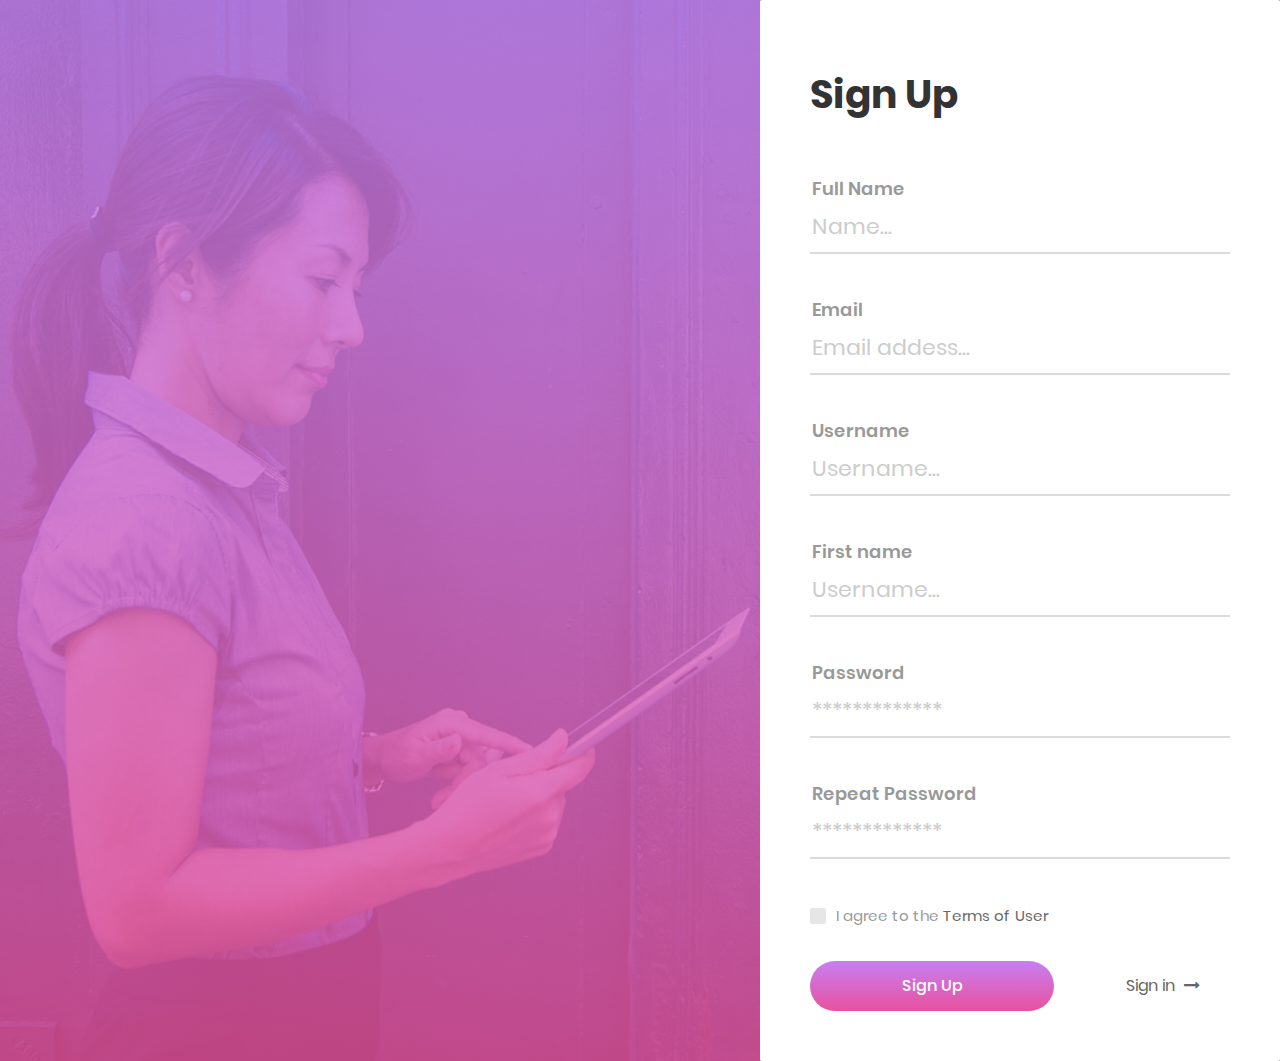
<file: login/index.html>
<!DOCTYPE html>
<html lang="en">
<head>
	<title>Login V13</title>
	<meta charset="UTF-8">
	<meta name="viewport" content="width=device-width, initial-scale=1">
<!--===============================================================================================-->	
	<link rel="icon" type="image/png" href="images/icons/favicon.ico"/>
<!--===============================================================================================-->
	<link rel="stylesheet" type="text/css" href="vendor/bootstrap/css/bootstrap.min.css">
<!--===============================================================================================-->
	<link rel="stylesheet" type="text/css" href="fonts/font-awesome-4.7.0/css/font-awesome.min.css">
<!--===============================================================================================-->
	<link rel="stylesheet" type="text/css" href="fonts/Linearicons-Free-v1.0.0/icon-font.min.css">
<!--===============================================================================================-->
	<link rel="stylesheet" type="text/css" href="fonts/iconic/css/material-design-iconic-font.min.css">
<!--===============================================================================================-->
	<link rel="stylesheet" type="text/css" href="vendor/animate/animate.css">
<!--===============================================================================================-->	
	<link rel="stylesheet" type="text/css" href="vendor/css-hamburgers/hamburgers.min.css">
<!--===============================================================================================-->
	<link rel="stylesheet" type="text/css" href="vendor/animsition/css/animsition.min.css">
<!--===============================================================================================-->
	<link rel="stylesheet" type="text/css" href="vendor/select2/select2.min.css">
<!--===============================================================================================-->	
	<link rel="stylesheet" type="text/css" href="vendor/daterangepicker/daterangepicker.css">
<!--===============================================================================================-->
	<link rel="stylesheet" type="text/css" href="css/util.css">
	<link rel="stylesheet" type="text/css" href="css/main.css">
<!--===============================================================================================-->
</head>
<body style="background-color: #999999;">
	
	<div class="limiter">
		<div class="container-login100">
			<div class="login100-more" style="background-image: url('images/bg-01.jpg');"></div>

			<div class="wrap-login100 p-l-50 p-r-50 p-t-72 p-b-50">
				<form class="login100-form validate-form">
					<span class="login100-form-title p-b-59">
						Sign Up
					</span>

					<div class="wrap-input100 validate-input" data-validate="Name is required">
						<span class="label-input100">Full Name</span>
						<input class="input100" type="text" name="name" placeholder="Name...">
						<span class="focus-input100"></span>
					</div>

					<div class="wrap-input100 validate-input" data-validate = "Valid email is required: ex@abc.xyz">
						<span class="label-input100">Email</span>
						<input class="input100" type="text" name="email" placeholder="Email addess...">
						<span class="focus-input100"></span>
					</div>

					<div class="wrap-input100 validate-input" data-validate="Username is required">
						<span class="label-input100">Username</span>
						<input class="input100" type="text" name="username" placeholder="Username...">
						<span class="focus-input100"></span>
					</div>

                                       <div class="wrap-input100 validate-input" data-validate="Username is required">
						<span class="label-input100">First name</span>
						<input class="input100" type="text" name="username" placeholder="Username...">
						<span class="focus-input100"></span>
					</div>


					<div class="wrap-input100 validate-input" data-validate = "Password is required">
						<span class="label-input100">Password</span>
						<input class="input100" type="text" name="pass" placeholder="*************">
						<span class="focus-input100"></span>
					</div>

					<div class="wrap-input100 validate-input" data-validate = "Repeat Password is required">
						<span class="label-input100">Repeat Password</span>
						<input class="input100" type="text" name="repeat-pass" placeholder="*************">
						<span class="focus-input100"></span>
					</div>

					<div class="flex-m w-full p-b-33">
						<div class="contact100-form-checkbox">
							<input class="input-checkbox100" id="ckb1" type="checkbox" name="remember-me">
							<label class="label-checkbox100" for="ckb1">
								<span class="txt1">
									I agree to the
									<a href="#" class="txt2 hov1">
										Terms of User
									</a>
								</span>
							</label>
						</div>

						
					</div>

					<div class="container-login100-form-btn">
						<div class="wrap-login100-form-btn">
							<div class="login100-form-bgbtn"></div>
							<button class="login100-form-btn">
								Sign Up
							</button>
						</div>

						<a href="#" class="dis-block txt3 hov1 p-r-30 p-t-10 p-b-10 p-l-30">
							Sign in
							<i class="fa fa-long-arrow-right m-l-5"></i>
						</a>
					</div>
				</form>
			</div>
		</div>
	</div>
	
<!--===============================================================================================-->
	<script src="vendor/jquery/jquery-3.2.1.min.js"></script>
<!--===============================================================================================-->
	<script src="vendor/animsition/js/animsition.min.js"></script>
<!--===============================================================================================-->
	<script src="vendor/bootstrap/js/popper.js"></script>
	<script src="vendor/bootstrap/js/bootstrap.min.js"></script>
<!--===============================================================================================-->
	<script src="vendor/select2/select2.min.js"></script>
<!--===============================================================================================-->
	<script src="vendor/daterangepicker/moment.min.js"></script>
	<script src="vendor/daterangepicker/daterangepicker.js"></script>
<!--===============================================================================================-->
	<script src="vendor/countdowntime/countdowntime.js"></script>
<!--===============================================================================================-->
	<script src="js/main.js"></script>

</body>
</html>
</file>
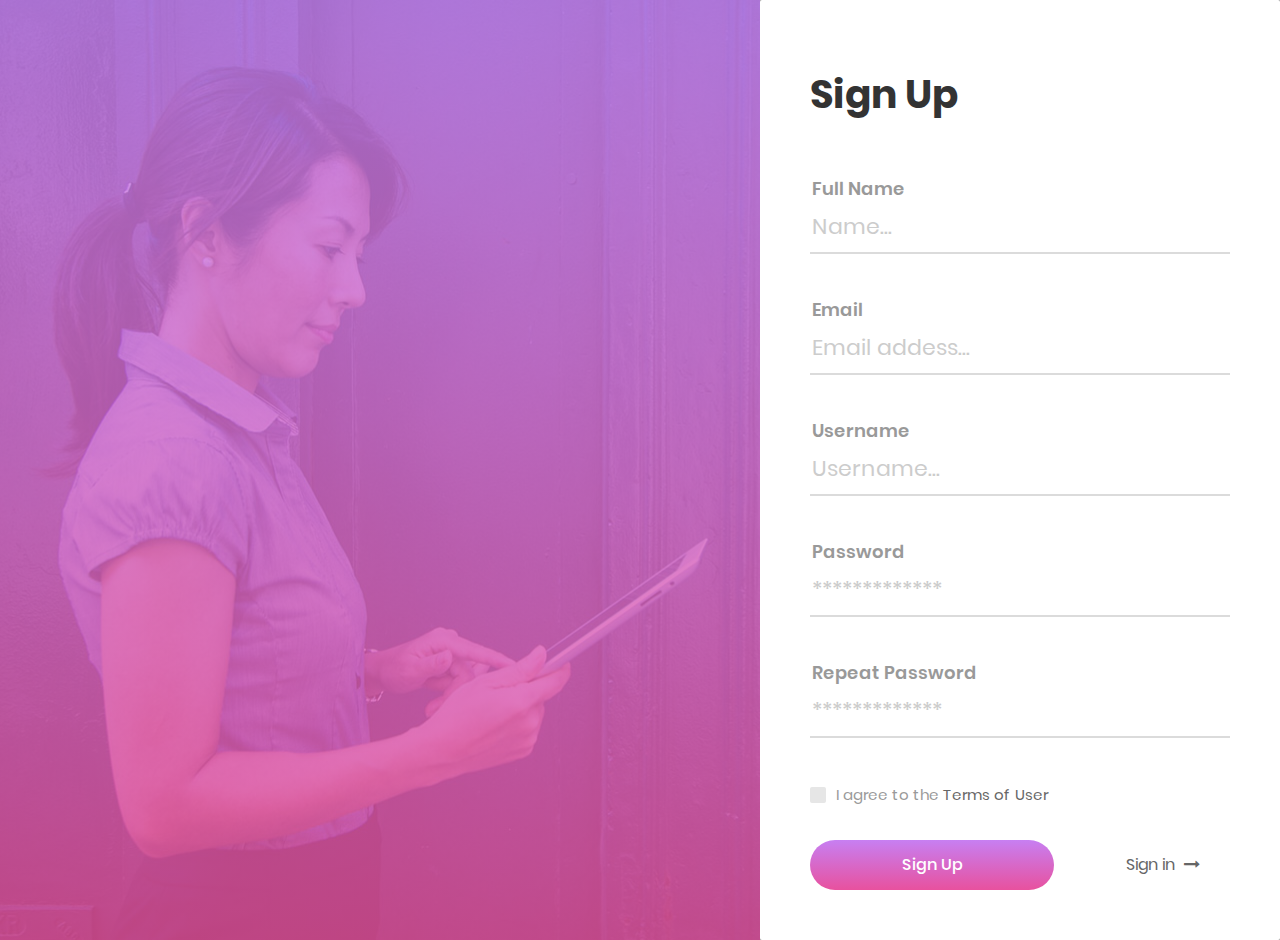
<file: Login_v13/Login_v13/index.html>
<!DOCTYPE html>
<html lang="en">
<head>
	<title>Login V13</title>
	<meta charset="UTF-8">
	<meta name="viewport" content="width=device-width, initial-scale=1">
<!--===============================================================================================-->	
	<link rel="icon" type="image/png" href="images/icons/favicon.ico"/>
<!--===============================================================================================-->
	<link rel="stylesheet" type="text/css" href="vendor/bootstrap/css/bootstrap.min.css">
<!--===============================================================================================-->
	<link rel="stylesheet" type="text/css" href="fonts/font-awesome-4.7.0/css/font-awesome.min.css">
<!--===============================================================================================-->
	<link rel="stylesheet" type="text/css" href="fonts/Linearicons-Free-v1.0.0/icon-font.min.css">
<!--===============================================================================================-->
	<link rel="stylesheet" type="text/css" href="fonts/iconic/css/material-design-iconic-font.min.css">
<!--===============================================================================================-->
	<link rel="stylesheet" type="text/css" href="vendor/animate/animate.css">
<!--===============================================================================================-->	
	<link rel="stylesheet" type="text/css" href="vendor/css-hamburgers/hamburgers.min.css">
<!--===============================================================================================-->
	<link rel="stylesheet" type="text/css" href="vendor/animsition/css/animsition.min.css">
<!--===============================================================================================-->
	<link rel="stylesheet" type="text/css" href="vendor/select2/select2.min.css">
<!--===============================================================================================-->	
	<link rel="stylesheet" type="text/css" href="vendor/daterangepicker/daterangepicker.css">
<!--===============================================================================================-->
	<link rel="stylesheet" type="text/css" href="css/util.css">
	<link rel="stylesheet" type="text/css" href="css/main.css">
<!--===============================================================================================-->
</head>
<body style="background-color: #999999;">
	
	<div class="limiter">
		<div class="container-login100">
			<div class="login100-more" style="background-image: url('images/bg-01.jpg');"></div>

			<div class="wrap-login100 p-l-50 p-r-50 p-t-72 p-b-50">
				<form class="login100-form validate-form">
					<span class="login100-form-title p-b-59">
						Sign Up
					</span>

					<div class="wrap-input100 validate-input" data-validate="Name is required">
						<span class="label-input100">Full Name</span>
						<input class="input100" type="text" name="name" placeholder="Name...">
						<span class="focus-input100"></span>
					</div>

					<div class="wrap-input100 validate-input" data-validate = "Valid email is required: ex@abc.xyz">
						<span class="label-input100">Email</span>
						<input class="input100" type="text" name="email" placeholder="Email addess...">
						<span class="focus-input100"></span>
					</div>

					<div class="wrap-input100 validate-input" data-validate="Username is required">
						<span class="label-input100">Username</span>
						<input class="input100" type="text" name="username" placeholder="Username...">
						<span class="focus-input100"></span>
					</div>

					<div class="wrap-input100 validate-input" data-validate = "Password is required">
						<span class="label-input100">Password</span>
						<input class="input100" type="text" name="pass" placeholder="*************">
						<span class="focus-input100"></span>
					</div>

					<div class="wrap-input100 validate-input" data-validate = "Repeat Password is required">
						<span class="label-input100">Repeat Password</span>
						<input class="input100" type="text" name="repeat-pass" placeholder="*************">
						<span class="focus-input100"></span>
					</div>

					<div class="flex-m w-full p-b-33">
						<div class="contact100-form-checkbox">
							<input class="input-checkbox100" id="ckb1" type="checkbox" name="remember-me">
							<label class="label-checkbox100" for="ckb1">
								<span class="txt1">
									I agree to the
									<a href="#" class="txt2 hov1">
										Terms of User
									</a>
								</span>
							</label>
						</div>

						
					</div>

					<div class="container-login100-form-btn">
						<div class="wrap-login100-form-btn">
							<div class="login100-form-bgbtn"></div>
							<button class="login100-form-btn">
								Sign Up
							</button>
						</div>

						<a href="#" class="dis-block txt3 hov1 p-r-30 p-t-10 p-b-10 p-l-30">
							Sign in
							<i class="fa fa-long-arrow-right m-l-5"></i>
						</a>
					</div>
				</form>
			</div>
		</div>
	</div>
	
<!--===============================================================================================-->
	<script src="vendor/jquery/jquery-3.2.1.min.js"></script>
<!--===============================================================================================-->
	<script src="vendor/animsition/js/animsition.min.js"></script>
<!--===============================================================================================-->
	<script src="vendor/bootstrap/js/popper.js"></script>
	<script src="vendor/bootstrap/js/bootstrap.min.js"></script>
<!--===============================================================================================-->
	<script src="vendor/select2/select2.min.js"></script>
<!--===============================================================================================-->
	<script src="vendor/daterangepicker/moment.min.js"></script>
	<script src="vendor/daterangepicker/daterangepicker.js"></script>
<!--===============================================================================================-->
	<script src="vendor/countdowntime/countdowntime.js"></script>
<!--===============================================================================================-->
	<script src="js/main.js"></script>

</body>
</html>
</file>
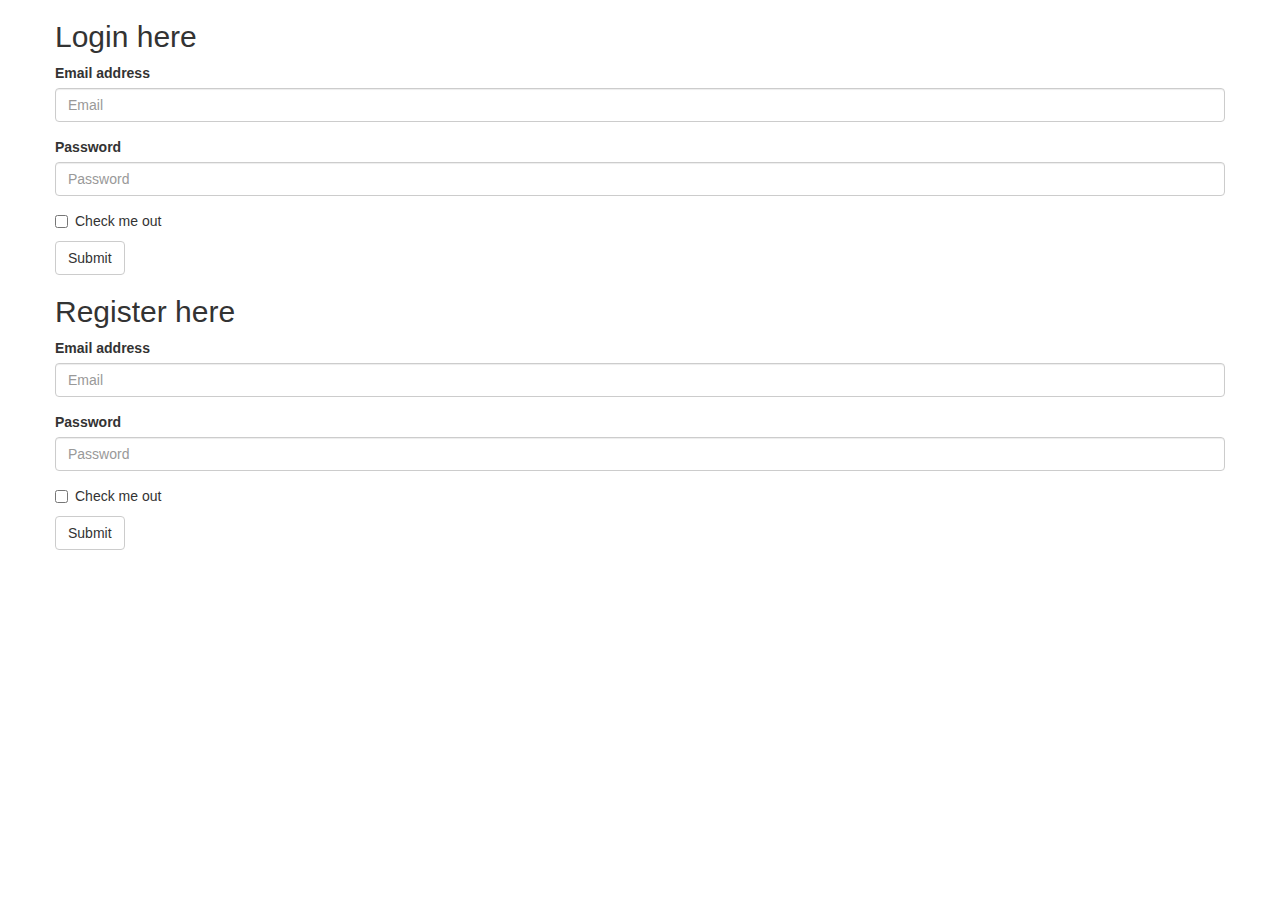
<file: login.html>
<!DOCTYPE html>
<html lang="en">
  <head>
    <meta charset="utf-8">
    <meta http-equiv="X-UA-Compatible" content="IE=edge">
    <meta name="viewport" content="width=device-width, initial-scale=1">
    <!-- The above 3 meta tags *must* come first in the head; any other head content must come *after* these tags -->
    <title>Bootstrap 101 Template</title>

    <!-- Bootstrap -->
    <link href="css/bootstrap.min.css" rel="stylesheet">
    <link href="css/style.css" rel="stylesheet">
    <!-- HTML5 shim and Respond.js for IE8 support of HTML5 elements and media queries -->
    <!-- WARNING: Respond.js doesn't work if you view the page via file:// -->
    <!--[if lt IE 9]>
      <script src="https://oss.maxcdn.com/html5shiv/3.7.3/html5shiv.min.js"></script>
      <script src="https://oss.maxcdn.com/respond/1.4.2/respond.min.js"></script>
    <![endif]-->
  </head>
  <body>
   
 	<!-- https://getbootstrap.com/docs/3.3/css/#forms -->

	    <div class="container">
              <div class="row">
                <h2> Login here </h2>
		<form>
		  <div class="form-group">
		    <label for="exampleInputEmail1">Email address</label>
		    <input type="email" class="form-control" id="exampleInputEmail1" placeholder="Email">
		  </div>
		  <div class="form-group">
		    <label for="exampleInputPassword1">Password</label>
		    <input type="password" class="form-control" id="exampleInputPassword1" placeholder="Password">
		  </div>
		  <div class="checkbox">
		    <label>
		      <input type="checkbox"> Check me out
		    </label>
		  </div>
		  <button type="submit" class="btn btn-default">Submit</button>
		</form>

              </div>

             
             <div class="row">
                <h2>Register here </h2>
		<form>
		  <div class="form-group">
		    <label for="exampleInputEmail1">Email address</label>
		    <input type="email" class="form-control" id="exampleInputEmail1" placeholder="Email">
		  </div>
		  <div class="form-group">
		    <label for="exampleInputPassword1">Password</label>
		    <input type="password" class="form-control" id="exampleInputPassword1" placeholder="Password">
		  </div>
		  <div class="checkbox">
		    <label>
		      <input type="checkbox"> Check me out
		    </label>
		  </div>
		  <button type="submit" class="btn btn-default">Submit</button>
		</form>

              </div>
           </div>

    <!-- jQuery (necessary for Bootstrap's JavaScript plugins) -->
    <script src="https://ajax.googleapis.com/ajax/libs/jquery/1.12.4/jquery.min.js"></script>
    <!-- Include all compiled plugins (below), or include individual files as needed -->
    <script src="js/bootstrap.min.js"></script>
  </body>
</html>
</file>
<file: login/vendor/daterangepicker/daterangepicker.css>
.daterangepicker {
  position: absolute;
  color: inherit;
  background-color: #fff;
  border-radius: 4px;
  width: 278px;
  padding: 4px;
  margin-top: 1px;
  top: 100px;
  left: 20px;
  /* Calendars */ }
  .daterangepicker:before, .daterangepicker:after {
    position: absolute;
    display: inline-block;
    border-bottom-color: rgba(0, 0, 0, 0.2);
    content: ''; }
  .daterangepicker:before {
    top: -7px;
    border-right: 7px solid transparent;
    border-left: 7px solid transparent;
    border-bottom: 7px solid #ccc; }
  .daterangepicker:after {
    top: -6px;
    border-right: 6px solid transparent;
    border-bottom: 6px solid #fff;
    border-left: 6px solid transparent; }
  .daterangepicker.opensleft:before {
    right: 9px; }
  .daterangepicker.opensleft:after {
    right: 10px; }
  .daterangepicker.openscenter:before {
    left: 0;
    right: 0;
    width: 0;
    margin-left: auto;
    margin-right: auto; }
  .daterangepicker.openscenter:after {
    left: 0;
    right: 0;
    width: 0;
    margin-left: auto;
    margin-right: auto; }
  .daterangepicker.opensright:before {
    left: 9px; }
  .daterangepicker.opensright:after {
    left: 10px; }
  .daterangepicker.dropup {
    margin-top: -5px; }
    .daterangepicker.dropup:before {
      top: initial;
      bottom: -7px;
      border-bottom: initial;
      border-top: 7px solid #ccc; }
    .daterangepicker.dropup:after {
      top: initial;
      bottom: -6px;
      border-bottom: initial;
      border-top: 6px solid #fff; }
  .daterangepicker.dropdown-menu {
    max-width: none;
    z-index: 3001; }
  .daterangepicker.single .ranges, .daterangepicker.single .calendar {
    float: none; }
  .daterangepicker.show-calendar .calendar {
    display: block; }
  .daterangepicker .calendar {
    display: none;
    max-width: 270px;
    margin: 4px; }
    .daterangepicker .calendar.single .calendar-table {
      border: none; }
    .daterangepicker .calendar th, .daterangepicker .calendar td {
      white-space: nowrap;
      text-align: center;
      min-width: 32px; }
  .daterangepicker .calendar-table {
    border: 1px solid #fff;
    padding: 4px;
    border-radius: 4px;
    background-color: #fff; }
  .daterangepicker table {
    width: 100%;
    margin: 0; }
  .daterangepicker td, .daterangepicker th {
    text-align: center;
    width: 20px;
    height: 20px;
    border-radius: 4px;
    border: 1px solid transparent;
    white-space: nowrap;
    cursor: pointer; }
    .daterangepicker td.available:hover, .daterangepicker th.available:hover {
      background-color: #eee;
      border-color: transparent;
      color: inherit; }
    .daterangepicker td.week, .daterangepicker th.week {
      font-size: 80%;
      color: #ccc; }
  .daterangepicker td.off, .daterangepicker td.off.in-range, .daterangepicker td.off.start-date, .daterangepicker td.off.end-date {
    background-color: #fff;
    border-color: transparent;
    color: #999; }
  .daterangepicker td.in-range {
    background-color: #ebf4f8;
    border-color: transparent;
    color: #000;
    border-radius: 0; }
  .daterangepicker td.start-date {
    border-radius: 4px 0 0 4px; }
  .daterangepicker td.end-date {
    border-radius: 0 4px 4px 0; }
  .daterangepicker td.start-date.end-date {
    border-radius: 4px; }
  .daterangepicker td.active, .daterangepicker td.active:hover {
    background-color: #357ebd;
    border-color: transparent;
    color: #fff; }
  .daterangepicker th.month {
    width: auto; }
  .daterangepicker td.disabled, .daterangepicker option.disabled {
    color: #999;
    cursor: not-allowed;
    text-decoration: line-through; }
  .daterangepicker select.monthselect, .daterangepicker select.yearselect {
    font-size: 12px;
    padding: 1px;
    height: auto;
    margin: 0;
    cursor: default; }
  .daterangepicker select.monthselect {
    margin-right: 2%;
    width: 56%; }
  .daterangepicker select.yearselect {
    width: 40%; }
  .daterangepicker select.hourselect, .daterangepicker select.minuteselect, .daterangepicker select.secondselect, .daterangepicker select.ampmselect {
    width: 50px;
    margin-bottom: 0; }
  .daterangepicker .input-mini {
    border: 1px solid #ccc;
    border-radius: 4px;
    color: #555;
    height: 30px;
    line-height: 30px;
    display: block;
    vertical-align: middle;
    margin: 0 0 5px 0;
    padding: 0 6px 0 28px;
    width: 100%; }
    .daterangepicker .input-mini.active {
      border: 1px solid #08c;
      border-radius: 4px; }
  .daterangepicker .daterangepicker_input {
    position: relative; }
    .daterangepicker .daterangepicker_input i {
      position: absolute;
      left: 8px;
      top: 8px; }
  .daterangepicker.rtl .input-mini {
    padding-right: 28px;
    padding-left: 6px; }
  .daterangepicker.rtl .daterangepicker_input i {
    left: auto;
    right: 8px; }
  .daterangepicker .calendar-time {
    text-align: center;
    margin: 5px auto;
    line-height: 30px;
    position: relative;
    padding-left: 28px; }
    .daterangepicker .calendar-time select.disabled {
      color: #ccc;
      cursor: not-allowed; }

.ranges {
  font-size: 11px;
  float: none;
  margin: 4px;
  text-align: left; }
  .ranges ul {
    list-style: none;
    margin: 0 auto;
    padding: 0;
    width: 100%; }
  .ranges li {
    font-size: 13px;
    background-color: #f5f5f5;
    border: 1px solid #f5f5f5;
    border-radius: 4px;
    color: #08c;
    padding: 3px 12px;
    margin-bottom: 8px;
    cursor: pointer; }
    .ranges li:hover {
      background-color: #08c;
      border: 1px solid #08c;
      color: #fff; }
    .ranges li.active {
      background-color: #08c;
      border: 1px solid #08c;
      color: #fff; }

/*  Larger Screen Styling */
@media (min-width: 564px) {
  .daterangepicker {
    width: auto; }
    .daterangepicker .ranges ul {
      width: 160px; }
    .daterangepicker.single .ranges ul {
      width: 100%; }
    .daterangepicker.single .calendar.left {
      clear: none; }
    .daterangepicker.single.ltr .ranges, .daterangepicker.single.ltr .calendar {
      float: left; }
    .daterangepicker.single.rtl .ranges, .daterangepicker.single.rtl .calendar {
      float: right; }
    .daterangepicker.ltr {
      direction: ltr;
      text-align: left; }
      .daterangepicker.ltr .calendar.left {
        clear: left;
        margin-right: 0; }
        .daterangepicker.ltr .calendar.left .calendar-table {
          border-right: none;
          border-top-right-radius: 0;
          border-bottom-right-radius: 0; }
      .daterangepicker.ltr .calendar.right {
        margin-left: 0; }
        .daterangepicker.ltr .calendar.right .calendar-table {
          border-left: none;
          border-top-left-radius: 0;
          border-bottom-left-radius: 0; }
      .daterangepicker.ltr .left .daterangepicker_input {
        padding-right: 12px; }
      .daterangepicker.ltr .calendar.left .calendar-table {
        padding-right: 12px; }
      .daterangepicker.ltr .ranges, .daterangepicker.ltr .calendar {
        float: left; }
    .daterangepicker.rtl {
      direction: rtl;
      text-align: right; }
      .daterangepicker.rtl .calendar.left {
        clear: right;
        margin-left: 0; }
        .daterangepicker.rtl .calendar.left .calendar-table {
          border-left: none;
          border-top-left-radius: 0;
          border-bottom-left-radius: 0; }
      .daterangepicker.rtl .calendar.right {
        margin-right: 0; }
        .daterangepicker.rtl .calendar.right .calendar-table {
          border-right: none;
          border-top-right-radius: 0;
          border-bottom-right-radius: 0; }
      .daterangepicker.rtl .left .daterangepicker_input {
        padding-left: 12px; }
      .daterangepicker.rtl .calendar.left .calendar-table {
        padding-left: 12px; }
      .daterangepicker.rtl .ranges, .daterangepicker.rtl .calendar {
        text-align: right;
        float: right; } }
@media (min-width: 730px) {
  .daterangepicker .ranges {
    width: auto; }
  .daterangepicker.ltr .ranges {
    float: left; }
  .daterangepicker.rtl .ranges {
    float: right; }
  .daterangepicker .calendar.left {
    clear: none !important; } }
</file>
<file: login/css/util.css>
/*[ FONT SIZE ]
///////////////////////////////////////////////////////////
*/
.fs-1 {font-size: 1px;}
.fs-2 {font-size: 2px;}
.fs-3 {font-size: 3px;}
.fs-4 {font-size: 4px;}
.fs-5 {font-size: 5px;}
.fs-6 {font-size: 6px;}
.fs-7 {font-size: 7px;}
.fs-8 {font-size: 8px;}
.fs-9 {font-size: 9px;}
.fs-10 {font-size: 10px;}
.fs-11 {font-size: 11px;}
.fs-12 {font-size: 12px;}
.fs-13 {font-size: 13px;}
.fs-14 {font-size: 14px;}
.fs-15 {font-size: 15px;}
.fs-16 {font-size: 16px;}
.fs-17 {font-size: 17px;}
.fs-18 {font-size: 18px;}
.fs-19 {font-size: 19px;}
.fs-20 {font-size: 20px;}
.fs-21 {font-size: 21px;}
.fs-22 {font-size: 22px;}
.fs-23 {font-size: 23px;}
.fs-24 {font-size: 24px;}
.fs-25 {font-size: 25px;}
.fs-26 {font-size: 26px;}
.fs-27 {font-size: 27px;}
.fs-28 {font-size: 28px;}
.fs-29 {font-size: 29px;}
.fs-30 {font-size: 30px;}
.fs-31 {font-size: 31px;}
.fs-32 {font-size: 32px;}
.fs-33 {font-size: 33px;}
.fs-34 {font-size: 34px;}
.fs-35 {font-size: 35px;}
.fs-36 {font-size: 36px;}
.fs-37 {font-size: 37px;}
.fs-38 {font-size: 38px;}
.fs-39 {font-size: 39px;}
.fs-40 {font-size: 40px;}
.fs-41 {font-size: 41px;}
.fs-42 {font-size: 42px;}
.fs-43 {font-size: 43px;}
.fs-44 {font-size: 44px;}
.fs-45 {font-size: 45px;}
.fs-46 {font-size: 46px;}
.fs-47 {font-size: 47px;}
.fs-48 {font-size: 48px;}
.fs-49 {font-size: 49px;}
.fs-50 {font-size: 50px;}
.fs-51 {font-size: 51px;}
.fs-52 {font-size: 52px;}
.fs-53 {font-size: 53px;}
.fs-54 {font-size: 54px;}
.fs-55 {font-size: 55px;}
.fs-56 {font-size: 56px;}
.fs-57 {font-size: 57px;}
.fs-58 {font-size: 58px;}
.fs-59 {font-size: 59px;}
.fs-60 {font-size: 60px;}
.fs-61 {font-size: 61px;}
.fs-62 {font-size: 62px;}
.fs-63 {font-size: 63px;}
.fs-64 {font-size: 64px;}
.fs-65 {font-size: 65px;}
.fs-66 {font-size: 66px;}
.fs-67 {font-size: 67px;}
.fs-68 {font-size: 68px;}
.fs-69 {font-size: 69px;}
.fs-70 {font-size: 70px;}
.fs-71 {font-size: 71px;}
.fs-72 {font-size: 72px;}
.fs-73 {font-size: 73px;}
.fs-74 {font-size: 74px;}
.fs-75 {font-size: 75px;}
.fs-76 {font-size: 76px;}
.fs-77 {font-size: 77px;}
.fs-78 {font-size: 78px;}
.fs-79 {font-size: 79px;}
.fs-80 {font-size: 80px;}
.fs-81 {font-size: 81px;}
.fs-82 {font-size: 82px;}
.fs-83 {font-size: 83px;}
.fs-84 {font-size: 84px;}
.fs-85 {font-size: 85px;}
.fs-86 {font-size: 86px;}
.fs-87 {font-size: 87px;}
.fs-88 {font-size: 88px;}
.fs-89 {font-size: 89px;}
.fs-90 {font-size: 90px;}
.fs-91 {font-size: 91px;}
.fs-92 {font-size: 92px;}
.fs-93 {font-size: 93px;}
.fs-94 {font-size: 94px;}
.fs-95 {font-size: 95px;}
.fs-96 {font-size: 96px;}
.fs-97 {font-size: 97px;}
.fs-98 {font-size: 98px;}
.fs-99 {font-size: 99px;}
.fs-100 {font-size: 100px;}
.fs-101 {font-size: 101px;}
.fs-102 {font-size: 102px;}
.fs-103 {font-size: 103px;}
.fs-104 {font-size: 104px;}
.fs-105 {font-size: 105px;}
.fs-106 {font-size: 106px;}
.fs-107 {font-size: 107px;}
.fs-108 {font-size: 108px;}
.fs-109 {font-size: 109px;}
.fs-110 {font-size: 110px;}
.fs-111 {font-size: 111px;}
.fs-112 {font-size: 112px;}
.fs-113 {font-size: 113px;}
.fs-114 {font-size: 114px;}
.fs-115 {font-size: 115px;}
.fs-116 {font-size: 116px;}
.fs-117 {font-size: 117px;}
.fs-118 {font-size: 118px;}
.fs-119 {font-size: 119px;}
.fs-120 {font-size: 120px;}
.fs-121 {font-size: 121px;}
.fs-122 {font-size: 122px;}
.fs-123 {font-size: 123px;}
.fs-124 {font-size: 124px;}
.fs-125 {font-size: 125px;}
.fs-126 {font-size: 126px;}
.fs-127 {font-size: 127px;}
.fs-128 {font-size: 128px;}
.fs-129 {font-size: 129px;}
.fs-130 {font-size: 130px;}
.fs-131 {font-size: 131px;}
.fs-132 {font-size: 132px;}
.fs-133 {font-size: 133px;}
.fs-134 {font-size: 134px;}
.fs-135 {font-size: 135px;}
.fs-136 {font-size: 136px;}
.fs-137 {font-size: 137px;}
.fs-138 {font-size: 138px;}
.fs-139 {font-size: 139px;}
.fs-140 {font-size: 140px;}
.fs-141 {font-size: 141px;}
.fs-142 {font-size: 142px;}
.fs-143 {font-size: 143px;}
.fs-144 {font-size: 144px;}
.fs-145 {font-size: 145px;}
.fs-146 {font-size: 146px;}
.fs-147 {font-size: 147px;}
.fs-148 {font-size: 148px;}
.fs-149 {font-size: 149px;}
.fs-150 {font-size: 150px;}
.fs-151 {font-size: 151px;}
.fs-152 {font-size: 152px;}
.fs-153 {font-size: 153px;}
.fs-154 {font-size: 154px;}
.fs-155 {font-size: 155px;}
.fs-156 {font-size: 156px;}
.fs-157 {font-size: 157px;}
.fs-158 {font-size: 158px;}
.fs-159 {font-size: 159px;}
.fs-160 {font-size: 160px;}
.fs-161 {font-size: 161px;}
.fs-162 {font-size: 162px;}
.fs-163 {font-size: 163px;}
.fs-164 {font-size: 164px;}
.fs-165 {font-size: 165px;}
.fs-166 {font-size: 166px;}
.fs-167 {font-size: 167px;}
.fs-168 {font-size: 168px;}
.fs-169 {font-size: 169px;}
.fs-170 {font-size: 170px;}
.fs-171 {font-size: 171px;}
.fs-172 {font-size: 172px;}
.fs-173 {font-size: 173px;}
.fs-174 {font-size: 174px;}
.fs-175 {font-size: 175px;}
.fs-176 {font-size: 176px;}
.fs-177 {font-size: 177px;}
.fs-178 {font-size: 178px;}
.fs-179 {font-size: 179px;}
.fs-180 {font-size: 180px;}
.fs-181 {font-size: 181px;}
.fs-182 {font-size: 182px;}
.fs-183 {font-size: 183px;}
.fs-184 {font-size: 184px;}
.fs-185 {font-size: 185px;}
.fs-186 {font-size: 186px;}
.fs-187 {font-size: 187px;}
.fs-188 {font-size: 188px;}
.fs-189 {font-size: 189px;}
.fs-190 {font-size: 190px;}
.fs-191 {font-size: 191px;}
.fs-192 {font-size: 192px;}
.fs-193 {font-size: 193px;}
.fs-194 {font-size: 194px;}
.fs-195 {font-size: 195px;}
.fs-196 {font-size: 196px;}
.fs-197 {font-size: 197px;}
.fs-198 {font-size: 198px;}
.fs-199 {font-size: 199px;}
.fs-200 {font-size: 200px;}

/*[ PADDING ]
///////////////////////////////////////////////////////////
*/
.p-t-0 {padding-top: 0px;}
.p-t-1 {padding-top: 1px;}
.p-t-2 {padding-top: 2px;}
.p-t-3 {padding-top: 3px;}
.p-t-4 {padding-top: 4px;}
.p-t-5 {padding-top: 5px;}
.p-t-6 {padding-top: 6px;}
.p-t-7 {padding-top: 7px;}
.p-t-8 {padding-top: 8px;}
.p-t-9 {padding-top: 9px;}
.p-t-10 {padding-top: 10px;}
.p-t-11 {padding-top: 11px;}
.p-t-12 {padding-top: 12px;}
.p-t-13 {padding-top: 13px;}
.p-t-14 {padding-top: 14px;}
.p-t-15 {padding-top: 15px;}
.p-t-16 {padding-top: 16px;}
.p-t-17 {padding-top: 17px;}
.p-t-18 {padding-top: 18px;}
.p-t-19 {padding-top: 19px;}
.p-t-20 {padding-top: 20px;}
.p-t-21 {padding-top: 21px;}
.p-t-22 {padding-top: 22px;}
.p-t-23 {padding-top: 23px;}
.p-t-24 {padding-top: 24px;}
.p-t-25 {padding-top: 25px;}
.p-t-26 {padding-top: 26px;}
.p-t-27 {padding-top: 27px;}
.p-t-28 {padding-top: 28px;}
.p-t-29 {padding-top: 29px;}
.p-t-30 {padding-top: 30px;}
.p-t-31 {padding-top: 31px;}
.p-t-32 {padding-top: 32px;}
.p-t-33 {padding-top: 33px;}
.p-t-34 {padding-top: 34px;}
.p-t-35 {padding-top: 35px;}
.p-t-36 {padding-top: 36px;}
.p-t-37 {padding-top: 37px;}
.p-t-38 {padding-top: 38px;}
.p-t-39 {padding-top: 39px;}
.p-t-40 {padding-top: 40px;}
.p-t-41 {padding-top: 41px;}
.p-t-42 {padding-top: 42px;}
.p-t-43 {padding-top: 43px;}
.p-t-44 {padding-top: 44px;}
.p-t-45 {padding-top: 45px;}
.p-t-46 {padding-top: 46px;}
.p-t-47 {padding-top: 47px;}
.p-t-48 {padding-top: 48px;}
.p-t-49 {padding-top: 49px;}
.p-t-50 {padding-top: 50px;}
.p-t-51 {padding-top: 51px;}
.p-t-52 {padding-top: 52px;}
.p-t-53 {padding-top: 53px;}
.p-t-54 {padding-top: 54px;}
.p-t-55 {padding-top: 55px;}
.p-t-56 {padding-top: 56px;}
.p-t-57 {padding-top: 57px;}
.p-t-58 {padding-top: 58px;}
.p-t-59 {padding-top: 59px;}
.p-t-60 {padding-top: 60px;}
.p-t-61 {padding-top: 61px;}
.p-t-62 {padding-top: 62px;}
.p-t-63 {padding-top: 63px;}
.p-t-64 {padding-top: 64px;}
.p-t-65 {padding-top: 65px;}
.p-t-66 {padding-top: 66px;}
.p-t-67 {padding-top: 67px;}
.p-t-68 {padding-top: 68px;}
.p-t-69 {padding-top: 69px;}
.p-t-70 {padding-top: 70px;}
.p-t-71 {padding-top: 71px;}
.p-t-72 {padding-top: 72px;}
.p-t-73 {padding-top: 73px;}
.p-t-74 {padding-top: 74px;}
.p-t-75 {padding-top: 75px;}
.p-t-76 {padding-top: 76px;}
.p-t-77 {padding-top: 77px;}
.p-t-78 {padding-top: 78px;}
.p-t-79 {padding-top: 79px;}
.p-t-80 {padding-top: 80px;}
.p-t-81 {padding-top: 81px;}
.p-t-82 {padding-top: 82px;}
.p-t-83 {padding-top: 83px;}
.p-t-84 {padding-top: 84px;}
.p-t-85 {padding-top: 85px;}
.p-t-86 {padding-top: 86px;}
.p-t-87 {padding-top: 87px;}
.p-t-88 {padding-top: 88px;}
.p-t-89 {padding-top: 89px;}
.p-t-90 {padding-top: 90px;}
.p-t-91 {padding-top: 91px;}
.p-t-92 {padding-top: 92px;}
.p-t-93 {padding-top: 93px;}
.p-t-94 {padding-top: 94px;}
.p-t-95 {padding-top: 95px;}
.p-t-96 {padding-top: 96px;}
.p-t-97 {padding-top: 97px;}
.p-t-98 {padding-top: 98px;}
.p-t-99 {padding-top: 99px;}
.p-t-100 {padding-top: 100px;}
.p-t-101 {padding-top: 101px;}
.p-t-102 {padding-top: 102px;}
.p-t-103 {padding-top: 103px;}
.p-t-104 {padding-top: 104px;}
.p-t-105 {padding-top: 105px;}
.p-t-106 {padding-top: 106px;}
.p-t-107 {padding-top: 107px;}
.p-t-108 {padding-top: 108px;}
.p-t-109 {padding-top: 109px;}
.p-t-110 {padding-top: 110px;}
.p-t-111 {padding-top: 111px;}
.p-t-112 {padding-top: 112px;}
.p-t-113 {padding-top: 113px;}
.p-t-114 {padding-top: 114px;}
.p-t-115 {padding-top: 115px;}
.p-t-116 {padding-top: 116px;}
.p-t-117 {padding-top: 117px;}
.p-t-118 {padding-top: 118px;}
.p-t-119 {padding-top: 119px;}
.p-t-120 {padding-top: 120px;}
.p-t-121 {padding-top: 121px;}
.p-t-122 {padding-top: 122px;}
.p-t-123 {padding-top: 123px;}
.p-t-124 {padding-top: 124px;}
.p-t-125 {padding-top: 125px;}
.p-t-126 {padding-top: 126px;}
.p-t-127 {padding-top: 127px;}
.p-t-128 {padding-top: 128px;}
.p-t-129 {padding-top: 129px;}
.p-t-130 {padding-top: 130px;}
.p-t-131 {padding-top: 131px;}
.p-t-132 {padding-top: 132px;}
.p-t-133 {padding-top: 133px;}
.p-t-134 {padding-top: 134px;}
.p-t-135 {padding-top: 135px;}
.p-t-136 {padding-top: 136px;}
.p-t-137 {padding-top: 137px;}
.p-t-138 {padding-top: 138px;}
.p-t-139 {padding-top: 139px;}
.p-t-140 {padding-top: 140px;}
.p-t-141 {padding-top: 141px;}
.p-t-142 {padding-top: 142px;}
.p-t-143 {padding-top: 143px;}
.p-t-144 {padding-top: 144px;}
.p-t-145 {padding-top: 145px;}
.p-t-146 {padding-top: 146px;}
.p-t-147 {padding-top: 147px;}
.p-t-148 {padding-top: 148px;}
.p-t-149 {padding-top: 149px;}
.p-t-150 {padding-top: 150px;}
.p-t-151 {padding-top: 151px;}
.p-t-152 {padding-top: 152px;}
.p-t-153 {padding-top: 153px;}
.p-t-154 {padding-top: 154px;}
.p-t-155 {padding-top: 155px;}
.p-t-156 {padding-top: 156px;}
.p-t-157 {padding-top: 157px;}
.p-t-158 {padding-top: 158px;}
.p-t-159 {padding-top: 159px;}
.p-t-160 {padding-top: 160px;}
.p-t-161 {padding-top: 161px;}
.p-t-162 {padding-top: 162px;}
.p-t-163 {padding-top: 163px;}
.p-t-164 {padding-top: 164px;}
.p-t-165 {padding-top: 165px;}
.p-t-166 {padding-top: 166px;}
.p-t-167 {padding-top: 167px;}
.p-t-168 {padding-top: 168px;}
.p-t-169 {padding-top: 169px;}
.p-t-170 {padding-top: 170px;}
.p-t-171 {padding-top: 171px;}
.p-t-172 {padding-top: 172px;}
.p-t-173 {padding-top: 173px;}
.p-t-174 {padding-top: 174px;}
.p-t-175 {padding-top: 175px;}
.p-t-176 {padding-top: 176px;}
.p-t-177 {padding-top: 177px;}
.p-t-178 {padding-top: 178px;}
.p-t-179 {padding-top: 179px;}
.p-t-180 {padding-top: 180px;}
.p-t-181 {padding-top: 181px;}
.p-t-182 {padding-top: 182px;}
.p-t-183 {padding-top: 183px;}
.p-t-184 {padding-top: 184px;}
.p-t-185 {padding-top: 185px;}
.p-t-186 {padding-top: 186px;}
.p-t-187 {padding-top: 187px;}
.p-t-188 {padding-top: 188px;}
.p-t-189 {padding-top: 189px;}
.p-t-190 {padding-top: 190px;}
.p-t-191 {padding-top: 191px;}
.p-t-192 {padding-top: 192px;}
.p-t-193 {padding-top: 193px;}
.p-t-194 {padding-top: 194px;}
.p-t-195 {padding-top: 195px;}
.p-t-196 {padding-top: 196px;}
.p-t-197 {padding-top: 197px;}
.p-t-198 {padding-top: 198px;}
.p-t-199 {padding-top: 199px;}
.p-t-200 {padding-top: 200px;}
.p-t-201 {padding-top: 201px;}
.p-t-202 {padding-top: 202px;}
.p-t-203 {padding-top: 203px;}
.p-t-204 {padding-top: 204px;}
.p-t-205 {padding-top: 205px;}
.p-t-206 {padding-top: 206px;}
.p-t-207 {padding-top: 207px;}
.p-t-208 {padding-top: 208px;}
.p-t-209 {padding-top: 209px;}
.p-t-210 {padding-top: 210px;}
.p-t-211 {padding-top: 211px;}
.p-t-212 {padding-top: 212px;}
.p-t-213 {padding-top: 213px;}
.p-t-214 {padding-top: 214px;}
.p-t-215 {padding-top: 215px;}
.p-t-216 {padding-top: 216px;}
.p-t-217 {padding-top: 217px;}
.p-t-218 {padding-top: 218px;}
.p-t-219 {padding-top: 219px;}
.p-t-220 {padding-top: 220px;}
.p-t-221 {padding-top: 221px;}
.p-t-222 {padding-top: 222px;}
.p-t-223 {padding-top: 223px;}
.p-t-224 {padding-top: 224px;}
.p-t-225 {padding-top: 225px;}
.p-t-226 {padding-top: 226px;}
.p-t-227 {padding-top: 227px;}
.p-t-228 {padding-top: 228px;}
.p-t-229 {padding-top: 229px;}
.p-t-230 {padding-top: 230px;}
.p-t-231 {padding-top: 231px;}
.p-t-232 {padding-top: 232px;}
.p-t-233 {padding-top: 233px;}
.p-t-234 {padding-top: 234px;}
.p-t-235 {padding-top: 235px;}
.p-t-236 {padding-top: 236px;}
.p-t-237 {padding-top: 237px;}
.p-t-238 {padding-top: 238px;}
.p-t-239 {padding-top: 239px;}
.p-t-240 {padding-top: 240px;}
.p-t-241 {padding-top: 241px;}
.p-t-242 {padding-top: 242px;}
.p-t-243 {padding-top: 243px;}
.p-t-244 {padding-top: 244px;}
.p-t-245 {padding-top: 245px;}
.p-t-246 {padding-top: 246px;}
.p-t-247 {padding-top: 247px;}
.p-t-248 {padding-top: 248px;}
.p-t-249 {padding-top: 249px;}
.p-t-250 {padding-top: 250px;}
.p-b-0 {padding-bottom: 0px;}
.p-b-1 {padding-bottom: 1px;}
.p-b-2 {padding-bottom: 2px;}
.p-b-3 {padding-bottom: 3px;}
.p-b-4 {padding-bottom: 4px;}
.p-b-5 {padding-bottom: 5px;}
.p-b-6 {padding-bottom: 6px;}
.p-b-7 {padding-bottom: 7px;}
.p-b-8 {padding-bottom: 8px;}
.p-b-9 {padding-bottom: 9px;}
.p-b-10 {padding-bottom: 10px;}
.p-b-11 {padding-bottom: 11px;}
.p-b-12 {padding-bottom: 12px;}
.p-b-13 {padding-bottom: 13px;}
.p-b-14 {padding-bottom: 14px;}
.p-b-15 {padding-bottom: 15px;}
.p-b-16 {padding-bottom: 16px;}
.p-b-17 {padding-bottom: 17px;}
.p-b-18 {padding-bottom: 18px;}
.p-b-19 {padding-bottom: 19px;}
.p-b-20 {padding-bottom: 20px;}
.p-b-21 {padding-bottom: 21px;}
.p-b-22 {padding-bottom: 22px;}
.p-b-23 {padding-bottom: 23px;}
.p-b-24 {padding-bottom: 24px;}
.p-b-25 {padding-bottom: 25px;}
.p-b-26 {padding-bottom: 26px;}
.p-b-27 {padding-bottom: 27px;}
.p-b-28 {padding-bottom: 28px;}
.p-b-29 {padding-bottom: 29px;}
.p-b-30 {padding-bottom: 30px;}
.p-b-31 {padding-bottom: 31px;}
.p-b-32 {padding-bottom: 32px;}
.p-b-33 {padding-bottom: 33px;}
.p-b-34 {padding-bottom: 34px;}
.p-b-35 {padding-bottom: 35px;}
.p-b-36 {padding-bottom: 36px;}
.p-b-37 {padding-bottom: 37px;}
.p-b-38 {padding-bottom: 38px;}
.p-b-39 {padding-bottom: 39px;}
.p-b-40 {padding-bottom: 40px;}
.p-b-41 {padding-bottom: 41px;}
.p-b-42 {padding-bottom: 42px;}
.p-b-43 {padding-bottom: 43px;}
.p-b-44 {padding-bottom: 44px;}
.p-b-45 {padding-bottom: 45px;}
.p-b-46 {padding-bottom: 46px;}
.p-b-47 {padding-bottom: 47px;}
.p-b-48 {padding-bottom: 48px;}
.p-b-49 {padding-bottom: 49px;}
.p-b-50 {padding-bottom: 50px;}
.p-b-51 {padding-bottom: 51px;}
.p-b-52 {padding-bottom: 52px;}
.p-b-53 {padding-bottom: 53px;}
.p-b-54 {padding-bottom: 54px;}
.p-b-55 {padding-bottom: 55px;}
.p-b-56 {padding-bottom: 56px;}
.p-b-57 {padding-bottom: 57px;}
.p-b-58 {padding-bottom: 58px;}
.p-b-59 {padding-bottom: 59px;}
.p-b-60 {padding-bottom: 60px;}
.p-b-61 {padding-bottom: 61px;}
.p-b-62 {padding-bottom: 62px;}
.p-b-63 {padding-bottom: 63px;}
.p-b-64 {padding-bottom: 64px;}
.p-b-65 {padding-bottom: 65px;}
.p-b-66 {padding-bottom: 66px;}
.p-b-67 {padding-bottom: 67px;}
.p-b-68 {padding-bottom: 68px;}
.p-b-69 {padding-bottom: 69px;}
.p-b-70 {padding-bottom: 70px;}
.p-b-71 {padding-bottom: 71px;}
.p-b-72 {padding-bottom: 72px;}
.p-b-73 {padding-bottom: 73px;}
.p-b-74 {padding-bottom: 74px;}
.p-b-75 {padding-bottom: 75px;}
.p-b-76 {padding-bottom: 76px;}
.p-b-77 {padding-bottom: 77px;}
.p-b-78 {padding-bottom: 78px;}
.p-b-79 {padding-bottom: 79px;}
.p-b-80 {padding-bottom: 80px;}
.p-b-81 {padding-bottom: 81px;}
.p-b-82 {padding-bottom: 82px;}
.p-b-83 {padding-bottom: 83px;}
.p-b-84 {padding-bottom: 84px;}
.p-b-85 {padding-bottom: 85px;}
.p-b-86 {padding-bottom: 86px;}
.p-b-87 {padding-bottom: 87px;}
.p-b-88 {padding-bottom: 88px;}
.p-b-89 {padding-bottom: 89px;}
.p-b-90 {padding-bottom: 90px;}
.p-b-91 {padding-bottom: 91px;}
.p-b-92 {padding-bottom: 92px;}
.p-b-93 {padding-bottom: 93px;}
.p-b-94 {padding-bottom: 94px;}
.p-b-95 {padding-bottom: 95px;}
.p-b-96 {padding-bottom: 96px;}
.p-b-97 {padding-bottom: 97px;}
.p-b-98 {padding-bottom: 98px;}
.p-b-99 {padding-bottom: 99px;}
.p-b-100 {padding-bottom: 100px;}
.p-b-101 {padding-bottom: 101px;}
.p-b-102 {padding-bottom: 102px;}
.p-b-103 {padding-bottom: 103px;}
.p-b-104 {padding-bottom: 104px;}
.p-b-105 {padding-bottom: 105px;}
.p-b-106 {padding-bottom: 106px;}
.p-b-107 {padding-bottom: 107px;}
.p-b-108 {padding-bottom: 108px;}
.p-b-109 {padding-bottom: 109px;}
.p-b-110 {padding-bottom: 110px;}
.p-b-111 {padding-bottom: 111px;}
.p-b-112 {padding-bottom: 112px;}
.p-b-113 {padding-bottom: 113px;}
.p-b-114 {padding-bottom: 114px;}
.p-b-115 {padding-bottom: 115px;}
.p-b-116 {padding-bottom: 116px;}
.p-b-117 {padding-bottom: 117px;}
.p-b-118 {padding-bottom: 118px;}
.p-b-119 {padding-bottom: 119px;}
.p-b-120 {padding-bottom: 120px;}
.p-b-121 {padding-bottom: 121px;}
.p-b-122 {padding-bottom: 122px;}
.p-b-123 {padding-bottom: 123px;}
.p-b-124 {padding-bottom: 124px;}
.p-b-125 {padding-bottom: 125px;}
.p-b-126 {padding-bottom: 126px;}
.p-b-127 {padding-bottom: 127px;}
.p-b-128 {padding-bottom: 128px;}
.p-b-129 {padding-bottom: 129px;}
.p-b-130 {padding-bottom: 130px;}
.p-b-131 {padding-bottom: 131px;}
.p-b-132 {padding-bottom: 132px;}
.p-b-133 {padding-bottom: 133px;}
.p-b-134 {padding-bottom: 134px;}
.p-b-135 {padding-bottom: 135px;}
.p-b-136 {padding-bottom: 136px;}
.p-b-137 {padding-bottom: 137px;}
.p-b-138 {padding-bottom: 138px;}
.p-b-139 {padding-bottom: 139px;}
.p-b-140 {padding-bottom: 140px;}
.p-b-141 {padding-bottom: 141px;}
.p-b-142 {padding-bottom: 142px;}
.p-b-143 {padding-bottom: 143px;}
.p-b-144 {padding-bottom: 144px;}
.p-b-145 {padding-bottom: 145px;}
.p-b-146 {padding-bottom: 146px;}
.p-b-147 {padding-bottom: 147px;}
.p-b-148 {padding-bottom: 148px;}
.p-b-149 {padding-bottom: 149px;}
.p-b-150 {padding-bottom: 150px;}
.p-b-151 {padding-bottom: 151px;}
.p-b-152 {padding-bottom: 152px;}
.p-b-153 {padding-bottom: 153px;}
.p-b-154 {padding-bottom: 154px;}
.p-b-155 {padding-bottom: 155px;}
.p-b-156 {padding-bottom: 156px;}
.p-b-157 {padding-bottom: 157px;}
.p-b-158 {padding-bottom: 158px;}
.p-b-159 {padding-bottom: 159px;}
.p-b-160 {padding-bottom: 160px;}
.p-b-161 {padding-bottom: 161px;}
.p-b-162 {padding-bottom: 162px;}
.p-b-163 {padding-bottom: 163px;}
.p-b-164 {padding-bottom: 164px;}
.p-b-165 {padding-bottom: 165px;}
.p-b-166 {padding-bottom: 166px;}
.p-b-167 {padding-bottom: 167px;}
.p-b-168 {padding-bottom: 168px;}
.p-b-169 {padding-bottom: 169px;}
.p-b-170 {padding-bottom: 170px;}
.p-b-171 {padding-bottom: 171px;}
.p-b-172 {padding-bottom: 172px;}
.p-b-173 {padding-bottom: 173px;}
.p-b-174 {padding-bottom: 174px;}
.p-b-175 {padding-bottom: 175px;}
.p-b-176 {padding-bottom: 176px;}
.p-b-177 {padding-bottom: 177px;}
.p-b-178 {padding-bottom: 178px;}
.p-b-179 {padding-bottom: 179px;}
.p-b-180 {padding-bottom: 180px;}
.p-b-181 {padding-bottom: 181px;}
.p-b-182 {padding-bottom: 182px;}
.p-b-183 {padding-bottom: 183px;}
.p-b-184 {padding-bottom: 184px;}
.p-b-185 {padding-bottom: 185px;}
.p-b-186 {padding-bottom: 186px;}
.p-b-187 {padding-bottom: 187px;}
.p-b-188 {padding-bottom: 188px;}
.p-b-189 {padding-bottom: 189px;}
.p-b-190 {padding-bottom: 190px;}
.p-b-191 {padding-bottom: 191px;}
.p-b-192 {padding-bottom: 192px;}
.p-b-193 {padding-bottom: 193px;}
.p-b-194 {padding-bottom: 194px;}
.p-b-195 {padding-bottom: 195px;}
.p-b-196 {padding-bottom: 196px;}
.p-b-197 {padding-bottom: 197px;}
.p-b-198 {padding-bottom: 198px;}
.p-b-199 {padding-bottom: 199px;}
.p-b-200 {padding-bottom: 200px;}
.p-b-201 {padding-bottom: 201px;}
.p-b-202 {padding-bottom: 202px;}
.p-b-203 {padding-bottom: 203px;}
.p-b-204 {padding-bottom: 204px;}
.p-b-205 {padding-bottom: 205px;}
.p-b-206 {padding-bottom: 206px;}
.p-b-207 {padding-bottom: 207px;}
.p-b-208 {padding-bottom: 208px;}
.p-b-209 {padding-bottom: 209px;}
.p-b-210 {padding-bottom: 210px;}
.p-b-211 {padding-bottom: 211px;}
.p-b-212 {padding-bottom: 212px;}
.p-b-213 {padding-bottom: 213px;}
.p-b-214 {padding-bottom: 214px;}
.p-b-215 {padding-bottom: 215px;}
.p-b-216 {padding-bottom: 216px;}
.p-b-217 {padding-bottom: 217px;}
.p-b-218 {padding-bottom: 218px;}
.p-b-219 {padding-bottom: 219px;}
.p-b-220 {padding-bottom: 220px;}
.p-b-221 {padding-bottom: 221px;}
.p-b-222 {padding-bottom: 222px;}
.p-b-223 {padding-bottom: 223px;}
.p-b-224 {padding-bottom: 224px;}
.p-b-225 {padding-bottom: 225px;}
.p-b-226 {padding-bottom: 226px;}
.p-b-227 {padding-bottom: 227px;}
.p-b-228 {padding-bottom: 228px;}
.p-b-229 {padding-bottom: 229px;}
.p-b-230 {padding-bottom: 230px;}
.p-b-231 {padding-bottom: 231px;}
.p-b-232 {padding-bottom: 232px;}
.p-b-233 {padding-bottom: 233px;}
.p-b-234 {padding-bottom: 234px;}
.p-b-235 {padding-bottom: 235px;}
.p-b-236 {padding-bottom: 236px;}
.p-b-237 {padding-bottom: 237px;}
.p-b-238 {padding-bottom: 238px;}
.p-b-239 {padding-bottom: 239px;}
.p-b-240 {padding-bottom: 240px;}
.p-b-241 {padding-bottom: 241px;}
.p-b-242 {padding-bottom: 242px;}
.p-b-243 {padding-bottom: 243px;}
.p-b-244 {padding-bottom: 244px;}
.p-b-245 {padding-bottom: 245px;}
.p-b-246 {padding-bottom: 246px;}
.p-b-247 {padding-bottom: 247px;}
.p-b-248 {padding-bottom: 248px;}
.p-b-249 {padding-bottom: 249px;}
.p-b-250 {padding-bottom: 250px;}
.p-l-0 {padding-left: 0px;}
.p-l-1 {padding-left: 1px;}
.p-l-2 {padding-left: 2px;}
.p-l-3 {padding-left: 3px;}
.p-l-4 {padding-left: 4px;}
.p-l-5 {padding-left: 5px;}
.p-l-6 {padding-left: 6px;}
.p-l-7 {padding-left: 7px;}
.p-l-8 {padding-left: 8px;}
.p-l-9 {padding-left: 9px;}
.p-l-10 {padding-left: 10px;}
.p-l-11 {padding-left: 11px;}
.p-l-12 {padding-left: 12px;}
.p-l-13 {padding-left: 13px;}
.p-l-14 {padding-left: 14px;}
.p-l-15 {padding-left: 15px;}
.p-l-16 {padding-left: 16px;}
.p-l-17 {padding-left: 17px;}
.p-l-18 {padding-left: 18px;}
.p-l-19 {padding-left: 19px;}
.p-l-20 {padding-left: 20px;}
.p-l-21 {padding-left: 21px;}
.p-l-22 {padding-left: 22px;}
.p-l-23 {padding-left: 23px;}
.p-l-24 {padding-left: 24px;}
.p-l-25 {padding-left: 25px;}
.p-l-26 {padding-left: 26px;}
.p-l-27 {padding-left: 27px;}
.p-l-28 {padding-left: 28px;}
.p-l-29 {padding-left: 29px;}
.p-l-30 {padding-left: 30px;}
.p-l-31 {padding-left: 31px;}
.p-l-32 {padding-left: 32px;}
.p-l-33 {padding-left: 33px;}
.p-l-34 {padding-left: 34px;}
.p-l-35 {padding-left: 35px;}
.p-l-36 {padding-left: 36px;}
.p-l-37 {padding-left: 37px;}
.p-l-38 {padding-left: 38px;}
.p-l-39 {padding-left: 39px;}
.p-l-40 {padding-left: 40px;}
.p-l-41 {padding-left: 41px;}
.p-l-42 {padding-left: 42px;}
.p-l-43 {padding-left: 43px;}
.p-l-44 {padding-left: 44px;}
.p-l-45 {padding-left: 45px;}
.p-l-46 {padding-left: 46px;}
.p-l-47 {padding-left: 47px;}
.p-l-48 {padding-left: 48px;}
.p-l-49 {padding-left: 49px;}
.p-l-50 {padding-left: 50px;}
.p-l-51 {padding-left: 51px;}
.p-l-52 {padding-left: 52px;}
.p-l-53 {padding-left: 53px;}
.p-l-54 {padding-left: 54px;}
.p-l-55 {padding-left: 55px;}
.p-l-56 {padding-left: 56px;}
.p-l-57 {padding-left: 57px;}
.p-l-58 {padding-left: 58px;}
.p-l-59 {padding-left: 59px;}
.p-l-60 {padding-left: 60px;}
.p-l-61 {padding-left: 61px;}
.p-l-62 {padding-left: 62px;}
.p-l-63 {padding-left: 63px;}
.p-l-64 {padding-left: 64px;}
.p-l-65 {padding-left: 65px;}
.p-l-66 {padding-left: 66px;}
.p-l-67 {padding-left: 67px;}
.p-l-68 {padding-left: 68px;}
.p-l-69 {padding-left: 69px;}
.p-l-70 {padding-left: 70px;}
.p-l-71 {padding-left: 71px;}
.p-l-72 {padding-left: 72px;}
.p-l-73 {padding-left: 73px;}
.p-l-74 {padding-left: 74px;}
.p-l-75 {padding-left: 75px;}
.p-l-76 {padding-left: 76px;}
.p-l-77 {padding-left: 77px;}
.p-l-78 {padding-left: 78px;}
.p-l-79 {padding-left: 79px;}
.p-l-80 {padding-left: 80px;}
.p-l-81 {padding-left: 81px;}
.p-l-82 {padding-left: 82px;}
.p-l-83 {padding-left: 83px;}
.p-l-84 {padding-left: 84px;}
.p-l-85 {padding-left: 85px;}
.p-l-86 {padding-left: 86px;}
.p-l-87 {padding-left: 87px;}
.p-l-88 {padding-left: 88px;}
.p-l-89 {padding-left: 89px;}
.p-l-90 {padding-left: 90px;}
.p-l-91 {padding-left: 91px;}
.p-l-92 {padding-left: 92px;}
.p-l-93 {padding-left: 93px;}
.p-l-94 {padding-left: 94px;}
.p-l-95 {padding-left: 95px;}
.p-l-96 {padding-left: 96px;}
.p-l-97 {padding-left: 97px;}
.p-l-98 {padding-left: 98px;}
.p-l-99 {padding-left: 99px;}
.p-l-100 {padding-left: 100px;}
.p-l-101 {padding-left: 101px;}
.p-l-102 {padding-left: 102px;}
.p-l-103 {padding-left: 103px;}
.p-l-104 {padding-left: 104px;}
.p-l-105 {padding-left: 105px;}
.p-l-106 {padding-left: 106px;}
.p-l-107 {padding-left: 107px;}
.p-l-108 {padding-left: 108px;}
.p-l-109 {padding-left: 109px;}
.p-l-110 {padding-left: 110px;}
.p-l-111 {padding-left: 111px;}
.p-l-112 {padding-left: 112px;}
.p-l-113 {padding-left: 113px;}
.p-l-114 {padding-left: 114px;}
.p-l-115 {padding-left: 115px;}
.p-l-116 {padding-left: 116px;}
.p-l-117 {padding-left: 117px;}
.p-l-118 {padding-left: 118px;}
.p-l-119 {padding-left: 119px;}
.p-l-120 {padding-left: 120px;}
.p-l-121 {padding-left: 121px;}
.p-l-122 {padding-left: 122px;}
.p-l-123 {padding-left: 123px;}
.p-l-124 {padding-left: 124px;}
.p-l-125 {padding-left: 125px;}
.p-l-126 {padding-left: 126px;}
.p-l-127 {padding-left: 127px;}
.p-l-128 {padding-left: 128px;}
.p-l-129 {padding-left: 129px;}
.p-l-130 {padding-left: 130px;}
.p-l-131 {padding-left: 131px;}
.p-l-132 {padding-left: 132px;}
.p-l-133 {padding-left: 133px;}
.p-l-134 {padding-left: 134px;}
.p-l-135 {padding-left: 135px;}
.p-l-136 {padding-left: 136px;}
.p-l-137 {padding-left: 137px;}
.p-l-138 {padding-left: 138px;}
.p-l-139 {padding-left: 139px;}
.p-l-140 {padding-left: 140px;}
.p-l-141 {padding-left: 141px;}
.p-l-142 {padding-left: 142px;}
.p-l-143 {padding-left: 143px;}
.p-l-144 {padding-left: 144px;}
.p-l-145 {padding-left: 145px;}
.p-l-146 {padding-left: 146px;}
.p-l-147 {padding-left: 147px;}
.p-l-148 {padding-left: 148px;}
.p-l-149 {padding-left: 149px;}
.p-l-150 {padding-left: 150px;}
.p-l-151 {padding-left: 151px;}
.p-l-152 {padding-left: 152px;}
.p-l-153 {padding-left: 153px;}
.p-l-154 {padding-left: 154px;}
.p-l-155 {padding-left: 155px;}
.p-l-156 {padding-left: 156px;}
.p-l-157 {padding-left: 157px;}
.p-l-158 {padding-left: 158px;}
.p-l-159 {padding-left: 159px;}
.p-l-160 {padding-left: 160px;}
.p-l-161 {padding-left: 161px;}
.p-l-162 {padding-left: 162px;}
.p-l-163 {padding-left: 163px;}
.p-l-164 {padding-left: 164px;}
.p-l-165 {padding-left: 165px;}
.p-l-166 {padding-left: 166px;}
.p-l-167 {padding-left: 167px;}
.p-l-168 {padding-left: 168px;}
.p-l-169 {padding-left: 169px;}
.p-l-170 {padding-left: 170px;}
.p-l-171 {padding-left: 171px;}
.p-l-172 {padding-left: 172px;}
.p-l-173 {padding-left: 173px;}
.p-l-174 {padding-left: 174px;}
.p-l-175 {padding-left: 175px;}
.p-l-176 {padding-left: 176px;}
.p-l-177 {padding-left: 177px;}
.p-l-178 {padding-left: 178px;}
.p-l-179 {padding-left: 179px;}
.p-l-180 {padding-left: 180px;}
.p-l-181 {padding-left: 181px;}
.p-l-182 {padding-left: 182px;}
.p-l-183 {padding-left: 183px;}
.p-l-184 {padding-left: 184px;}
.p-l-185 {padding-left: 185px;}
.p-l-186 {padding-left: 186px;}
.p-l-187 {padding-left: 187px;}
.p-l-188 {padding-left: 188px;}
.p-l-189 {padding-left: 189px;}
.p-l-190 {padding-left: 190px;}
.p-l-191 {padding-left: 191px;}
.p-l-192 {padding-left: 192px;}
.p-l-193 {padding-left: 193px;}
.p-l-194 {padding-left: 194px;}
.p-l-195 {padding-left: 195px;}
.p-l-196 {padding-left: 196px;}
.p-l-197 {padding-left: 197px;}
.p-l-198 {padding-left: 198px;}
.p-l-199 {padding-left: 199px;}
.p-l-200 {padding-left: 200px;}
.p-l-201 {padding-left: 201px;}
.p-l-202 {padding-left: 202px;}
.p-l-203 {padding-left: 203px;}
.p-l-204 {padding-left: 204px;}
.p-l-205 {padding-left: 205px;}
.p-l-206 {padding-left: 206px;}
.p-l-207 {padding-left: 207px;}
.p-l-208 {padding-left: 208px;}
.p-l-209 {padding-left: 209px;}
.p-l-210 {padding-left: 210px;}
.p-l-211 {padding-left: 211px;}
.p-l-212 {padding-left: 212px;}
.p-l-213 {padding-left: 213px;}
.p-l-214 {padding-left: 214px;}
.p-l-215 {padding-left: 215px;}
.p-l-216 {padding-left: 216px;}
.p-l-217 {padding-left: 217px;}
.p-l-218 {padding-left: 218px;}
.p-l-219 {padding-left: 219px;}
.p-l-220 {padding-left: 220px;}
.p-l-221 {padding-left: 221px;}
.p-l-222 {padding-left: 222px;}
.p-l-223 {padding-left: 223px;}
.p-l-224 {padding-left: 224px;}
.p-l-225 {padding-left: 225px;}
.p-l-226 {padding-left: 226px;}
.p-l-227 {padding-left: 227px;}
.p-l-228 {padding-left: 228px;}
.p-l-229 {padding-left: 229px;}
.p-l-230 {padding-left: 230px;}
.p-l-231 {padding-left: 231px;}
.p-l-232 {padding-left: 232px;}
.p-l-233 {padding-left: 233px;}
.p-l-234 {padding-left: 234px;}
.p-l-235 {padding-left: 235px;}
.p-l-236 {padding-left: 236px;}
.p-l-237 {padding-left: 237px;}
.p-l-238 {padding-left: 238px;}
.p-l-239 {padding-left: 239px;}
.p-l-240 {padding-left: 240px;}
.p-l-241 {padding-left: 241px;}
.p-l-242 {padding-left: 242px;}
.p-l-243 {padding-left: 243px;}
.p-l-244 {padding-left: 244px;}
.p-l-245 {padding-left: 245px;}
.p-l-246 {padding-left: 246px;}
.p-l-247 {padding-left: 247px;}
.p-l-248 {padding-left: 248px;}
.p-l-249 {padding-left: 249px;}
.p-l-250 {padding-left: 250px;}
.p-r-0 {padding-right: 0px;}
.p-r-1 {padding-right: 1px;}
.p-r-2 {padding-right: 2px;}
.p-r-3 {padding-right: 3px;}
.p-r-4 {padding-right: 4px;}
.p-r-5 {padding-right: 5px;}
.p-r-6 {padding-right: 6px;}
.p-r-7 {padding-right: 7px;}
.p-r-8 {padding-right: 8px;}
.p-r-9 {padding-right: 9px;}
.p-r-10 {padding-right: 10px;}
.p-r-11 {padding-right: 11px;}
.p-r-12 {padding-right: 12px;}
.p-r-13 {padding-right: 13px;}
.p-r-14 {padding-right: 14px;}
.p-r-15 {padding-right: 15px;}
.p-r-16 {padding-right: 16px;}
.p-r-17 {padding-right: 17px;}
.p-r-18 {padding-right: 18px;}
.p-r-19 {padding-right: 19px;}
.p-r-20 {padding-right: 20px;}
.p-r-21 {padding-right: 21px;}
.p-r-22 {padding-right: 22px;}
.p-r-23 {padding-right: 23px;}
.p-r-24 {padding-right: 24px;}
.p-r-25 {padding-right: 25px;}
.p-r-26 {padding-right: 26px;}
.p-r-27 {padding-right: 27px;}
.p-r-28 {padding-right: 28px;}
.p-r-29 {padding-right: 29px;}
.p-r-30 {padding-right: 30px;}
.p-r-31 {padding-right: 31px;}
.p-r-32 {padding-right: 32px;}
.p-r-33 {padding-right: 33px;}
.p-r-34 {padding-right: 34px;}
.p-r-35 {padding-right: 35px;}
.p-r-36 {padding-right: 36px;}
.p-r-37 {padding-right: 37px;}
.p-r-38 {padding-right: 38px;}
.p-r-39 {padding-right: 39px;}
.p-r-40 {padding-right: 40px;}
.p-r-41 {padding-right: 41px;}
.p-r-42 {padding-right: 42px;}
.p-r-43 {padding-right: 43px;}
.p-r-44 {padding-right: 44px;}
.p-r-45 {padding-right: 45px;}
.p-r-46 {padding-right: 46px;}
.p-r-47 {padding-right: 47px;}
.p-r-48 {padding-right: 48px;}
.p-r-49 {padding-right: 49px;}
.p-r-50 {padding-right: 50px;}
.p-r-51 {padding-right: 51px;}
.p-r-52 {padding-right: 52px;}
.p-r-53 {padding-right: 53px;}
.p-r-54 {padding-right: 54px;}
.p-r-55 {padding-right: 55px;}
.p-r-56 {padding-right: 56px;}
.p-r-57 {padding-right: 57px;}
.p-r-58 {padding-right: 58px;}
.p-r-59 {padding-right: 59px;}
.p-r-60 {padding-right: 60px;}
.p-r-61 {padding-right: 61px;}
.p-r-62 {padding-right: 62px;}
.p-r-63 {padding-right: 63px;}
.p-r-64 {padding-right: 64px;}
.p-r-65 {padding-right: 65px;}
.p-r-66 {padding-right: 66px;}
.p-r-67 {padding-right: 67px;}
.p-r-68 {padding-right: 68px;}
.p-r-69 {padding-right: 69px;}
.p-r-70 {padding-right: 70px;}
.p-r-71 {padding-right: 71px;}
.p-r-72 {padding-right: 72px;}
.p-r-73 {padding-right: 73px;}
.p-r-74 {padding-right: 74px;}
.p-r-75 {padding-right: 75px;}
.p-r-76 {padding-right: 76px;}
.p-r-77 {padding-right: 77px;}
.p-r-78 {padding-right: 78px;}
.p-r-79 {padding-right: 79px;}
.p-r-80 {padding-right: 80px;}
.p-r-81 {padding-right: 81px;}
.p-r-82 {padding-right: 82px;}
.p-r-83 {padding-right: 83px;}
.p-r-84 {padding-right: 84px;}
.p-r-85 {padding-right: 85px;}
.p-r-86 {padding-right: 86px;}
.p-r-87 {padding-right: 87px;}
.p-r-88 {padding-right: 88px;}
.p-r-89 {padding-right: 89px;}
.p-r-90 {padding-right: 90px;}
.p-r-91 {padding-right: 91px;}
.p-r-92 {padding-right: 92px;}
.p-r-93 {padding-right: 93px;}
.p-r-94 {padding-right: 94px;}
.p-r-95 {padding-right: 95px;}
.p-r-96 {padding-right: 96px;}
.p-r-97 {padding-right: 97px;}
.p-r-98 {padding-right: 98px;}
.p-r-99 {padding-right: 99px;}
.p-r-100 {padding-right: 100px;}
.p-r-101 {padding-right: 101px;}
.p-r-102 {padding-right: 102px;}
.p-r-103 {padding-right: 103px;}
.p-r-104 {padding-right: 104px;}
.p-r-105 {padding-right: 105px;}
.p-r-106 {padding-right: 106px;}
.p-r-107 {padding-right: 107px;}
.p-r-108 {padding-right: 108px;}
.p-r-109 {padding-right: 109px;}
.p-r-110 {padding-right: 110px;}
.p-r-111 {padding-right: 111px;}
.p-r-112 {padding-right: 112px;}
.p-r-113 {padding-right: 113px;}
.p-r-114 {padding-right: 114px;}
.p-r-115 {padding-right: 115px;}
.p-r-116 {padding-right: 116px;}
.p-r-117 {padding-right: 117px;}
.p-r-118 {padding-right: 118px;}
.p-r-119 {padding-right: 119px;}
.p-r-120 {padding-right: 120px;}
.p-r-121 {padding-right: 121px;}
.p-r-122 {padding-right: 122px;}
.p-r-123 {padding-right: 123px;}
.p-r-124 {padding-right: 124px;}
.p-r-125 {padding-right: 125px;}
.p-r-126 {padding-right: 126px;}
.p-r-127 {padding-right: 127px;}
.p-r-128 {padding-right: 128px;}
.p-r-129 {padding-right: 129px;}
.p-r-130 {padding-right: 130px;}
.p-r-131 {padding-right: 131px;}
.p-r-132 {padding-right: 132px;}
.p-r-133 {padding-right: 133px;}
.p-r-134 {padding-right: 134px;}
.p-r-135 {padding-right: 135px;}
.p-r-136 {padding-right: 136px;}
.p-r-137 {padding-right: 137px;}
.p-r-138 {padding-right: 138px;}
.p-r-139 {padding-right: 139px;}
.p-r-140 {padding-right: 140px;}
.p-r-141 {padding-right: 141px;}
.p-r-142 {padding-right: 142px;}
.p-r-143 {padding-right: 143px;}
.p-r-144 {padding-right: 144px;}
.p-r-145 {padding-right: 145px;}
.p-r-146 {padding-right: 146px;}
.p-r-147 {padding-right: 147px;}
.p-r-148 {padding-right: 148px;}
.p-r-149 {padding-right: 149px;}
.p-r-150 {padding-right: 150px;}
.p-r-151 {padding-right: 151px;}
.p-r-152 {padding-right: 152px;}
.p-r-153 {padding-right: 153px;}
.p-r-154 {padding-right: 154px;}
.p-r-155 {padding-right: 155px;}
.p-r-156 {padding-right: 156px;}
.p-r-157 {padding-right: 157px;}
.p-r-158 {padding-right: 158px;}
.p-r-159 {padding-right: 159px;}
.p-r-160 {padding-right: 160px;}
.p-r-161 {padding-right: 161px;}
.p-r-162 {padding-right: 162px;}
.p-r-163 {padding-right: 163px;}
.p-r-164 {padding-right: 164px;}
.p-r-165 {padding-right: 165px;}
.p-r-166 {padding-right: 166px;}
.p-r-167 {padding-right: 167px;}
.p-r-168 {padding-right: 168px;}
.p-r-169 {padding-right: 169px;}
.p-r-170 {padding-right: 170px;}
.p-r-171 {padding-right: 171px;}
.p-r-172 {padding-right: 172px;}
.p-r-173 {padding-right: 173px;}
.p-r-174 {padding-right: 174px;}
.p-r-175 {padding-right: 175px;}
.p-r-176 {padding-right: 176px;}
.p-r-177 {padding-right: 177px;}
.p-r-178 {padding-right: 178px;}
.p-r-179 {padding-right: 179px;}
.p-r-180 {padding-right: 180px;}
.p-r-181 {padding-right: 181px;}
.p-r-182 {padding-right: 182px;}
.p-r-183 {padding-right: 183px;}
.p-r-184 {padding-right: 184px;}
.p-r-185 {padding-right: 185px;}
.p-r-186 {padding-right: 186px;}
.p-r-187 {padding-right: 187px;}
.p-r-188 {padding-right: 188px;}
.p-r-189 {padding-right: 189px;}
.p-r-190 {padding-right: 190px;}
.p-r-191 {padding-right: 191px;}
.p-r-192 {padding-right: 192px;}
.p-r-193 {padding-right: 193px;}
.p-r-194 {padding-right: 194px;}
.p-r-195 {padding-right: 195px;}
.p-r-196 {padding-right: 196px;}
.p-r-197 {padding-right: 197px;}
.p-r-198 {padding-right: 198px;}
.p-r-199 {padding-right: 199px;}
.p-r-200 {padding-right: 200px;}
.p-r-201 {padding-right: 201px;}
.p-r-202 {padding-right: 202px;}
.p-r-203 {padding-right: 203px;}
.p-r-204 {padding-right: 204px;}
.p-r-205 {padding-right: 205px;}
.p-r-206 {padding-right: 206px;}
.p-r-207 {padding-right: 207px;}
.p-r-208 {padding-right: 208px;}
.p-r-209 {padding-right: 209px;}
.p-r-210 {padding-right: 210px;}
.p-r-211 {padding-right: 211px;}
.p-r-212 {padding-right: 212px;}
.p-r-213 {padding-right: 213px;}
.p-r-214 {padding-right: 214px;}
.p-r-215 {padding-right: 215px;}
.p-r-216 {padding-right: 216px;}
.p-r-217 {padding-right: 217px;}
.p-r-218 {padding-right: 218px;}
.p-r-219 {padding-right: 219px;}
.p-r-220 {padding-right: 220px;}
.p-r-221 {padding-right: 221px;}
.p-r-222 {padding-right: 222px;}
.p-r-223 {padding-right: 223px;}
.p-r-224 {padding-right: 224px;}
.p-r-225 {padding-right: 225px;}
.p-r-226 {padding-right: 226px;}
.p-r-227 {padding-right: 227px;}
.p-r-228 {padding-right: 228px;}
.p-r-229 {padding-right: 229px;}
.p-r-230 {padding-right: 230px;}
.p-r-231 {padding-right: 231px;}
.p-r-232 {padding-right: 232px;}
.p-r-233 {padding-right: 233px;}
.p-r-234 {padding-right: 234px;}
.p-r-235 {padding-right: 235px;}
.p-r-236 {padding-right: 236px;}
.p-r-237 {padding-right: 237px;}
.p-r-238 {padding-right: 238px;}
.p-r-239 {padding-right: 239px;}
.p-r-240 {padding-right: 240px;}
.p-r-241 {padding-right: 241px;}
.p-r-242 {padding-right: 242px;}
.p-r-243 {padding-right: 243px;}
.p-r-244 {padding-right: 244px;}
.p-r-245 {padding-right: 245px;}
.p-r-246 {padding-right: 246px;}
.p-r-247 {padding-right: 247px;}
.p-r-248 {padding-right: 248px;}
.p-r-249 {padding-right: 249px;}
.p-r-250 {padding-right: 250px;}

/*[ MARGIN ]
///////////////////////////////////////////////////////////
*/
.m-t-0 {margin-top: 0px;}
.m-t-1 {margin-top: 1px;}
.m-t-2 {margin-top: 2px;}
.m-t-3 {margin-top: 3px;}
.m-t-4 {margin-top: 4px;}
.m-t-5 {margin-top: 5px;}
.m-t-6 {margin-top: 6px;}
.m-t-7 {margin-top: 7px;}
.m-t-8 {margin-top: 8px;}
.m-t-9 {margin-top: 9px;}
.m-t-10 {margin-top: 10px;}
.m-t-11 {margin-top: 11px;}
.m-t-12 {margin-top: 12px;}
.m-t-13 {margin-top: 13px;}
.m-t-14 {margin-top: 14px;}
.m-t-15 {margin-top: 15px;}
.m-t-16 {margin-top: 16px;}
.m-t-17 {margin-top: 17px;}
.m-t-18 {margin-top: 18px;}
.m-t-19 {margin-top: 19px;}
.m-t-20 {margin-top: 20px;}
.m-t-21 {margin-top: 21px;}
.m-t-22 {margin-top: 22px;}
.m-t-23 {margin-top: 23px;}
.m-t-24 {margin-top: 24px;}
.m-t-25 {margin-top: 25px;}
.m-t-26 {margin-top: 26px;}
.m-t-27 {margin-top: 27px;}
.m-t-28 {margin-top: 28px;}
.m-t-29 {margin-top: 29px;}
.m-t-30 {margin-top: 30px;}
.m-t-31 {margin-top: 31px;}
.m-t-32 {margin-top: 32px;}
.m-t-33 {margin-top: 33px;}
.m-t-34 {margin-top: 34px;}
.m-t-35 {margin-top: 35px;}
.m-t-36 {margin-top: 36px;}
.m-t-37 {margin-top: 37px;}
.m-t-38 {margin-top: 38px;}
.m-t-39 {margin-top: 39px;}
.m-t-40 {margin-top: 40px;}
.m-t-41 {margin-top: 41px;}
.m-t-42 {margin-top: 42px;}
.m-t-43 {margin-top: 43px;}
.m-t-44 {margin-top: 44px;}
.m-t-45 {margin-top: 45px;}
.m-t-46 {margin-top: 46px;}
.m-t-47 {margin-top: 47px;}
.m-t-48 {margin-top: 48px;}
.m-t-49 {margin-top: 49px;}
.m-t-50 {margin-top: 50px;}
.m-t-51 {margin-top: 51px;}
.m-t-52 {margin-top: 52px;}
.m-t-53 {margin-top: 53px;}
.m-t-54 {margin-top: 54px;}
.m-t-55 {margin-top: 55px;}
.m-t-56 {margin-top: 56px;}
.m-t-57 {margin-top: 57px;}
.m-t-58 {margin-top: 58px;}
.m-t-59 {margin-top: 59px;}
.m-t-60 {margin-top: 60px;}
.m-t-61 {margin-top: 61px;}
.m-t-62 {margin-top: 62px;}
.m-t-63 {margin-top: 63px;}
.m-t-64 {margin-top: 64px;}
.m-t-65 {margin-top: 65px;}
.m-t-66 {margin-top: 66px;}
.m-t-67 {margin-top: 67px;}
.m-t-68 {margin-top: 68px;}
.m-t-69 {margin-top: 69px;}
.m-t-70 {margin-top: 70px;}
.m-t-71 {margin-top: 71px;}
.m-t-72 {margin-top: 72px;}
.m-t-73 {margin-top: 73px;}
.m-t-74 {margin-top: 74px;}
.m-t-75 {margin-top: 75px;}
.m-t-76 {margin-top: 76px;}
.m-t-77 {margin-top: 77px;}
.m-t-78 {margin-top: 78px;}
.m-t-79 {margin-top: 79px;}
.m-t-80 {margin-top: 80px;}
.m-t-81 {margin-top: 81px;}
.m-t-82 {margin-top: 82px;}
.m-t-83 {margin-top: 83px;}
.m-t-84 {margin-top: 84px;}
.m-t-85 {margin-top: 85px;}
.m-t-86 {margin-top: 86px;}
.m-t-87 {margin-top: 87px;}
.m-t-88 {margin-top: 88px;}
.m-t-89 {margin-top: 89px;}
.m-t-90 {margin-top: 90px;}
.m-t-91 {margin-top: 91px;}
.m-t-92 {margin-top: 92px;}
.m-t-93 {margin-top: 93px;}
.m-t-94 {margin-top: 94px;}
.m-t-95 {margin-top: 95px;}
.m-t-96 {margin-top: 96px;}
.m-t-97 {margin-top: 97px;}
.m-t-98 {margin-top: 98px;}
.m-t-99 {margin-top: 99px;}
.m-t-100 {margin-top: 100px;}
.m-t-101 {margin-top: 101px;}
.m-t-102 {margin-top: 102px;}
.m-t-103 {margin-top: 103px;}
.m-t-104 {margin-top: 104px;}
.m-t-105 {margin-top: 105px;}
.m-t-106 {margin-top: 106px;}
.m-t-107 {margin-top: 107px;}
.m-t-108 {margin-top: 108px;}
.m-t-109 {margin-top: 109px;}
.m-t-110 {margin-top: 110px;}
.m-t-111 {margin-top: 111px;}
.m-t-112 {margin-top: 112px;}
.m-t-113 {margin-top: 113px;}
.m-t-114 {margin-top: 114px;}
.m-t-115 {margin-top: 115px;}
.m-t-116 {margin-top: 116px;}
.m-t-117 {margin-top: 117px;}
.m-t-118 {margin-top: 118px;}
.m-t-119 {margin-top: 119px;}
.m-t-120 {margin-top: 120px;}
.m-t-121 {margin-top: 121px;}
.m-t-122 {margin-top: 122px;}
.m-t-123 {margin-top: 123px;}
.m-t-124 {margin-top: 124px;}
.m-t-125 {margin-top: 125px;}
.m-t-126 {margin-top: 126px;}
.m-t-127 {margin-top: 127px;}
.m-t-128 {margin-top: 128px;}
.m-t-129 {margin-top: 129px;}
.m-t-130 {margin-top: 130px;}
.m-t-131 {margin-top: 131px;}
.m-t-132 {margin-top: 132px;}
.m-t-133 {margin-top: 133px;}
.m-t-134 {margin-top: 134px;}
.m-t-135 {margin-top: 135px;}
.m-t-136 {margin-top: 136px;}
.m-t-137 {margin-top: 137px;}
.m-t-138 {margin-top: 138px;}
.m-t-139 {margin-top: 139px;}
.m-t-140 {margin-top: 140px;}
.m-t-141 {margin-top: 141px;}
.m-t-142 {margin-top: 142px;}
.m-t-143 {margin-top: 143px;}
.m-t-144 {margin-top: 144px;}
.m-t-145 {margin-top: 145px;}
.m-t-146 {margin-top: 146px;}
.m-t-147 {margin-top: 147px;}
.m-t-148 {margin-top: 148px;}
.m-t-149 {margin-top: 149px;}
.m-t-150 {margin-top: 150px;}
.m-t-151 {margin-top: 151px;}
.m-t-152 {margin-top: 152px;}
.m-t-153 {margin-top: 153px;}
.m-t-154 {margin-top: 154px;}
.m-t-155 {margin-top: 155px;}
.m-t-156 {margin-top: 156px;}
.m-t-157 {margin-top: 157px;}
.m-t-158 {margin-top: 158px;}
.m-t-159 {margin-top: 159px;}
.m-t-160 {margin-top: 160px;}
.m-t-161 {margin-top: 161px;}
.m-t-162 {margin-top: 162px;}
.m-t-163 {margin-top: 163px;}
.m-t-164 {margin-top: 164px;}
.m-t-165 {margin-top: 165px;}
.m-t-166 {margin-top: 166px;}
.m-t-167 {margin-top: 167px;}
.m-t-168 {margin-top: 168px;}
.m-t-169 {margin-top: 169px;}
.m-t-170 {margin-top: 170px;}
.m-t-171 {margin-top: 171px;}
.m-t-172 {margin-top: 172px;}
.m-t-173 {margin-top: 173px;}
.m-t-174 {margin-top: 174px;}
.m-t-175 {margin-top: 175px;}
.m-t-176 {margin-top: 176px;}
.m-t-177 {margin-top: 177px;}
.m-t-178 {margin-top: 178px;}
.m-t-179 {margin-top: 179px;}
.m-t-180 {margin-top: 180px;}
.m-t-181 {margin-top: 181px;}
.m-t-182 {margin-top: 182px;}
.m-t-183 {margin-top: 183px;}
.m-t-184 {margin-top: 184px;}
.m-t-185 {margin-top: 185px;}
.m-t-186 {margin-top: 186px;}
.m-t-187 {margin-top: 187px;}
.m-t-188 {margin-top: 188px;}
.m-t-189 {margin-top: 189px;}
.m-t-190 {margin-top: 190px;}
.m-t-191 {margin-top: 191px;}
.m-t-192 {margin-top: 192px;}
.m-t-193 {margin-top: 193px;}
.m-t-194 {margin-top: 194px;}
.m-t-195 {margin-top: 195px;}
.m-t-196 {margin-top: 196px;}
.m-t-197 {margin-top: 197px;}
.m-t-198 {margin-top: 198px;}
.m-t-199 {margin-top: 199px;}
.m-t-200 {margin-top: 200px;}
.m-t-201 {margin-top: 201px;}
.m-t-202 {margin-top: 202px;}
.m-t-203 {margin-top: 203px;}
.m-t-204 {margin-top: 204px;}
.m-t-205 {margin-top: 205px;}
.m-t-206 {margin-top: 206px;}
.m-t-207 {margin-top: 207px;}
.m-t-208 {margin-top: 208px;}
.m-t-209 {margin-top: 209px;}
.m-t-210 {margin-top: 210px;}
.m-t-211 {margin-top: 211px;}
.m-t-212 {margin-top: 212px;}
.m-t-213 {margin-top: 213px;}
.m-t-214 {margin-top: 214px;}
.m-t-215 {margin-top: 215px;}
.m-t-216 {margin-top: 216px;}
.m-t-217 {margin-top: 217px;}
.m-t-218 {margin-top: 218px;}
.m-t-219 {margin-top: 219px;}
.m-t-220 {margin-top: 220px;}
.m-t-221 {margin-top: 221px;}
.m-t-222 {margin-top: 222px;}
.m-t-223 {margin-top: 223px;}
.m-t-224 {margin-top: 224px;}
.m-t-225 {margin-top: 225px;}
.m-t-226 {margin-top: 226px;}
.m-t-227 {margin-top: 227px;}
.m-t-228 {margin-top: 228px;}
.m-t-229 {margin-top: 229px;}
.m-t-230 {margin-top: 230px;}
.m-t-231 {margin-top: 231px;}
.m-t-232 {margin-top: 232px;}
.m-t-233 {margin-top: 233px;}
.m-t-234 {margin-top: 234px;}
.m-t-235 {margin-top: 235px;}
.m-t-236 {margin-top: 236px;}
.m-t-237 {margin-top: 237px;}
.m-t-238 {margin-top: 238px;}
.m-t-239 {margin-top: 239px;}
.m-t-240 {margin-top: 240px;}
.m-t-241 {margin-top: 241px;}
.m-t-242 {margin-top: 242px;}
.m-t-243 {margin-top: 243px;}
.m-t-244 {margin-top: 244px;}
.m-t-245 {margin-top: 245px;}
.m-t-246 {margin-top: 246px;}
.m-t-247 {margin-top: 247px;}
.m-t-248 {margin-top: 248px;}
.m-t-249 {margin-top: 249px;}
.m-t-250 {margin-top: 250px;}
.m-b-0 {margin-bottom: 0px;}
.m-b-1 {margin-bottom: 1px;}
.m-b-2 {margin-bottom: 2px;}
.m-b-3 {margin-bottom: 3px;}
.m-b-4 {margin-bottom: 4px;}
.m-b-5 {margin-bottom: 5px;}
.m-b-6 {margin-bottom: 6px;}
.m-b-7 {margin-bottom: 7px;}
.m-b-8 {margin-bottom: 8px;}
.m-b-9 {margin-bottom: 9px;}
.m-b-10 {margin-bottom: 10px;}
.m-b-11 {margin-bottom: 11px;}
.m-b-12 {margin-bottom: 12px;}
.m-b-13 {margin-bottom: 13px;}
.m-b-14 {margin-bottom: 14px;}
.m-b-15 {margin-bottom: 15px;}
.m-b-16 {margin-bottom: 16px;}
.m-b-17 {margin-bottom: 17px;}
.m-b-18 {margin-bottom: 18px;}
.m-b-19 {margin-bottom: 19px;}
.m-b-20 {margin-bottom: 20px;}
.m-b-21 {margin-bottom: 21px;}
.m-b-22 {margin-bottom: 22px;}
.m-b-23 {margin-bottom: 23px;}
.m-b-24 {margin-bottom: 24px;}
.m-b-25 {margin-bottom: 25px;}
.m-b-26 {margin-bottom: 26px;}
.m-b-27 {margin-bottom: 27px;}
.m-b-28 {margin-bottom: 28px;}
.m-b-29 {margin-bottom: 29px;}
.m-b-30 {margin-bottom: 30px;}
.m-b-31 {margin-bottom: 31px;}
.m-b-32 {margin-bottom: 32px;}
.m-b-33 {margin-bottom: 33px;}
.m-b-34 {margin-bottom: 34px;}
.m-b-35 {margin-bottom: 35px;}
.m-b-36 {margin-bottom: 36px;}
.m-b-37 {margin-bottom: 37px;}
.m-b-38 {margin-bottom: 38px;}
.m-b-39 {margin-bottom: 39px;}
.m-b-40 {margin-bottom: 40px;}
.m-b-41 {margin-bottom: 41px;}
.m-b-42 {margin-bottom: 42px;}
.m-b-43 {margin-bottom: 43px;}
.m-b-44 {margin-bottom: 44px;}
.m-b-45 {margin-bottom: 45px;}
.m-b-46 {margin-bottom: 46px;}
.m-b-47 {margin-bottom: 47px;}
.m-b-48 {margin-bottom: 48px;}
.m-b-49 {margin-bottom: 49px;}
.m-b-50 {margin-bottom: 50px;}
.m-b-51 {margin-bottom: 51px;}
.m-b-52 {margin-bottom: 52px;}
.m-b-53 {margin-bottom: 53px;}
.m-b-54 {margin-bottom: 54px;}
.m-b-55 {margin-bottom: 55px;}
.m-b-56 {margin-bottom: 56px;}
.m-b-57 {margin-bottom: 57px;}
.m-b-58 {margin-bottom: 58px;}
.m-b-59 {margin-bottom: 59px;}
.m-b-60 {margin-bottom: 60px;}
.m-b-61 {margin-bottom: 61px;}
.m-b-62 {margin-bottom: 62px;}
.m-b-63 {margin-bottom: 63px;}
.m-b-64 {margin-bottom: 64px;}
.m-b-65 {margin-bottom: 65px;}
.m-b-66 {margin-bottom: 66px;}
.m-b-67 {margin-bottom: 67px;}
.m-b-68 {margin-bottom: 68px;}
.m-b-69 {margin-bottom: 69px;}
.m-b-70 {margin-bottom: 70px;}
.m-b-71 {margin-bottom: 71px;}
.m-b-72 {margin-bottom: 72px;}
.m-b-73 {margin-bottom: 73px;}
.m-b-74 {margin-bottom: 74px;}
.m-b-75 {margin-bottom: 75px;}
.m-b-76 {margin-bottom: 76px;}
.m-b-77 {margin-bottom: 77px;}
.m-b-78 {margin-bottom: 78px;}
.m-b-79 {margin-bottom: 79px;}
.m-b-80 {margin-bottom: 80px;}
.m-b-81 {margin-bottom: 81px;}
.m-b-82 {margin-bottom: 82px;}
.m-b-83 {margin-bottom: 83px;}
.m-b-84 {margin-bottom: 84px;}
.m-b-85 {margin-bottom: 85px;}
.m-b-86 {margin-bottom: 86px;}
.m-b-87 {margin-bottom: 87px;}
.m-b-88 {margin-bottom: 88px;}
.m-b-89 {margin-bottom: 89px;}
.m-b-90 {margin-bottom: 90px;}
.m-b-91 {margin-bottom: 91px;}
.m-b-92 {margin-bottom: 92px;}
.m-b-93 {margin-bottom: 93px;}
.m-b-94 {margin-bottom: 94px;}
.m-b-95 {margin-bottom: 95px;}
.m-b-96 {margin-bottom: 96px;}
.m-b-97 {margin-bottom: 97px;}
.m-b-98 {margin-bottom: 98px;}
.m-b-99 {margin-bottom: 99px;}
.m-b-100 {margin-bottom: 100px;}
.m-b-101 {margin-bottom: 101px;}
.m-b-102 {margin-bottom: 102px;}
.m-b-103 {margin-bottom: 103px;}
.m-b-104 {margin-bottom: 104px;}
.m-b-105 {margin-bottom: 105px;}
.m-b-106 {margin-bottom: 106px;}
.m-b-107 {margin-bottom: 107px;}
.m-b-108 {margin-bottom: 108px;}
.m-b-109 {margin-bottom: 109px;}
.m-b-110 {margin-bottom: 110px;}
.m-b-111 {margin-bottom: 111px;}
.m-b-112 {margin-bottom: 112px;}
.m-b-113 {margin-bottom: 113px;}
.m-b-114 {margin-bottom: 114px;}
.m-b-115 {margin-bottom: 115px;}
.m-b-116 {margin-bottom: 116px;}
.m-b-117 {margin-bottom: 117px;}
.m-b-118 {margin-bottom: 118px;}
.m-b-119 {margin-bottom: 119px;}
.m-b-120 {margin-bottom: 120px;}
.m-b-121 {margin-bottom: 121px;}
.m-b-122 {margin-bottom: 122px;}
.m-b-123 {margin-bottom: 123px;}
.m-b-124 {margin-bottom: 124px;}
.m-b-125 {margin-bottom: 125px;}
.m-b-126 {margin-bottom: 126px;}
.m-b-127 {margin-bottom: 127px;}
.m-b-128 {margin-bottom: 128px;}
.m-b-129 {margin-bottom: 129px;}
.m-b-130 {margin-bottom: 130px;}
.m-b-131 {margin-bottom: 131px;}
.m-b-132 {margin-bottom: 132px;}
.m-b-133 {margin-bottom: 133px;}
.m-b-134 {margin-bottom: 134px;}
.m-b-135 {margin-bottom: 135px;}
.m-b-136 {margin-bottom: 136px;}
.m-b-137 {margin-bottom: 137px;}
.m-b-138 {margin-bottom: 138px;}
.m-b-139 {margin-bottom: 139px;}
.m-b-140 {margin-bottom: 140px;}
.m-b-141 {margin-bottom: 141px;}
.m-b-142 {margin-bottom: 142px;}
.m-b-143 {margin-bottom: 143px;}
.m-b-144 {margin-bottom: 144px;}
.m-b-145 {margin-bottom: 145px;}
.m-b-146 {margin-bottom: 146px;}
.m-b-147 {margin-bottom: 147px;}
.m-b-148 {margin-bottom: 148px;}
.m-b-149 {margin-bottom: 149px;}
.m-b-150 {margin-bottom: 150px;}
.m-b-151 {margin-bottom: 151px;}
.m-b-152 {margin-bottom: 152px;}
.m-b-153 {margin-bottom: 153px;}
.m-b-154 {margin-bottom: 154px;}
.m-b-155 {margin-bottom: 155px;}
.m-b-156 {margin-bottom: 156px;}
.m-b-157 {margin-bottom: 157px;}
.m-b-158 {margin-bottom: 158px;}
.m-b-159 {margin-bottom: 159px;}
.m-b-160 {margin-bottom: 160px;}
.m-b-161 {margin-bottom: 161px;}
.m-b-162 {margin-bottom: 162px;}
.m-b-163 {margin-bottom: 163px;}
.m-b-164 {margin-bottom: 164px;}
.m-b-165 {margin-bottom: 165px;}
.m-b-166 {margin-bottom: 166px;}
.m-b-167 {margin-bottom: 167px;}
.m-b-168 {margin-bottom: 168px;}
.m-b-169 {margin-bottom: 169px;}
.m-b-170 {margin-bottom: 170px;}
.m-b-171 {margin-bottom: 171px;}
.m-b-172 {margin-bottom: 172px;}
.m-b-173 {margin-bottom: 173px;}
.m-b-174 {margin-bottom: 174px;}
.m-b-175 {margin-bottom: 175px;}
.m-b-176 {margin-bottom: 176px;}
.m-b-177 {margin-bottom: 177px;}
.m-b-178 {margin-bottom: 178px;}
.m-b-179 {margin-bottom: 179px;}
.m-b-180 {margin-bottom: 180px;}
.m-b-181 {margin-bottom: 181px;}
.m-b-182 {margin-bottom: 182px;}
.m-b-183 {margin-bottom: 183px;}
.m-b-184 {margin-bottom: 184px;}
.m-b-185 {margin-bottom: 185px;}
.m-b-186 {margin-bottom: 186px;}
.m-b-187 {margin-bottom: 187px;}
.m-b-188 {margin-bottom: 188px;}
.m-b-189 {margin-bottom: 189px;}
.m-b-190 {margin-bottom: 190px;}
.m-b-191 {margin-bottom: 191px;}
.m-b-192 {margin-bottom: 192px;}
.m-b-193 {margin-bottom: 193px;}
.m-b-194 {margin-bottom: 194px;}
.m-b-195 {margin-bottom: 195px;}
.m-b-196 {margin-bottom: 196px;}
.m-b-197 {margin-bottom: 197px;}
.m-b-198 {margin-bottom: 198px;}
.m-b-199 {margin-bottom: 199px;}
.m-b-200 {margin-bottom: 200px;}
.m-b-201 {margin-bottom: 201px;}
.m-b-202 {margin-bottom: 202px;}
.m-b-203 {margin-bottom: 203px;}
.m-b-204 {margin-bottom: 204px;}
.m-b-205 {margin-bottom: 205px;}
.m-b-206 {margin-bottom: 206px;}
.m-b-207 {margin-bottom: 207px;}
.m-b-208 {margin-bottom: 208px;}
.m-b-209 {margin-bottom: 209px;}
.m-b-210 {margin-bottom: 210px;}
.m-b-211 {margin-bottom: 211px;}
.m-b-212 {margin-bottom: 212px;}
.m-b-213 {margin-bottom: 213px;}
.m-b-214 {margin-bottom: 214px;}
.m-b-215 {margin-bottom: 215px;}
.m-b-216 {margin-bottom: 216px;}
.m-b-217 {margin-bottom: 217px;}
.m-b-218 {margin-bottom: 218px;}
.m-b-219 {margin-bottom: 219px;}
.m-b-220 {margin-bottom: 220px;}
.m-b-221 {margin-bottom: 221px;}
.m-b-222 {margin-bottom: 222px;}
.m-b-223 {margin-bottom: 223px;}
.m-b-224 {margin-bottom: 224px;}
.m-b-225 {margin-bottom: 225px;}
.m-b-226 {margin-bottom: 226px;}
.m-b-227 {margin-bottom: 227px;}
.m-b-228 {margin-bottom: 228px;}
.m-b-229 {margin-bottom: 229px;}
.m-b-230 {margin-bottom: 230px;}
.m-b-231 {margin-bottom: 231px;}
.m-b-232 {margin-bottom: 232px;}
.m-b-233 {margin-bottom: 233px;}
.m-b-234 {margin-bottom: 234px;}
.m-b-235 {margin-bottom: 235px;}
.m-b-236 {margin-bottom: 236px;}
.m-b-237 {margin-bottom: 237px;}
.m-b-238 {margin-bottom: 238px;}
.m-b-239 {margin-bottom: 239px;}
.m-b-240 {margin-bottom: 240px;}
.m-b-241 {margin-bottom: 241px;}
.m-b-242 {margin-bottom: 242px;}
.m-b-243 {margin-bottom: 243px;}
.m-b-244 {margin-bottom: 244px;}
.m-b-245 {margin-bottom: 245px;}
.m-b-246 {margin-bottom: 246px;}
.m-b-247 {margin-bottom: 247px;}
.m-b-248 {margin-bottom: 248px;}
.m-b-249 {margin-bottom: 249px;}
.m-b-250 {margin-bottom: 250px;}
.m-l-0 {margin-left: 0px;}
.m-l-1 {margin-left: 1px;}
.m-l-2 {margin-left: 2px;}
.m-l-3 {margin-left: 3px;}
.m-l-4 {margin-left: 4px;}
.m-l-5 {margin-left: 5px;}
.m-l-6 {margin-left: 6px;}
.m-l-7 {margin-left: 7px;}
.m-l-8 {margin-left: 8px;}
.m-l-9 {margin-left: 9px;}
.m-l-10 {margin-left: 10px;}
.m-l-11 {margin-left: 11px;}
.m-l-12 {margin-left: 12px;}
.m-l-13 {margin-left: 13px;}
.m-l-14 {margin-left: 14px;}
.m-l-15 {margin-left: 15px;}
.m-l-16 {margin-left: 16px;}
.m-l-17 {margin-left: 17px;}
.m-l-18 {margin-left: 18px;}
.m-l-19 {margin-left: 19px;}
.m-l-20 {margin-left: 20px;}
.m-l-21 {margin-left: 21px;}
.m-l-22 {margin-left: 22px;}
.m-l-23 {margin-left: 23px;}
.m-l-24 {margin-left: 24px;}
.m-l-25 {margin-left: 25px;}
.m-l-26 {margin-left: 26px;}
.m-l-27 {margin-left: 27px;}
.m-l-28 {margin-left: 28px;}
.m-l-29 {margin-left: 29px;}
.m-l-30 {margin-left: 30px;}
.m-l-31 {margin-left: 31px;}
.m-l-32 {margin-left: 32px;}
.m-l-33 {margin-left: 33px;}
.m-l-34 {margin-left: 34px;}
.m-l-35 {margin-left: 35px;}
.m-l-36 {margin-left: 36px;}
.m-l-37 {margin-left: 37px;}
.m-l-38 {margin-left: 38px;}
.m-l-39 {margin-left: 39px;}
.m-l-40 {margin-left: 40px;}
.m-l-41 {margin-left: 41px;}
.m-l-42 {margin-left: 42px;}
.m-l-43 {margin-left: 43px;}
.m-l-44 {margin-left: 44px;}
.m-l-45 {margin-left: 45px;}
.m-l-46 {margin-left: 46px;}
.m-l-47 {margin-left: 47px;}
.m-l-48 {margin-left: 48px;}
.m-l-49 {margin-left: 49px;}
.m-l-50 {margin-left: 50px;}
.m-l-51 {margin-left: 51px;}
.m-l-52 {margin-left: 52px;}
.m-l-53 {margin-left: 53px;}
.m-l-54 {margin-left: 54px;}
.m-l-55 {margin-left: 55px;}
.m-l-56 {margin-left: 56px;}
.m-l-57 {margin-left: 57px;}
.m-l-58 {margin-left: 58px;}
.m-l-59 {margin-left: 59px;}
.m-l-60 {margin-left: 60px;}
.m-l-61 {margin-left: 61px;}
.m-l-62 {margin-left: 62px;}
.m-l-63 {margin-left: 63px;}
.m-l-64 {margin-left: 64px;}
.m-l-65 {margin-left: 65px;}
.m-l-66 {margin-left: 66px;}
.m-l-67 {margin-left: 67px;}
.m-l-68 {margin-left: 68px;}
.m-l-69 {margin-left: 69px;}
.m-l-70 {margin-left: 70px;}
.m-l-71 {margin-left: 71px;}
.m-l-72 {margin-left: 72px;}
.m-l-73 {margin-left: 73px;}
.m-l-74 {margin-left: 74px;}
.m-l-75 {margin-left: 75px;}
.m-l-76 {margin-left: 76px;}
.m-l-77 {margin-left: 77px;}
.m-l-78 {margin-left: 78px;}
.m-l-79 {margin-left: 79px;}
.m-l-80 {margin-left: 80px;}
.m-l-81 {margin-left: 81px;}
.m-l-82 {margin-left: 82px;}
.m-l-83 {margin-left: 83px;}
.m-l-84 {margin-left: 84px;}
.m-l-85 {margin-left: 85px;}
.m-l-86 {margin-left: 86px;}
.m-l-87 {margin-left: 87px;}
.m-l-88 {margin-left: 88px;}
.m-l-89 {margin-left: 89px;}
.m-l-90 {margin-left: 90px;}
.m-l-91 {margin-left: 91px;}
.m-l-92 {margin-left: 92px;}
.m-l-93 {margin-left: 93px;}
.m-l-94 {margin-left: 94px;}
.m-l-95 {margin-left: 95px;}
.m-l-96 {margin-left: 96px;}
.m-l-97 {margin-left: 97px;}
.m-l-98 {margin-left: 98px;}
.m-l-99 {margin-left: 99px;}
.m-l-100 {margin-left: 100px;}
.m-l-101 {margin-left: 101px;}
.m-l-102 {margin-left: 102px;}
.m-l-103 {margin-left: 103px;}
.m-l-104 {margin-left: 104px;}
.m-l-105 {margin-left: 105px;}
.m-l-106 {margin-left: 106px;}
.m-l-107 {margin-left: 107px;}
.m-l-108 {margin-left: 108px;}
.m-l-109 {margin-left: 109px;}
.m-l-110 {margin-left: 110px;}
.m-l-111 {margin-left: 111px;}
.m-l-112 {margin-left: 112px;}
.m-l-113 {margin-left: 113px;}
.m-l-114 {margin-left: 114px;}
.m-l-115 {margin-left: 115px;}
.m-l-116 {margin-left: 116px;}
.m-l-117 {margin-left: 117px;}
.m-l-118 {margin-left: 118px;}
.m-l-119 {margin-left: 119px;}
.m-l-120 {margin-left: 120px;}
.m-l-121 {margin-left: 121px;}
.m-l-122 {margin-left: 122px;}
.m-l-123 {margin-left: 123px;}
.m-l-124 {margin-left: 124px;}
.m-l-125 {margin-left: 125px;}
.m-l-126 {margin-left: 126px;}
.m-l-127 {margin-left: 127px;}
.m-l-128 {margin-left: 128px;}
.m-l-129 {margin-left: 129px;}
.m-l-130 {margin-left: 130px;}
.m-l-131 {margin-left: 131px;}
.m-l-132 {margin-left: 132px;}
.m-l-133 {margin-left: 133px;}
.m-l-134 {margin-left: 134px;}
.m-l-135 {margin-left: 135px;}
.m-l-136 {margin-left: 136px;}
.m-l-137 {margin-left: 137px;}
.m-l-138 {margin-left: 138px;}
.m-l-139 {margin-left: 139px;}
.m-l-140 {margin-left: 140px;}
.m-l-141 {margin-left: 141px;}
.m-l-142 {margin-left: 142px;}
.m-l-143 {margin-left: 143px;}
.m-l-144 {margin-left: 144px;}
.m-l-145 {margin-left: 145px;}
.m-l-146 {margin-left: 146px;}
.m-l-147 {margin-left: 147px;}
.m-l-148 {margin-left: 148px;}
.m-l-149 {margin-left: 149px;}
.m-l-150 {margin-left: 150px;}
.m-l-151 {margin-left: 151px;}
.m-l-152 {margin-left: 152px;}
.m-l-153 {margin-left: 153px;}
.m-l-154 {margin-left: 154px;}
.m-l-155 {margin-left: 155px;}
.m-l-156 {margin-left: 156px;}
.m-l-157 {margin-left: 157px;}
.m-l-158 {margin-left: 158px;}
.m-l-159 {margin-left: 159px;}
.m-l-160 {margin-left: 160px;}
.m-l-161 {margin-left: 161px;}
.m-l-162 {margin-left: 162px;}
.m-l-163 {margin-left: 163px;}
.m-l-164 {margin-left: 164px;}
.m-l-165 {margin-left: 165px;}
.m-l-166 {margin-left: 166px;}
.m-l-167 {margin-left: 167px;}
.m-l-168 {margin-left: 168px;}
.m-l-169 {margin-left: 169px;}
.m-l-170 {margin-left: 170px;}
.m-l-171 {margin-left: 171px;}
.m-l-172 {margin-left: 172px;}
.m-l-173 {margin-left: 173px;}
.m-l-174 {margin-left: 174px;}
.m-l-175 {margin-left: 175px;}
.m-l-176 {margin-left: 176px;}
.m-l-177 {margin-left: 177px;}
.m-l-178 {margin-left: 178px;}
.m-l-179 {margin-left: 179px;}
.m-l-180 {margin-left: 180px;}
.m-l-181 {margin-left: 181px;}
.m-l-182 {margin-left: 182px;}
.m-l-183 {margin-left: 183px;}
.m-l-184 {margin-left: 184px;}
.m-l-185 {margin-left: 185px;}
.m-l-186 {margin-left: 186px;}
.m-l-187 {margin-left: 187px;}
.m-l-188 {margin-left: 188px;}
.m-l-189 {margin-left: 189px;}
.m-l-190 {margin-left: 190px;}
.m-l-191 {margin-left: 191px;}
.m-l-192 {margin-left: 192px;}
.m-l-193 {margin-left: 193px;}
.m-l-194 {margin-left: 194px;}
.m-l-195 {margin-left: 195px;}
.m-l-196 {margin-left: 196px;}
.m-l-197 {margin-left: 197px;}
.m-l-198 {margin-left: 198px;}
.m-l-199 {margin-left: 199px;}
.m-l-200 {margin-left: 200px;}
.m-l-201 {margin-left: 201px;}
.m-l-202 {margin-left: 202px;}
.m-l-203 {margin-left: 203px;}
.m-l-204 {margin-left: 204px;}
.m-l-205 {margin-left: 205px;}
.m-l-206 {margin-left: 206px;}
.m-l-207 {margin-left: 207px;}
.m-l-208 {margin-left: 208px;}
.m-l-209 {margin-left: 209px;}
.m-l-210 {margin-left: 210px;}
.m-l-211 {margin-left: 211px;}
.m-l-212 {margin-left: 212px;}
.m-l-213 {margin-left: 213px;}
.m-l-214 {margin-left: 214px;}
.m-l-215 {margin-left: 215px;}
.m-l-216 {margin-left: 216px;}
.m-l-217 {margin-left: 217px;}
.m-l-218 {margin-left: 218px;}
.m-l-219 {margin-left: 219px;}
.m-l-220 {margin-left: 220px;}
.m-l-221 {margin-left: 221px;}
.m-l-222 {margin-left: 222px;}
.m-l-223 {margin-left: 223px;}
.m-l-224 {margin-left: 224px;}
.m-l-225 {margin-left: 225px;}
.m-l-226 {margin-left: 226px;}
.m-l-227 {margin-left: 227px;}
.m-l-228 {margin-left: 228px;}
.m-l-229 {margin-left: 229px;}
.m-l-230 {margin-left: 230px;}
.m-l-231 {margin-left: 231px;}
.m-l-232 {margin-left: 232px;}
.m-l-233 {margin-left: 233px;}
.m-l-234 {margin-left: 234px;}
.m-l-235 {margin-left: 235px;}
.m-l-236 {margin-left: 236px;}
.m-l-237 {margin-left: 237px;}
.m-l-238 {margin-left: 238px;}
.m-l-239 {margin-left: 239px;}
.m-l-240 {margin-left: 240px;}
.m-l-241 {margin-left: 241px;}
.m-l-242 {margin-left: 242px;}
.m-l-243 {margin-left: 243px;}
.m-l-244 {margin-left: 244px;}
.m-l-245 {margin-left: 245px;}
.m-l-246 {margin-left: 246px;}
.m-l-247 {margin-left: 247px;}
.m-l-248 {margin-left: 248px;}
.m-l-249 {margin-left: 249px;}
.m-l-250 {margin-left: 250px;}
.m-r-0 {margin-right: 0px;}
.m-r-1 {margin-right: 1px;}
.m-r-2 {margin-right: 2px;}
.m-r-3 {margin-right: 3px;}
.m-r-4 {margin-right: 4px;}
.m-r-5 {margin-right: 5px;}
.m-r-6 {margin-right: 6px;}
.m-r-7 {margin-right: 7px;}
.m-r-8 {margin-right: 8px;}
.m-r-9 {margin-right: 9px;}
.m-r-10 {margin-right: 10px;}
.m-r-11 {margin-right: 11px;}
.m-r-12 {margin-right: 12px;}
.m-r-13 {margin-right: 13px;}
.m-r-14 {margin-right: 14px;}
.m-r-15 {margin-right: 15px;}
.m-r-16 {margin-right: 16px;}
.m-r-17 {margin-right: 17px;}
.m-r-18 {margin-right: 18px;}
.m-r-19 {margin-right: 19px;}
.m-r-20 {margin-right: 20px;}
.m-r-21 {margin-right: 21px;}
.m-r-22 {margin-right: 22px;}
.m-r-23 {margin-right: 23px;}
.m-r-24 {margin-right: 24px;}
.m-r-25 {margin-right: 25px;}
.m-r-26 {margin-right: 26px;}
.m-r-27 {margin-right: 27px;}
.m-r-28 {margin-right: 28px;}
.m-r-29 {margin-right: 29px;}
.m-r-30 {margin-right: 30px;}
.m-r-31 {margin-right: 31px;}
.m-r-32 {margin-right: 32px;}
.m-r-33 {margin-right: 33px;}
.m-r-34 {margin-right: 34px;}
.m-r-35 {margin-right: 35px;}
.m-r-36 {margin-right: 36px;}
.m-r-37 {margin-right: 37px;}
.m-r-38 {margin-right: 38px;}
.m-r-39 {margin-right: 39px;}
.m-r-40 {margin-right: 40px;}
.m-r-41 {margin-right: 41px;}
.m-r-42 {margin-right: 42px;}
.m-r-43 {margin-right: 43px;}
.m-r-44 {margin-right: 44px;}
.m-r-45 {margin-right: 45px;}
.m-r-46 {margin-right: 46px;}
.m-r-47 {margin-right: 47px;}
.m-r-48 {margin-right: 48px;}
.m-r-49 {margin-right: 49px;}
.m-r-50 {margin-right: 50px;}
.m-r-51 {margin-right: 51px;}
.m-r-52 {margin-right: 52px;}
.m-r-53 {margin-right: 53px;}
.m-r-54 {margin-right: 54px;}
.m-r-55 {margin-right: 55px;}
.m-r-56 {margin-right: 56px;}
.m-r-57 {margin-right: 57px;}
.m-r-58 {margin-right: 58px;}
.m-r-59 {margin-right: 59px;}
.m-r-60 {margin-right: 60px;}
.m-r-61 {margin-right: 61px;}
.m-r-62 {margin-right: 62px;}
.m-r-63 {margin-right: 63px;}
.m-r-64 {margin-right: 64px;}
.m-r-65 {margin-right: 65px;}
.m-r-66 {margin-right: 66px;}
.m-r-67 {margin-right: 67px;}
.m-r-68 {margin-right: 68px;}
.m-r-69 {margin-right: 69px;}
.m-r-70 {margin-right: 70px;}
.m-r-71 {margin-right: 71px;}
.m-r-72 {margin-right: 72px;}
.m-r-73 {margin-right: 73px;}
.m-r-74 {margin-right: 74px;}
.m-r-75 {margin-right: 75px;}
.m-r-76 {margin-right: 76px;}
.m-r-77 {margin-right: 77px;}
.m-r-78 {margin-right: 78px;}
.m-r-79 {margin-right: 79px;}
.m-r-80 {margin-right: 80px;}
.m-r-81 {margin-right: 81px;}
.m-r-82 {margin-right: 82px;}
.m-r-83 {margin-right: 83px;}
.m-r-84 {margin-right: 84px;}
.m-r-85 {margin-right: 85px;}
.m-r-86 {margin-right: 86px;}
.m-r-87 {margin-right: 87px;}
.m-r-88 {margin-right: 88px;}
.m-r-89 {margin-right: 89px;}
.m-r-90 {margin-right: 90px;}
.m-r-91 {margin-right: 91px;}
.m-r-92 {margin-right: 92px;}
.m-r-93 {margin-right: 93px;}
.m-r-94 {margin-right: 94px;}
.m-r-95 {margin-right: 95px;}
.m-r-96 {margin-right: 96px;}
.m-r-97 {margin-right: 97px;}
.m-r-98 {margin-right: 98px;}
.m-r-99 {margin-right: 99px;}
.m-r-100 {margin-right: 100px;}
.m-r-101 {margin-right: 101px;}
.m-r-102 {margin-right: 102px;}
.m-r-103 {margin-right: 103px;}
.m-r-104 {margin-right: 104px;}
.m-r-105 {margin-right: 105px;}
.m-r-106 {margin-right: 106px;}
.m-r-107 {margin-right: 107px;}
.m-r-108 {margin-right: 108px;}
.m-r-109 {margin-right: 109px;}
.m-r-110 {margin-right: 110px;}
.m-r-111 {margin-right: 111px;}
.m-r-112 {margin-right: 112px;}
.m-r-113 {margin-right: 113px;}
.m-r-114 {margin-right: 114px;}
.m-r-115 {margin-right: 115px;}
.m-r-116 {margin-right: 116px;}
.m-r-117 {margin-right: 117px;}
.m-r-118 {margin-right: 118px;}
.m-r-119 {margin-right: 119px;}
.m-r-120 {margin-right: 120px;}
.m-r-121 {margin-right: 121px;}
.m-r-122 {margin-right: 122px;}
.m-r-123 {margin-right: 123px;}
.m-r-124 {margin-right: 124px;}
.m-r-125 {margin-right: 125px;}
.m-r-126 {margin-right: 126px;}
.m-r-127 {margin-right: 127px;}
.m-r-128 {margin-right: 128px;}
.m-r-129 {margin-right: 129px;}
.m-r-130 {margin-right: 130px;}
.m-r-131 {margin-right: 131px;}
.m-r-132 {margin-right: 132px;}
.m-r-133 {margin-right: 133px;}
.m-r-134 {margin-right: 134px;}
.m-r-135 {margin-right: 135px;}
.m-r-136 {margin-right: 136px;}
.m-r-137 {margin-right: 137px;}
.m-r-138 {margin-right: 138px;}
.m-r-139 {margin-right: 139px;}
.m-r-140 {margin-right: 140px;}
.m-r-141 {margin-right: 141px;}
.m-r-142 {margin-right: 142px;}
.m-r-143 {margin-right: 143px;}
.m-r-144 {margin-right: 144px;}
.m-r-145 {margin-right: 145px;}
.m-r-146 {margin-right: 146px;}
.m-r-147 {margin-right: 147px;}
.m-r-148 {margin-right: 148px;}
.m-r-149 {margin-right: 149px;}
.m-r-150 {margin-right: 150px;}
.m-r-151 {margin-right: 151px;}
.m-r-152 {margin-right: 152px;}
.m-r-153 {margin-right: 153px;}
.m-r-154 {margin-right: 154px;}
.m-r-155 {margin-right: 155px;}
.m-r-156 {margin-right: 156px;}
.m-r-157 {margin-right: 157px;}
.m-r-158 {margin-right: 158px;}
.m-r-159 {margin-right: 159px;}
.m-r-160 {margin-right: 160px;}
.m-r-161 {margin-right: 161px;}
.m-r-162 {margin-right: 162px;}
.m-r-163 {margin-right: 163px;}
.m-r-164 {margin-right: 164px;}
.m-r-165 {margin-right: 165px;}
.m-r-166 {margin-right: 166px;}
.m-r-167 {margin-right: 167px;}
.m-r-168 {margin-right: 168px;}
.m-r-169 {margin-right: 169px;}
.m-r-170 {margin-right: 170px;}
.m-r-171 {margin-right: 171px;}
.m-r-172 {margin-right: 172px;}
.m-r-173 {margin-right: 173px;}
.m-r-174 {margin-right: 174px;}
.m-r-175 {margin-right: 175px;}
.m-r-176 {margin-right: 176px;}
.m-r-177 {margin-right: 177px;}
.m-r-178 {margin-right: 178px;}
.m-r-179 {margin-right: 179px;}
.m-r-180 {margin-right: 180px;}
.m-r-181 {margin-right: 181px;}
.m-r-182 {margin-right: 182px;}
.m-r-183 {margin-right: 183px;}
.m-r-184 {margin-right: 184px;}
.m-r-185 {margin-right: 185px;}
.m-r-186 {margin-right: 186px;}
.m-r-187 {margin-right: 187px;}
.m-r-188 {margin-right: 188px;}
.m-r-189 {margin-right: 189px;}
.m-r-190 {margin-right: 190px;}
.m-r-191 {margin-right: 191px;}
.m-r-192 {margin-right: 192px;}
.m-r-193 {margin-right: 193px;}
.m-r-194 {margin-right: 194px;}
.m-r-195 {margin-right: 195px;}
.m-r-196 {margin-right: 196px;}
.m-r-197 {margin-right: 197px;}
.m-r-198 {margin-right: 198px;}
.m-r-199 {margin-right: 199px;}
.m-r-200 {margin-right: 200px;}
.m-r-201 {margin-right: 201px;}
.m-r-202 {margin-right: 202px;}
.m-r-203 {margin-right: 203px;}
.m-r-204 {margin-right: 204px;}
.m-r-205 {margin-right: 205px;}
.m-r-206 {margin-right: 206px;}
.m-r-207 {margin-right: 207px;}
.m-r-208 {margin-right: 208px;}
.m-r-209 {margin-right: 209px;}
.m-r-210 {margin-right: 210px;}
.m-r-211 {margin-right: 211px;}
.m-r-212 {margin-right: 212px;}
.m-r-213 {margin-right: 213px;}
.m-r-214 {margin-right: 214px;}
.m-r-215 {margin-right: 215px;}
.m-r-216 {margin-right: 216px;}
.m-r-217 {margin-right: 217px;}
.m-r-218 {margin-right: 218px;}
.m-r-219 {margin-right: 219px;}
.m-r-220 {margin-right: 220px;}
.m-r-221 {margin-right: 221px;}
.m-r-222 {margin-right: 222px;}
.m-r-223 {margin-right: 223px;}
.m-r-224 {margin-right: 224px;}
.m-r-225 {margin-right: 225px;}
.m-r-226 {margin-right: 226px;}
.m-r-227 {margin-right: 227px;}
.m-r-228 {margin-right: 228px;}
.m-r-229 {margin-right: 229px;}
.m-r-230 {margin-right: 230px;}
.m-r-231 {margin-right: 231px;}
.m-r-232 {margin-right: 232px;}
.m-r-233 {margin-right: 233px;}
.m-r-234 {margin-right: 234px;}
.m-r-235 {margin-right: 235px;}
.m-r-236 {margin-right: 236px;}
.m-r-237 {margin-right: 237px;}
.m-r-238 {margin-right: 238px;}
.m-r-239 {margin-right: 239px;}
.m-r-240 {margin-right: 240px;}
.m-r-241 {margin-right: 241px;}
.m-r-242 {margin-right: 242px;}
.m-r-243 {margin-right: 243px;}
.m-r-244 {margin-right: 244px;}
.m-r-245 {margin-right: 245px;}
.m-r-246 {margin-right: 246px;}
.m-r-247 {margin-right: 247px;}
.m-r-248 {margin-right: 248px;}
.m-r-249 {margin-right: 249px;}
.m-r-250 {margin-right: 250px;}
.m-l-r-auto {margin-left: auto;	margin-right: auto;}
.m-l-auto {margin-left: auto;}
.m-r-auto {margin-right: auto;}



/*[ TEXT ]
///////////////////////////////////////////////////////////
*/
/* ------------------------------------ */
.text-white {color: white;}
.text-black {color: black;}

.text-hov-white:hover {color: white;}

/* ------------------------------------ */
.text-up {text-transform: uppercase;}

/* ------------------------------------ */
.text-center {text-align: center;}
.text-left {text-align: left;}
.text-right {text-align: right;}
.text-middle {vertical-align: middle;}

/* ------------------------------------ */
.lh-1-0 {line-height: 1.0;}
.lh-1-1 {line-height: 1.1;}
.lh-1-2 {line-height: 1.2;}
.lh-1-3 {line-height: 1.3;}
.lh-1-4 {line-height: 1.4;}
.lh-1-5 {line-height: 1.5;}
.lh-1-6 {line-height: 1.6;}
.lh-1-7 {line-height: 1.7;}
.lh-1-8 {line-height: 1.8;}
.lh-1-9 {line-height: 1.9;}
.lh-2-0 {line-height: 2.0;}
.lh-2-1 {line-height: 2.1;}
.lh-2-2 {line-height: 2.2;}
.lh-2-3 {line-height: 2.3;}
.lh-2-4 {line-height: 2.4;}
.lh-2-5 {line-height: 2.5;}
.lh-2-6 {line-height: 2.6;}
.lh-2-7 {line-height: 2.7;}
.lh-2-8 {line-height: 2.8;}
.lh-2-9 {line-height: 2.9;}





/*[ SHAPE ]
///////////////////////////////////////////////////////////
*/

/*[ Display ]
-----------------------------------------------------------
*/
.dis-none {display: none;}
.dis-block {display: block;}
.dis-inline {display: inline;}
.dis-inline-block {display: inline-block;}
.dis-flex {
	display: -webkit-box;
	display: -webkit-flex;
	display: -moz-box;
	display: -ms-flexbox;
	display: flex;
}

/*[ Position ]
-----------------------------------------------------------
*/
.pos-relative {position: relative;}
.pos-absolute {position: absolute;}
.pos-fixed {position: fixed;}

/*[ float ]
-----------------------------------------------------------
*/
.float-l {float: left;}
.float-r {float: right;}


/*[ Width & Height ]
-----------------------------------------------------------
*/
.sizefull {
	width: 100%;
	height: 100%;
}
.w-full {width: 100%;}
.h-full {height: 100%;}
.max-w-full {max-width: 100%;}
.max-h-full {max-height: 100%;}
.min-w-full {min-width: 100%;}
.min-h-full {min-height: 100%;}

/*[ Top Bottom Left Right ]
-----------------------------------------------------------
*/
.top-0 {top: 0;}
.bottom-0 {bottom: 0;}
.left-0 {left: 0;}
.right-0 {right: 0;}

.top-auto {top: auto;}
.bottom-auto {bottom: auto;}
.left-auto {left: auto;}
.right-auto {right: auto;}


/*[ Opacity ]
-----------------------------------------------------------
*/
.op-0-0 {opacity: 0;}
.op-0-1 {opacity: 0.1;}
.op-0-2 {opacity: 0.2;}
.op-0-3 {opacity: 0.3;}
.op-0-4 {opacity: 0.4;}
.op-0-5 {opacity: 0.5;}
.op-0-6 {opacity: 0.6;}
.op-0-7 {opacity: 0.7;}
.op-0-8 {opacity: 0.8;}
.op-0-9 {opacity: 0.9;}
.op-1-0 {opacity: 1;}

/*[ Background ]
-----------------------------------------------------------
*/
.bgwhite {background-color: white;}
.bgblack {background-color: black;}



/*[ Wrap Picture ]
-----------------------------------------------------------
*/
.wrap-pic-w img {width: 100%;}
.wrap-pic-max-w img {max-width: 100%;}

/* ------------------------------------ */
.wrap-pic-h img {height: 100%;}
.wrap-pic-max-h img {max-height: 100%;}

/* ------------------------------------ */
.wrap-pic-cir {
	border-radius: 50%;
	overflow: hidden;
}
.wrap-pic-cir img {
	width: 100%;
}



/*[ Hover ]
-----------------------------------------------------------
*/
.hov-pointer:hover {cursor: pointer;}

/* ------------------------------------ */
.hov-img-zoom {
	display: block;
	overflow: hidden;
}
.hov-img-zoom img{
	width: 100%;
	-webkit-transition: all 0.6s;
    -o-transition: all 0.6s;
    -moz-transition: all 0.6s;
    transition: all 0.6s;
}
.hov-img-zoom:hover img {
	-webkit-transform: scale(1.1);
  	-moz-transform: scale(1.1);
  	-ms-transform: scale(1.1);
  	-o-transform: scale(1.1);
	transform: scale(1.1);
}



/*[  ]
-----------------------------------------------------------
*/
.bo-cir {border-radius: 50%;}

.of-hidden {overflow: hidden;}

.visible-false {visibility: hidden;}
.visible-true {visibility: visible;}




/*[ Transition ]
-----------------------------------------------------------
*/
.trans-0-1 {
	-webkit-transition: all 0.1s;
    -o-transition: all 0.1s;
    -moz-transition: all 0.1s;
    transition: all 0.1s;
}
.trans-0-2 {
	-webkit-transition: all 0.2s;
    -o-transition: all 0.2s;
    -moz-transition: all 0.2s;
    transition: all 0.2s;
}
.trans-0-3 {
	-webkit-transition: all 0.3s;
    -o-transition: all 0.3s;
    -moz-transition: all 0.3s;
    transition: all 0.3s;
}
.trans-0-4 {
	-webkit-transition: all 0.4s;
    -o-transition: all 0.4s;
    -moz-transition: all 0.4s;
    transition: all 0.4s;
}
.trans-0-5 {
	-webkit-transition: all 0.5s;
    -o-transition: all 0.5s;
    -moz-transition: all 0.5s;
    transition: all 0.5s;
}
.trans-0-6 {
	-webkit-transition: all 0.6s;
    -o-transition: all 0.6s;
    -moz-transition: all 0.6s;
    transition: all 0.6s;
}
.trans-0-9 {
	-webkit-transition: all 0.9s;
    -o-transition: all 0.9s;
    -moz-transition: all 0.9s;
    transition: all 0.9s;
}
.trans-1-0 {
	-webkit-transition: all 1s;
    -o-transition: all 1s;
    -moz-transition: all 1s;
    transition: all 1s;
}



/*[ Layout ]
///////////////////////////////////////////////////////////
*/

/*[ Flex ]
-----------------------------------------------------------
*/
/* ------------------------------------ */
.flex-w {
	display: -webkit-box;
	display: -webkit-flex;
	display: -moz-box;
	display: -ms-flexbox;
	display: flex;
	-webkit-flex-wrap: wrap;
	-moz-flex-wrap: wrap;
	-ms-flex-wrap: wrap;
	-o-flex-wrap: wrap;
	flex-wrap: wrap;
}

/* ------------------------------------ */
.flex-l {
	display: -webkit-box;
	display: -webkit-flex;
	display: -moz-box;
	display: -ms-flexbox;
	display: flex;
	justify-content: flex-start;
}

.flex-r {
	display: -webkit-box;
	display: -webkit-flex;
	display: -moz-box;
	display: -ms-flexbox;
	display: flex;
	justify-content: flex-end;
}

.flex-c {
	display: -webkit-box;
	display: -webkit-flex;
	display: -moz-box;
	display: -ms-flexbox;
	display: flex;
	justify-content: center;
}

.flex-sa {
	display: -webkit-box;
	display: -webkit-flex;
	display: -moz-box;
	display: -ms-flexbox;
	display: flex;
	justify-content: space-around;
}

.flex-sb {
	display: -webkit-box;
	display: -webkit-flex;
	display: -moz-box;
	display: -ms-flexbox;
	display: flex;
	justify-content: space-between;
}

/* ------------------------------------ */
.flex-t {
	display: -webkit-box;
	display: -webkit-flex;
	display: -moz-box;
	display: -ms-flexbox;
	display: flex;
	-ms-align-items: flex-start;
	align-items: flex-start;
}

.flex-b {
	display: -webkit-box;
	display: -webkit-flex;
	display: -moz-box;
	display: -ms-flexbox;
	display: flex;
	-ms-align-items: flex-end;
	align-items: flex-end;
}

.flex-m {
	display: -webkit-box;
	display: -webkit-flex;
	display: -moz-box;
	display: -ms-flexbox;
	display: flex;
	-ms-align-items: center;
	align-items: center;
}

.flex-str {
	display: -webkit-box;
	display: -webkit-flex;
	display: -moz-box;
	display: -ms-flexbox;
	display: flex;
	-ms-align-items: stretch;
	align-items: stretch;
}

/* ------------------------------------ */
.flex-row {
	display: -webkit-box;
	display: -webkit-flex;
	display: -moz-box;
	display: -ms-flexbox;
	display: flex;
	-webkit-flex-direction: row;
	-moz-flex-direction: row;
	-ms-flex-direction: row;
	-o-flex-direction: row;
	flex-direction: row;
}

.flex-row-rev {
	display: -webkit-box;
	display: -webkit-flex;
	display: -moz-box;
	display: -ms-flexbox;
	display: flex;
	-webkit-flex-direction: row-reverse;
	-moz-flex-direction: row-reverse;
	-ms-flex-direction: row-reverse;
	-o-flex-direction: row-reverse;
	flex-direction: row-reverse;
}

.flex-col {
	display: -webkit-box;
	display: -webkit-flex;
	display: -moz-box;
	display: -ms-flexbox;
	display: flex;
	-webkit-flex-direction: column;
	-moz-flex-direction: column;
	-ms-flex-direction: column;
	-o-flex-direction: column;
	flex-direction: column;
}

.flex-col-rev {
	display: -webkit-box;
	display: -webkit-flex;
	display: -moz-box;
	display: -ms-flexbox;
	display: flex;
	-webkit-flex-direction: column-reverse;
	-moz-flex-direction: column-reverse;
	-ms-flex-direction: column-reverse;
	-o-flex-direction: column-reverse;
	flex-direction: column-reverse;
}

/* ------------------------------------ */
.flex-c-m {
	display: -webkit-box;
	display: -webkit-flex;
	display: -moz-box;
	display: -ms-flexbox;
	display: flex;
	justify-content: center;
	-ms-align-items: center;
	align-items: center;
}

.flex-c-t {
	display: -webkit-box;
	display: -webkit-flex;
	display: -moz-box;
	display: -ms-flexbox;
	display: flex;
	justify-content: center;
	-ms-align-items: flex-start;
	align-items: flex-start;
}

.flex-c-b {
	display: -webkit-box;
	display: -webkit-flex;
	display: -moz-box;
	display: -ms-flexbox;
	display: flex;
	justify-content: center;
	-ms-align-items: flex-end;
	align-items: flex-end;
}

.flex-c-str {
	display: -webkit-box;
	display: -webkit-flex;
	display: -moz-box;
	display: -ms-flexbox;
	display: flex;
	justify-content: center;
	-ms-align-items: stretch;
	align-items: stretch;
}

.flex-l-m {
	display: -webkit-box;
	display: -webkit-flex;
	display: -moz-box;
	display: -ms-flexbox;
	display: flex;
	justify-content: flex-start;
	-ms-align-items: center;
	align-items: center;
}

.flex-r-m {
	display: -webkit-box;
	display: -webkit-flex;
	display: -moz-box;
	display: -ms-flexbox;
	display: flex;
	justify-content: flex-end;
	-ms-align-items: center;
	align-items: center;
}

.flex-sa-m {
	display: -webkit-box;
	display: -webkit-flex;
	display: -moz-box;
	display: -ms-flexbox;
	display: flex;
	justify-content: space-around;
	-ms-align-items: center;
	align-items: center;
}

.flex-sb-m {
	display: -webkit-box;
	display: -webkit-flex;
	display: -moz-box;
	display: -ms-flexbox;
	display: flex;
	justify-content: space-between;
	-ms-align-items: center;
	align-items: center;
}

/* ------------------------------------ */
.flex-col-l {
	display: -webkit-box;
	display: -webkit-flex;
	display: -moz-box;
	display: -ms-flexbox;
	display: flex;
	-webkit-flex-direction: column;
	-moz-flex-direction: column;
	-ms-flex-direction: column;
	-o-flex-direction: column;
	flex-direction: column;
	-ms-align-items: flex-start;
	align-items: flex-start;
}

.flex-col-r {
	display: -webkit-box;
	display: -webkit-flex;
	display: -moz-box;
	display: -ms-flexbox;
	display: flex;
	-webkit-flex-direction: column;
	-moz-flex-direction: column;
	-ms-flex-direction: column;
	-o-flex-direction: column;
	flex-direction: column;
	-ms-align-items: flex-end;
	align-items: flex-end;
}

.flex-col-c {
	display: -webkit-box;
	display: -webkit-flex;
	display: -moz-box;
	display: -ms-flexbox;
	display: flex;
	-webkit-flex-direction: column;
	-moz-flex-direction: column;
	-ms-flex-direction: column;
	-o-flex-direction: column;
	flex-direction: column;
	-ms-align-items: center;
	align-items: center;
}

.flex-col-l-m {
	display: -webkit-box;
	display: -webkit-flex;
	display: -moz-box;
	display: -ms-flexbox;
	display: flex;
	-webkit-flex-direction: column;
	-moz-flex-direction: column;
	-ms-flex-direction: column;
	-o-flex-direction: column;
	flex-direction: column;
	-ms-align-items: flex-start;
	align-items: flex-start;
	justify-content: center;
}

.flex-col-r-m {
	display: -webkit-box;
	display: -webkit-flex;
	display: -moz-box;
	display: -ms-flexbox;
	display: flex;
	-webkit-flex-direction: column;
	-moz-flex-direction: column;
	-ms-flex-direction: column;
	-o-flex-direction: column;
	flex-direction: column;
	-ms-align-items: flex-end;
	align-items: flex-end;
	justify-content: center;
}

.flex-col-c-m {
	display: -webkit-box;
	display: -webkit-flex;
	display: -moz-box;
	display: -ms-flexbox;
	display: flex;
	-webkit-flex-direction: column;
	-moz-flex-direction: column;
	-ms-flex-direction: column;
	-o-flex-direction: column;
	flex-direction: column;
	-ms-align-items: center;
	align-items: center;
	justify-content: center;
}

.flex-col-str {
	display: -webkit-box;
	display: -webkit-flex;
	display: -moz-box;
	display: -ms-flexbox;
	display: flex;
	-webkit-flex-direction: column;
	-moz-flex-direction: column;
	-ms-flex-direction: column;
	-o-flex-direction: column;
	flex-direction: column;
	-ms-align-items: stretch;
	align-items: stretch;
}

.flex-col-sb {
	display: -webkit-box;
	display: -webkit-flex;
	display: -moz-box;
	display: -ms-flexbox;
	display: flex;
	-webkit-flex-direction: column;
	-moz-flex-direction: column;
	-ms-flex-direction: column;
	-o-flex-direction: column;
	flex-direction: column;
	justify-content: space-between;
}

/* ------------------------------------ */
.flex-col-rev-l {
	display: -webkit-box;
	display: -webkit-flex;
	display: -moz-box;
	display: -ms-flexbox;
	display: flex;
	-webkit-flex-direction: column-reverse;
	-moz-flex-direction: column-reverse;
	-ms-flex-direction: column-reverse;
	-o-flex-direction: column-reverse;
	flex-direction: column-reverse;
	-ms-align-items: flex-start;
	align-items: flex-start;
}

.flex-col-rev-r {
	display: -webkit-box;
	display: -webkit-flex;
	display: -moz-box;
	display: -ms-flexbox;
	display: flex;
	-webkit-flex-direction: column-reverse;
	-moz-flex-direction: column-reverse;
	-ms-flex-direction: column-reverse;
	-o-flex-direction: column-reverse;
	flex-direction: column-reverse;
	-ms-align-items: flex-end;
	align-items: flex-end;
}

.flex-col-rev-c {
	display: -webkit-box;
	display: -webkit-flex;
	display: -moz-box;
	display: -ms-flexbox;
	display: flex;
	-webkit-flex-direction: column-reverse;
	-moz-flex-direction: column-reverse;
	-ms-flex-direction: column-reverse;
	-o-flex-direction: column-reverse;
	flex-direction: column-reverse;
	-ms-align-items: center;
	align-items: center;
}

.flex-col-rev-str {
	display: -webkit-box;
	display: -webkit-flex;
	display: -moz-box;
	display: -ms-flexbox;
	display: flex;
	-webkit-flex-direction: column-reverse;
	-moz-flex-direction: column-reverse;
	-ms-flex-direction: column-reverse;
	-o-flex-direction: column-reverse;
	flex-direction: column-reverse;
	-ms-align-items: stretch;
	align-items: stretch;
}


/*[ Absolute ]
-----------------------------------------------------------
*/
.ab-c-m {
	position: absolute;
	top: 50%;
	left: 50%;
	-webkit-transform: translate(-50%, -50%);
  	-moz-transform: translate(-50%, -50%);
  	-ms-transform: translate(-50%, -50%);
  	-o-transform: translate(-50%, -50%);
	transform: translate(-50%, -50%);
}

.ab-c-t {
	position: absolute;
	top: 0px;
	left: 50%;
	-webkit-transform: translateX(-50%);
  	-moz-transform: translateX(-50%);
  	-ms-transform: translateX(-50%);
  	-o-transform: translateX(-50%);
	transform: translateX(-50%);
}

.ab-c-b {
	position: absolute;
	bottom: 0px;
	left: 50%;
	-webkit-transform: translateX(-50%);
  	-moz-transform: translateX(-50%);
  	-ms-transform: translateX(-50%);
  	-o-transform: translateX(-50%);
	transform: translateX(-50%);
}

.ab-l-m {
	position: absolute;
	left: 0px;
	top: 50%;
	-webkit-transform: translateY(-50%);
  	-moz-transform: translateY(-50%);
  	-ms-transform: translateY(-50%);
  	-o-transform: translateY(-50%);
	transform: translateY(-50%);
}

.ab-r-m {
	position: absolute;
	right: 0px;
	top: 50%;
	-webkit-transform: translateY(-50%);
  	-moz-transform: translateY(-50%);
  	-ms-transform: translateY(-50%);
  	-o-transform: translateY(-50%);
	transform: translateY(-50%);
}

.ab-t-l {
	position: absolute;
	left: 0px;
	top: 0px;
}

.ab-t-r {
	position: absolute;
	right: 0px;
	top: 0px;
}

.ab-b-l {
	position: absolute;
	left: 0px;
	bottom: 0px;
}

.ab-b-r {
	position: absolute;
	right: 0px;
	bottom: 0px;
}
</file>
<file: login/css/main.css>
/*//////////////////////////////////////////////////////////////////
[ FONT ]*/

@font-face {
  font-family: Poppins-Regular;
  src: url('../fonts/poppins/Poppins-Regular.ttf'); 
}

@font-face {
  font-family: Poppins-Medium;
  src: url('../fonts/poppins/Poppins-Medium.ttf'); 
}

@font-face {
  font-family: Poppins-Bold;
  src: url('../fonts/poppins/Poppins-Bold.ttf'); 
}

@font-face {
  font-family: Poppins-SemiBold;
  src: url('../fonts/poppins/Poppins-SemiBold.ttf'); 
}

/*//////////////////////////////////////////////////////////////////
[ RESTYLE TAG ]*/

* {
	margin: 0px; 
	padding: 0px; 
	box-sizing: border-box;
}

body, html {
	height: 100%;
	font-family: Poppins-Regular, sans-serif;
}

/*---------------------------------------------*/
a {
	font-family: Poppins-Regular;
	font-size: 14px;
	line-height: 1.7;
	color: #666666;
	margin: 0px;
	transition: all 0.4s;
	-webkit-transition: all 0.4s;
  -o-transition: all 0.4s;
  -moz-transition: all 0.4s;
}

a:focus {
	outline: none !important;
}

a:hover {
	text-decoration: none;
}

/*---------------------------------------------*/
h1,h2,h3,h4,h5,h6 {
	margin: 0px;
}

p {
	font-family: Poppins-Regular;
	font-size: 14px;
	line-height: 1.7;
	color: #666666;
	margin: 0px;
}

ul, li {
	margin: 0px;
	list-style-type: none;
}


/*---------------------------------------------*/
input {
	outline: none;
	border: none;
}

input[type="number"] {
    -moz-appearance: textfield;
    appearance: none;
    -webkit-appearance: none;
}

input[type="number"]::-webkit-outer-spin-button,
input[type="number"]::-webkit-inner-spin-button {
    -webkit-appearance: none;
}

textarea {
  outline: none;
  border: none;
}

textarea:focus, input:focus {
  border-color: transparent !important;
}

input:focus::-webkit-input-placeholder { color:transparent; }
input:focus:-moz-placeholder { color:transparent; }
input:focus::-moz-placeholder { color:transparent; }
input:focus:-ms-input-placeholder { color:transparent; }

textarea:focus::-webkit-input-placeholder { color:transparent; }
textarea:focus:-moz-placeholder { color:transparent; }
textarea:focus::-moz-placeholder { color:transparent; }
textarea:focus:-ms-input-placeholder { color:transparent; }

input::-webkit-input-placeholder {color: #cccccc;}
input:-moz-placeholder {color: #cccccc;}
input::-moz-placeholder {color: #cccccc;}
input:-ms-input-placeholder {color: #cccccc;}

textarea::-webkit-input-placeholder {color: #cccccc;}
textarea:-moz-placeholder {color: #cccccc;}
textarea::-moz-placeholder {color: #cccccc;}
textarea:-ms-input-placeholder {color: #cccccc;}

/*---------------------------------------------*/
button {
	outline: none !important;
	border: none;
	background: transparent;
}

button:hover {
	cursor: pointer;
}

iframe {
	border: none !important;
}


/*//////////////////////////////////////////////////////////////////
[ Utility ]*/
.txt1 {
  font-family: Poppins-Regular;
  font-size: 15px;
  color: #999999;
  line-height: 1.4;
}

.txt2 {
  font-family: Poppins-Regular;
  font-size: 15px;
  color: #666666;
  line-height: 1.4;
}

.txt3 {
  font-family: Poppins-Regular;
  font-size: 16px;
  color: #666666;
  line-height: 1.4;
}

.hov1:hover {
  color: #c87ef0;
}



/*//////////////////////////////////////////////////////////////////
[ login ]*/
.limiter {
  width: 100%;
  margin: 0 auto;
}

.container-login100 {
  width: 100%;  
  display: -webkit-box;
  display: -webkit-flex;
  display: -moz-box;
  display: -ms-flexbox;
  display: flex;
  flex-wrap: wrap;
  align-items: stretch;
  flex-wrap: wrap;
}


.wrap-login100 {
  width: 520px;
  min-height: 100vh;
  background: #fff;
  border-radius: 2px;
  position: relative;
}

/*------------------------------------------------------------------
[ Login100 more ]*/
.login100-more {
  background-repeat: no-repeat;
  background-position: center;
  background-size: cover;
  width: calc(100% - 520px);
  position: relative;
  z-index: 1;
}

.login100-more::before {
  content: "";
  display: block;
  position: absolute;
  z-index: -1;
  width: 100%;
  height: 100%;
  top: 0;
  left: 0;
  background: #e8519e;
  background: -webkit-linear-gradient(bottom, #e8519e, #c77ff2);
  background: -o-linear-gradient(bottom, #e8519e, #c77ff2);
  background: -moz-linear-gradient(bottom, #e8519e, #c77ff2);
  background: linear-gradient(bottom, #e8519e, #c77ff2);
  opacity: 0.8;
}

/*==================================================================
[ Form ]*/

.login100-form {
  width: 100%;
  display: -webkit-box;
  display: -webkit-flex;
  display: -moz-box;
  display: -ms-flexbox;
  display: flex;
  flex-wrap: wrap;
  justify-content: space-between;
}

.login100-form-title {
  display: block;
  width: 100%;
  font-family: Poppins-Bold;
  font-size: 39px;
  color: #333333;
  line-height: 1.2;
  text-align: left;
}



/*------------------------------------------------------------------
[ Input ]*/

.wrap-input100 {
  width: 100%;
  position: relative;
  border-bottom: 2px solid #dbdbdb;
  margin-bottom: 45px;
}

.label-input100 {
  font-family: Poppins-SemiBold;
  font-size: 18px;
  color: #999999;
  line-height: 1.2;
  padding-left: 2px;
}

.input100 {
  display: block;
  width: 100%;
  height: 50px;
  background: transparent;
  font-family: Poppins-Regular;
  font-size: 22px;
  color: #555555;
  line-height: 1.2;
  padding: 0 2px;
}

.focus-input100 {
  position: absolute;
  display: block;
  width: 100%;
  height: 100%;
  top: 0;
  left: 0;
  pointer-events: none;
}

.focus-input100::before {
  content: "";
  display: block;
  position: absolute;
  bottom: -2px;
  left: 0;
  width: 0;
  height: 2px;

  -webkit-transition: all 0.4s;
  -o-transition: all 0.4s;
  -moz-transition: all 0.4s;
  transition: all 0.4s;

  background: #d5007d;
  background: -webkit-linear-gradient(45deg, #d5007d, #e53935);
  background: -o-linear-gradient(45deg, #d5007d, #e53935);
  background: -moz-linear-gradient(45deg, #d5007d, #e53935);
  background: linear-gradient(45deg, #d5007d, #e53935);
}


.input100:focus + .focus-input100::before {
  width: 100%;
}

.has-val.input100 + .focus-input100::before {
  width: 100%;
}

/*==================================================================
[ Restyle Checkbox ]*/

.input-checkbox100 {
  display: none;
}

.label-checkbox100 {
  margin: 0;

  display: block;
  position: relative;
  padding-left: 26px;
  cursor: pointer;
}

.label-checkbox100::before {
  content: "\f00c";
  font-family: FontAwesome;
  font-size: 13px;
  color: transparent;

  display: -webkit-box;
  display: -webkit-flex;
  display: -moz-box;
  display: -ms-flexbox;
  display: flex;
  justify-content: center;
  align-items: center;
  position: absolute;
  width: 16px;
  height: 16px;
  border-radius: 2px;
  background: #e6e6e6;
  left: 0;
  top: 50%;
  -webkit-transform: translateY(-50%);
  -moz-transform: translateY(-50%);
  -ms-transform: translateY(-50%);
  -o-transform: translateY(-50%);
  transform: translateY(-50%);
}

.input-checkbox100:checked + .label-checkbox100::before {
  color: #c87ef0;
}

/*------------------------------------------------------------------
[ Button ]*/
.container-login100-form-btn {
  width: 100%;
  display: -webkit-box;
  display: -webkit-flex;
  display: -moz-box;
  display: -ms-flexbox;
  display: flex;
  flex-wrap: wrap;
  justify-content: space-between;
  align-items: center;
}

.wrap-login100-form-btn {
  display: block;
  position: relative;
  z-index: 1;
  border-radius: 25px;
  overflow: hidden;
}

.login100-form-bgbtn {
  position: absolute;
  z-index: -1;
  width: 100%;
  height: 300%;
  background: #e8519e;
  background: -webkit-linear-gradient(top, #e8519e, #c77ff2, #e8519e, #c77ff2);
  background: -o-linear-gradient(top, #e8519e, #c77ff2, #e8519e, #c77ff2);
  background: -moz-linear-gradient(top, #e8519e, #c77ff2, #e8519e, #c77ff2);
  background: linear-gradient(top, #e8519e, #c77ff2, #e8519e, #c77ff2);
  bottom: -100%;
  left: 0;

  -webkit-transition: all 0.4s;
  -o-transition: all 0.4s;
  -moz-transition: all 0.4s;
  transition: all 0.4s;
}

.login100-form-btn {
  display: -webkit-box;
  display: -webkit-flex;
  display: -moz-box;
  display: -ms-flexbox;
  display: flex;
  justify-content: center;
  align-items: center;
  padding: 0 20px;
  min-width: 244px;
  height: 50px;

  font-family: Poppins-Medium;
  font-size: 16px;
  color: #fff;
  line-height: 1.2;
}

.wrap-login100-form-btn:hover .login100-form-bgbtn {
  bottom: 0;
}


/*------------------------------------------------------------------
[ Alert validate ]*/

.validate-input {
  position: relative;
}

.alert-validate::before {
  content: attr(data-validate);
  position: absolute;
  max-width: 70%;
  background-color: #fff;
  border: 1px solid #c80000;
  border-radius: 2px;
  padding: 4px 30px 4px 10px;
  bottom: calc((100% - 25px) / 2);
  -webkit-transform: translateY(50%);
  -moz-transform: translateY(50%);
  -ms-transform: translateY(50%);
  -o-transform: translateY(50%);
  transform: translateY(50%);
  right: 2px;
  pointer-events: none;

  font-family: Poppins-Medium;
  color: #c80000;
  font-size: 14px;
  line-height: 1.4;
  text-align: left;

  visibility: hidden;
  opacity: 0;

  -webkit-transition: opacity 0.4s;
  -o-transition: opacity 0.4s;
  -moz-transition: opacity 0.4s;
  transition: opacity 0.4s;
}

.alert-validate::after {
  content: "\f06a";
  font-family: FontAwesome;
  display: block;
  position: absolute;
  color: #c80000;
  font-size: 18px;
  bottom: calc((100% - 25px) / 2);
  -webkit-transform: translateY(50%);
  -moz-transform: translateY(50%);
  -ms-transform: translateY(50%);
  -o-transform: translateY(50%);
  transform: translateY(50%);
  right: 8px;
}

.alert-validate:hover:before {
  visibility: visible;
  opacity: 1;
}

@media (max-width: 992px) {
  .alert-validate::before {
    visibility: visible;
    opacity: 1;
  }
}

.true-validate::after {
  content: "\f26b";
  font-family: Material-Design-Iconic-Font;
  font-size: 22px;
  color: #00ad5f;
  display: -webkit-box;
  display: -webkit-flex;
  display: -moz-box;
  display: -ms-flexbox;
  display: flex;
  align-items: center;
  justify-content: center;
  position: absolute;
  bottom: calc((100% - 25px) / 2);
  -webkit-transform: translateY(50%);
  -moz-transform: translateY(50%);
  -ms-transform: translateY(50%);
  -o-transform: translateY(50%);
  transform: translateY(50%);
  right: 5px;
}

/*//////////////////////////////////////////////////////////////////
[ Responsive ]*/

@media (max-width: 576px) {
  .wrap-login100 {
    padding-left: 15px;
    padding-right: 15px;
  }
}
</file>
<file: Login_v13/Login_v13/vendor/daterangepicker/daterangepicker.css>
.daterangepicker {
  position: absolute;
  color: inherit;
  background-color: #fff;
  border-radius: 4px;
  width: 278px;
  padding: 4px;
  margin-top: 1px;
  top: 100px;
  left: 20px;
  /* Calendars */ }
  .daterangepicker:before, .daterangepicker:after {
    position: absolute;
    display: inline-block;
    border-bottom-color: rgba(0, 0, 0, 0.2);
    content: ''; }
  .daterangepicker:before {
    top: -7px;
    border-right: 7px solid transparent;
    border-left: 7px solid transparent;
    border-bottom: 7px solid #ccc; }
  .daterangepicker:after {
    top: -6px;
    border-right: 6px solid transparent;
    border-bottom: 6px solid #fff;
    border-left: 6px solid transparent; }
  .daterangepicker.opensleft:before {
    right: 9px; }
  .daterangepicker.opensleft:after {
    right: 10px; }
  .daterangepicker.openscenter:before {
    left: 0;
    right: 0;
    width: 0;
    margin-left: auto;
    margin-right: auto; }
  .daterangepicker.openscenter:after {
    left: 0;
    right: 0;
    width: 0;
    margin-left: auto;
    margin-right: auto; }
  .daterangepicker.opensright:before {
    left: 9px; }
  .daterangepicker.opensright:after {
    left: 10px; }
  .daterangepicker.dropup {
    margin-top: -5px; }
    .daterangepicker.dropup:before {
      top: initial;
      bottom: -7px;
      border-bottom: initial;
      border-top: 7px solid #ccc; }
    .daterangepicker.dropup:after {
      top: initial;
      bottom: -6px;
      border-bottom: initial;
      border-top: 6px solid #fff; }
  .daterangepicker.dropdown-menu {
    max-width: none;
    z-index: 3001; }
  .daterangepicker.single .ranges, .daterangepicker.single .calendar {
    float: none; }
  .daterangepicker.show-calendar .calendar {
    display: block; }
  .daterangepicker .calendar {
    display: none;
    max-width: 270px;
    margin: 4px; }
    .daterangepicker .calendar.single .calendar-table {
      border: none; }
    .daterangepicker .calendar th, .daterangepicker .calendar td {
      white-space: nowrap;
      text-align: center;
      min-width: 32px; }
  .daterangepicker .calendar-table {
    border: 1px solid #fff;
    padding: 4px;
    border-radius: 4px;
    background-color: #fff; }
  .daterangepicker table {
    width: 100%;
    margin: 0; }
  .daterangepicker td, .daterangepicker th {
    text-align: center;
    width: 20px;
    height: 20px;
    border-radius: 4px;
    border: 1px solid transparent;
    white-space: nowrap;
    cursor: pointer; }
    .daterangepicker td.available:hover, .daterangepicker th.available:hover {
      background-color: #eee;
      border-color: transparent;
      color: inherit; }
    .daterangepicker td.week, .daterangepicker th.week {
      font-size: 80%;
      color: #ccc; }
  .daterangepicker td.off, .daterangepicker td.off.in-range, .daterangepicker td.off.start-date, .daterangepicker td.off.end-date {
    background-color: #fff;
    border-color: transparent;
    color: #999; }
  .daterangepicker td.in-range {
    background-color: #ebf4f8;
    border-color: transparent;
    color: #000;
    border-radius: 0; }
  .daterangepicker td.start-date {
    border-radius: 4px 0 0 4px; }
  .daterangepicker td.end-date {
    border-radius: 0 4px 4px 0; }
  .daterangepicker td.start-date.end-date {
    border-radius: 4px; }
  .daterangepicker td.active, .daterangepicker td.active:hover {
    background-color: #357ebd;
    border-color: transparent;
    color: #fff; }
  .daterangepicker th.month {
    width: auto; }
  .daterangepicker td.disabled, .daterangepicker option.disabled {
    color: #999;
    cursor: not-allowed;
    text-decoration: line-through; }
  .daterangepicker select.monthselect, .daterangepicker select.yearselect {
    font-size: 12px;
    padding: 1px;
    height: auto;
    margin: 0;
    cursor: default; }
  .daterangepicker select.monthselect {
    margin-right: 2%;
    width: 56%; }
  .daterangepicker select.yearselect {
    width: 40%; }
  .daterangepicker select.hourselect, .daterangepicker select.minuteselect, .daterangepicker select.secondselect, .daterangepicker select.ampmselect {
    width: 50px;
    margin-bottom: 0; }
  .daterangepicker .input-mini {
    border: 1px solid #ccc;
    border-radius: 4px;
    color: #555;
    height: 30px;
    line-height: 30px;
    display: block;
    vertical-align: middle;
    margin: 0 0 5px 0;
    padding: 0 6px 0 28px;
    width: 100%; }
    .daterangepicker .input-mini.active {
      border: 1px solid #08c;
      border-radius: 4px; }
  .daterangepicker .daterangepicker_input {
    position: relative; }
    .daterangepicker .daterangepicker_input i {
      position: absolute;
      left: 8px;
      top: 8px; }
  .daterangepicker.rtl .input-mini {
    padding-right: 28px;
    padding-left: 6px; }
  .daterangepicker.rtl .daterangepicker_input i {
    left: auto;
    right: 8px; }
  .daterangepicker .calendar-time {
    text-align: center;
    margin: 5px auto;
    line-height: 30px;
    position: relative;
    padding-left: 28px; }
    .daterangepicker .calendar-time select.disabled {
      color: #ccc;
      cursor: not-allowed; }

.ranges {
  font-size: 11px;
  float: none;
  margin: 4px;
  text-align: left; }
  .ranges ul {
    list-style: none;
    margin: 0 auto;
    padding: 0;
    width: 100%; }
  .ranges li {
    font-size: 13px;
    background-color: #f5f5f5;
    border: 1px solid #f5f5f5;
    border-radius: 4px;
    color: #08c;
    padding: 3px 12px;
    margin-bottom: 8px;
    cursor: pointer; }
    .ranges li:hover {
      background-color: #08c;
      border: 1px solid #08c;
      color: #fff; }
    .ranges li.active {
      background-color: #08c;
      border: 1px solid #08c;
      color: #fff; }

/*  Larger Screen Styling */
@media (min-width: 564px) {
  .daterangepicker {
    width: auto; }
    .daterangepicker .ranges ul {
      width: 160px; }
    .daterangepicker.single .ranges ul {
      width: 100%; }
    .daterangepicker.single .calendar.left {
      clear: none; }
    .daterangepicker.single.ltr .ranges, .daterangepicker.single.ltr .calendar {
      float: left; }
    .daterangepicker.single.rtl .ranges, .daterangepicker.single.rtl .calendar {
      float: right; }
    .daterangepicker.ltr {
      direction: ltr;
      text-align: left; }
      .daterangepicker.ltr .calendar.left {
        clear: left;
        margin-right: 0; }
        .daterangepicker.ltr .calendar.left .calendar-table {
          border-right: none;
          border-top-right-radius: 0;
          border-bottom-right-radius: 0; }
      .daterangepicker.ltr .calendar.right {
        margin-left: 0; }
        .daterangepicker.ltr .calendar.right .calendar-table {
          border-left: none;
          border-top-left-radius: 0;
          border-bottom-left-radius: 0; }
      .daterangepicker.ltr .left .daterangepicker_input {
        padding-right: 12px; }
      .daterangepicker.ltr .calendar.left .calendar-table {
        padding-right: 12px; }
      .daterangepicker.ltr .ranges, .daterangepicker.ltr .calendar {
        float: left; }
    .daterangepicker.rtl {
      direction: rtl;
      text-align: right; }
      .daterangepicker.rtl .calendar.left {
        clear: right;
        margin-left: 0; }
        .daterangepicker.rtl .calendar.left .calendar-table {
          border-left: none;
          border-top-left-radius: 0;
          border-bottom-left-radius: 0; }
      .daterangepicker.rtl .calendar.right {
        margin-right: 0; }
        .daterangepicker.rtl .calendar.right .calendar-table {
          border-right: none;
          border-top-right-radius: 0;
          border-bottom-right-radius: 0; }
      .daterangepicker.rtl .left .daterangepicker_input {
        padding-left: 12px; }
      .daterangepicker.rtl .calendar.left .calendar-table {
        padding-left: 12px; }
      .daterangepicker.rtl .ranges, .daterangepicker.rtl .calendar {
        text-align: right;
        float: right; } }
@media (min-width: 730px) {
  .daterangepicker .ranges {
    width: auto; }
  .daterangepicker.ltr .ranges {
    float: left; }
  .daterangepicker.rtl .ranges {
    float: right; }
  .daterangepicker .calendar.left {
    clear: none !important; } }
</file>
<file: Login_v13/Login_v13/css/util.css>
/*[ FONT SIZE ]
///////////////////////////////////////////////////////////
*/
.fs-1 {font-size: 1px;}
.fs-2 {font-size: 2px;}
.fs-3 {font-size: 3px;}
.fs-4 {font-size: 4px;}
.fs-5 {font-size: 5px;}
.fs-6 {font-size: 6px;}
.fs-7 {font-size: 7px;}
.fs-8 {font-size: 8px;}
.fs-9 {font-size: 9px;}
.fs-10 {font-size: 10px;}
.fs-11 {font-size: 11px;}
.fs-12 {font-size: 12px;}
.fs-13 {font-size: 13px;}
.fs-14 {font-size: 14px;}
.fs-15 {font-size: 15px;}
.fs-16 {font-size: 16px;}
.fs-17 {font-size: 17px;}
.fs-18 {font-size: 18px;}
.fs-19 {font-size: 19px;}
.fs-20 {font-size: 20px;}
.fs-21 {font-size: 21px;}
.fs-22 {font-size: 22px;}
.fs-23 {font-size: 23px;}
.fs-24 {font-size: 24px;}
.fs-25 {font-size: 25px;}
.fs-26 {font-size: 26px;}
.fs-27 {font-size: 27px;}
.fs-28 {font-size: 28px;}
.fs-29 {font-size: 29px;}
.fs-30 {font-size: 30px;}
.fs-31 {font-size: 31px;}
.fs-32 {font-size: 32px;}
.fs-33 {font-size: 33px;}
.fs-34 {font-size: 34px;}
.fs-35 {font-size: 35px;}
.fs-36 {font-size: 36px;}
.fs-37 {font-size: 37px;}
.fs-38 {font-size: 38px;}
.fs-39 {font-size: 39px;}
.fs-40 {font-size: 40px;}
.fs-41 {font-size: 41px;}
.fs-42 {font-size: 42px;}
.fs-43 {font-size: 43px;}
.fs-44 {font-size: 44px;}
.fs-45 {font-size: 45px;}
.fs-46 {font-size: 46px;}
.fs-47 {font-size: 47px;}
.fs-48 {font-size: 48px;}
.fs-49 {font-size: 49px;}
.fs-50 {font-size: 50px;}
.fs-51 {font-size: 51px;}
.fs-52 {font-size: 52px;}
.fs-53 {font-size: 53px;}
.fs-54 {font-size: 54px;}
.fs-55 {font-size: 55px;}
.fs-56 {font-size: 56px;}
.fs-57 {font-size: 57px;}
.fs-58 {font-size: 58px;}
.fs-59 {font-size: 59px;}
.fs-60 {font-size: 60px;}
.fs-61 {font-size: 61px;}
.fs-62 {font-size: 62px;}
.fs-63 {font-size: 63px;}
.fs-64 {font-size: 64px;}
.fs-65 {font-size: 65px;}
.fs-66 {font-size: 66px;}
.fs-67 {font-size: 67px;}
.fs-68 {font-size: 68px;}
.fs-69 {font-size: 69px;}
.fs-70 {font-size: 70px;}
.fs-71 {font-size: 71px;}
.fs-72 {font-size: 72px;}
.fs-73 {font-size: 73px;}
.fs-74 {font-size: 74px;}
.fs-75 {font-size: 75px;}
.fs-76 {font-size: 76px;}
.fs-77 {font-size: 77px;}
.fs-78 {font-size: 78px;}
.fs-79 {font-size: 79px;}
.fs-80 {font-size: 80px;}
.fs-81 {font-size: 81px;}
.fs-82 {font-size: 82px;}
.fs-83 {font-size: 83px;}
.fs-84 {font-size: 84px;}
.fs-85 {font-size: 85px;}
.fs-86 {font-size: 86px;}
.fs-87 {font-size: 87px;}
.fs-88 {font-size: 88px;}
.fs-89 {font-size: 89px;}
.fs-90 {font-size: 90px;}
.fs-91 {font-size: 91px;}
.fs-92 {font-size: 92px;}
.fs-93 {font-size: 93px;}
.fs-94 {font-size: 94px;}
.fs-95 {font-size: 95px;}
.fs-96 {font-size: 96px;}
.fs-97 {font-size: 97px;}
.fs-98 {font-size: 98px;}
.fs-99 {font-size: 99px;}
.fs-100 {font-size: 100px;}
.fs-101 {font-size: 101px;}
.fs-102 {font-size: 102px;}
.fs-103 {font-size: 103px;}
.fs-104 {font-size: 104px;}
.fs-105 {font-size: 105px;}
.fs-106 {font-size: 106px;}
.fs-107 {font-size: 107px;}
.fs-108 {font-size: 108px;}
.fs-109 {font-size: 109px;}
.fs-110 {font-size: 110px;}
.fs-111 {font-size: 111px;}
.fs-112 {font-size: 112px;}
.fs-113 {font-size: 113px;}
.fs-114 {font-size: 114px;}
.fs-115 {font-size: 115px;}
.fs-116 {font-size: 116px;}
.fs-117 {font-size: 117px;}
.fs-118 {font-size: 118px;}
.fs-119 {font-size: 119px;}
.fs-120 {font-size: 120px;}
.fs-121 {font-size: 121px;}
.fs-122 {font-size: 122px;}
.fs-123 {font-size: 123px;}
.fs-124 {font-size: 124px;}
.fs-125 {font-size: 125px;}
.fs-126 {font-size: 126px;}
.fs-127 {font-size: 127px;}
.fs-128 {font-size: 128px;}
.fs-129 {font-size: 129px;}
.fs-130 {font-size: 130px;}
.fs-131 {font-size: 131px;}
.fs-132 {font-size: 132px;}
.fs-133 {font-size: 133px;}
.fs-134 {font-size: 134px;}
.fs-135 {font-size: 135px;}
.fs-136 {font-size: 136px;}
.fs-137 {font-size: 137px;}
.fs-138 {font-size: 138px;}
.fs-139 {font-size: 139px;}
.fs-140 {font-size: 140px;}
.fs-141 {font-size: 141px;}
.fs-142 {font-size: 142px;}
.fs-143 {font-size: 143px;}
.fs-144 {font-size: 144px;}
.fs-145 {font-size: 145px;}
.fs-146 {font-size: 146px;}
.fs-147 {font-size: 147px;}
.fs-148 {font-size: 148px;}
.fs-149 {font-size: 149px;}
.fs-150 {font-size: 150px;}
.fs-151 {font-size: 151px;}
.fs-152 {font-size: 152px;}
.fs-153 {font-size: 153px;}
.fs-154 {font-size: 154px;}
.fs-155 {font-size: 155px;}
.fs-156 {font-size: 156px;}
.fs-157 {font-size: 157px;}
.fs-158 {font-size: 158px;}
.fs-159 {font-size: 159px;}
.fs-160 {font-size: 160px;}
.fs-161 {font-size: 161px;}
.fs-162 {font-size: 162px;}
.fs-163 {font-size: 163px;}
.fs-164 {font-size: 164px;}
.fs-165 {font-size: 165px;}
.fs-166 {font-size: 166px;}
.fs-167 {font-size: 167px;}
.fs-168 {font-size: 168px;}
.fs-169 {font-size: 169px;}
.fs-170 {font-size: 170px;}
.fs-171 {font-size: 171px;}
.fs-172 {font-size: 172px;}
.fs-173 {font-size: 173px;}
.fs-174 {font-size: 174px;}
.fs-175 {font-size: 175px;}
.fs-176 {font-size: 176px;}
.fs-177 {font-size: 177px;}
.fs-178 {font-size: 178px;}
.fs-179 {font-size: 179px;}
.fs-180 {font-size: 180px;}
.fs-181 {font-size: 181px;}
.fs-182 {font-size: 182px;}
.fs-183 {font-size: 183px;}
.fs-184 {font-size: 184px;}
.fs-185 {font-size: 185px;}
.fs-186 {font-size: 186px;}
.fs-187 {font-size: 187px;}
.fs-188 {font-size: 188px;}
.fs-189 {font-size: 189px;}
.fs-190 {font-size: 190px;}
.fs-191 {font-size: 191px;}
.fs-192 {font-size: 192px;}
.fs-193 {font-size: 193px;}
.fs-194 {font-size: 194px;}
.fs-195 {font-size: 195px;}
.fs-196 {font-size: 196px;}
.fs-197 {font-size: 197px;}
.fs-198 {font-size: 198px;}
.fs-199 {font-size: 199px;}
.fs-200 {font-size: 200px;}

/*[ PADDING ]
///////////////////////////////////////////////////////////
*/
.p-t-0 {padding-top: 0px;}
.p-t-1 {padding-top: 1px;}
.p-t-2 {padding-top: 2px;}
.p-t-3 {padding-top: 3px;}
.p-t-4 {padding-top: 4px;}
.p-t-5 {padding-top: 5px;}
.p-t-6 {padding-top: 6px;}
.p-t-7 {padding-top: 7px;}
.p-t-8 {padding-top: 8px;}
.p-t-9 {padding-top: 9px;}
.p-t-10 {padding-top: 10px;}
.p-t-11 {padding-top: 11px;}
.p-t-12 {padding-top: 12px;}
.p-t-13 {padding-top: 13px;}
.p-t-14 {padding-top: 14px;}
.p-t-15 {padding-top: 15px;}
.p-t-16 {padding-top: 16px;}
.p-t-17 {padding-top: 17px;}
.p-t-18 {padding-top: 18px;}
.p-t-19 {padding-top: 19px;}
.p-t-20 {padding-top: 20px;}
.p-t-21 {padding-top: 21px;}
.p-t-22 {padding-top: 22px;}
.p-t-23 {padding-top: 23px;}
.p-t-24 {padding-top: 24px;}
.p-t-25 {padding-top: 25px;}
.p-t-26 {padding-top: 26px;}
.p-t-27 {padding-top: 27px;}
.p-t-28 {padding-top: 28px;}
.p-t-29 {padding-top: 29px;}
.p-t-30 {padding-top: 30px;}
.p-t-31 {padding-top: 31px;}
.p-t-32 {padding-top: 32px;}
.p-t-33 {padding-top: 33px;}
.p-t-34 {padding-top: 34px;}
.p-t-35 {padding-top: 35px;}
.p-t-36 {padding-top: 36px;}
.p-t-37 {padding-top: 37px;}
.p-t-38 {padding-top: 38px;}
.p-t-39 {padding-top: 39px;}
.p-t-40 {padding-top: 40px;}
.p-t-41 {padding-top: 41px;}
.p-t-42 {padding-top: 42px;}
.p-t-43 {padding-top: 43px;}
.p-t-44 {padding-top: 44px;}
.p-t-45 {padding-top: 45px;}
.p-t-46 {padding-top: 46px;}
.p-t-47 {padding-top: 47px;}
.p-t-48 {padding-top: 48px;}
.p-t-49 {padding-top: 49px;}
.p-t-50 {padding-top: 50px;}
.p-t-51 {padding-top: 51px;}
.p-t-52 {padding-top: 52px;}
.p-t-53 {padding-top: 53px;}
.p-t-54 {padding-top: 54px;}
.p-t-55 {padding-top: 55px;}
.p-t-56 {padding-top: 56px;}
.p-t-57 {padding-top: 57px;}
.p-t-58 {padding-top: 58px;}
.p-t-59 {padding-top: 59px;}
.p-t-60 {padding-top: 60px;}
.p-t-61 {padding-top: 61px;}
.p-t-62 {padding-top: 62px;}
.p-t-63 {padding-top: 63px;}
.p-t-64 {padding-top: 64px;}
.p-t-65 {padding-top: 65px;}
.p-t-66 {padding-top: 66px;}
.p-t-67 {padding-top: 67px;}
.p-t-68 {padding-top: 68px;}
.p-t-69 {padding-top: 69px;}
.p-t-70 {padding-top: 70px;}
.p-t-71 {padding-top: 71px;}
.p-t-72 {padding-top: 72px;}
.p-t-73 {padding-top: 73px;}
.p-t-74 {padding-top: 74px;}
.p-t-75 {padding-top: 75px;}
.p-t-76 {padding-top: 76px;}
.p-t-77 {padding-top: 77px;}
.p-t-78 {padding-top: 78px;}
.p-t-79 {padding-top: 79px;}
.p-t-80 {padding-top: 80px;}
.p-t-81 {padding-top: 81px;}
.p-t-82 {padding-top: 82px;}
.p-t-83 {padding-top: 83px;}
.p-t-84 {padding-top: 84px;}
.p-t-85 {padding-top: 85px;}
.p-t-86 {padding-top: 86px;}
.p-t-87 {padding-top: 87px;}
.p-t-88 {padding-top: 88px;}
.p-t-89 {padding-top: 89px;}
.p-t-90 {padding-top: 90px;}
.p-t-91 {padding-top: 91px;}
.p-t-92 {padding-top: 92px;}
.p-t-93 {padding-top: 93px;}
.p-t-94 {padding-top: 94px;}
.p-t-95 {padding-top: 95px;}
.p-t-96 {padding-top: 96px;}
.p-t-97 {padding-top: 97px;}
.p-t-98 {padding-top: 98px;}
.p-t-99 {padding-top: 99px;}
.p-t-100 {padding-top: 100px;}
.p-t-101 {padding-top: 101px;}
.p-t-102 {padding-top: 102px;}
.p-t-103 {padding-top: 103px;}
.p-t-104 {padding-top: 104px;}
.p-t-105 {padding-top: 105px;}
.p-t-106 {padding-top: 106px;}
.p-t-107 {padding-top: 107px;}
.p-t-108 {padding-top: 108px;}
.p-t-109 {padding-top: 109px;}
.p-t-110 {padding-top: 110px;}
.p-t-111 {padding-top: 111px;}
.p-t-112 {padding-top: 112px;}
.p-t-113 {padding-top: 113px;}
.p-t-114 {padding-top: 114px;}
.p-t-115 {padding-top: 115px;}
.p-t-116 {padding-top: 116px;}
.p-t-117 {padding-top: 117px;}
.p-t-118 {padding-top: 118px;}
.p-t-119 {padding-top: 119px;}
.p-t-120 {padding-top: 120px;}
.p-t-121 {padding-top: 121px;}
.p-t-122 {padding-top: 122px;}
.p-t-123 {padding-top: 123px;}
.p-t-124 {padding-top: 124px;}
.p-t-125 {padding-top: 125px;}
.p-t-126 {padding-top: 126px;}
.p-t-127 {padding-top: 127px;}
.p-t-128 {padding-top: 128px;}
.p-t-129 {padding-top: 129px;}
.p-t-130 {padding-top: 130px;}
.p-t-131 {padding-top: 131px;}
.p-t-132 {padding-top: 132px;}
.p-t-133 {padding-top: 133px;}
.p-t-134 {padding-top: 134px;}
.p-t-135 {padding-top: 135px;}
.p-t-136 {padding-top: 136px;}
.p-t-137 {padding-top: 137px;}
.p-t-138 {padding-top: 138px;}
.p-t-139 {padding-top: 139px;}
.p-t-140 {padding-top: 140px;}
.p-t-141 {padding-top: 141px;}
.p-t-142 {padding-top: 142px;}
.p-t-143 {padding-top: 143px;}
.p-t-144 {padding-top: 144px;}
.p-t-145 {padding-top: 145px;}
.p-t-146 {padding-top: 146px;}
.p-t-147 {padding-top: 147px;}
.p-t-148 {padding-top: 148px;}
.p-t-149 {padding-top: 149px;}
.p-t-150 {padding-top: 150px;}
.p-t-151 {padding-top: 151px;}
.p-t-152 {padding-top: 152px;}
.p-t-153 {padding-top: 153px;}
.p-t-154 {padding-top: 154px;}
.p-t-155 {padding-top: 155px;}
.p-t-156 {padding-top: 156px;}
.p-t-157 {padding-top: 157px;}
.p-t-158 {padding-top: 158px;}
.p-t-159 {padding-top: 159px;}
.p-t-160 {padding-top: 160px;}
.p-t-161 {padding-top: 161px;}
.p-t-162 {padding-top: 162px;}
.p-t-163 {padding-top: 163px;}
.p-t-164 {padding-top: 164px;}
.p-t-165 {padding-top: 165px;}
.p-t-166 {padding-top: 166px;}
.p-t-167 {padding-top: 167px;}
.p-t-168 {padding-top: 168px;}
.p-t-169 {padding-top: 169px;}
.p-t-170 {padding-top: 170px;}
.p-t-171 {padding-top: 171px;}
.p-t-172 {padding-top: 172px;}
.p-t-173 {padding-top: 173px;}
.p-t-174 {padding-top: 174px;}
.p-t-175 {padding-top: 175px;}
.p-t-176 {padding-top: 176px;}
.p-t-177 {padding-top: 177px;}
.p-t-178 {padding-top: 178px;}
.p-t-179 {padding-top: 179px;}
.p-t-180 {padding-top: 180px;}
.p-t-181 {padding-top: 181px;}
.p-t-182 {padding-top: 182px;}
.p-t-183 {padding-top: 183px;}
.p-t-184 {padding-top: 184px;}
.p-t-185 {padding-top: 185px;}
.p-t-186 {padding-top: 186px;}
.p-t-187 {padding-top: 187px;}
.p-t-188 {padding-top: 188px;}
.p-t-189 {padding-top: 189px;}
.p-t-190 {padding-top: 190px;}
.p-t-191 {padding-top: 191px;}
.p-t-192 {padding-top: 192px;}
.p-t-193 {padding-top: 193px;}
.p-t-194 {padding-top: 194px;}
.p-t-195 {padding-top: 195px;}
.p-t-196 {padding-top: 196px;}
.p-t-197 {padding-top: 197px;}
.p-t-198 {padding-top: 198px;}
.p-t-199 {padding-top: 199px;}
.p-t-200 {padding-top: 200px;}
.p-t-201 {padding-top: 201px;}
.p-t-202 {padding-top: 202px;}
.p-t-203 {padding-top: 203px;}
.p-t-204 {padding-top: 204px;}
.p-t-205 {padding-top: 205px;}
.p-t-206 {padding-top: 206px;}
.p-t-207 {padding-top: 207px;}
.p-t-208 {padding-top: 208px;}
.p-t-209 {padding-top: 209px;}
.p-t-210 {padding-top: 210px;}
.p-t-211 {padding-top: 211px;}
.p-t-212 {padding-top: 212px;}
.p-t-213 {padding-top: 213px;}
.p-t-214 {padding-top: 214px;}
.p-t-215 {padding-top: 215px;}
.p-t-216 {padding-top: 216px;}
.p-t-217 {padding-top: 217px;}
.p-t-218 {padding-top: 218px;}
.p-t-219 {padding-top: 219px;}
.p-t-220 {padding-top: 220px;}
.p-t-221 {padding-top: 221px;}
.p-t-222 {padding-top: 222px;}
.p-t-223 {padding-top: 223px;}
.p-t-224 {padding-top: 224px;}
.p-t-225 {padding-top: 225px;}
.p-t-226 {padding-top: 226px;}
.p-t-227 {padding-top: 227px;}
.p-t-228 {padding-top: 228px;}
.p-t-229 {padding-top: 229px;}
.p-t-230 {padding-top: 230px;}
.p-t-231 {padding-top: 231px;}
.p-t-232 {padding-top: 232px;}
.p-t-233 {padding-top: 233px;}
.p-t-234 {padding-top: 234px;}
.p-t-235 {padding-top: 235px;}
.p-t-236 {padding-top: 236px;}
.p-t-237 {padding-top: 237px;}
.p-t-238 {padding-top: 238px;}
.p-t-239 {padding-top: 239px;}
.p-t-240 {padding-top: 240px;}
.p-t-241 {padding-top: 241px;}
.p-t-242 {padding-top: 242px;}
.p-t-243 {padding-top: 243px;}
.p-t-244 {padding-top: 244px;}
.p-t-245 {padding-top: 245px;}
.p-t-246 {padding-top: 246px;}
.p-t-247 {padding-top: 247px;}
.p-t-248 {padding-top: 248px;}
.p-t-249 {padding-top: 249px;}
.p-t-250 {padding-top: 250px;}
.p-b-0 {padding-bottom: 0px;}
.p-b-1 {padding-bottom: 1px;}
.p-b-2 {padding-bottom: 2px;}
.p-b-3 {padding-bottom: 3px;}
.p-b-4 {padding-bottom: 4px;}
.p-b-5 {padding-bottom: 5px;}
.p-b-6 {padding-bottom: 6px;}
.p-b-7 {padding-bottom: 7px;}
.p-b-8 {padding-bottom: 8px;}
.p-b-9 {padding-bottom: 9px;}
.p-b-10 {padding-bottom: 10px;}
.p-b-11 {padding-bottom: 11px;}
.p-b-12 {padding-bottom: 12px;}
.p-b-13 {padding-bottom: 13px;}
.p-b-14 {padding-bottom: 14px;}
.p-b-15 {padding-bottom: 15px;}
.p-b-16 {padding-bottom: 16px;}
.p-b-17 {padding-bottom: 17px;}
.p-b-18 {padding-bottom: 18px;}
.p-b-19 {padding-bottom: 19px;}
.p-b-20 {padding-bottom: 20px;}
.p-b-21 {padding-bottom: 21px;}
.p-b-22 {padding-bottom: 22px;}
.p-b-23 {padding-bottom: 23px;}
.p-b-24 {padding-bottom: 24px;}
.p-b-25 {padding-bottom: 25px;}
.p-b-26 {padding-bottom: 26px;}
.p-b-27 {padding-bottom: 27px;}
.p-b-28 {padding-bottom: 28px;}
.p-b-29 {padding-bottom: 29px;}
.p-b-30 {padding-bottom: 30px;}
.p-b-31 {padding-bottom: 31px;}
.p-b-32 {padding-bottom: 32px;}
.p-b-33 {padding-bottom: 33px;}
.p-b-34 {padding-bottom: 34px;}
.p-b-35 {padding-bottom: 35px;}
.p-b-36 {padding-bottom: 36px;}
.p-b-37 {padding-bottom: 37px;}
.p-b-38 {padding-bottom: 38px;}
.p-b-39 {padding-bottom: 39px;}
.p-b-40 {padding-bottom: 40px;}
.p-b-41 {padding-bottom: 41px;}
.p-b-42 {padding-bottom: 42px;}
.p-b-43 {padding-bottom: 43px;}
.p-b-44 {padding-bottom: 44px;}
.p-b-45 {padding-bottom: 45px;}
.p-b-46 {padding-bottom: 46px;}
.p-b-47 {padding-bottom: 47px;}
.p-b-48 {padding-bottom: 48px;}
.p-b-49 {padding-bottom: 49px;}
.p-b-50 {padding-bottom: 50px;}
.p-b-51 {padding-bottom: 51px;}
.p-b-52 {padding-bottom: 52px;}
.p-b-53 {padding-bottom: 53px;}
.p-b-54 {padding-bottom: 54px;}
.p-b-55 {padding-bottom: 55px;}
.p-b-56 {padding-bottom: 56px;}
.p-b-57 {padding-bottom: 57px;}
.p-b-58 {padding-bottom: 58px;}
.p-b-59 {padding-bottom: 59px;}
.p-b-60 {padding-bottom: 60px;}
.p-b-61 {padding-bottom: 61px;}
.p-b-62 {padding-bottom: 62px;}
.p-b-63 {padding-bottom: 63px;}
.p-b-64 {padding-bottom: 64px;}
.p-b-65 {padding-bottom: 65px;}
.p-b-66 {padding-bottom: 66px;}
.p-b-67 {padding-bottom: 67px;}
.p-b-68 {padding-bottom: 68px;}
.p-b-69 {padding-bottom: 69px;}
.p-b-70 {padding-bottom: 70px;}
.p-b-71 {padding-bottom: 71px;}
.p-b-72 {padding-bottom: 72px;}
.p-b-73 {padding-bottom: 73px;}
.p-b-74 {padding-bottom: 74px;}
.p-b-75 {padding-bottom: 75px;}
.p-b-76 {padding-bottom: 76px;}
.p-b-77 {padding-bottom: 77px;}
.p-b-78 {padding-bottom: 78px;}
.p-b-79 {padding-bottom: 79px;}
.p-b-80 {padding-bottom: 80px;}
.p-b-81 {padding-bottom: 81px;}
.p-b-82 {padding-bottom: 82px;}
.p-b-83 {padding-bottom: 83px;}
.p-b-84 {padding-bottom: 84px;}
.p-b-85 {padding-bottom: 85px;}
.p-b-86 {padding-bottom: 86px;}
.p-b-87 {padding-bottom: 87px;}
.p-b-88 {padding-bottom: 88px;}
.p-b-89 {padding-bottom: 89px;}
.p-b-90 {padding-bottom: 90px;}
.p-b-91 {padding-bottom: 91px;}
.p-b-92 {padding-bottom: 92px;}
.p-b-93 {padding-bottom: 93px;}
.p-b-94 {padding-bottom: 94px;}
.p-b-95 {padding-bottom: 95px;}
.p-b-96 {padding-bottom: 96px;}
.p-b-97 {padding-bottom: 97px;}
.p-b-98 {padding-bottom: 98px;}
.p-b-99 {padding-bottom: 99px;}
.p-b-100 {padding-bottom: 100px;}
.p-b-101 {padding-bottom: 101px;}
.p-b-102 {padding-bottom: 102px;}
.p-b-103 {padding-bottom: 103px;}
.p-b-104 {padding-bottom: 104px;}
.p-b-105 {padding-bottom: 105px;}
.p-b-106 {padding-bottom: 106px;}
.p-b-107 {padding-bottom: 107px;}
.p-b-108 {padding-bottom: 108px;}
.p-b-109 {padding-bottom: 109px;}
.p-b-110 {padding-bottom: 110px;}
.p-b-111 {padding-bottom: 111px;}
.p-b-112 {padding-bottom: 112px;}
.p-b-113 {padding-bottom: 113px;}
.p-b-114 {padding-bottom: 114px;}
.p-b-115 {padding-bottom: 115px;}
.p-b-116 {padding-bottom: 116px;}
.p-b-117 {padding-bottom: 117px;}
.p-b-118 {padding-bottom: 118px;}
.p-b-119 {padding-bottom: 119px;}
.p-b-120 {padding-bottom: 120px;}
.p-b-121 {padding-bottom: 121px;}
.p-b-122 {padding-bottom: 122px;}
.p-b-123 {padding-bottom: 123px;}
.p-b-124 {padding-bottom: 124px;}
.p-b-125 {padding-bottom: 125px;}
.p-b-126 {padding-bottom: 126px;}
.p-b-127 {padding-bottom: 127px;}
.p-b-128 {padding-bottom: 128px;}
.p-b-129 {padding-bottom: 129px;}
.p-b-130 {padding-bottom: 130px;}
.p-b-131 {padding-bottom: 131px;}
.p-b-132 {padding-bottom: 132px;}
.p-b-133 {padding-bottom: 133px;}
.p-b-134 {padding-bottom: 134px;}
.p-b-135 {padding-bottom: 135px;}
.p-b-136 {padding-bottom: 136px;}
.p-b-137 {padding-bottom: 137px;}
.p-b-138 {padding-bottom: 138px;}
.p-b-139 {padding-bottom: 139px;}
.p-b-140 {padding-bottom: 140px;}
.p-b-141 {padding-bottom: 141px;}
.p-b-142 {padding-bottom: 142px;}
.p-b-143 {padding-bottom: 143px;}
.p-b-144 {padding-bottom: 144px;}
.p-b-145 {padding-bottom: 145px;}
.p-b-146 {padding-bottom: 146px;}
.p-b-147 {padding-bottom: 147px;}
.p-b-148 {padding-bottom: 148px;}
.p-b-149 {padding-bottom: 149px;}
.p-b-150 {padding-bottom: 150px;}
.p-b-151 {padding-bottom: 151px;}
.p-b-152 {padding-bottom: 152px;}
.p-b-153 {padding-bottom: 153px;}
.p-b-154 {padding-bottom: 154px;}
.p-b-155 {padding-bottom: 155px;}
.p-b-156 {padding-bottom: 156px;}
.p-b-157 {padding-bottom: 157px;}
.p-b-158 {padding-bottom: 158px;}
.p-b-159 {padding-bottom: 159px;}
.p-b-160 {padding-bottom: 160px;}
.p-b-161 {padding-bottom: 161px;}
.p-b-162 {padding-bottom: 162px;}
.p-b-163 {padding-bottom: 163px;}
.p-b-164 {padding-bottom: 164px;}
.p-b-165 {padding-bottom: 165px;}
.p-b-166 {padding-bottom: 166px;}
.p-b-167 {padding-bottom: 167px;}
.p-b-168 {padding-bottom: 168px;}
.p-b-169 {padding-bottom: 169px;}
.p-b-170 {padding-bottom: 170px;}
.p-b-171 {padding-bottom: 171px;}
.p-b-172 {padding-bottom: 172px;}
.p-b-173 {padding-bottom: 173px;}
.p-b-174 {padding-bottom: 174px;}
.p-b-175 {padding-bottom: 175px;}
.p-b-176 {padding-bottom: 176px;}
.p-b-177 {padding-bottom: 177px;}
.p-b-178 {padding-bottom: 178px;}
.p-b-179 {padding-bottom: 179px;}
.p-b-180 {padding-bottom: 180px;}
.p-b-181 {padding-bottom: 181px;}
.p-b-182 {padding-bottom: 182px;}
.p-b-183 {padding-bottom: 183px;}
.p-b-184 {padding-bottom: 184px;}
.p-b-185 {padding-bottom: 185px;}
.p-b-186 {padding-bottom: 186px;}
.p-b-187 {padding-bottom: 187px;}
.p-b-188 {padding-bottom: 188px;}
.p-b-189 {padding-bottom: 189px;}
.p-b-190 {padding-bottom: 190px;}
.p-b-191 {padding-bottom: 191px;}
.p-b-192 {padding-bottom: 192px;}
.p-b-193 {padding-bottom: 193px;}
.p-b-194 {padding-bottom: 194px;}
.p-b-195 {padding-bottom: 195px;}
.p-b-196 {padding-bottom: 196px;}
.p-b-197 {padding-bottom: 197px;}
.p-b-198 {padding-bottom: 198px;}
.p-b-199 {padding-bottom: 199px;}
.p-b-200 {padding-bottom: 200px;}
.p-b-201 {padding-bottom: 201px;}
.p-b-202 {padding-bottom: 202px;}
.p-b-203 {padding-bottom: 203px;}
.p-b-204 {padding-bottom: 204px;}
.p-b-205 {padding-bottom: 205px;}
.p-b-206 {padding-bottom: 206px;}
.p-b-207 {padding-bottom: 207px;}
.p-b-208 {padding-bottom: 208px;}
.p-b-209 {padding-bottom: 209px;}
.p-b-210 {padding-bottom: 210px;}
.p-b-211 {padding-bottom: 211px;}
.p-b-212 {padding-bottom: 212px;}
.p-b-213 {padding-bottom: 213px;}
.p-b-214 {padding-bottom: 214px;}
.p-b-215 {padding-bottom: 215px;}
.p-b-216 {padding-bottom: 216px;}
.p-b-217 {padding-bottom: 217px;}
.p-b-218 {padding-bottom: 218px;}
.p-b-219 {padding-bottom: 219px;}
.p-b-220 {padding-bottom: 220px;}
.p-b-221 {padding-bottom: 221px;}
.p-b-222 {padding-bottom: 222px;}
.p-b-223 {padding-bottom: 223px;}
.p-b-224 {padding-bottom: 224px;}
.p-b-225 {padding-bottom: 225px;}
.p-b-226 {padding-bottom: 226px;}
.p-b-227 {padding-bottom: 227px;}
.p-b-228 {padding-bottom: 228px;}
.p-b-229 {padding-bottom: 229px;}
.p-b-230 {padding-bottom: 230px;}
.p-b-231 {padding-bottom: 231px;}
.p-b-232 {padding-bottom: 232px;}
.p-b-233 {padding-bottom: 233px;}
.p-b-234 {padding-bottom: 234px;}
.p-b-235 {padding-bottom: 235px;}
.p-b-236 {padding-bottom: 236px;}
.p-b-237 {padding-bottom: 237px;}
.p-b-238 {padding-bottom: 238px;}
.p-b-239 {padding-bottom: 239px;}
.p-b-240 {padding-bottom: 240px;}
.p-b-241 {padding-bottom: 241px;}
.p-b-242 {padding-bottom: 242px;}
.p-b-243 {padding-bottom: 243px;}
.p-b-244 {padding-bottom: 244px;}
.p-b-245 {padding-bottom: 245px;}
.p-b-246 {padding-bottom: 246px;}
.p-b-247 {padding-bottom: 247px;}
.p-b-248 {padding-bottom: 248px;}
.p-b-249 {padding-bottom: 249px;}
.p-b-250 {padding-bottom: 250px;}
.p-l-0 {padding-left: 0px;}
.p-l-1 {padding-left: 1px;}
.p-l-2 {padding-left: 2px;}
.p-l-3 {padding-left: 3px;}
.p-l-4 {padding-left: 4px;}
.p-l-5 {padding-left: 5px;}
.p-l-6 {padding-left: 6px;}
.p-l-7 {padding-left: 7px;}
.p-l-8 {padding-left: 8px;}
.p-l-9 {padding-left: 9px;}
.p-l-10 {padding-left: 10px;}
.p-l-11 {padding-left: 11px;}
.p-l-12 {padding-left: 12px;}
.p-l-13 {padding-left: 13px;}
.p-l-14 {padding-left: 14px;}
.p-l-15 {padding-left: 15px;}
.p-l-16 {padding-left: 16px;}
.p-l-17 {padding-left: 17px;}
.p-l-18 {padding-left: 18px;}
.p-l-19 {padding-left: 19px;}
.p-l-20 {padding-left: 20px;}
.p-l-21 {padding-left: 21px;}
.p-l-22 {padding-left: 22px;}
.p-l-23 {padding-left: 23px;}
.p-l-24 {padding-left: 24px;}
.p-l-25 {padding-left: 25px;}
.p-l-26 {padding-left: 26px;}
.p-l-27 {padding-left: 27px;}
.p-l-28 {padding-left: 28px;}
.p-l-29 {padding-left: 29px;}
.p-l-30 {padding-left: 30px;}
.p-l-31 {padding-left: 31px;}
.p-l-32 {padding-left: 32px;}
.p-l-33 {padding-left: 33px;}
.p-l-34 {padding-left: 34px;}
.p-l-35 {padding-left: 35px;}
.p-l-36 {padding-left: 36px;}
.p-l-37 {padding-left: 37px;}
.p-l-38 {padding-left: 38px;}
.p-l-39 {padding-left: 39px;}
.p-l-40 {padding-left: 40px;}
.p-l-41 {padding-left: 41px;}
.p-l-42 {padding-left: 42px;}
.p-l-43 {padding-left: 43px;}
.p-l-44 {padding-left: 44px;}
.p-l-45 {padding-left: 45px;}
.p-l-46 {padding-left: 46px;}
.p-l-47 {padding-left: 47px;}
.p-l-48 {padding-left: 48px;}
.p-l-49 {padding-left: 49px;}
.p-l-50 {padding-left: 50px;}
.p-l-51 {padding-left: 51px;}
.p-l-52 {padding-left: 52px;}
.p-l-53 {padding-left: 53px;}
.p-l-54 {padding-left: 54px;}
.p-l-55 {padding-left: 55px;}
.p-l-56 {padding-left: 56px;}
.p-l-57 {padding-left: 57px;}
.p-l-58 {padding-left: 58px;}
.p-l-59 {padding-left: 59px;}
.p-l-60 {padding-left: 60px;}
.p-l-61 {padding-left: 61px;}
.p-l-62 {padding-left: 62px;}
.p-l-63 {padding-left: 63px;}
.p-l-64 {padding-left: 64px;}
.p-l-65 {padding-left: 65px;}
.p-l-66 {padding-left: 66px;}
.p-l-67 {padding-left: 67px;}
.p-l-68 {padding-left: 68px;}
.p-l-69 {padding-left: 69px;}
.p-l-70 {padding-left: 70px;}
.p-l-71 {padding-left: 71px;}
.p-l-72 {padding-left: 72px;}
.p-l-73 {padding-left: 73px;}
.p-l-74 {padding-left: 74px;}
.p-l-75 {padding-left: 75px;}
.p-l-76 {padding-left: 76px;}
.p-l-77 {padding-left: 77px;}
.p-l-78 {padding-left: 78px;}
.p-l-79 {padding-left: 79px;}
.p-l-80 {padding-left: 80px;}
.p-l-81 {padding-left: 81px;}
.p-l-82 {padding-left: 82px;}
.p-l-83 {padding-left: 83px;}
.p-l-84 {padding-left: 84px;}
.p-l-85 {padding-left: 85px;}
.p-l-86 {padding-left: 86px;}
.p-l-87 {padding-left: 87px;}
.p-l-88 {padding-left: 88px;}
.p-l-89 {padding-left: 89px;}
.p-l-90 {padding-left: 90px;}
.p-l-91 {padding-left: 91px;}
.p-l-92 {padding-left: 92px;}
.p-l-93 {padding-left: 93px;}
.p-l-94 {padding-left: 94px;}
.p-l-95 {padding-left: 95px;}
.p-l-96 {padding-left: 96px;}
.p-l-97 {padding-left: 97px;}
.p-l-98 {padding-left: 98px;}
.p-l-99 {padding-left: 99px;}
.p-l-100 {padding-left: 100px;}
.p-l-101 {padding-left: 101px;}
.p-l-102 {padding-left: 102px;}
.p-l-103 {padding-left: 103px;}
.p-l-104 {padding-left: 104px;}
.p-l-105 {padding-left: 105px;}
.p-l-106 {padding-left: 106px;}
.p-l-107 {padding-left: 107px;}
.p-l-108 {padding-left: 108px;}
.p-l-109 {padding-left: 109px;}
.p-l-110 {padding-left: 110px;}
.p-l-111 {padding-left: 111px;}
.p-l-112 {padding-left: 112px;}
.p-l-113 {padding-left: 113px;}
.p-l-114 {padding-left: 114px;}
.p-l-115 {padding-left: 115px;}
.p-l-116 {padding-left: 116px;}
.p-l-117 {padding-left: 117px;}
.p-l-118 {padding-left: 118px;}
.p-l-119 {padding-left: 119px;}
.p-l-120 {padding-left: 120px;}
.p-l-121 {padding-left: 121px;}
.p-l-122 {padding-left: 122px;}
.p-l-123 {padding-left: 123px;}
.p-l-124 {padding-left: 124px;}
.p-l-125 {padding-left: 125px;}
.p-l-126 {padding-left: 126px;}
.p-l-127 {padding-left: 127px;}
.p-l-128 {padding-left: 128px;}
.p-l-129 {padding-left: 129px;}
.p-l-130 {padding-left: 130px;}
.p-l-131 {padding-left: 131px;}
.p-l-132 {padding-left: 132px;}
.p-l-133 {padding-left: 133px;}
.p-l-134 {padding-left: 134px;}
.p-l-135 {padding-left: 135px;}
.p-l-136 {padding-left: 136px;}
.p-l-137 {padding-left: 137px;}
.p-l-138 {padding-left: 138px;}
.p-l-139 {padding-left: 139px;}
.p-l-140 {padding-left: 140px;}
.p-l-141 {padding-left: 141px;}
.p-l-142 {padding-left: 142px;}
.p-l-143 {padding-left: 143px;}
.p-l-144 {padding-left: 144px;}
.p-l-145 {padding-left: 145px;}
.p-l-146 {padding-left: 146px;}
.p-l-147 {padding-left: 147px;}
.p-l-148 {padding-left: 148px;}
.p-l-149 {padding-left: 149px;}
.p-l-150 {padding-left: 150px;}
.p-l-151 {padding-left: 151px;}
.p-l-152 {padding-left: 152px;}
.p-l-153 {padding-left: 153px;}
.p-l-154 {padding-left: 154px;}
.p-l-155 {padding-left: 155px;}
.p-l-156 {padding-left: 156px;}
.p-l-157 {padding-left: 157px;}
.p-l-158 {padding-left: 158px;}
.p-l-159 {padding-left: 159px;}
.p-l-160 {padding-left: 160px;}
.p-l-161 {padding-left: 161px;}
.p-l-162 {padding-left: 162px;}
.p-l-163 {padding-left: 163px;}
.p-l-164 {padding-left: 164px;}
.p-l-165 {padding-left: 165px;}
.p-l-166 {padding-left: 166px;}
.p-l-167 {padding-left: 167px;}
.p-l-168 {padding-left: 168px;}
.p-l-169 {padding-left: 169px;}
.p-l-170 {padding-left: 170px;}
.p-l-171 {padding-left: 171px;}
.p-l-172 {padding-left: 172px;}
.p-l-173 {padding-left: 173px;}
.p-l-174 {padding-left: 174px;}
.p-l-175 {padding-left: 175px;}
.p-l-176 {padding-left: 176px;}
.p-l-177 {padding-left: 177px;}
.p-l-178 {padding-left: 178px;}
.p-l-179 {padding-left: 179px;}
.p-l-180 {padding-left: 180px;}
.p-l-181 {padding-left: 181px;}
.p-l-182 {padding-left: 182px;}
.p-l-183 {padding-left: 183px;}
.p-l-184 {padding-left: 184px;}
.p-l-185 {padding-left: 185px;}
.p-l-186 {padding-left: 186px;}
.p-l-187 {padding-left: 187px;}
.p-l-188 {padding-left: 188px;}
.p-l-189 {padding-left: 189px;}
.p-l-190 {padding-left: 190px;}
.p-l-191 {padding-left: 191px;}
.p-l-192 {padding-left: 192px;}
.p-l-193 {padding-left: 193px;}
.p-l-194 {padding-left: 194px;}
.p-l-195 {padding-left: 195px;}
.p-l-196 {padding-left: 196px;}
.p-l-197 {padding-left: 197px;}
.p-l-198 {padding-left: 198px;}
.p-l-199 {padding-left: 199px;}
.p-l-200 {padding-left: 200px;}
.p-l-201 {padding-left: 201px;}
.p-l-202 {padding-left: 202px;}
.p-l-203 {padding-left: 203px;}
.p-l-204 {padding-left: 204px;}
.p-l-205 {padding-left: 205px;}
.p-l-206 {padding-left: 206px;}
.p-l-207 {padding-left: 207px;}
.p-l-208 {padding-left: 208px;}
.p-l-209 {padding-left: 209px;}
.p-l-210 {padding-left: 210px;}
.p-l-211 {padding-left: 211px;}
.p-l-212 {padding-left: 212px;}
.p-l-213 {padding-left: 213px;}
.p-l-214 {padding-left: 214px;}
.p-l-215 {padding-left: 215px;}
.p-l-216 {padding-left: 216px;}
.p-l-217 {padding-left: 217px;}
.p-l-218 {padding-left: 218px;}
.p-l-219 {padding-left: 219px;}
.p-l-220 {padding-left: 220px;}
.p-l-221 {padding-left: 221px;}
.p-l-222 {padding-left: 222px;}
.p-l-223 {padding-left: 223px;}
.p-l-224 {padding-left: 224px;}
.p-l-225 {padding-left: 225px;}
.p-l-226 {padding-left: 226px;}
.p-l-227 {padding-left: 227px;}
.p-l-228 {padding-left: 228px;}
.p-l-229 {padding-left: 229px;}
.p-l-230 {padding-left: 230px;}
.p-l-231 {padding-left: 231px;}
.p-l-232 {padding-left: 232px;}
.p-l-233 {padding-left: 233px;}
.p-l-234 {padding-left: 234px;}
.p-l-235 {padding-left: 235px;}
.p-l-236 {padding-left: 236px;}
.p-l-237 {padding-left: 237px;}
.p-l-238 {padding-left: 238px;}
.p-l-239 {padding-left: 239px;}
.p-l-240 {padding-left: 240px;}
.p-l-241 {padding-left: 241px;}
.p-l-242 {padding-left: 242px;}
.p-l-243 {padding-left: 243px;}
.p-l-244 {padding-left: 244px;}
.p-l-245 {padding-left: 245px;}
.p-l-246 {padding-left: 246px;}
.p-l-247 {padding-left: 247px;}
.p-l-248 {padding-left: 248px;}
.p-l-249 {padding-left: 249px;}
.p-l-250 {padding-left: 250px;}
.p-r-0 {padding-right: 0px;}
.p-r-1 {padding-right: 1px;}
.p-r-2 {padding-right: 2px;}
.p-r-3 {padding-right: 3px;}
.p-r-4 {padding-right: 4px;}
.p-r-5 {padding-right: 5px;}
.p-r-6 {padding-right: 6px;}
.p-r-7 {padding-right: 7px;}
.p-r-8 {padding-right: 8px;}
.p-r-9 {padding-right: 9px;}
.p-r-10 {padding-right: 10px;}
.p-r-11 {padding-right: 11px;}
.p-r-12 {padding-right: 12px;}
.p-r-13 {padding-right: 13px;}
.p-r-14 {padding-right: 14px;}
.p-r-15 {padding-right: 15px;}
.p-r-16 {padding-right: 16px;}
.p-r-17 {padding-right: 17px;}
.p-r-18 {padding-right: 18px;}
.p-r-19 {padding-right: 19px;}
.p-r-20 {padding-right: 20px;}
.p-r-21 {padding-right: 21px;}
.p-r-22 {padding-right: 22px;}
.p-r-23 {padding-right: 23px;}
.p-r-24 {padding-right: 24px;}
.p-r-25 {padding-right: 25px;}
.p-r-26 {padding-right: 26px;}
.p-r-27 {padding-right: 27px;}
.p-r-28 {padding-right: 28px;}
.p-r-29 {padding-right: 29px;}
.p-r-30 {padding-right: 30px;}
.p-r-31 {padding-right: 31px;}
.p-r-32 {padding-right: 32px;}
.p-r-33 {padding-right: 33px;}
.p-r-34 {padding-right: 34px;}
.p-r-35 {padding-right: 35px;}
.p-r-36 {padding-right: 36px;}
.p-r-37 {padding-right: 37px;}
.p-r-38 {padding-right: 38px;}
.p-r-39 {padding-right: 39px;}
.p-r-40 {padding-right: 40px;}
.p-r-41 {padding-right: 41px;}
.p-r-42 {padding-right: 42px;}
.p-r-43 {padding-right: 43px;}
.p-r-44 {padding-right: 44px;}
.p-r-45 {padding-right: 45px;}
.p-r-46 {padding-right: 46px;}
.p-r-47 {padding-right: 47px;}
.p-r-48 {padding-right: 48px;}
.p-r-49 {padding-right: 49px;}
.p-r-50 {padding-right: 50px;}
.p-r-51 {padding-right: 51px;}
.p-r-52 {padding-right: 52px;}
.p-r-53 {padding-right: 53px;}
.p-r-54 {padding-right: 54px;}
.p-r-55 {padding-right: 55px;}
.p-r-56 {padding-right: 56px;}
.p-r-57 {padding-right: 57px;}
.p-r-58 {padding-right: 58px;}
.p-r-59 {padding-right: 59px;}
.p-r-60 {padding-right: 60px;}
.p-r-61 {padding-right: 61px;}
.p-r-62 {padding-right: 62px;}
.p-r-63 {padding-right: 63px;}
.p-r-64 {padding-right: 64px;}
.p-r-65 {padding-right: 65px;}
.p-r-66 {padding-right: 66px;}
.p-r-67 {padding-right: 67px;}
.p-r-68 {padding-right: 68px;}
.p-r-69 {padding-right: 69px;}
.p-r-70 {padding-right: 70px;}
.p-r-71 {padding-right: 71px;}
.p-r-72 {padding-right: 72px;}
.p-r-73 {padding-right: 73px;}
.p-r-74 {padding-right: 74px;}
.p-r-75 {padding-right: 75px;}
.p-r-76 {padding-right: 76px;}
.p-r-77 {padding-right: 77px;}
.p-r-78 {padding-right: 78px;}
.p-r-79 {padding-right: 79px;}
.p-r-80 {padding-right: 80px;}
.p-r-81 {padding-right: 81px;}
.p-r-82 {padding-right: 82px;}
.p-r-83 {padding-right: 83px;}
.p-r-84 {padding-right: 84px;}
.p-r-85 {padding-right: 85px;}
.p-r-86 {padding-right: 86px;}
.p-r-87 {padding-right: 87px;}
.p-r-88 {padding-right: 88px;}
.p-r-89 {padding-right: 89px;}
.p-r-90 {padding-right: 90px;}
.p-r-91 {padding-right: 91px;}
.p-r-92 {padding-right: 92px;}
.p-r-93 {padding-right: 93px;}
.p-r-94 {padding-right: 94px;}
.p-r-95 {padding-right: 95px;}
.p-r-96 {padding-right: 96px;}
.p-r-97 {padding-right: 97px;}
.p-r-98 {padding-right: 98px;}
.p-r-99 {padding-right: 99px;}
.p-r-100 {padding-right: 100px;}
.p-r-101 {padding-right: 101px;}
.p-r-102 {padding-right: 102px;}
.p-r-103 {padding-right: 103px;}
.p-r-104 {padding-right: 104px;}
.p-r-105 {padding-right: 105px;}
.p-r-106 {padding-right: 106px;}
.p-r-107 {padding-right: 107px;}
.p-r-108 {padding-right: 108px;}
.p-r-109 {padding-right: 109px;}
.p-r-110 {padding-right: 110px;}
.p-r-111 {padding-right: 111px;}
.p-r-112 {padding-right: 112px;}
.p-r-113 {padding-right: 113px;}
.p-r-114 {padding-right: 114px;}
.p-r-115 {padding-right: 115px;}
.p-r-116 {padding-right: 116px;}
.p-r-117 {padding-right: 117px;}
.p-r-118 {padding-right: 118px;}
.p-r-119 {padding-right: 119px;}
.p-r-120 {padding-right: 120px;}
.p-r-121 {padding-right: 121px;}
.p-r-122 {padding-right: 122px;}
.p-r-123 {padding-right: 123px;}
.p-r-124 {padding-right: 124px;}
.p-r-125 {padding-right: 125px;}
.p-r-126 {padding-right: 126px;}
.p-r-127 {padding-right: 127px;}
.p-r-128 {padding-right: 128px;}
.p-r-129 {padding-right: 129px;}
.p-r-130 {padding-right: 130px;}
.p-r-131 {padding-right: 131px;}
.p-r-132 {padding-right: 132px;}
.p-r-133 {padding-right: 133px;}
.p-r-134 {padding-right: 134px;}
.p-r-135 {padding-right: 135px;}
.p-r-136 {padding-right: 136px;}
.p-r-137 {padding-right: 137px;}
.p-r-138 {padding-right: 138px;}
.p-r-139 {padding-right: 139px;}
.p-r-140 {padding-right: 140px;}
.p-r-141 {padding-right: 141px;}
.p-r-142 {padding-right: 142px;}
.p-r-143 {padding-right: 143px;}
.p-r-144 {padding-right: 144px;}
.p-r-145 {padding-right: 145px;}
.p-r-146 {padding-right: 146px;}
.p-r-147 {padding-right: 147px;}
.p-r-148 {padding-right: 148px;}
.p-r-149 {padding-right: 149px;}
.p-r-150 {padding-right: 150px;}
.p-r-151 {padding-right: 151px;}
.p-r-152 {padding-right: 152px;}
.p-r-153 {padding-right: 153px;}
.p-r-154 {padding-right: 154px;}
.p-r-155 {padding-right: 155px;}
.p-r-156 {padding-right: 156px;}
.p-r-157 {padding-right: 157px;}
.p-r-158 {padding-right: 158px;}
.p-r-159 {padding-right: 159px;}
.p-r-160 {padding-right: 160px;}
.p-r-161 {padding-right: 161px;}
.p-r-162 {padding-right: 162px;}
.p-r-163 {padding-right: 163px;}
.p-r-164 {padding-right: 164px;}
.p-r-165 {padding-right: 165px;}
.p-r-166 {padding-right: 166px;}
.p-r-167 {padding-right: 167px;}
.p-r-168 {padding-right: 168px;}
.p-r-169 {padding-right: 169px;}
.p-r-170 {padding-right: 170px;}
.p-r-171 {padding-right: 171px;}
.p-r-172 {padding-right: 172px;}
.p-r-173 {padding-right: 173px;}
.p-r-174 {padding-right: 174px;}
.p-r-175 {padding-right: 175px;}
.p-r-176 {padding-right: 176px;}
.p-r-177 {padding-right: 177px;}
.p-r-178 {padding-right: 178px;}
.p-r-179 {padding-right: 179px;}
.p-r-180 {padding-right: 180px;}
.p-r-181 {padding-right: 181px;}
.p-r-182 {padding-right: 182px;}
.p-r-183 {padding-right: 183px;}
.p-r-184 {padding-right: 184px;}
.p-r-185 {padding-right: 185px;}
.p-r-186 {padding-right: 186px;}
.p-r-187 {padding-right: 187px;}
.p-r-188 {padding-right: 188px;}
.p-r-189 {padding-right: 189px;}
.p-r-190 {padding-right: 190px;}
.p-r-191 {padding-right: 191px;}
.p-r-192 {padding-right: 192px;}
.p-r-193 {padding-right: 193px;}
.p-r-194 {padding-right: 194px;}
.p-r-195 {padding-right: 195px;}
.p-r-196 {padding-right: 196px;}
.p-r-197 {padding-right: 197px;}
.p-r-198 {padding-right: 198px;}
.p-r-199 {padding-right: 199px;}
.p-r-200 {padding-right: 200px;}
.p-r-201 {padding-right: 201px;}
.p-r-202 {padding-right: 202px;}
.p-r-203 {padding-right: 203px;}
.p-r-204 {padding-right: 204px;}
.p-r-205 {padding-right: 205px;}
.p-r-206 {padding-right: 206px;}
.p-r-207 {padding-right: 207px;}
.p-r-208 {padding-right: 208px;}
.p-r-209 {padding-right: 209px;}
.p-r-210 {padding-right: 210px;}
.p-r-211 {padding-right: 211px;}
.p-r-212 {padding-right: 212px;}
.p-r-213 {padding-right: 213px;}
.p-r-214 {padding-right: 214px;}
.p-r-215 {padding-right: 215px;}
.p-r-216 {padding-right: 216px;}
.p-r-217 {padding-right: 217px;}
.p-r-218 {padding-right: 218px;}
.p-r-219 {padding-right: 219px;}
.p-r-220 {padding-right: 220px;}
.p-r-221 {padding-right: 221px;}
.p-r-222 {padding-right: 222px;}
.p-r-223 {padding-right: 223px;}
.p-r-224 {padding-right: 224px;}
.p-r-225 {padding-right: 225px;}
.p-r-226 {padding-right: 226px;}
.p-r-227 {padding-right: 227px;}
.p-r-228 {padding-right: 228px;}
.p-r-229 {padding-right: 229px;}
.p-r-230 {padding-right: 230px;}
.p-r-231 {padding-right: 231px;}
.p-r-232 {padding-right: 232px;}
.p-r-233 {padding-right: 233px;}
.p-r-234 {padding-right: 234px;}
.p-r-235 {padding-right: 235px;}
.p-r-236 {padding-right: 236px;}
.p-r-237 {padding-right: 237px;}
.p-r-238 {padding-right: 238px;}
.p-r-239 {padding-right: 239px;}
.p-r-240 {padding-right: 240px;}
.p-r-241 {padding-right: 241px;}
.p-r-242 {padding-right: 242px;}
.p-r-243 {padding-right: 243px;}
.p-r-244 {padding-right: 244px;}
.p-r-245 {padding-right: 245px;}
.p-r-246 {padding-right: 246px;}
.p-r-247 {padding-right: 247px;}
.p-r-248 {padding-right: 248px;}
.p-r-249 {padding-right: 249px;}
.p-r-250 {padding-right: 250px;}

/*[ MARGIN ]
///////////////////////////////////////////////////////////
*/
.m-t-0 {margin-top: 0px;}
.m-t-1 {margin-top: 1px;}
.m-t-2 {margin-top: 2px;}
.m-t-3 {margin-top: 3px;}
.m-t-4 {margin-top: 4px;}
.m-t-5 {margin-top: 5px;}
.m-t-6 {margin-top: 6px;}
.m-t-7 {margin-top: 7px;}
.m-t-8 {margin-top: 8px;}
.m-t-9 {margin-top: 9px;}
.m-t-10 {margin-top: 10px;}
.m-t-11 {margin-top: 11px;}
.m-t-12 {margin-top: 12px;}
.m-t-13 {margin-top: 13px;}
.m-t-14 {margin-top: 14px;}
.m-t-15 {margin-top: 15px;}
.m-t-16 {margin-top: 16px;}
.m-t-17 {margin-top: 17px;}
.m-t-18 {margin-top: 18px;}
.m-t-19 {margin-top: 19px;}
.m-t-20 {margin-top: 20px;}
.m-t-21 {margin-top: 21px;}
.m-t-22 {margin-top: 22px;}
.m-t-23 {margin-top: 23px;}
.m-t-24 {margin-top: 24px;}
.m-t-25 {margin-top: 25px;}
.m-t-26 {margin-top: 26px;}
.m-t-27 {margin-top: 27px;}
.m-t-28 {margin-top: 28px;}
.m-t-29 {margin-top: 29px;}
.m-t-30 {margin-top: 30px;}
.m-t-31 {margin-top: 31px;}
.m-t-32 {margin-top: 32px;}
.m-t-33 {margin-top: 33px;}
.m-t-34 {margin-top: 34px;}
.m-t-35 {margin-top: 35px;}
.m-t-36 {margin-top: 36px;}
.m-t-37 {margin-top: 37px;}
.m-t-38 {margin-top: 38px;}
.m-t-39 {margin-top: 39px;}
.m-t-40 {margin-top: 40px;}
.m-t-41 {margin-top: 41px;}
.m-t-42 {margin-top: 42px;}
.m-t-43 {margin-top: 43px;}
.m-t-44 {margin-top: 44px;}
.m-t-45 {margin-top: 45px;}
.m-t-46 {margin-top: 46px;}
.m-t-47 {margin-top: 47px;}
.m-t-48 {margin-top: 48px;}
.m-t-49 {margin-top: 49px;}
.m-t-50 {margin-top: 50px;}
.m-t-51 {margin-top: 51px;}
.m-t-52 {margin-top: 52px;}
.m-t-53 {margin-top: 53px;}
.m-t-54 {margin-top: 54px;}
.m-t-55 {margin-top: 55px;}
.m-t-56 {margin-top: 56px;}
.m-t-57 {margin-top: 57px;}
.m-t-58 {margin-top: 58px;}
.m-t-59 {margin-top: 59px;}
.m-t-60 {margin-top: 60px;}
.m-t-61 {margin-top: 61px;}
.m-t-62 {margin-top: 62px;}
.m-t-63 {margin-top: 63px;}
.m-t-64 {margin-top: 64px;}
.m-t-65 {margin-top: 65px;}
.m-t-66 {margin-top: 66px;}
.m-t-67 {margin-top: 67px;}
.m-t-68 {margin-top: 68px;}
.m-t-69 {margin-top: 69px;}
.m-t-70 {margin-top: 70px;}
.m-t-71 {margin-top: 71px;}
.m-t-72 {margin-top: 72px;}
.m-t-73 {margin-top: 73px;}
.m-t-74 {margin-top: 74px;}
.m-t-75 {margin-top: 75px;}
.m-t-76 {margin-top: 76px;}
.m-t-77 {margin-top: 77px;}
.m-t-78 {margin-top: 78px;}
.m-t-79 {margin-top: 79px;}
.m-t-80 {margin-top: 80px;}
.m-t-81 {margin-top: 81px;}
.m-t-82 {margin-top: 82px;}
.m-t-83 {margin-top: 83px;}
.m-t-84 {margin-top: 84px;}
.m-t-85 {margin-top: 85px;}
.m-t-86 {margin-top: 86px;}
.m-t-87 {margin-top: 87px;}
.m-t-88 {margin-top: 88px;}
.m-t-89 {margin-top: 89px;}
.m-t-90 {margin-top: 90px;}
.m-t-91 {margin-top: 91px;}
.m-t-92 {margin-top: 92px;}
.m-t-93 {margin-top: 93px;}
.m-t-94 {margin-top: 94px;}
.m-t-95 {margin-top: 95px;}
.m-t-96 {margin-top: 96px;}
.m-t-97 {margin-top: 97px;}
.m-t-98 {margin-top: 98px;}
.m-t-99 {margin-top: 99px;}
.m-t-100 {margin-top: 100px;}
.m-t-101 {margin-top: 101px;}
.m-t-102 {margin-top: 102px;}
.m-t-103 {margin-top: 103px;}
.m-t-104 {margin-top: 104px;}
.m-t-105 {margin-top: 105px;}
.m-t-106 {margin-top: 106px;}
.m-t-107 {margin-top: 107px;}
.m-t-108 {margin-top: 108px;}
.m-t-109 {margin-top: 109px;}
.m-t-110 {margin-top: 110px;}
.m-t-111 {margin-top: 111px;}
.m-t-112 {margin-top: 112px;}
.m-t-113 {margin-top: 113px;}
.m-t-114 {margin-top: 114px;}
.m-t-115 {margin-top: 115px;}
.m-t-116 {margin-top: 116px;}
.m-t-117 {margin-top: 117px;}
.m-t-118 {margin-top: 118px;}
.m-t-119 {margin-top: 119px;}
.m-t-120 {margin-top: 120px;}
.m-t-121 {margin-top: 121px;}
.m-t-122 {margin-top: 122px;}
.m-t-123 {margin-top: 123px;}
.m-t-124 {margin-top: 124px;}
.m-t-125 {margin-top: 125px;}
.m-t-126 {margin-top: 126px;}
.m-t-127 {margin-top: 127px;}
.m-t-128 {margin-top: 128px;}
.m-t-129 {margin-top: 129px;}
.m-t-130 {margin-top: 130px;}
.m-t-131 {margin-top: 131px;}
.m-t-132 {margin-top: 132px;}
.m-t-133 {margin-top: 133px;}
.m-t-134 {margin-top: 134px;}
.m-t-135 {margin-top: 135px;}
.m-t-136 {margin-top: 136px;}
.m-t-137 {margin-top: 137px;}
.m-t-138 {margin-top: 138px;}
.m-t-139 {margin-top: 139px;}
.m-t-140 {margin-top: 140px;}
.m-t-141 {margin-top: 141px;}
.m-t-142 {margin-top: 142px;}
.m-t-143 {margin-top: 143px;}
.m-t-144 {margin-top: 144px;}
.m-t-145 {margin-top: 145px;}
.m-t-146 {margin-top: 146px;}
.m-t-147 {margin-top: 147px;}
.m-t-148 {margin-top: 148px;}
.m-t-149 {margin-top: 149px;}
.m-t-150 {margin-top: 150px;}
.m-t-151 {margin-top: 151px;}
.m-t-152 {margin-top: 152px;}
.m-t-153 {margin-top: 153px;}
.m-t-154 {margin-top: 154px;}
.m-t-155 {margin-top: 155px;}
.m-t-156 {margin-top: 156px;}
.m-t-157 {margin-top: 157px;}
.m-t-158 {margin-top: 158px;}
.m-t-159 {margin-top: 159px;}
.m-t-160 {margin-top: 160px;}
.m-t-161 {margin-top: 161px;}
.m-t-162 {margin-top: 162px;}
.m-t-163 {margin-top: 163px;}
.m-t-164 {margin-top: 164px;}
.m-t-165 {margin-top: 165px;}
.m-t-166 {margin-top: 166px;}
.m-t-167 {margin-top: 167px;}
.m-t-168 {margin-top: 168px;}
.m-t-169 {margin-top: 169px;}
.m-t-170 {margin-top: 170px;}
.m-t-171 {margin-top: 171px;}
.m-t-172 {margin-top: 172px;}
.m-t-173 {margin-top: 173px;}
.m-t-174 {margin-top: 174px;}
.m-t-175 {margin-top: 175px;}
.m-t-176 {margin-top: 176px;}
.m-t-177 {margin-top: 177px;}
.m-t-178 {margin-top: 178px;}
.m-t-179 {margin-top: 179px;}
.m-t-180 {margin-top: 180px;}
.m-t-181 {margin-top: 181px;}
.m-t-182 {margin-top: 182px;}
.m-t-183 {margin-top: 183px;}
.m-t-184 {margin-top: 184px;}
.m-t-185 {margin-top: 185px;}
.m-t-186 {margin-top: 186px;}
.m-t-187 {margin-top: 187px;}
.m-t-188 {margin-top: 188px;}
.m-t-189 {margin-top: 189px;}
.m-t-190 {margin-top: 190px;}
.m-t-191 {margin-top: 191px;}
.m-t-192 {margin-top: 192px;}
.m-t-193 {margin-top: 193px;}
.m-t-194 {margin-top: 194px;}
.m-t-195 {margin-top: 195px;}
.m-t-196 {margin-top: 196px;}
.m-t-197 {margin-top: 197px;}
.m-t-198 {margin-top: 198px;}
.m-t-199 {margin-top: 199px;}
.m-t-200 {margin-top: 200px;}
.m-t-201 {margin-top: 201px;}
.m-t-202 {margin-top: 202px;}
.m-t-203 {margin-top: 203px;}
.m-t-204 {margin-top: 204px;}
.m-t-205 {margin-top: 205px;}
.m-t-206 {margin-top: 206px;}
.m-t-207 {margin-top: 207px;}
.m-t-208 {margin-top: 208px;}
.m-t-209 {margin-top: 209px;}
.m-t-210 {margin-top: 210px;}
.m-t-211 {margin-top: 211px;}
.m-t-212 {margin-top: 212px;}
.m-t-213 {margin-top: 213px;}
.m-t-214 {margin-top: 214px;}
.m-t-215 {margin-top: 215px;}
.m-t-216 {margin-top: 216px;}
.m-t-217 {margin-top: 217px;}
.m-t-218 {margin-top: 218px;}
.m-t-219 {margin-top: 219px;}
.m-t-220 {margin-top: 220px;}
.m-t-221 {margin-top: 221px;}
.m-t-222 {margin-top: 222px;}
.m-t-223 {margin-top: 223px;}
.m-t-224 {margin-top: 224px;}
.m-t-225 {margin-top: 225px;}
.m-t-226 {margin-top: 226px;}
.m-t-227 {margin-top: 227px;}
.m-t-228 {margin-top: 228px;}
.m-t-229 {margin-top: 229px;}
.m-t-230 {margin-top: 230px;}
.m-t-231 {margin-top: 231px;}
.m-t-232 {margin-top: 232px;}
.m-t-233 {margin-top: 233px;}
.m-t-234 {margin-top: 234px;}
.m-t-235 {margin-top: 235px;}
.m-t-236 {margin-top: 236px;}
.m-t-237 {margin-top: 237px;}
.m-t-238 {margin-top: 238px;}
.m-t-239 {margin-top: 239px;}
.m-t-240 {margin-top: 240px;}
.m-t-241 {margin-top: 241px;}
.m-t-242 {margin-top: 242px;}
.m-t-243 {margin-top: 243px;}
.m-t-244 {margin-top: 244px;}
.m-t-245 {margin-top: 245px;}
.m-t-246 {margin-top: 246px;}
.m-t-247 {margin-top: 247px;}
.m-t-248 {margin-top: 248px;}
.m-t-249 {margin-top: 249px;}
.m-t-250 {margin-top: 250px;}
.m-b-0 {margin-bottom: 0px;}
.m-b-1 {margin-bottom: 1px;}
.m-b-2 {margin-bottom: 2px;}
.m-b-3 {margin-bottom: 3px;}
.m-b-4 {margin-bottom: 4px;}
.m-b-5 {margin-bottom: 5px;}
.m-b-6 {margin-bottom: 6px;}
.m-b-7 {margin-bottom: 7px;}
.m-b-8 {margin-bottom: 8px;}
.m-b-9 {margin-bottom: 9px;}
.m-b-10 {margin-bottom: 10px;}
.m-b-11 {margin-bottom: 11px;}
.m-b-12 {margin-bottom: 12px;}
.m-b-13 {margin-bottom: 13px;}
.m-b-14 {margin-bottom: 14px;}
.m-b-15 {margin-bottom: 15px;}
.m-b-16 {margin-bottom: 16px;}
.m-b-17 {margin-bottom: 17px;}
.m-b-18 {margin-bottom: 18px;}
.m-b-19 {margin-bottom: 19px;}
.m-b-20 {margin-bottom: 20px;}
.m-b-21 {margin-bottom: 21px;}
.m-b-22 {margin-bottom: 22px;}
.m-b-23 {margin-bottom: 23px;}
.m-b-24 {margin-bottom: 24px;}
.m-b-25 {margin-bottom: 25px;}
.m-b-26 {margin-bottom: 26px;}
.m-b-27 {margin-bottom: 27px;}
.m-b-28 {margin-bottom: 28px;}
.m-b-29 {margin-bottom: 29px;}
.m-b-30 {margin-bottom: 30px;}
.m-b-31 {margin-bottom: 31px;}
.m-b-32 {margin-bottom: 32px;}
.m-b-33 {margin-bottom: 33px;}
.m-b-34 {margin-bottom: 34px;}
.m-b-35 {margin-bottom: 35px;}
.m-b-36 {margin-bottom: 36px;}
.m-b-37 {margin-bottom: 37px;}
.m-b-38 {margin-bottom: 38px;}
.m-b-39 {margin-bottom: 39px;}
.m-b-40 {margin-bottom: 40px;}
.m-b-41 {margin-bottom: 41px;}
.m-b-42 {margin-bottom: 42px;}
.m-b-43 {margin-bottom: 43px;}
.m-b-44 {margin-bottom: 44px;}
.m-b-45 {margin-bottom: 45px;}
.m-b-46 {margin-bottom: 46px;}
.m-b-47 {margin-bottom: 47px;}
.m-b-48 {margin-bottom: 48px;}
.m-b-49 {margin-bottom: 49px;}
.m-b-50 {margin-bottom: 50px;}
.m-b-51 {margin-bottom: 51px;}
.m-b-52 {margin-bottom: 52px;}
.m-b-53 {margin-bottom: 53px;}
.m-b-54 {margin-bottom: 54px;}
.m-b-55 {margin-bottom: 55px;}
.m-b-56 {margin-bottom: 56px;}
.m-b-57 {margin-bottom: 57px;}
.m-b-58 {margin-bottom: 58px;}
.m-b-59 {margin-bottom: 59px;}
.m-b-60 {margin-bottom: 60px;}
.m-b-61 {margin-bottom: 61px;}
.m-b-62 {margin-bottom: 62px;}
.m-b-63 {margin-bottom: 63px;}
.m-b-64 {margin-bottom: 64px;}
.m-b-65 {margin-bottom: 65px;}
.m-b-66 {margin-bottom: 66px;}
.m-b-67 {margin-bottom: 67px;}
.m-b-68 {margin-bottom: 68px;}
.m-b-69 {margin-bottom: 69px;}
.m-b-70 {margin-bottom: 70px;}
.m-b-71 {margin-bottom: 71px;}
.m-b-72 {margin-bottom: 72px;}
.m-b-73 {margin-bottom: 73px;}
.m-b-74 {margin-bottom: 74px;}
.m-b-75 {margin-bottom: 75px;}
.m-b-76 {margin-bottom: 76px;}
.m-b-77 {margin-bottom: 77px;}
.m-b-78 {margin-bottom: 78px;}
.m-b-79 {margin-bottom: 79px;}
.m-b-80 {margin-bottom: 80px;}
.m-b-81 {margin-bottom: 81px;}
.m-b-82 {margin-bottom: 82px;}
.m-b-83 {margin-bottom: 83px;}
.m-b-84 {margin-bottom: 84px;}
.m-b-85 {margin-bottom: 85px;}
.m-b-86 {margin-bottom: 86px;}
.m-b-87 {margin-bottom: 87px;}
.m-b-88 {margin-bottom: 88px;}
.m-b-89 {margin-bottom: 89px;}
.m-b-90 {margin-bottom: 90px;}
.m-b-91 {margin-bottom: 91px;}
.m-b-92 {margin-bottom: 92px;}
.m-b-93 {margin-bottom: 93px;}
.m-b-94 {margin-bottom: 94px;}
.m-b-95 {margin-bottom: 95px;}
.m-b-96 {margin-bottom: 96px;}
.m-b-97 {margin-bottom: 97px;}
.m-b-98 {margin-bottom: 98px;}
.m-b-99 {margin-bottom: 99px;}
.m-b-100 {margin-bottom: 100px;}
.m-b-101 {margin-bottom: 101px;}
.m-b-102 {margin-bottom: 102px;}
.m-b-103 {margin-bottom: 103px;}
.m-b-104 {margin-bottom: 104px;}
.m-b-105 {margin-bottom: 105px;}
.m-b-106 {margin-bottom: 106px;}
.m-b-107 {margin-bottom: 107px;}
.m-b-108 {margin-bottom: 108px;}
.m-b-109 {margin-bottom: 109px;}
.m-b-110 {margin-bottom: 110px;}
.m-b-111 {margin-bottom: 111px;}
.m-b-112 {margin-bottom: 112px;}
.m-b-113 {margin-bottom: 113px;}
.m-b-114 {margin-bottom: 114px;}
.m-b-115 {margin-bottom: 115px;}
.m-b-116 {margin-bottom: 116px;}
.m-b-117 {margin-bottom: 117px;}
.m-b-118 {margin-bottom: 118px;}
.m-b-119 {margin-bottom: 119px;}
.m-b-120 {margin-bottom: 120px;}
.m-b-121 {margin-bottom: 121px;}
.m-b-122 {margin-bottom: 122px;}
.m-b-123 {margin-bottom: 123px;}
.m-b-124 {margin-bottom: 124px;}
.m-b-125 {margin-bottom: 125px;}
.m-b-126 {margin-bottom: 126px;}
.m-b-127 {margin-bottom: 127px;}
.m-b-128 {margin-bottom: 128px;}
.m-b-129 {margin-bottom: 129px;}
.m-b-130 {margin-bottom: 130px;}
.m-b-131 {margin-bottom: 131px;}
.m-b-132 {margin-bottom: 132px;}
.m-b-133 {margin-bottom: 133px;}
.m-b-134 {margin-bottom: 134px;}
.m-b-135 {margin-bottom: 135px;}
.m-b-136 {margin-bottom: 136px;}
.m-b-137 {margin-bottom: 137px;}
.m-b-138 {margin-bottom: 138px;}
.m-b-139 {margin-bottom: 139px;}
.m-b-140 {margin-bottom: 140px;}
.m-b-141 {margin-bottom: 141px;}
.m-b-142 {margin-bottom: 142px;}
.m-b-143 {margin-bottom: 143px;}
.m-b-144 {margin-bottom: 144px;}
.m-b-145 {margin-bottom: 145px;}
.m-b-146 {margin-bottom: 146px;}
.m-b-147 {margin-bottom: 147px;}
.m-b-148 {margin-bottom: 148px;}
.m-b-149 {margin-bottom: 149px;}
.m-b-150 {margin-bottom: 150px;}
.m-b-151 {margin-bottom: 151px;}
.m-b-152 {margin-bottom: 152px;}
.m-b-153 {margin-bottom: 153px;}
.m-b-154 {margin-bottom: 154px;}
.m-b-155 {margin-bottom: 155px;}
.m-b-156 {margin-bottom: 156px;}
.m-b-157 {margin-bottom: 157px;}
.m-b-158 {margin-bottom: 158px;}
.m-b-159 {margin-bottom: 159px;}
.m-b-160 {margin-bottom: 160px;}
.m-b-161 {margin-bottom: 161px;}
.m-b-162 {margin-bottom: 162px;}
.m-b-163 {margin-bottom: 163px;}
.m-b-164 {margin-bottom: 164px;}
.m-b-165 {margin-bottom: 165px;}
.m-b-166 {margin-bottom: 166px;}
.m-b-167 {margin-bottom: 167px;}
.m-b-168 {margin-bottom: 168px;}
.m-b-169 {margin-bottom: 169px;}
.m-b-170 {margin-bottom: 170px;}
.m-b-171 {margin-bottom: 171px;}
.m-b-172 {margin-bottom: 172px;}
.m-b-173 {margin-bottom: 173px;}
.m-b-174 {margin-bottom: 174px;}
.m-b-175 {margin-bottom: 175px;}
.m-b-176 {margin-bottom: 176px;}
.m-b-177 {margin-bottom: 177px;}
.m-b-178 {margin-bottom: 178px;}
.m-b-179 {margin-bottom: 179px;}
.m-b-180 {margin-bottom: 180px;}
.m-b-181 {margin-bottom: 181px;}
.m-b-182 {margin-bottom: 182px;}
.m-b-183 {margin-bottom: 183px;}
.m-b-184 {margin-bottom: 184px;}
.m-b-185 {margin-bottom: 185px;}
.m-b-186 {margin-bottom: 186px;}
.m-b-187 {margin-bottom: 187px;}
.m-b-188 {margin-bottom: 188px;}
.m-b-189 {margin-bottom: 189px;}
.m-b-190 {margin-bottom: 190px;}
.m-b-191 {margin-bottom: 191px;}
.m-b-192 {margin-bottom: 192px;}
.m-b-193 {margin-bottom: 193px;}
.m-b-194 {margin-bottom: 194px;}
.m-b-195 {margin-bottom: 195px;}
.m-b-196 {margin-bottom: 196px;}
.m-b-197 {margin-bottom: 197px;}
.m-b-198 {margin-bottom: 198px;}
.m-b-199 {margin-bottom: 199px;}
.m-b-200 {margin-bottom: 200px;}
.m-b-201 {margin-bottom: 201px;}
.m-b-202 {margin-bottom: 202px;}
.m-b-203 {margin-bottom: 203px;}
.m-b-204 {margin-bottom: 204px;}
.m-b-205 {margin-bottom: 205px;}
.m-b-206 {margin-bottom: 206px;}
.m-b-207 {margin-bottom: 207px;}
.m-b-208 {margin-bottom: 208px;}
.m-b-209 {margin-bottom: 209px;}
.m-b-210 {margin-bottom: 210px;}
.m-b-211 {margin-bottom: 211px;}
.m-b-212 {margin-bottom: 212px;}
.m-b-213 {margin-bottom: 213px;}
.m-b-214 {margin-bottom: 214px;}
.m-b-215 {margin-bottom: 215px;}
.m-b-216 {margin-bottom: 216px;}
.m-b-217 {margin-bottom: 217px;}
.m-b-218 {margin-bottom: 218px;}
.m-b-219 {margin-bottom: 219px;}
.m-b-220 {margin-bottom: 220px;}
.m-b-221 {margin-bottom: 221px;}
.m-b-222 {margin-bottom: 222px;}
.m-b-223 {margin-bottom: 223px;}
.m-b-224 {margin-bottom: 224px;}
.m-b-225 {margin-bottom: 225px;}
.m-b-226 {margin-bottom: 226px;}
.m-b-227 {margin-bottom: 227px;}
.m-b-228 {margin-bottom: 228px;}
.m-b-229 {margin-bottom: 229px;}
.m-b-230 {margin-bottom: 230px;}
.m-b-231 {margin-bottom: 231px;}
.m-b-232 {margin-bottom: 232px;}
.m-b-233 {margin-bottom: 233px;}
.m-b-234 {margin-bottom: 234px;}
.m-b-235 {margin-bottom: 235px;}
.m-b-236 {margin-bottom: 236px;}
.m-b-237 {margin-bottom: 237px;}
.m-b-238 {margin-bottom: 238px;}
.m-b-239 {margin-bottom: 239px;}
.m-b-240 {margin-bottom: 240px;}
.m-b-241 {margin-bottom: 241px;}
.m-b-242 {margin-bottom: 242px;}
.m-b-243 {margin-bottom: 243px;}
.m-b-244 {margin-bottom: 244px;}
.m-b-245 {margin-bottom: 245px;}
.m-b-246 {margin-bottom: 246px;}
.m-b-247 {margin-bottom: 247px;}
.m-b-248 {margin-bottom: 248px;}
.m-b-249 {margin-bottom: 249px;}
.m-b-250 {margin-bottom: 250px;}
.m-l-0 {margin-left: 0px;}
.m-l-1 {margin-left: 1px;}
.m-l-2 {margin-left: 2px;}
.m-l-3 {margin-left: 3px;}
.m-l-4 {margin-left: 4px;}
.m-l-5 {margin-left: 5px;}
.m-l-6 {margin-left: 6px;}
.m-l-7 {margin-left: 7px;}
.m-l-8 {margin-left: 8px;}
.m-l-9 {margin-left: 9px;}
.m-l-10 {margin-left: 10px;}
.m-l-11 {margin-left: 11px;}
.m-l-12 {margin-left: 12px;}
.m-l-13 {margin-left: 13px;}
.m-l-14 {margin-left: 14px;}
.m-l-15 {margin-left: 15px;}
.m-l-16 {margin-left: 16px;}
.m-l-17 {margin-left: 17px;}
.m-l-18 {margin-left: 18px;}
.m-l-19 {margin-left: 19px;}
.m-l-20 {margin-left: 20px;}
.m-l-21 {margin-left: 21px;}
.m-l-22 {margin-left: 22px;}
.m-l-23 {margin-left: 23px;}
.m-l-24 {margin-left: 24px;}
.m-l-25 {margin-left: 25px;}
.m-l-26 {margin-left: 26px;}
.m-l-27 {margin-left: 27px;}
.m-l-28 {margin-left: 28px;}
.m-l-29 {margin-left: 29px;}
.m-l-30 {margin-left: 30px;}
.m-l-31 {margin-left: 31px;}
.m-l-32 {margin-left: 32px;}
.m-l-33 {margin-left: 33px;}
.m-l-34 {margin-left: 34px;}
.m-l-35 {margin-left: 35px;}
.m-l-36 {margin-left: 36px;}
.m-l-37 {margin-left: 37px;}
.m-l-38 {margin-left: 38px;}
.m-l-39 {margin-left: 39px;}
.m-l-40 {margin-left: 40px;}
.m-l-41 {margin-left: 41px;}
.m-l-42 {margin-left: 42px;}
.m-l-43 {margin-left: 43px;}
.m-l-44 {margin-left: 44px;}
.m-l-45 {margin-left: 45px;}
.m-l-46 {margin-left: 46px;}
.m-l-47 {margin-left: 47px;}
.m-l-48 {margin-left: 48px;}
.m-l-49 {margin-left: 49px;}
.m-l-50 {margin-left: 50px;}
.m-l-51 {margin-left: 51px;}
.m-l-52 {margin-left: 52px;}
.m-l-53 {margin-left: 53px;}
.m-l-54 {margin-left: 54px;}
.m-l-55 {margin-left: 55px;}
.m-l-56 {margin-left: 56px;}
.m-l-57 {margin-left: 57px;}
.m-l-58 {margin-left: 58px;}
.m-l-59 {margin-left: 59px;}
.m-l-60 {margin-left: 60px;}
.m-l-61 {margin-left: 61px;}
.m-l-62 {margin-left: 62px;}
.m-l-63 {margin-left: 63px;}
.m-l-64 {margin-left: 64px;}
.m-l-65 {margin-left: 65px;}
.m-l-66 {margin-left: 66px;}
.m-l-67 {margin-left: 67px;}
.m-l-68 {margin-left: 68px;}
.m-l-69 {margin-left: 69px;}
.m-l-70 {margin-left: 70px;}
.m-l-71 {margin-left: 71px;}
.m-l-72 {margin-left: 72px;}
.m-l-73 {margin-left: 73px;}
.m-l-74 {margin-left: 74px;}
.m-l-75 {margin-left: 75px;}
.m-l-76 {margin-left: 76px;}
.m-l-77 {margin-left: 77px;}
.m-l-78 {margin-left: 78px;}
.m-l-79 {margin-left: 79px;}
.m-l-80 {margin-left: 80px;}
.m-l-81 {margin-left: 81px;}
.m-l-82 {margin-left: 82px;}
.m-l-83 {margin-left: 83px;}
.m-l-84 {margin-left: 84px;}
.m-l-85 {margin-left: 85px;}
.m-l-86 {margin-left: 86px;}
.m-l-87 {margin-left: 87px;}
.m-l-88 {margin-left: 88px;}
.m-l-89 {margin-left: 89px;}
.m-l-90 {margin-left: 90px;}
.m-l-91 {margin-left: 91px;}
.m-l-92 {margin-left: 92px;}
.m-l-93 {margin-left: 93px;}
.m-l-94 {margin-left: 94px;}
.m-l-95 {margin-left: 95px;}
.m-l-96 {margin-left: 96px;}
.m-l-97 {margin-left: 97px;}
.m-l-98 {margin-left: 98px;}
.m-l-99 {margin-left: 99px;}
.m-l-100 {margin-left: 100px;}
.m-l-101 {margin-left: 101px;}
.m-l-102 {margin-left: 102px;}
.m-l-103 {margin-left: 103px;}
.m-l-104 {margin-left: 104px;}
.m-l-105 {margin-left: 105px;}
.m-l-106 {margin-left: 106px;}
.m-l-107 {margin-left: 107px;}
.m-l-108 {margin-left: 108px;}
.m-l-109 {margin-left: 109px;}
.m-l-110 {margin-left: 110px;}
.m-l-111 {margin-left: 111px;}
.m-l-112 {margin-left: 112px;}
.m-l-113 {margin-left: 113px;}
.m-l-114 {margin-left: 114px;}
.m-l-115 {margin-left: 115px;}
.m-l-116 {margin-left: 116px;}
.m-l-117 {margin-left: 117px;}
.m-l-118 {margin-left: 118px;}
.m-l-119 {margin-left: 119px;}
.m-l-120 {margin-left: 120px;}
.m-l-121 {margin-left: 121px;}
.m-l-122 {margin-left: 122px;}
.m-l-123 {margin-left: 123px;}
.m-l-124 {margin-left: 124px;}
.m-l-125 {margin-left: 125px;}
.m-l-126 {margin-left: 126px;}
.m-l-127 {margin-left: 127px;}
.m-l-128 {margin-left: 128px;}
.m-l-129 {margin-left: 129px;}
.m-l-130 {margin-left: 130px;}
.m-l-131 {margin-left: 131px;}
.m-l-132 {margin-left: 132px;}
.m-l-133 {margin-left: 133px;}
.m-l-134 {margin-left: 134px;}
.m-l-135 {margin-left: 135px;}
.m-l-136 {margin-left: 136px;}
.m-l-137 {margin-left: 137px;}
.m-l-138 {margin-left: 138px;}
.m-l-139 {margin-left: 139px;}
.m-l-140 {margin-left: 140px;}
.m-l-141 {margin-left: 141px;}
.m-l-142 {margin-left: 142px;}
.m-l-143 {margin-left: 143px;}
.m-l-144 {margin-left: 144px;}
.m-l-145 {margin-left: 145px;}
.m-l-146 {margin-left: 146px;}
.m-l-147 {margin-left: 147px;}
.m-l-148 {margin-left: 148px;}
.m-l-149 {margin-left: 149px;}
.m-l-150 {margin-left: 150px;}
.m-l-151 {margin-left: 151px;}
.m-l-152 {margin-left: 152px;}
.m-l-153 {margin-left: 153px;}
.m-l-154 {margin-left: 154px;}
.m-l-155 {margin-left: 155px;}
.m-l-156 {margin-left: 156px;}
.m-l-157 {margin-left: 157px;}
.m-l-158 {margin-left: 158px;}
.m-l-159 {margin-left: 159px;}
.m-l-160 {margin-left: 160px;}
.m-l-161 {margin-left: 161px;}
.m-l-162 {margin-left: 162px;}
.m-l-163 {margin-left: 163px;}
.m-l-164 {margin-left: 164px;}
.m-l-165 {margin-left: 165px;}
.m-l-166 {margin-left: 166px;}
.m-l-167 {margin-left: 167px;}
.m-l-168 {margin-left: 168px;}
.m-l-169 {margin-left: 169px;}
.m-l-170 {margin-left: 170px;}
.m-l-171 {margin-left: 171px;}
.m-l-172 {margin-left: 172px;}
.m-l-173 {margin-left: 173px;}
.m-l-174 {margin-left: 174px;}
.m-l-175 {margin-left: 175px;}
.m-l-176 {margin-left: 176px;}
.m-l-177 {margin-left: 177px;}
.m-l-178 {margin-left: 178px;}
.m-l-179 {margin-left: 179px;}
.m-l-180 {margin-left: 180px;}
.m-l-181 {margin-left: 181px;}
.m-l-182 {margin-left: 182px;}
.m-l-183 {margin-left: 183px;}
.m-l-184 {margin-left: 184px;}
.m-l-185 {margin-left: 185px;}
.m-l-186 {margin-left: 186px;}
.m-l-187 {margin-left: 187px;}
.m-l-188 {margin-left: 188px;}
.m-l-189 {margin-left: 189px;}
.m-l-190 {margin-left: 190px;}
.m-l-191 {margin-left: 191px;}
.m-l-192 {margin-left: 192px;}
.m-l-193 {margin-left: 193px;}
.m-l-194 {margin-left: 194px;}
.m-l-195 {margin-left: 195px;}
.m-l-196 {margin-left: 196px;}
.m-l-197 {margin-left: 197px;}
.m-l-198 {margin-left: 198px;}
.m-l-199 {margin-left: 199px;}
.m-l-200 {margin-left: 200px;}
.m-l-201 {margin-left: 201px;}
.m-l-202 {margin-left: 202px;}
.m-l-203 {margin-left: 203px;}
.m-l-204 {margin-left: 204px;}
.m-l-205 {margin-left: 205px;}
.m-l-206 {margin-left: 206px;}
.m-l-207 {margin-left: 207px;}
.m-l-208 {margin-left: 208px;}
.m-l-209 {margin-left: 209px;}
.m-l-210 {margin-left: 210px;}
.m-l-211 {margin-left: 211px;}
.m-l-212 {margin-left: 212px;}
.m-l-213 {margin-left: 213px;}
.m-l-214 {margin-left: 214px;}
.m-l-215 {margin-left: 215px;}
.m-l-216 {margin-left: 216px;}
.m-l-217 {margin-left: 217px;}
.m-l-218 {margin-left: 218px;}
.m-l-219 {margin-left: 219px;}
.m-l-220 {margin-left: 220px;}
.m-l-221 {margin-left: 221px;}
.m-l-222 {margin-left: 222px;}
.m-l-223 {margin-left: 223px;}
.m-l-224 {margin-left: 224px;}
.m-l-225 {margin-left: 225px;}
.m-l-226 {margin-left: 226px;}
.m-l-227 {margin-left: 227px;}
.m-l-228 {margin-left: 228px;}
.m-l-229 {margin-left: 229px;}
.m-l-230 {margin-left: 230px;}
.m-l-231 {margin-left: 231px;}
.m-l-232 {margin-left: 232px;}
.m-l-233 {margin-left: 233px;}
.m-l-234 {margin-left: 234px;}
.m-l-235 {margin-left: 235px;}
.m-l-236 {margin-left: 236px;}
.m-l-237 {margin-left: 237px;}
.m-l-238 {margin-left: 238px;}
.m-l-239 {margin-left: 239px;}
.m-l-240 {margin-left: 240px;}
.m-l-241 {margin-left: 241px;}
.m-l-242 {margin-left: 242px;}
.m-l-243 {margin-left: 243px;}
.m-l-244 {margin-left: 244px;}
.m-l-245 {margin-left: 245px;}
.m-l-246 {margin-left: 246px;}
.m-l-247 {margin-left: 247px;}
.m-l-248 {margin-left: 248px;}
.m-l-249 {margin-left: 249px;}
.m-l-250 {margin-left: 250px;}
.m-r-0 {margin-right: 0px;}
.m-r-1 {margin-right: 1px;}
.m-r-2 {margin-right: 2px;}
.m-r-3 {margin-right: 3px;}
.m-r-4 {margin-right: 4px;}
.m-r-5 {margin-right: 5px;}
.m-r-6 {margin-right: 6px;}
.m-r-7 {margin-right: 7px;}
.m-r-8 {margin-right: 8px;}
.m-r-9 {margin-right: 9px;}
.m-r-10 {margin-right: 10px;}
.m-r-11 {margin-right: 11px;}
.m-r-12 {margin-right: 12px;}
.m-r-13 {margin-right: 13px;}
.m-r-14 {margin-right: 14px;}
.m-r-15 {margin-right: 15px;}
.m-r-16 {margin-right: 16px;}
.m-r-17 {margin-right: 17px;}
.m-r-18 {margin-right: 18px;}
.m-r-19 {margin-right: 19px;}
.m-r-20 {margin-right: 20px;}
.m-r-21 {margin-right: 21px;}
.m-r-22 {margin-right: 22px;}
.m-r-23 {margin-right: 23px;}
.m-r-24 {margin-right: 24px;}
.m-r-25 {margin-right: 25px;}
.m-r-26 {margin-right: 26px;}
.m-r-27 {margin-right: 27px;}
.m-r-28 {margin-right: 28px;}
.m-r-29 {margin-right: 29px;}
.m-r-30 {margin-right: 30px;}
.m-r-31 {margin-right: 31px;}
.m-r-32 {margin-right: 32px;}
.m-r-33 {margin-right: 33px;}
.m-r-34 {margin-right: 34px;}
.m-r-35 {margin-right: 35px;}
.m-r-36 {margin-right: 36px;}
.m-r-37 {margin-right: 37px;}
.m-r-38 {margin-right: 38px;}
.m-r-39 {margin-right: 39px;}
.m-r-40 {margin-right: 40px;}
.m-r-41 {margin-right: 41px;}
.m-r-42 {margin-right: 42px;}
.m-r-43 {margin-right: 43px;}
.m-r-44 {margin-right: 44px;}
.m-r-45 {margin-right: 45px;}
.m-r-46 {margin-right: 46px;}
.m-r-47 {margin-right: 47px;}
.m-r-48 {margin-right: 48px;}
.m-r-49 {margin-right: 49px;}
.m-r-50 {margin-right: 50px;}
.m-r-51 {margin-right: 51px;}
.m-r-52 {margin-right: 52px;}
.m-r-53 {margin-right: 53px;}
.m-r-54 {margin-right: 54px;}
.m-r-55 {margin-right: 55px;}
.m-r-56 {margin-right: 56px;}
.m-r-57 {margin-right: 57px;}
.m-r-58 {margin-right: 58px;}
.m-r-59 {margin-right: 59px;}
.m-r-60 {margin-right: 60px;}
.m-r-61 {margin-right: 61px;}
.m-r-62 {margin-right: 62px;}
.m-r-63 {margin-right: 63px;}
.m-r-64 {margin-right: 64px;}
.m-r-65 {margin-right: 65px;}
.m-r-66 {margin-right: 66px;}
.m-r-67 {margin-right: 67px;}
.m-r-68 {margin-right: 68px;}
.m-r-69 {margin-right: 69px;}
.m-r-70 {margin-right: 70px;}
.m-r-71 {margin-right: 71px;}
.m-r-72 {margin-right: 72px;}
.m-r-73 {margin-right: 73px;}
.m-r-74 {margin-right: 74px;}
.m-r-75 {margin-right: 75px;}
.m-r-76 {margin-right: 76px;}
.m-r-77 {margin-right: 77px;}
.m-r-78 {margin-right: 78px;}
.m-r-79 {margin-right: 79px;}
.m-r-80 {margin-right: 80px;}
.m-r-81 {margin-right: 81px;}
.m-r-82 {margin-right: 82px;}
.m-r-83 {margin-right: 83px;}
.m-r-84 {margin-right: 84px;}
.m-r-85 {margin-right: 85px;}
.m-r-86 {margin-right: 86px;}
.m-r-87 {margin-right: 87px;}
.m-r-88 {margin-right: 88px;}
.m-r-89 {margin-right: 89px;}
.m-r-90 {margin-right: 90px;}
.m-r-91 {margin-right: 91px;}
.m-r-92 {margin-right: 92px;}
.m-r-93 {margin-right: 93px;}
.m-r-94 {margin-right: 94px;}
.m-r-95 {margin-right: 95px;}
.m-r-96 {margin-right: 96px;}
.m-r-97 {margin-right: 97px;}
.m-r-98 {margin-right: 98px;}
.m-r-99 {margin-right: 99px;}
.m-r-100 {margin-right: 100px;}
.m-r-101 {margin-right: 101px;}
.m-r-102 {margin-right: 102px;}
.m-r-103 {margin-right: 103px;}
.m-r-104 {margin-right: 104px;}
.m-r-105 {margin-right: 105px;}
.m-r-106 {margin-right: 106px;}
.m-r-107 {margin-right: 107px;}
.m-r-108 {margin-right: 108px;}
.m-r-109 {margin-right: 109px;}
.m-r-110 {margin-right: 110px;}
.m-r-111 {margin-right: 111px;}
.m-r-112 {margin-right: 112px;}
.m-r-113 {margin-right: 113px;}
.m-r-114 {margin-right: 114px;}
.m-r-115 {margin-right: 115px;}
.m-r-116 {margin-right: 116px;}
.m-r-117 {margin-right: 117px;}
.m-r-118 {margin-right: 118px;}
.m-r-119 {margin-right: 119px;}
.m-r-120 {margin-right: 120px;}
.m-r-121 {margin-right: 121px;}
.m-r-122 {margin-right: 122px;}
.m-r-123 {margin-right: 123px;}
.m-r-124 {margin-right: 124px;}
.m-r-125 {margin-right: 125px;}
.m-r-126 {margin-right: 126px;}
.m-r-127 {margin-right: 127px;}
.m-r-128 {margin-right: 128px;}
.m-r-129 {margin-right: 129px;}
.m-r-130 {margin-right: 130px;}
.m-r-131 {margin-right: 131px;}
.m-r-132 {margin-right: 132px;}
.m-r-133 {margin-right: 133px;}
.m-r-134 {margin-right: 134px;}
.m-r-135 {margin-right: 135px;}
.m-r-136 {margin-right: 136px;}
.m-r-137 {margin-right: 137px;}
.m-r-138 {margin-right: 138px;}
.m-r-139 {margin-right: 139px;}
.m-r-140 {margin-right: 140px;}
.m-r-141 {margin-right: 141px;}
.m-r-142 {margin-right: 142px;}
.m-r-143 {margin-right: 143px;}
.m-r-144 {margin-right: 144px;}
.m-r-145 {margin-right: 145px;}
.m-r-146 {margin-right: 146px;}
.m-r-147 {margin-right: 147px;}
.m-r-148 {margin-right: 148px;}
.m-r-149 {margin-right: 149px;}
.m-r-150 {margin-right: 150px;}
.m-r-151 {margin-right: 151px;}
.m-r-152 {margin-right: 152px;}
.m-r-153 {margin-right: 153px;}
.m-r-154 {margin-right: 154px;}
.m-r-155 {margin-right: 155px;}
.m-r-156 {margin-right: 156px;}
.m-r-157 {margin-right: 157px;}
.m-r-158 {margin-right: 158px;}
.m-r-159 {margin-right: 159px;}
.m-r-160 {margin-right: 160px;}
.m-r-161 {margin-right: 161px;}
.m-r-162 {margin-right: 162px;}
.m-r-163 {margin-right: 163px;}
.m-r-164 {margin-right: 164px;}
.m-r-165 {margin-right: 165px;}
.m-r-166 {margin-right: 166px;}
.m-r-167 {margin-right: 167px;}
.m-r-168 {margin-right: 168px;}
.m-r-169 {margin-right: 169px;}
.m-r-170 {margin-right: 170px;}
.m-r-171 {margin-right: 171px;}
.m-r-172 {margin-right: 172px;}
.m-r-173 {margin-right: 173px;}
.m-r-174 {margin-right: 174px;}
.m-r-175 {margin-right: 175px;}
.m-r-176 {margin-right: 176px;}
.m-r-177 {margin-right: 177px;}
.m-r-178 {margin-right: 178px;}
.m-r-179 {margin-right: 179px;}
.m-r-180 {margin-right: 180px;}
.m-r-181 {margin-right: 181px;}
.m-r-182 {margin-right: 182px;}
.m-r-183 {margin-right: 183px;}
.m-r-184 {margin-right: 184px;}
.m-r-185 {margin-right: 185px;}
.m-r-186 {margin-right: 186px;}
.m-r-187 {margin-right: 187px;}
.m-r-188 {margin-right: 188px;}
.m-r-189 {margin-right: 189px;}
.m-r-190 {margin-right: 190px;}
.m-r-191 {margin-right: 191px;}
.m-r-192 {margin-right: 192px;}
.m-r-193 {margin-right: 193px;}
.m-r-194 {margin-right: 194px;}
.m-r-195 {margin-right: 195px;}
.m-r-196 {margin-right: 196px;}
.m-r-197 {margin-right: 197px;}
.m-r-198 {margin-right: 198px;}
.m-r-199 {margin-right: 199px;}
.m-r-200 {margin-right: 200px;}
.m-r-201 {margin-right: 201px;}
.m-r-202 {margin-right: 202px;}
.m-r-203 {margin-right: 203px;}
.m-r-204 {margin-right: 204px;}
.m-r-205 {margin-right: 205px;}
.m-r-206 {margin-right: 206px;}
.m-r-207 {margin-right: 207px;}
.m-r-208 {margin-right: 208px;}
.m-r-209 {margin-right: 209px;}
.m-r-210 {margin-right: 210px;}
.m-r-211 {margin-right: 211px;}
.m-r-212 {margin-right: 212px;}
.m-r-213 {margin-right: 213px;}
.m-r-214 {margin-right: 214px;}
.m-r-215 {margin-right: 215px;}
.m-r-216 {margin-right: 216px;}
.m-r-217 {margin-right: 217px;}
.m-r-218 {margin-right: 218px;}
.m-r-219 {margin-right: 219px;}
.m-r-220 {margin-right: 220px;}
.m-r-221 {margin-right: 221px;}
.m-r-222 {margin-right: 222px;}
.m-r-223 {margin-right: 223px;}
.m-r-224 {margin-right: 224px;}
.m-r-225 {margin-right: 225px;}
.m-r-226 {margin-right: 226px;}
.m-r-227 {margin-right: 227px;}
.m-r-228 {margin-right: 228px;}
.m-r-229 {margin-right: 229px;}
.m-r-230 {margin-right: 230px;}
.m-r-231 {margin-right: 231px;}
.m-r-232 {margin-right: 232px;}
.m-r-233 {margin-right: 233px;}
.m-r-234 {margin-right: 234px;}
.m-r-235 {margin-right: 235px;}
.m-r-236 {margin-right: 236px;}
.m-r-237 {margin-right: 237px;}
.m-r-238 {margin-right: 238px;}
.m-r-239 {margin-right: 239px;}
.m-r-240 {margin-right: 240px;}
.m-r-241 {margin-right: 241px;}
.m-r-242 {margin-right: 242px;}
.m-r-243 {margin-right: 243px;}
.m-r-244 {margin-right: 244px;}
.m-r-245 {margin-right: 245px;}
.m-r-246 {margin-right: 246px;}
.m-r-247 {margin-right: 247px;}
.m-r-248 {margin-right: 248px;}
.m-r-249 {margin-right: 249px;}
.m-r-250 {margin-right: 250px;}
.m-l-r-auto {margin-left: auto;	margin-right: auto;}
.m-l-auto {margin-left: auto;}
.m-r-auto {margin-right: auto;}



/*[ TEXT ]
///////////////////////////////////////////////////////////
*/
/* ------------------------------------ */
.text-white {color: white;}
.text-black {color: black;}

.text-hov-white:hover {color: white;}

/* ------------------------------------ */
.text-up {text-transform: uppercase;}

/* ------------------------------------ */
.text-center {text-align: center;}
.text-left {text-align: left;}
.text-right {text-align: right;}
.text-middle {vertical-align: middle;}

/* ------------------------------------ */
.lh-1-0 {line-height: 1.0;}
.lh-1-1 {line-height: 1.1;}
.lh-1-2 {line-height: 1.2;}
.lh-1-3 {line-height: 1.3;}
.lh-1-4 {line-height: 1.4;}
.lh-1-5 {line-height: 1.5;}
.lh-1-6 {line-height: 1.6;}
.lh-1-7 {line-height: 1.7;}
.lh-1-8 {line-height: 1.8;}
.lh-1-9 {line-height: 1.9;}
.lh-2-0 {line-height: 2.0;}
.lh-2-1 {line-height: 2.1;}
.lh-2-2 {line-height: 2.2;}
.lh-2-3 {line-height: 2.3;}
.lh-2-4 {line-height: 2.4;}
.lh-2-5 {line-height: 2.5;}
.lh-2-6 {line-height: 2.6;}
.lh-2-7 {line-height: 2.7;}
.lh-2-8 {line-height: 2.8;}
.lh-2-9 {line-height: 2.9;}





/*[ SHAPE ]
///////////////////////////////////////////////////////////
*/

/*[ Display ]
-----------------------------------------------------------
*/
.dis-none {display: none;}
.dis-block {display: block;}
.dis-inline {display: inline;}
.dis-inline-block {display: inline-block;}
.dis-flex {
	display: -webkit-box;
	display: -webkit-flex;
	display: -moz-box;
	display: -ms-flexbox;
	display: flex;
}

/*[ Position ]
-----------------------------------------------------------
*/
.pos-relative {position: relative;}
.pos-absolute {position: absolute;}
.pos-fixed {position: fixed;}

/*[ float ]
-----------------------------------------------------------
*/
.float-l {float: left;}
.float-r {float: right;}


/*[ Width & Height ]
-----------------------------------------------------------
*/
.sizefull {
	width: 100%;
	height: 100%;
}
.w-full {width: 100%;}
.h-full {height: 100%;}
.max-w-full {max-width: 100%;}
.max-h-full {max-height: 100%;}
.min-w-full {min-width: 100%;}
.min-h-full {min-height: 100%;}

/*[ Top Bottom Left Right ]
-----------------------------------------------------------
*/
.top-0 {top: 0;}
.bottom-0 {bottom: 0;}
.left-0 {left: 0;}
.right-0 {right: 0;}

.top-auto {top: auto;}
.bottom-auto {bottom: auto;}
.left-auto {left: auto;}
.right-auto {right: auto;}


/*[ Opacity ]
-----------------------------------------------------------
*/
.op-0-0 {opacity: 0;}
.op-0-1 {opacity: 0.1;}
.op-0-2 {opacity: 0.2;}
.op-0-3 {opacity: 0.3;}
.op-0-4 {opacity: 0.4;}
.op-0-5 {opacity: 0.5;}
.op-0-6 {opacity: 0.6;}
.op-0-7 {opacity: 0.7;}
.op-0-8 {opacity: 0.8;}
.op-0-9 {opacity: 0.9;}
.op-1-0 {opacity: 1;}

/*[ Background ]
-----------------------------------------------------------
*/
.bgwhite {background-color: white;}
.bgblack {background-color: black;}



/*[ Wrap Picture ]
-----------------------------------------------------------
*/
.wrap-pic-w img {width: 100%;}
.wrap-pic-max-w img {max-width: 100%;}

/* ------------------------------------ */
.wrap-pic-h img {height: 100%;}
.wrap-pic-max-h img {max-height: 100%;}

/* ------------------------------------ */
.wrap-pic-cir {
	border-radius: 50%;
	overflow: hidden;
}
.wrap-pic-cir img {
	width: 100%;
}



/*[ Hover ]
-----------------------------------------------------------
*/
.hov-pointer:hover {cursor: pointer;}

/* ------------------------------------ */
.hov-img-zoom {
	display: block;
	overflow: hidden;
}
.hov-img-zoom img{
	width: 100%;
	-webkit-transition: all 0.6s;
    -o-transition: all 0.6s;
    -moz-transition: all 0.6s;
    transition: all 0.6s;
}
.hov-img-zoom:hover img {
	-webkit-transform: scale(1.1);
  	-moz-transform: scale(1.1);
  	-ms-transform: scale(1.1);
  	-o-transform: scale(1.1);
	transform: scale(1.1);
}



/*[  ]
-----------------------------------------------------------
*/
.bo-cir {border-radius: 50%;}

.of-hidden {overflow: hidden;}

.visible-false {visibility: hidden;}
.visible-true {visibility: visible;}




/*[ Transition ]
-----------------------------------------------------------
*/
.trans-0-1 {
	-webkit-transition: all 0.1s;
    -o-transition: all 0.1s;
    -moz-transition: all 0.1s;
    transition: all 0.1s;
}
.trans-0-2 {
	-webkit-transition: all 0.2s;
    -o-transition: all 0.2s;
    -moz-transition: all 0.2s;
    transition: all 0.2s;
}
.trans-0-3 {
	-webkit-transition: all 0.3s;
    -o-transition: all 0.3s;
    -moz-transition: all 0.3s;
    transition: all 0.3s;
}
.trans-0-4 {
	-webkit-transition: all 0.4s;
    -o-transition: all 0.4s;
    -moz-transition: all 0.4s;
    transition: all 0.4s;
}
.trans-0-5 {
	-webkit-transition: all 0.5s;
    -o-transition: all 0.5s;
    -moz-transition: all 0.5s;
    transition: all 0.5s;
}
.trans-0-6 {
	-webkit-transition: all 0.6s;
    -o-transition: all 0.6s;
    -moz-transition: all 0.6s;
    transition: all 0.6s;
}
.trans-0-9 {
	-webkit-transition: all 0.9s;
    -o-transition: all 0.9s;
    -moz-transition: all 0.9s;
    transition: all 0.9s;
}
.trans-1-0 {
	-webkit-transition: all 1s;
    -o-transition: all 1s;
    -moz-transition: all 1s;
    transition: all 1s;
}



/*[ Layout ]
///////////////////////////////////////////////////////////
*/

/*[ Flex ]
-----------------------------------------------------------
*/
/* ------------------------------------ */
.flex-w {
	display: -webkit-box;
	display: -webkit-flex;
	display: -moz-box;
	display: -ms-flexbox;
	display: flex;
	-webkit-flex-wrap: wrap;
	-moz-flex-wrap: wrap;
	-ms-flex-wrap: wrap;
	-o-flex-wrap: wrap;
	flex-wrap: wrap;
}

/* ------------------------------------ */
.flex-l {
	display: -webkit-box;
	display: -webkit-flex;
	display: -moz-box;
	display: -ms-flexbox;
	display: flex;
	justify-content: flex-start;
}

.flex-r {
	display: -webkit-box;
	display: -webkit-flex;
	display: -moz-box;
	display: -ms-flexbox;
	display: flex;
	justify-content: flex-end;
}

.flex-c {
	display: -webkit-box;
	display: -webkit-flex;
	display: -moz-box;
	display: -ms-flexbox;
	display: flex;
	justify-content: center;
}

.flex-sa {
	display: -webkit-box;
	display: -webkit-flex;
	display: -moz-box;
	display: -ms-flexbox;
	display: flex;
	justify-content: space-around;
}

.flex-sb {
	display: -webkit-box;
	display: -webkit-flex;
	display: -moz-box;
	display: -ms-flexbox;
	display: flex;
	justify-content: space-between;
}

/* ------------------------------------ */
.flex-t {
	display: -webkit-box;
	display: -webkit-flex;
	display: -moz-box;
	display: -ms-flexbox;
	display: flex;
	-ms-align-items: flex-start;
	align-items: flex-start;
}

.flex-b {
	display: -webkit-box;
	display: -webkit-flex;
	display: -moz-box;
	display: -ms-flexbox;
	display: flex;
	-ms-align-items: flex-end;
	align-items: flex-end;
}

.flex-m {
	display: -webkit-box;
	display: -webkit-flex;
	display: -moz-box;
	display: -ms-flexbox;
	display: flex;
	-ms-align-items: center;
	align-items: center;
}

.flex-str {
	display: -webkit-box;
	display: -webkit-flex;
	display: -moz-box;
	display: -ms-flexbox;
	display: flex;
	-ms-align-items: stretch;
	align-items: stretch;
}

/* ------------------------------------ */
.flex-row {
	display: -webkit-box;
	display: -webkit-flex;
	display: -moz-box;
	display: -ms-flexbox;
	display: flex;
	-webkit-flex-direction: row;
	-moz-flex-direction: row;
	-ms-flex-direction: row;
	-o-flex-direction: row;
	flex-direction: row;
}

.flex-row-rev {
	display: -webkit-box;
	display: -webkit-flex;
	display: -moz-box;
	display: -ms-flexbox;
	display: flex;
	-webkit-flex-direction: row-reverse;
	-moz-flex-direction: row-reverse;
	-ms-flex-direction: row-reverse;
	-o-flex-direction: row-reverse;
	flex-direction: row-reverse;
}

.flex-col {
	display: -webkit-box;
	display: -webkit-flex;
	display: -moz-box;
	display: -ms-flexbox;
	display: flex;
	-webkit-flex-direction: column;
	-moz-flex-direction: column;
	-ms-flex-direction: column;
	-o-flex-direction: column;
	flex-direction: column;
}

.flex-col-rev {
	display: -webkit-box;
	display: -webkit-flex;
	display: -moz-box;
	display: -ms-flexbox;
	display: flex;
	-webkit-flex-direction: column-reverse;
	-moz-flex-direction: column-reverse;
	-ms-flex-direction: column-reverse;
	-o-flex-direction: column-reverse;
	flex-direction: column-reverse;
}

/* ------------------------------------ */
.flex-c-m {
	display: -webkit-box;
	display: -webkit-flex;
	display: -moz-box;
	display: -ms-flexbox;
	display: flex;
	justify-content: center;
	-ms-align-items: center;
	align-items: center;
}

.flex-c-t {
	display: -webkit-box;
	display: -webkit-flex;
	display: -moz-box;
	display: -ms-flexbox;
	display: flex;
	justify-content: center;
	-ms-align-items: flex-start;
	align-items: flex-start;
}

.flex-c-b {
	display: -webkit-box;
	display: -webkit-flex;
	display: -moz-box;
	display: -ms-flexbox;
	display: flex;
	justify-content: center;
	-ms-align-items: flex-end;
	align-items: flex-end;
}

.flex-c-str {
	display: -webkit-box;
	display: -webkit-flex;
	display: -moz-box;
	display: -ms-flexbox;
	display: flex;
	justify-content: center;
	-ms-align-items: stretch;
	align-items: stretch;
}

.flex-l-m {
	display: -webkit-box;
	display: -webkit-flex;
	display: -moz-box;
	display: -ms-flexbox;
	display: flex;
	justify-content: flex-start;
	-ms-align-items: center;
	align-items: center;
}

.flex-r-m {
	display: -webkit-box;
	display: -webkit-flex;
	display: -moz-box;
	display: -ms-flexbox;
	display: flex;
	justify-content: flex-end;
	-ms-align-items: center;
	align-items: center;
}

.flex-sa-m {
	display: -webkit-box;
	display: -webkit-flex;
	display: -moz-box;
	display: -ms-flexbox;
	display: flex;
	justify-content: space-around;
	-ms-align-items: center;
	align-items: center;
}

.flex-sb-m {
	display: -webkit-box;
	display: -webkit-flex;
	display: -moz-box;
	display: -ms-flexbox;
	display: flex;
	justify-content: space-between;
	-ms-align-items: center;
	align-items: center;
}

/* ------------------------------------ */
.flex-col-l {
	display: -webkit-box;
	display: -webkit-flex;
	display: -moz-box;
	display: -ms-flexbox;
	display: flex;
	-webkit-flex-direction: column;
	-moz-flex-direction: column;
	-ms-flex-direction: column;
	-o-flex-direction: column;
	flex-direction: column;
	-ms-align-items: flex-start;
	align-items: flex-start;
}

.flex-col-r {
	display: -webkit-box;
	display: -webkit-flex;
	display: -moz-box;
	display: -ms-flexbox;
	display: flex;
	-webkit-flex-direction: column;
	-moz-flex-direction: column;
	-ms-flex-direction: column;
	-o-flex-direction: column;
	flex-direction: column;
	-ms-align-items: flex-end;
	align-items: flex-end;
}

.flex-col-c {
	display: -webkit-box;
	display: -webkit-flex;
	display: -moz-box;
	display: -ms-flexbox;
	display: flex;
	-webkit-flex-direction: column;
	-moz-flex-direction: column;
	-ms-flex-direction: column;
	-o-flex-direction: column;
	flex-direction: column;
	-ms-align-items: center;
	align-items: center;
}

.flex-col-l-m {
	display: -webkit-box;
	display: -webkit-flex;
	display: -moz-box;
	display: -ms-flexbox;
	display: flex;
	-webkit-flex-direction: column;
	-moz-flex-direction: column;
	-ms-flex-direction: column;
	-o-flex-direction: column;
	flex-direction: column;
	-ms-align-items: flex-start;
	align-items: flex-start;
	justify-content: center;
}

.flex-col-r-m {
	display: -webkit-box;
	display: -webkit-flex;
	display: -moz-box;
	display: -ms-flexbox;
	display: flex;
	-webkit-flex-direction: column;
	-moz-flex-direction: column;
	-ms-flex-direction: column;
	-o-flex-direction: column;
	flex-direction: column;
	-ms-align-items: flex-end;
	align-items: flex-end;
	justify-content: center;
}

.flex-col-c-m {
	display: -webkit-box;
	display: -webkit-flex;
	display: -moz-box;
	display: -ms-flexbox;
	display: flex;
	-webkit-flex-direction: column;
	-moz-flex-direction: column;
	-ms-flex-direction: column;
	-o-flex-direction: column;
	flex-direction: column;
	-ms-align-items: center;
	align-items: center;
	justify-content: center;
}

.flex-col-str {
	display: -webkit-box;
	display: -webkit-flex;
	display: -moz-box;
	display: -ms-flexbox;
	display: flex;
	-webkit-flex-direction: column;
	-moz-flex-direction: column;
	-ms-flex-direction: column;
	-o-flex-direction: column;
	flex-direction: column;
	-ms-align-items: stretch;
	align-items: stretch;
}

.flex-col-sb {
	display: -webkit-box;
	display: -webkit-flex;
	display: -moz-box;
	display: -ms-flexbox;
	display: flex;
	-webkit-flex-direction: column;
	-moz-flex-direction: column;
	-ms-flex-direction: column;
	-o-flex-direction: column;
	flex-direction: column;
	justify-content: space-between;
}

/* ------------------------------------ */
.flex-col-rev-l {
	display: -webkit-box;
	display: -webkit-flex;
	display: -moz-box;
	display: -ms-flexbox;
	display: flex;
	-webkit-flex-direction: column-reverse;
	-moz-flex-direction: column-reverse;
	-ms-flex-direction: column-reverse;
	-o-flex-direction: column-reverse;
	flex-direction: column-reverse;
	-ms-align-items: flex-start;
	align-items: flex-start;
}

.flex-col-rev-r {
	display: -webkit-box;
	display: -webkit-flex;
	display: -moz-box;
	display: -ms-flexbox;
	display: flex;
	-webkit-flex-direction: column-reverse;
	-moz-flex-direction: column-reverse;
	-ms-flex-direction: column-reverse;
	-o-flex-direction: column-reverse;
	flex-direction: column-reverse;
	-ms-align-items: flex-end;
	align-items: flex-end;
}

.flex-col-rev-c {
	display: -webkit-box;
	display: -webkit-flex;
	display: -moz-box;
	display: -ms-flexbox;
	display: flex;
	-webkit-flex-direction: column-reverse;
	-moz-flex-direction: column-reverse;
	-ms-flex-direction: column-reverse;
	-o-flex-direction: column-reverse;
	flex-direction: column-reverse;
	-ms-align-items: center;
	align-items: center;
}

.flex-col-rev-str {
	display: -webkit-box;
	display: -webkit-flex;
	display: -moz-box;
	display: -ms-flexbox;
	display: flex;
	-webkit-flex-direction: column-reverse;
	-moz-flex-direction: column-reverse;
	-ms-flex-direction: column-reverse;
	-o-flex-direction: column-reverse;
	flex-direction: column-reverse;
	-ms-align-items: stretch;
	align-items: stretch;
}


/*[ Absolute ]
-----------------------------------------------------------
*/
.ab-c-m {
	position: absolute;
	top: 50%;
	left: 50%;
	-webkit-transform: translate(-50%, -50%);
  	-moz-transform: translate(-50%, -50%);
  	-ms-transform: translate(-50%, -50%);
  	-o-transform: translate(-50%, -50%);
	transform: translate(-50%, -50%);
}

.ab-c-t {
	position: absolute;
	top: 0px;
	left: 50%;
	-webkit-transform: translateX(-50%);
  	-moz-transform: translateX(-50%);
  	-ms-transform: translateX(-50%);
  	-o-transform: translateX(-50%);
	transform: translateX(-50%);
}

.ab-c-b {
	position: absolute;
	bottom: 0px;
	left: 50%;
	-webkit-transform: translateX(-50%);
  	-moz-transform: translateX(-50%);
  	-ms-transform: translateX(-50%);
  	-o-transform: translateX(-50%);
	transform: translateX(-50%);
}

.ab-l-m {
	position: absolute;
	left: 0px;
	top: 50%;
	-webkit-transform: translateY(-50%);
  	-moz-transform: translateY(-50%);
  	-ms-transform: translateY(-50%);
  	-o-transform: translateY(-50%);
	transform: translateY(-50%);
}

.ab-r-m {
	position: absolute;
	right: 0px;
	top: 50%;
	-webkit-transform: translateY(-50%);
  	-moz-transform: translateY(-50%);
  	-ms-transform: translateY(-50%);
  	-o-transform: translateY(-50%);
	transform: translateY(-50%);
}

.ab-t-l {
	position: absolute;
	left: 0px;
	top: 0px;
}

.ab-t-r {
	position: absolute;
	right: 0px;
	top: 0px;
}

.ab-b-l {
	position: absolute;
	left: 0px;
	bottom: 0px;
}

.ab-b-r {
	position: absolute;
	right: 0px;
	bottom: 0px;
}
</file>
<file: Login_v13/Login_v13/css/main.css>
/*//////////////////////////////////////////////////////////////////
[ FONT ]*/

@font-face {
  font-family: Poppins-Regular;
  src: url('../fonts/poppins/Poppins-Regular.ttf'); 
}

@font-face {
  font-family: Poppins-Medium;
  src: url('../fonts/poppins/Poppins-Medium.ttf'); 
}

@font-face {
  font-family: Poppins-Bold;
  src: url('../fonts/poppins/Poppins-Bold.ttf'); 
}

@font-face {
  font-family: Poppins-SemiBold;
  src: url('../fonts/poppins/Poppins-SemiBold.ttf'); 
}

/*//////////////////////////////////////////////////////////////////
[ RESTYLE TAG ]*/

* {
	margin: 0px; 
	padding: 0px; 
	box-sizing: border-box;
}

body, html {
	height: 100%;
	font-family: Poppins-Regular, sans-serif;
}

/*---------------------------------------------*/
a {
	font-family: Poppins-Regular;
	font-size: 14px;
	line-height: 1.7;
	color: #666666;
	margin: 0px;
	transition: all 0.4s;
	-webkit-transition: all 0.4s;
  -o-transition: all 0.4s;
  -moz-transition: all 0.4s;
}

a:focus {
	outline: none !important;
}

a:hover {
	text-decoration: none;
}

/*---------------------------------------------*/
h1,h2,h3,h4,h5,h6 {
	margin: 0px;
}

p {
	font-family: Poppins-Regular;
	font-size: 14px;
	line-height: 1.7;
	color: #666666;
	margin: 0px;
}

ul, li {
	margin: 0px;
	list-style-type: none;
}


/*---------------------------------------------*/
input {
	outline: none;
	border: none;
}

input[type="number"] {
    -moz-appearance: textfield;
    appearance: none;
    -webkit-appearance: none;
}

input[type="number"]::-webkit-outer-spin-button,
input[type="number"]::-webkit-inner-spin-button {
    -webkit-appearance: none;
}

textarea {
  outline: none;
  border: none;
}

textarea:focus, input:focus {
  border-color: transparent !important;
}

input:focus::-webkit-input-placeholder { color:transparent; }
input:focus:-moz-placeholder { color:transparent; }
input:focus::-moz-placeholder { color:transparent; }
input:focus:-ms-input-placeholder { color:transparent; }

textarea:focus::-webkit-input-placeholder { color:transparent; }
textarea:focus:-moz-placeholder { color:transparent; }
textarea:focus::-moz-placeholder { color:transparent; }
textarea:focus:-ms-input-placeholder { color:transparent; }

input::-webkit-input-placeholder {color: #cccccc;}
input:-moz-placeholder {color: #cccccc;}
input::-moz-placeholder {color: #cccccc;}
input:-ms-input-placeholder {color: #cccccc;}

textarea::-webkit-input-placeholder {color: #cccccc;}
textarea:-moz-placeholder {color: #cccccc;}
textarea::-moz-placeholder {color: #cccccc;}
textarea:-ms-input-placeholder {color: #cccccc;}

/*---------------------------------------------*/
button {
	outline: none !important;
	border: none;
	background: transparent;
}

button:hover {
	cursor: pointer;
}

iframe {
	border: none !important;
}


/*//////////////////////////////////////////////////////////////////
[ Utility ]*/
.txt1 {
  font-family: Poppins-Regular;
  font-size: 15px;
  color: #999999;
  line-height: 1.4;
}

.txt2 {
  font-family: Poppins-Regular;
  font-size: 15px;
  color: #666666;
  line-height: 1.4;
}

.txt3 {
  font-family: Poppins-Regular;
  font-size: 16px;
  color: #666666;
  line-height: 1.4;
}

.hov1:hover {
  color: #c87ef0;
}



/*//////////////////////////////////////////////////////////////////
[ login ]*/
.limiter {
  width: 100%;
  margin: 0 auto;
}

.container-login100 {
  width: 100%;  
  display: -webkit-box;
  display: -webkit-flex;
  display: -moz-box;
  display: -ms-flexbox;
  display: flex;
  flex-wrap: wrap;
  align-items: stretch;
  flex-wrap: wrap;
}


.wrap-login100 {
  width: 520px;
  min-height: 100vh;
  background: #fff;
  border-radius: 2px;
  position: relative;
}

/*------------------------------------------------------------------
[ Login100 more ]*/
.login100-more {
  background-repeat: no-repeat;
  background-position: center;
  background-size: cover;
  width: calc(100% - 520px);
  position: relative;
  z-index: 1;
}

.login100-more::before {
  content: "";
  display: block;
  position: absolute;
  z-index: -1;
  width: 100%;
  height: 100%;
  top: 0;
  left: 0;
  background: #e8519e;
  background: -webkit-linear-gradient(bottom, #e8519e, #c77ff2);
  background: -o-linear-gradient(bottom, #e8519e, #c77ff2);
  background: -moz-linear-gradient(bottom, #e8519e, #c77ff2);
  background: linear-gradient(bottom, #e8519e, #c77ff2);
  opacity: 0.8;
}

/*==================================================================
[ Form ]*/

.login100-form {
  width: 100%;
  display: -webkit-box;
  display: -webkit-flex;
  display: -moz-box;
  display: -ms-flexbox;
  display: flex;
  flex-wrap: wrap;
  justify-content: space-between;
}

.login100-form-title {
  display: block;
  width: 100%;
  font-family: Poppins-Bold;
  font-size: 39px;
  color: #333333;
  line-height: 1.2;
  text-align: left;
}



/*------------------------------------------------------------------
[ Input ]*/

.wrap-input100 {
  width: 100%;
  position: relative;
  border-bottom: 2px solid #dbdbdb;
  margin-bottom: 45px;
}

.label-input100 {
  font-family: Poppins-SemiBold;
  font-size: 18px;
  color: #999999;
  line-height: 1.2;
  padding-left: 2px;
}

.input100 {
  display: block;
  width: 100%;
  height: 50px;
  background: transparent;
  font-family: Poppins-Regular;
  font-size: 22px;
  color: #555555;
  line-height: 1.2;
  padding: 0 2px;
}

.focus-input100 {
  position: absolute;
  display: block;
  width: 100%;
  height: 100%;
  top: 0;
  left: 0;
  pointer-events: none;
}

.focus-input100::before {
  content: "";
  display: block;
  position: absolute;
  bottom: -2px;
  left: 0;
  width: 0;
  height: 2px;

  -webkit-transition: all 0.4s;
  -o-transition: all 0.4s;
  -moz-transition: all 0.4s;
  transition: all 0.4s;

  background: #d5007d;
  background: -webkit-linear-gradient(45deg, #d5007d, #e53935);
  background: -o-linear-gradient(45deg, #d5007d, #e53935);
  background: -moz-linear-gradient(45deg, #d5007d, #e53935);
  background: linear-gradient(45deg, #d5007d, #e53935);
}


.input100:focus + .focus-input100::before {
  width: 100%;
}

.has-val.input100 + .focus-input100::before {
  width: 100%;
}

/*==================================================================
[ Restyle Checkbox ]*/

.input-checkbox100 {
  display: none;
}

.label-checkbox100 {
  margin: 0;

  display: block;
  position: relative;
  padding-left: 26px;
  cursor: pointer;
}

.label-checkbox100::before {
  content: "\f00c";
  font-family: FontAwesome;
  font-size: 13px;
  color: transparent;

  display: -webkit-box;
  display: -webkit-flex;
  display: -moz-box;
  display: -ms-flexbox;
  display: flex;
  justify-content: center;
  align-items: center;
  position: absolute;
  width: 16px;
  height: 16px;
  border-radius: 2px;
  background: #e6e6e6;
  left: 0;
  top: 50%;
  -webkit-transform: translateY(-50%);
  -moz-transform: translateY(-50%);
  -ms-transform: translateY(-50%);
  -o-transform: translateY(-50%);
  transform: translateY(-50%);
}

.input-checkbox100:checked + .label-checkbox100::before {
  color: #c87ef0;
}

/*------------------------------------------------------------------
[ Button ]*/
.container-login100-form-btn {
  width: 100%;
  display: -webkit-box;
  display: -webkit-flex;
  display: -moz-box;
  display: -ms-flexbox;
  display: flex;
  flex-wrap: wrap;
  justify-content: space-between;
  align-items: center;
}

.wrap-login100-form-btn {
  display: block;
  position: relative;
  z-index: 1;
  border-radius: 25px;
  overflow: hidden;
}

.login100-form-bgbtn {
  position: absolute;
  z-index: -1;
  width: 100%;
  height: 300%;
  background: #e8519e;
  background: -webkit-linear-gradient(top, #e8519e, #c77ff2, #e8519e, #c77ff2);
  background: -o-linear-gradient(top, #e8519e, #c77ff2, #e8519e, #c77ff2);
  background: -moz-linear-gradient(top, #e8519e, #c77ff2, #e8519e, #c77ff2);
  background: linear-gradient(top, #e8519e, #c77ff2, #e8519e, #c77ff2);
  bottom: -100%;
  left: 0;

  -webkit-transition: all 0.4s;
  -o-transition: all 0.4s;
  -moz-transition: all 0.4s;
  transition: all 0.4s;
}

.login100-form-btn {
  display: -webkit-box;
  display: -webkit-flex;
  display: -moz-box;
  display: -ms-flexbox;
  display: flex;
  justify-content: center;
  align-items: center;
  padding: 0 20px;
  min-width: 244px;
  height: 50px;

  font-family: Poppins-Medium;
  font-size: 16px;
  color: #fff;
  line-height: 1.2;
}

.wrap-login100-form-btn:hover .login100-form-bgbtn {
  bottom: 0;
}


/*------------------------------------------------------------------
[ Alert validate ]*/

.validate-input {
  position: relative;
}

.alert-validate::before {
  content: attr(data-validate);
  position: absolute;
  max-width: 70%;
  background-color: #fff;
  border: 1px solid #c80000;
  border-radius: 2px;
  padding: 4px 30px 4px 10px;
  bottom: calc((100% - 25px) / 2);
  -webkit-transform: translateY(50%);
  -moz-transform: translateY(50%);
  -ms-transform: translateY(50%);
  -o-transform: translateY(50%);
  transform: translateY(50%);
  right: 2px;
  pointer-events: none;

  font-family: Poppins-Medium;
  color: #c80000;
  font-size: 14px;
  line-height: 1.4;
  text-align: left;

  visibility: hidden;
  opacity: 0;

  -webkit-transition: opacity 0.4s;
  -o-transition: opacity 0.4s;
  -moz-transition: opacity 0.4s;
  transition: opacity 0.4s;
}

.alert-validate::after {
  content: "\f06a";
  font-family: FontAwesome;
  display: block;
  position: absolute;
  color: #c80000;
  font-size: 18px;
  bottom: calc((100% - 25px) / 2);
  -webkit-transform: translateY(50%);
  -moz-transform: translateY(50%);
  -ms-transform: translateY(50%);
  -o-transform: translateY(50%);
  transform: translateY(50%);
  right: 8px;
}

.alert-validate:hover:before {
  visibility: visible;
  opacity: 1;
}

@media (max-width: 992px) {
  .alert-validate::before {
    visibility: visible;
    opacity: 1;
  }
}

.true-validate::after {
  content: "\f26b";
  font-family: Material-Design-Iconic-Font;
  font-size: 22px;
  color: #00ad5f;
  display: -webkit-box;
  display: -webkit-flex;
  display: -moz-box;
  display: -ms-flexbox;
  display: flex;
  align-items: center;
  justify-content: center;
  position: absolute;
  bottom: calc((100% - 25px) / 2);
  -webkit-transform: translateY(50%);
  -moz-transform: translateY(50%);
  -ms-transform: translateY(50%);
  -o-transform: translateY(50%);
  transform: translateY(50%);
  right: 5px;
}

/*//////////////////////////////////////////////////////////////////
[ Responsive ]*/

@media (max-width: 576px) {
  .wrap-login100 {
    padding-left: 15px;
    padding-right: 15px;
  }
}
</file>
<file: css/style.css>
.box1{
   height:300px;
   background-color:#f00
}
.box2{
   height:300px;
   background-color:#ff0
}
.box3{
   height:300px;
   background-color:#00f
}
.padding_10{
   padding:10px;
}
.midddle_section{
   height:50px;
   background-color:#000;
   margin:10px 0px 10px 0px;
   border-radius:2px
}
.footer{
   height:50px;
   background-color:#000
}
.container-fluid{
  background-color:#000
}
.navbar-default .navbar-nav>li>a{
 color:#fff
}
</file>
<file: login/fonts/Linearicons-Free-v1.0.0/icon-font.min.css>
/*
Linearicons Free v1.0.0 - https://linearicons.com/free
By Perxis - https://perxis.com
(c) 2014-2015 Perxis.com
License: https://linearicons.com/free/license
*/
@font-face{font-family:Linearicons-Free;src:url(https://cdn.linearicons.com/free/1.0.0/Linearicons-Free.eot);src:url(https://cdn.linearicons.com/free/1.0.0/Linearicons-Free.eot?#iefix) format('embedded-opentype'),url(https://cdn.linearicons.com/free/1.0.0/Linearicons-Free.woff2) format('woff2'),url(https://cdn.linearicons.com/free/1.0.0/Linearicons-Free.ttf) format('truetype'),url(https://cdn.linearicons.com/free/1.0.0/Linearicons-Free.woff) format('woff'),url(https://cdn.linearicons.com/free/1.0.0/Linearicons-Free.svg#Linearicons-Free) format('svg');font-weight:400;font-style:normal}.lnr{font-family:Linearicons-Free;speak:none;font-style:normal;font-weight:400;font-variant:normal;text-transform:none;line-height:1;-webkit-font-smoothing:antialiased;-moz-osx-font-smoothing:grayscale}.lnr-home:before{content:"\e800"}.lnr-apartment:before{content:"\e801"}.lnr-pencil:before{content:"\e802"}.lnr-magic-wand:before{content:"\e803"}.lnr-drop:before{content:"\e804"}.lnr-lighter:before{content:"\e805"}.lnr-poop:before{content:"\e806"}.lnr-sun:before{content:"\e807"}.lnr-moon:before{content:"\e808"}.lnr-cloud:before{content:"\e809"}.lnr-cloud-upload:before{content:"\e80a"}.lnr-cloud-download:before{content:"\e80b"}.lnr-cloud-sync:before{content:"\e80c"}.lnr-cloud-check:before{content:"\e80d"}.lnr-database:before{content:"\e80e"}.lnr-lock:before{content:"\e80f"}.lnr-cog:before{content:"\e810"}.lnr-trash:before{content:"\e811"}.lnr-dice:before{content:"\e812"}.lnr-heart:before{content:"\e813"}.lnr-star:before{content:"\e814"}.lnr-star-half:before{content:"\e815"}.lnr-star-empty:before{content:"\e816"}.lnr-flag:before{content:"\e817"}.lnr-envelope:before{content:"\e818"}.lnr-paperclip:before{content:"\e819"}.lnr-inbox:before{content:"\e81a"}.lnr-eye:before{content:"\e81b"}.lnr-printer:before{content:"\e81c"}.lnr-file-empty:before{content:"\e81d"}.lnr-file-add:before{content:"\e81e"}.lnr-enter:before{content:"\e81f"}.lnr-exit:before{content:"\e820"}.lnr-graduation-hat:before{content:"\e821"}.lnr-license:before{content:"\e822"}.lnr-music-note:before{content:"\e823"}.lnr-film-play:before{content:"\e824"}.lnr-camera-video:before{content:"\e825"}.lnr-camera:before{content:"\e826"}.lnr-picture:before{content:"\e827"}.lnr-book:before{content:"\e828"}.lnr-bookmark:before{content:"\e829"}.lnr-user:before{content:"\e82a"}.lnr-users:before{content:"\e82b"}.lnr-shirt:before{content:"\e82c"}.lnr-store:before{content:"\e82d"}.lnr-cart:before{content:"\e82e"}.lnr-tag:before{content:"\e82f"}.lnr-phone-handset:before{content:"\e830"}.lnr-phone:before{content:"\e831"}.lnr-pushpin:before{content:"\e832"}.lnr-map-marker:before{content:"\e833"}.lnr-map:before{content:"\e834"}.lnr-location:before{content:"\e835"}.lnr-calendar-full:before{content:"\e836"}.lnr-keyboard:before{content:"\e837"}.lnr-spell-check:before{content:"\e838"}.lnr-screen:before{content:"\e839"}.lnr-smartphone:before{content:"\e83a"}.lnr-tablet:before{content:"\e83b"}.lnr-laptop:before{content:"\e83c"}.lnr-laptop-phone:before{content:"\e83d"}.lnr-power-switch:before{content:"\e83e"}.lnr-bubble:before{content:"\e83f"}.lnr-heart-pulse:before{content:"\e840"}.lnr-construction:before{content:"\e841"}.lnr-pie-chart:before{content:"\e842"}.lnr-chart-bars:before{content:"\e843"}.lnr-gift:before{content:"\e844"}.lnr-diamond:before{content:"\e845"}.lnr-linearicons:before{content:"\e846"}.lnr-dinner:before{content:"\e847"}.lnr-coffee-cup:before{content:"\e848"}.lnr-leaf:before{content:"\e849"}.lnr-paw:before{content:"\e84a"}.lnr-rocket:before{content:"\e84b"}.lnr-briefcase:before{content:"\e84c"}.lnr-bus:before{content:"\e84d"}.lnr-car:before{content:"\e84e"}.lnr-train:before{content:"\e84f"}.lnr-bicycle:before{content:"\e850"}.lnr-wheelchair:before{content:"\e851"}.lnr-select:before{content:"\e852"}.lnr-earth:before{content:"\e853"}.lnr-smile:before{content:"\e854"}.lnr-sad:before{content:"\e855"}.lnr-neutral:before{content:"\e856"}.lnr-mustache:before{content:"\e857"}.lnr-alarm:before{content:"\e858"}.lnr-bullhorn:before{content:"\e859"}.lnr-volume-high:before{content:"\e85a"}.lnr-volume-medium:before{content:"\e85b"}.lnr-volume-low:before{content:"\e85c"}.lnr-volume:before{content:"\e85d"}.lnr-mic:before{content:"\e85e"}.lnr-hourglass:before{content:"\e85f"}.lnr-undo:before{content:"\e860"}.lnr-redo:before{content:"\e861"}.lnr-sync:before{content:"\e862"}.lnr-history:before{content:"\e863"}.lnr-clock:before{content:"\e864"}.lnr-download:before{content:"\e865"}.lnr-upload:before{content:"\e866"}.lnr-enter-down:before{content:"\e867"}.lnr-exit-up:before{content:"\e868"}.lnr-bug:before{content:"\e869"}.lnr-code:before{content:"\e86a"}.lnr-link:before{content:"\e86b"}.lnr-unlink:before{content:"\e86c"}.lnr-thumbs-up:before{content:"\e86d"}.lnr-thumbs-down:before{content:"\e86e"}.lnr-magnifier:before{content:"\e86f"}.lnr-cross:before{content:"\e870"}.lnr-menu:before{content:"\e871"}.lnr-list:before{content:"\e872"}.lnr-chevron-up:before{content:"\e873"}.lnr-chevron-down:before{content:"\e874"}.lnr-chevron-left:before{content:"\e875"}.lnr-chevron-right:before{content:"\e876"}.lnr-arrow-up:before{content:"\e877"}.lnr-arrow-down:before{content:"\e878"}.lnr-arrow-left:before{content:"\e879"}.lnr-arrow-right:before{content:"\e87a"}.lnr-move:before{content:"\e87b"}.lnr-warning:before{content:"\e87c"}.lnr-question-circle:before{content:"\e87d"}.lnr-menu-circle:before{content:"\e87e"}.lnr-checkmark-circle:before{content:"\e87f"}.lnr-cross-circle:before{content:"\e880"}.lnr-plus-circle:before{content:"\e881"}.lnr-circle-minus:before{content:"\e882"}.lnr-arrow-up-circle:before{content:"\e883"}.lnr-arrow-down-circle:before{content:"\e884"}.lnr-arrow-left-circle:before{content:"\e885"}.lnr-arrow-right-circle:before{content:"\e886"}.lnr-chevron-up-circle:before{content:"\e887"}.lnr-chevron-down-circle:before{content:"\e888"}.lnr-chevron-left-circle:before{content:"\e889"}.lnr-chevron-right-circle:before{content:"\e88a"}.lnr-crop:before{content:"\e88b"}.lnr-frame-expand:before{content:"\e88c"}.lnr-frame-contract:before{content:"\e88d"}.lnr-layers:before{content:"\e88e"}.lnr-funnel:before{content:"\e88f"}.lnr-text-format:before{content:"\e890"}.lnr-text-format-remove:before{content:"\e891"}.lnr-text-size:before{content:"\e892"}.lnr-bold:before{content:"\e893"}.lnr-italic:before{content:"\e894"}.lnr-underline:before{content:"\e895"}.lnr-strikethrough:before{content:"\e896"}.lnr-highlight:before{content:"\e897"}.lnr-text-align-left:before{content:"\e898"}.lnr-text-align-center:before{content:"\e899"}.lnr-text-align-right:before{content:"\e89a"}.lnr-text-align-justify:before{content:"\e89b"}.lnr-line-spacing:before{content:"\e89c"}.lnr-indent-increase:before{content:"\e89d"}.lnr-indent-decrease:before{content:"\e89e"}.lnr-pilcrow:before{content:"\e89f"}.lnr-direction-ltr:before{content:"\e8a0"}.lnr-direction-rtl:before{content:"\e8a1"}.lnr-page-break:before{content:"\e8a2"}.lnr-sort-alpha-asc:before{content:"\e8a3"}.lnr-sort-amount-asc:before{content:"\e8a4"}.lnr-hand:before{content:"\e8a5"}.lnr-pointer-up:before{content:"\e8a6"}.lnr-pointer-right:before{content:"\e8a7"}.lnr-pointer-down:before{content:"\e8a8"}.lnr-pointer-left:before{content:"\e8a9"}
</file>
<file: login/fonts/iconic/css/material-design-iconic-font.min.css>
@font-face{font-family:Material-Design-Iconic-Font;src:url(../fonts/Material-Design-Iconic-Font.woff2?v=2.2.0) format('woff2'),url(../fonts/Material-Design-Iconic-Font.woff?v=2.2.0) format('woff'),url(../fonts/Material-Design-Iconic-Font.ttf?v=2.2.0) format('truetype')}.zmdi{display:inline-block;font:normal normal normal 14px/1 'Material-Design-Iconic-Font';font-size:inherit;text-rendering:auto;-webkit-font-smoothing:antialiased;-moz-osx-font-smoothing:grayscale}.zmdi-hc-lg{font-size:1.33333333em;line-height:.75em;vertical-align:-15%}.zmdi-hc-2x{font-size:2em}.zmdi-hc-3x{font-size:3em}.zmdi-hc-4x{font-size:4em}.zmdi-hc-5x{font-size:5em}.zmdi-hc-fw{width:1.28571429em;text-align:center}.zmdi-hc-ul{padding-left:0;margin-left:2.14285714em;list-style-type:none}.zmdi-hc-ul>li{position:relative}.zmdi-hc-li{position:absolute;left:-2.14285714em;width:2.14285714em;top:.14285714em;text-align:center}.zmdi-hc-li.zmdi-hc-lg{left:-1.85714286em}.zmdi-hc-border{padding:.1em .25em;border:solid .1em #9e9e9e;border-radius:2px}.zmdi-hc-border-circle{padding:.1em .25em;border:solid .1em #9e9e9e;border-radius:50%}.zmdi.pull-left{float:left;margin-right:.15em}.zmdi.pull-right{float:right;margin-left:.15em}.zmdi-hc-spin{-webkit-animation:zmdi-spin 1.5s infinite linear;animation:zmdi-spin 1.5s infinite linear}.zmdi-hc-spin-reverse{-webkit-animation:zmdi-spin-reverse 1.5s infinite linear;animation:zmdi-spin-reverse 1.5s infinite linear}@-webkit-keyframes zmdi-spin{0%{-webkit-transform:rotate(0deg);transform:rotate(0deg)}100%{-webkit-transform:rotate(359deg);transform:rotate(359deg)}}@keyframes zmdi-spin{0%{-webkit-transform:rotate(0deg);transform:rotate(0deg)}100%{-webkit-transform:rotate(359deg);transform:rotate(359deg)}}@-webkit-keyframes zmdi-spin-reverse{0%{-webkit-transform:rotate(0deg);transform:rotate(0deg)}100%{-webkit-transform:rotate(-359deg);transform:rotate(-359deg)}}@keyframes zmdi-spin-reverse{0%{-webkit-transform:rotate(0deg);transform:rotate(0deg)}100%{-webkit-transform:rotate(-359deg);transform:rotate(-359deg)}}.zmdi-hc-rotate-90{-webkit-transform:rotate(90deg);-ms-transform:rotate(90deg);transform:rotate(90deg)}.zmdi-hc-rotate-180{-webkit-transform:rotate(180deg);-ms-transform:rotate(180deg);transform:rotate(180deg)}.zmdi-hc-rotate-270{-webkit-transform:rotate(270deg);-ms-transform:rotate(270deg);transform:rotate(270deg)}.zmdi-hc-flip-horizontal{-webkit-transform:scale(-1,1);-ms-transform:scale(-1,1);transform:scale(-1,1)}.zmdi-hc-flip-vertical{-webkit-transform:scale(1,-1);-ms-transform:scale(1,-1);transform:scale(1,-1)}.zmdi-hc-stack{position:relative;display:inline-block;width:2em;height:2em;line-height:2em;vertical-align:middle}.zmdi-hc-stack-1x,.zmdi-hc-stack-2x{position:absolute;left:0;width:100%;text-align:center}.zmdi-hc-stack-1x{line-height:inherit}.zmdi-hc-stack-2x{font-size:2em}.zmdi-hc-inverse{color:#fff}.zmdi-3d-rotation:before{content:'\f101'}.zmdi-airplane-off:before{content:'\f102'}.zmdi-airplane:before{content:'\f103'}.zmdi-album:before{content:'\f104'}.zmdi-archive:before{content:'\f105'}.zmdi-assignment-account:before{content:'\f106'}.zmdi-assignment-alert:before{content:'\f107'}.zmdi-assignment-check:before{content:'\f108'}.zmdi-assignment-o:before{content:'\f109'}.zmdi-assignment-return:before{content:'\f10a'}.zmdi-assignment-returned:before{content:'\f10b'}.zmdi-assignment:before{content:'\f10c'}.zmdi-attachment-alt:before{content:'\f10d'}.zmdi-attachment:before{content:'\f10e'}.zmdi-audio:before{content:'\f10f'}.zmdi-badge-check:before{content:'\f110'}.zmdi-balance-wallet:before{content:'\f111'}.zmdi-balance:before{content:'\f112'}.zmdi-battery-alert:before{content:'\f113'}.zmdi-battery-flash:before{content:'\f114'}.zmdi-battery-unknown:before{content:'\f115'}.zmdi-battery:before{content:'\f116'}.zmdi-bike:before{content:'\f117'}.zmdi-block-alt:before{content:'\f118'}.zmdi-block:before{content:'\f119'}.zmdi-boat:before{content:'\f11a'}.zmdi-book-image:before{content:'\f11b'}.zmdi-book:before{content:'\f11c'}.zmdi-bookmark-outline:before{content:'\f11d'}.zmdi-bookmark:before{content:'\f11e'}.zmdi-brush:before{content:'\f11f'}.zmdi-bug:before{content:'\f120'}.zmdi-bus:before{content:'\f121'}.zmdi-cake:before{content:'\f122'}.zmdi-car-taxi:before{content:'\f123'}.zmdi-car-wash:before{content:'\f124'}.zmdi-car:before{content:'\f125'}.zmdi-card-giftcard:before{content:'\f126'}.zmdi-card-membership:before{content:'\f127'}.zmdi-card-travel:before{content:'\f128'}.zmdi-card:before{content:'\f129'}.zmdi-case-check:before{content:'\f12a'}.zmdi-case-download:before{content:'\f12b'}.zmdi-case-play:before{content:'\f12c'}.zmdi-case:before{content:'\f12d'}.zmdi-cast-connected:before{content:'\f12e'}.zmdi-cast:before{content:'\f12f'}.zmdi-chart-donut:before{content:'\f130'}.zmdi-chart:before{content:'\f131'}.zmdi-city-alt:before{content:'\f132'}.zmdi-city:before{content:'\f133'}.zmdi-close-circle-o:before{content:'\f134'}.zmdi-close-circle:before{content:'\f135'}.zmdi-close:before{content:'\f136'}.zmdi-cocktail:before{content:'\f137'}.zmdi-code-setting:before{content:'\f138'}.zmdi-code-smartphone:before{content:'\f139'}.zmdi-code:before{content:'\f13a'}.zmdi-coffee:before{content:'\f13b'}.zmdi-collection-bookmark:before{content:'\f13c'}.zmdi-collection-case-play:before{content:'\f13d'}.zmdi-collection-folder-image:before{content:'\f13e'}.zmdi-collection-image-o:before{content:'\f13f'}.zmdi-collection-image:before{content:'\f140'}.zmdi-collection-item-1:before{content:'\f141'}.zmdi-collection-item-2:before{content:'\f142'}.zmdi-collection-item-3:before{content:'\f143'}.zmdi-collection-item-4:before{content:'\f144'}.zmdi-collection-item-5:before{content:'\f145'}.zmdi-collection-item-6:before{content:'\f146'}.zmdi-collection-item-7:before{content:'\f147'}.zmdi-collection-item-8:before{content:'\f148'}.zmdi-collection-item-9-plus:before{content:'\f149'}.zmdi-collection-item-9:before{content:'\f14a'}.zmdi-collection-item:before{content:'\f14b'}.zmdi-collection-music:before{content:'\f14c'}.zmdi-collection-pdf:before{content:'\f14d'}.zmdi-collection-plus:before{content:'\f14e'}.zmdi-collection-speaker:before{content:'\f14f'}.zmdi-collection-text:before{content:'\f150'}.zmdi-collection-video:before{content:'\f151'}.zmdi-compass:before{content:'\f152'}.zmdi-cutlery:before{content:'\f153'}.zmdi-delete:before{content:'\f154'}.zmdi-dialpad:before{content:'\f155'}.zmdi-dns:before{content:'\f156'}.zmdi-drink:before{content:'\f157'}.zmdi-edit:before{content:'\f158'}.zmdi-email-open:before{content:'\f159'}.zmdi-email:before{content:'\f15a'}.zmdi-eye-off:before{content:'\f15b'}.zmdi-eye:before{content:'\f15c'}.zmdi-eyedropper:before{content:'\f15d'}.zmdi-favorite-outline:before{content:'\f15e'}.zmdi-favorite:before{content:'\f15f'}.zmdi-filter-list:before{content:'\f160'}.zmdi-fire:before{content:'\f161'}.zmdi-flag:before{content:'\f162'}.zmdi-flare:before{content:'\f163'}.zmdi-flash-auto:before{content:'\f164'}.zmdi-flash-off:before{content:'\f165'}.zmdi-flash:before{content:'\f166'}.zmdi-flip:before{content:'\f167'}.zmdi-flower-alt:before{content:'\f168'}.zmdi-flower:before{content:'\f169'}.zmdi-font:before{content:'\f16a'}.zmdi-fullscreen-alt:before{content:'\f16b'}.zmdi-fullscreen-exit:before{content:'\f16c'}.zmdi-fullscreen:before{content:'\f16d'}.zmdi-functions:before{content:'\f16e'}.zmdi-gas-station:before{content:'\f16f'}.zmdi-gesture:before{content:'\f170'}.zmdi-globe-alt:before{content:'\f171'}.zmdi-globe-lock:before{content:'\f172'}.zmdi-globe:before{content:'\f173'}.zmdi-graduation-cap:before{content:'\f174'}.zmdi-home:before{content:'\f175'}.zmdi-hospital-alt:before{content:'\f176'}.zmdi-hospital:before{content:'\f177'}.zmdi-hotel:before{content:'\f178'}.zmdi-hourglass-alt:before{content:'\f179'}.zmdi-hourglass-outline:before{content:'\f17a'}.zmdi-hourglass:before{content:'\f17b'}.zmdi-http:before{content:'\f17c'}.zmdi-image-alt:before{content:'\f17d'}.zmdi-image-o:before{content:'\f17e'}.zmdi-image:before{content:'\f17f'}.zmdi-inbox:before{content:'\f180'}.zmdi-invert-colors-off:before{content:'\f181'}.zmdi-invert-colors:before{content:'\f182'}.zmdi-key:before{content:'\f183'}.zmdi-label-alt-outline:before{content:'\f184'}.zmdi-label-alt:before{content:'\f185'}.zmdi-label-heart:before{content:'\f186'}.zmdi-label:before{content:'\f187'}.zmdi-labels:before{content:'\f188'}.zmdi-lamp:before{content:'\f189'}.zmdi-landscape:before{content:'\f18a'}.zmdi-layers-off:before{content:'\f18b'}.zmdi-layers:before{content:'\f18c'}.zmdi-library:before{content:'\f18d'}.zmdi-link:before{content:'\f18e'}.zmdi-lock-open:before{content:'\f18f'}.zmdi-lock-outline:before{content:'\f190'}.zmdi-lock:before{content:'\f191'}.zmdi-mail-reply-all:before{content:'\f192'}.zmdi-mail-reply:before{content:'\f193'}.zmdi-mail-send:before{content:'\f194'}.zmdi-mall:before{content:'\f195'}.zmdi-map:before{content:'\f196'}.zmdi-menu:before{content:'\f197'}.zmdi-money-box:before{content:'\f198'}.zmdi-money-off:before{content:'\f199'}.zmdi-money:before{content:'\f19a'}.zmdi-more-vert:before{content:'\f19b'}.zmdi-more:before{content:'\f19c'}.zmdi-movie-alt:before{content:'\f19d'}.zmdi-movie:before{content:'\f19e'}.zmdi-nature-people:before{content:'\f19f'}.zmdi-nature:before{content:'\f1a0'}.zmdi-navigation:before{content:'\f1a1'}.zmdi-open-in-browser:before{content:'\f1a2'}.zmdi-open-in-new:before{content:'\f1a3'}.zmdi-palette:before{content:'\f1a4'}.zmdi-parking:before{content:'\f1a5'}.zmdi-pin-account:before{content:'\f1a6'}.zmdi-pin-assistant:before{content:'\f1a7'}.zmdi-pin-drop:before{content:'\f1a8'}.zmdi-pin-help:before{content:'\f1a9'}.zmdi-pin-off:before{content:'\f1aa'}.zmdi-pin:before{content:'\f1ab'}.zmdi-pizza:before{content:'\f1ac'}.zmdi-plaster:before{content:'\f1ad'}.zmdi-power-setting:before{content:'\f1ae'}.zmdi-power:before{content:'\f1af'}.zmdi-print:before{content:'\f1b0'}.zmdi-puzzle-piece:before{content:'\f1b1'}.zmdi-quote:before{content:'\f1b2'}.zmdi-railway:before{content:'\f1b3'}.zmdi-receipt:before{content:'\f1b4'}.zmdi-refresh-alt:before{content:'\f1b5'}.zmdi-refresh-sync-alert:before{content:'\f1b6'}.zmdi-refresh-sync-off:before{content:'\f1b7'}.zmdi-refresh-sync:before{content:'\f1b8'}.zmdi-refresh:before{content:'\f1b9'}.zmdi-roller:before{content:'\f1ba'}.zmdi-ruler:before{content:'\f1bb'}.zmdi-scissors:before{content:'\f1bc'}.zmdi-screen-rotation-lock:before{content:'\f1bd'}.zmdi-screen-rotation:before{content:'\f1be'}.zmdi-search-for:before{content:'\f1bf'}.zmdi-search-in-file:before{content:'\f1c0'}.zmdi-search-in-page:before{content:'\f1c1'}.zmdi-search-replace:before{content:'\f1c2'}.zmdi-search:before{content:'\f1c3'}.zmdi-seat:before{content:'\f1c4'}.zmdi-settings-square:before{content:'\f1c5'}.zmdi-settings:before{content:'\f1c6'}.zmdi-shield-check:before{content:'\f1c7'}.zmdi-shield-security:before{content:'\f1c8'}.zmdi-shopping-basket:before{content:'\f1c9'}.zmdi-shopping-cart-plus:before{content:'\f1ca'}.zmdi-shopping-cart:before{content:'\f1cb'}.zmdi-sign-in:before{content:'\f1cc'}.zmdi-sort-amount-asc:before{content:'\f1cd'}.zmdi-sort-amount-desc:before{content:'\f1ce'}.zmdi-sort-asc:before{content:'\f1cf'}.zmdi-sort-desc:before{content:'\f1d0'}.zmdi-spellcheck:before{content:'\f1d1'}.zmdi-storage:before{content:'\f1d2'}.zmdi-store-24:before{content:'\f1d3'}.zmdi-store:before{content:'\f1d4'}.zmdi-subway:before{content:'\f1d5'}.zmdi-sun:before{content:'\f1d6'}.zmdi-tab-unselected:before{content:'\f1d7'}.zmdi-tab:before{content:'\f1d8'}.zmdi-tag-close:before{content:'\f1d9'}.zmdi-tag-more:before{content:'\f1da'}.zmdi-tag:before{content:'\f1db'}.zmdi-thumb-down:before{content:'\f1dc'}.zmdi-thumb-up-down:before{content:'\f1dd'}.zmdi-thumb-up:before{content:'\f1de'}.zmdi-ticket-star:before{content:'\f1df'}.zmdi-toll:before{content:'\f1e0'}.zmdi-toys:before{content:'\f1e1'}.zmdi-traffic:before{content:'\f1e2'}.zmdi-translate:before{content:'\f1e3'}.zmdi-triangle-down:before{content:'\f1e4'}.zmdi-triangle-up:before{content:'\f1e5'}.zmdi-truck:before{content:'\f1e6'}.zmdi-turning-sign:before{content:'\f1e7'}.zmdi-wallpaper:before{content:'\f1e8'}.zmdi-washing-machine:before{content:'\f1e9'}.zmdi-window-maximize:before{content:'\f1ea'}.zmdi-window-minimize:before{content:'\f1eb'}.zmdi-window-restore:before{content:'\f1ec'}.zmdi-wrench:before{content:'\f1ed'}.zmdi-zoom-in:before{content:'\f1ee'}.zmdi-zoom-out:before{content:'\f1ef'}.zmdi-alert-circle-o:before{content:'\f1f0'}.zmdi-alert-circle:before{content:'\f1f1'}.zmdi-alert-octagon:before{content:'\f1f2'}.zmdi-alert-polygon:before{content:'\f1f3'}.zmdi-alert-triangle:before{content:'\f1f4'}.zmdi-help-outline:before{content:'\f1f5'}.zmdi-help:before{content:'\f1f6'}.zmdi-info-outline:before{content:'\f1f7'}.zmdi-info:before{content:'\f1f8'}.zmdi-notifications-active:before{content:'\f1f9'}.zmdi-notifications-add:before{content:'\f1fa'}.zmdi-notifications-none:before{content:'\f1fb'}.zmdi-notifications-off:before{content:'\f1fc'}.zmdi-notifications-paused:before{content:'\f1fd'}.zmdi-notifications:before{content:'\f1fe'}.zmdi-account-add:before{content:'\f1ff'}.zmdi-account-box-mail:before{content:'\f200'}.zmdi-account-box-o:before{content:'\f201'}.zmdi-account-box-phone:before{content:'\f202'}.zmdi-account-box:before{content:'\f203'}.zmdi-account-calendar:before{content:'\f204'}.zmdi-account-circle:before{content:'\f205'}.zmdi-account-o:before{content:'\f206'}.zmdi-account:before{content:'\f207'}.zmdi-accounts-add:before{content:'\f208'}.zmdi-accounts-alt:before{content:'\f209'}.zmdi-accounts-list-alt:before{content:'\f20a'}.zmdi-accounts-list:before{content:'\f20b'}.zmdi-accounts-outline:before{content:'\f20c'}.zmdi-accounts:before{content:'\f20d'}.zmdi-face:before{content:'\f20e'}.zmdi-female:before{content:'\f20f'}.zmdi-male-alt:before{content:'\f210'}.zmdi-male-female:before{content:'\f211'}.zmdi-male:before{content:'\f212'}.zmdi-mood-bad:before{content:'\f213'}.zmdi-mood:before{content:'\f214'}.zmdi-run:before{content:'\f215'}.zmdi-walk:before{content:'\f216'}.zmdi-cloud-box:before{content:'\f217'}.zmdi-cloud-circle:before{content:'\f218'}.zmdi-cloud-done:before{content:'\f219'}.zmdi-cloud-download:before{content:'\f21a'}.zmdi-cloud-off:before{content:'\f21b'}.zmdi-cloud-outline-alt:before{content:'\f21c'}.zmdi-cloud-outline:before{content:'\f21d'}.zmdi-cloud-upload:before{content:'\f21e'}.zmdi-cloud:before{content:'\f21f'}.zmdi-download:before{content:'\f220'}.zmdi-file-plus:before{content:'\f221'}.zmdi-file-text:before{content:'\f222'}.zmdi-file:before{content:'\f223'}.zmdi-folder-outline:before{content:'\f224'}.zmdi-folder-person:before{content:'\f225'}.zmdi-folder-star-alt:before{content:'\f226'}.zmdi-folder-star:before{content:'\f227'}.zmdi-folder:before{content:'\f228'}.zmdi-gif:before{content:'\f229'}.zmdi-upload:before{content:'\f22a'}.zmdi-border-all:before{content:'\f22b'}.zmdi-border-bottom:before{content:'\f22c'}.zmdi-border-clear:before{content:'\f22d'}.zmdi-border-color:before{content:'\f22e'}.zmdi-border-horizontal:before{content:'\f22f'}.zmdi-border-inner:before{content:'\f230'}.zmdi-border-left:before{content:'\f231'}.zmdi-border-outer:before{content:'\f232'}.zmdi-border-right:before{content:'\f233'}.zmdi-border-style:before{content:'\f234'}.zmdi-border-top:before{content:'\f235'}.zmdi-border-vertical:before{content:'\f236'}.zmdi-copy:before{content:'\f237'}.zmdi-crop:before{content:'\f238'}.zmdi-format-align-center:before{content:'\f239'}.zmdi-format-align-justify:before{content:'\f23a'}.zmdi-format-align-left:before{content:'\f23b'}.zmdi-format-align-right:before{content:'\f23c'}.zmdi-format-bold:before{content:'\f23d'}.zmdi-format-clear-all:before{content:'\f23e'}.zmdi-format-clear:before{content:'\f23f'}.zmdi-format-color-fill:before{content:'\f240'}.zmdi-format-color-reset:before{content:'\f241'}.zmdi-format-color-text:before{content:'\f242'}.zmdi-format-indent-decrease:before{content:'\f243'}.zmdi-format-indent-increase:before{content:'\f244'}.zmdi-format-italic:before{content:'\f245'}.zmdi-format-line-spacing:before{content:'\f246'}.zmdi-format-list-bulleted:before{content:'\f247'}.zmdi-format-list-numbered:before{content:'\f248'}.zmdi-format-ltr:before{content:'\f249'}.zmdi-format-rtl:before{content:'\f24a'}.zmdi-format-size:before{content:'\f24b'}.zmdi-format-strikethrough-s:before{content:'\f24c'}.zmdi-format-strikethrough:before{content:'\f24d'}.zmdi-format-subject:before{content:'\f24e'}.zmdi-format-underlined:before{content:'\f24f'}.zmdi-format-valign-bottom:before{content:'\f250'}.zmdi-format-valign-center:before{content:'\f251'}.zmdi-format-valign-top:before{content:'\f252'}.zmdi-redo:before{content:'\f253'}.zmdi-select-all:before{content:'\f254'}.zmdi-space-bar:before{content:'\f255'}.zmdi-text-format:before{content:'\f256'}.zmdi-transform:before{content:'\f257'}.zmdi-undo:before{content:'\f258'}.zmdi-wrap-text:before{content:'\f259'}.zmdi-comment-alert:before{content:'\f25a'}.zmdi-comment-alt-text:before{content:'\f25b'}.zmdi-comment-alt:before{content:'\f25c'}.zmdi-comment-edit:before{content:'\f25d'}.zmdi-comment-image:before{content:'\f25e'}.zmdi-comment-list:before{content:'\f25f'}.zmdi-comment-more:before{content:'\f260'}.zmdi-comment-outline:before{content:'\f261'}.zmdi-comment-text-alt:before{content:'\f262'}.zmdi-comment-text:before{content:'\f263'}.zmdi-comment-video:before{content:'\f264'}.zmdi-comment:before{content:'\f265'}.zmdi-comments:before{content:'\f266'}.zmdi-check-all:before{content:'\f267'}.zmdi-check-circle-u:before{content:'\f268'}.zmdi-check-circle:before{content:'\f269'}.zmdi-check-square:before{content:'\f26a'}.zmdi-check:before{content:'\f26b'}.zmdi-circle-o:before{content:'\f26c'}.zmdi-circle:before{content:'\f26d'}.zmdi-dot-circle-alt:before{content:'\f26e'}.zmdi-dot-circle:before{content:'\f26f'}.zmdi-minus-circle-outline:before{content:'\f270'}.zmdi-minus-circle:before{content:'\f271'}.zmdi-minus-square:before{content:'\f272'}.zmdi-minus:before{content:'\f273'}.zmdi-plus-circle-o-duplicate:before{content:'\f274'}.zmdi-plus-circle-o:before{content:'\f275'}.zmdi-plus-circle:before{content:'\f276'}.zmdi-plus-square:before{content:'\f277'}.zmdi-plus:before{content:'\f278'}.zmdi-square-o:before{content:'\f279'}.zmdi-star-circle:before{content:'\f27a'}.zmdi-star-half:before{content:'\f27b'}.zmdi-star-outline:before{content:'\f27c'}.zmdi-star:before{content:'\f27d'}.zmdi-bluetooth-connected:before{content:'\f27e'}.zmdi-bluetooth-off:before{content:'\f27f'}.zmdi-bluetooth-search:before{content:'\f280'}.zmdi-bluetooth-setting:before{content:'\f281'}.zmdi-bluetooth:before{content:'\f282'}.zmdi-camera-add:before{content:'\f283'}.zmdi-camera-alt:before{content:'\f284'}.zmdi-camera-bw:before{content:'\f285'}.zmdi-camera-front:before{content:'\f286'}.zmdi-camera-mic:before{content:'\f287'}.zmdi-camera-party-mode:before{content:'\f288'}.zmdi-camera-rear:before{content:'\f289'}.zmdi-camera-roll:before{content:'\f28a'}.zmdi-camera-switch:before{content:'\f28b'}.zmdi-camera:before{content:'\f28c'}.zmdi-card-alert:before{content:'\f28d'}.zmdi-card-off:before{content:'\f28e'}.zmdi-card-sd:before{content:'\f28f'}.zmdi-card-sim:before{content:'\f290'}.zmdi-desktop-mac:before{content:'\f291'}.zmdi-desktop-windows:before{content:'\f292'}.zmdi-device-hub:before{content:'\f293'}.zmdi-devices-off:before{content:'\f294'}.zmdi-devices:before{content:'\f295'}.zmdi-dock:before{content:'\f296'}.zmdi-floppy:before{content:'\f297'}.zmdi-gamepad:before{content:'\f298'}.zmdi-gps-dot:before{content:'\f299'}.zmdi-gps-off:before{content:'\f29a'}.zmdi-gps:before{content:'\f29b'}.zmdi-headset-mic:before{content:'\f29c'}.zmdi-headset:before{content:'\f29d'}.zmdi-input-antenna:before{content:'\f29e'}.zmdi-input-composite:before{content:'\f29f'}.zmdi-input-hdmi:before{content:'\f2a0'}.zmdi-input-power:before{content:'\f2a1'}.zmdi-input-svideo:before{content:'\f2a2'}.zmdi-keyboard-hide:before{content:'\f2a3'}.zmdi-keyboard:before{content:'\f2a4'}.zmdi-laptop-chromebook:before{content:'\f2a5'}.zmdi-laptop-mac:before{content:'\f2a6'}.zmdi-laptop:before{content:'\f2a7'}.zmdi-mic-off:before{content:'\f2a8'}.zmdi-mic-outline:before{content:'\f2a9'}.zmdi-mic-setting:before{content:'\f2aa'}.zmdi-mic:before{content:'\f2ab'}.zmdi-mouse:before{content:'\f2ac'}.zmdi-network-alert:before{content:'\f2ad'}.zmdi-network-locked:before{content:'\f2ae'}.zmdi-network-off:before{content:'\f2af'}.zmdi-network-outline:before{content:'\f2b0'}.zmdi-network-setting:before{content:'\f2b1'}.zmdi-network:before{content:'\f2b2'}.zmdi-phone-bluetooth:before{content:'\f2b3'}.zmdi-phone-end:before{content:'\f2b4'}.zmdi-phone-forwarded:before{content:'\f2b5'}.zmdi-phone-in-talk:before{content:'\f2b6'}.zmdi-phone-locked:before{content:'\f2b7'}.zmdi-phone-missed:before{content:'\f2b8'}.zmdi-phone-msg:before{content:'\f2b9'}.zmdi-phone-paused:before{content:'\f2ba'}.zmdi-phone-ring:before{content:'\f2bb'}.zmdi-phone-setting:before{content:'\f2bc'}.zmdi-phone-sip:before{content:'\f2bd'}.zmdi-phone:before{content:'\f2be'}.zmdi-portable-wifi-changes:before{content:'\f2bf'}.zmdi-portable-wifi-off:before{content:'\f2c0'}.zmdi-portable-wifi:before{content:'\f2c1'}.zmdi-radio:before{content:'\f2c2'}.zmdi-reader:before{content:'\f2c3'}.zmdi-remote-control-alt:before{content:'\f2c4'}.zmdi-remote-control:before{content:'\f2c5'}.zmdi-router:before{content:'\f2c6'}.zmdi-scanner:before{content:'\f2c7'}.zmdi-smartphone-android:before{content:'\f2c8'}.zmdi-smartphone-download:before{content:'\f2c9'}.zmdi-smartphone-erase:before{content:'\f2ca'}.zmdi-smartphone-info:before{content:'\f2cb'}.zmdi-smartphone-iphone:before{content:'\f2cc'}.zmdi-smartphone-landscape-lock:before{content:'\f2cd'}.zmdi-smartphone-landscape:before{content:'\f2ce'}.zmdi-smartphone-lock:before{content:'\f2cf'}.zmdi-smartphone-portrait-lock:before{content:'\f2d0'}.zmdi-smartphone-ring:before{content:'\f2d1'}.zmdi-smartphone-setting:before{content:'\f2d2'}.zmdi-smartphone-setup:before{content:'\f2d3'}.zmdi-smartphone:before{content:'\f2d4'}.zmdi-speaker:before{content:'\f2d5'}.zmdi-tablet-android:before{content:'\f2d6'}.zmdi-tablet-mac:before{content:'\f2d7'}.zmdi-tablet:before{content:'\f2d8'}.zmdi-tv-alt-play:before{content:'\f2d9'}.zmdi-tv-list:before{content:'\f2da'}.zmdi-tv-play:before{content:'\f2db'}.zmdi-tv:before{content:'\f2dc'}.zmdi-usb:before{content:'\f2dd'}.zmdi-videocam-off:before{content:'\f2de'}.zmdi-videocam-switch:before{content:'\f2df'}.zmdi-videocam:before{content:'\f2e0'}.zmdi-watch:before{content:'\f2e1'}.zmdi-wifi-alt-2:before{content:'\f2e2'}.zmdi-wifi-alt:before{content:'\f2e3'}.zmdi-wifi-info:before{content:'\f2e4'}.zmdi-wifi-lock:before{content:'\f2e5'}.zmdi-wifi-off:before{content:'\f2e6'}.zmdi-wifi-outline:before{content:'\f2e7'}.zmdi-wifi:before{content:'\f2e8'}.zmdi-arrow-left-bottom:before{content:'\f2e9'}.zmdi-arrow-left:before{content:'\f2ea'}.zmdi-arrow-merge:before{content:'\f2eb'}.zmdi-arrow-missed:before{content:'\f2ec'}.zmdi-arrow-right-top:before{content:'\f2ed'}.zmdi-arrow-right:before{content:'\f2ee'}.zmdi-arrow-split:before{content:'\f2ef'}.zmdi-arrows:before{content:'\f2f0'}.zmdi-caret-down-circle:before{content:'\f2f1'}.zmdi-caret-down:before{content:'\f2f2'}.zmdi-caret-left-circle:before{content:'\f2f3'}.zmdi-caret-left:before{content:'\f2f4'}.zmdi-caret-right-circle:before{content:'\f2f5'}.zmdi-caret-right:before{content:'\f2f6'}.zmdi-caret-up-circle:before{content:'\f2f7'}.zmdi-caret-up:before{content:'\f2f8'}.zmdi-chevron-down:before{content:'\f2f9'}.zmdi-chevron-left:before{content:'\f2fa'}.zmdi-chevron-right:before{content:'\f2fb'}.zmdi-chevron-up:before{content:'\f2fc'}.zmdi-forward:before{content:'\f2fd'}.zmdi-long-arrow-down:before{content:'\f2fe'}.zmdi-long-arrow-left:before{content:'\f2ff'}.zmdi-long-arrow-return:before{content:'\f300'}.zmdi-long-arrow-right:before{content:'\f301'}.zmdi-long-arrow-tab:before{content:'\f302'}.zmdi-long-arrow-up:before{content:'\f303'}.zmdi-rotate-ccw:before{content:'\f304'}.zmdi-rotate-cw:before{content:'\f305'}.zmdi-rotate-left:before{content:'\f306'}.zmdi-rotate-right:before{content:'\f307'}.zmdi-square-down:before{content:'\f308'}.zmdi-square-right:before{content:'\f309'}.zmdi-swap-alt:before{content:'\f30a'}.zmdi-swap-vertical-circle:before{content:'\f30b'}.zmdi-swap-vertical:before{content:'\f30c'}.zmdi-swap:before{content:'\f30d'}.zmdi-trending-down:before{content:'\f30e'}.zmdi-trending-flat:before{content:'\f30f'}.zmdi-trending-up:before{content:'\f310'}.zmdi-unfold-less:before{content:'\f311'}.zmdi-unfold-more:before{content:'\f312'}.zmdi-apps:before{content:'\f313'}.zmdi-grid-off:before{content:'\f314'}.zmdi-grid:before{content:'\f315'}.zmdi-view-agenda:before{content:'\f316'}.zmdi-view-array:before{content:'\f317'}.zmdi-view-carousel:before{content:'\f318'}.zmdi-view-column:before{content:'\f319'}.zmdi-view-comfy:before{content:'\f31a'}.zmdi-view-compact:before{content:'\f31b'}.zmdi-view-dashboard:before{content:'\f31c'}.zmdi-view-day:before{content:'\f31d'}.zmdi-view-headline:before{content:'\f31e'}.zmdi-view-list-alt:before{content:'\f31f'}.zmdi-view-list:before{content:'\f320'}.zmdi-view-module:before{content:'\f321'}.zmdi-view-quilt:before{content:'\f322'}.zmdi-view-stream:before{content:'\f323'}.zmdi-view-subtitles:before{content:'\f324'}.zmdi-view-toc:before{content:'\f325'}.zmdi-view-web:before{content:'\f326'}.zmdi-view-week:before{content:'\f327'}.zmdi-widgets:before{content:'\f328'}.zmdi-alarm-check:before{content:'\f329'}.zmdi-alarm-off:before{content:'\f32a'}.zmdi-alarm-plus:before{content:'\f32b'}.zmdi-alarm-snooze:before{content:'\f32c'}.zmdi-alarm:before{content:'\f32d'}.zmdi-calendar-alt:before{content:'\f32e'}.zmdi-calendar-check:before{content:'\f32f'}.zmdi-calendar-close:before{content:'\f330'}.zmdi-calendar-note:before{content:'\f331'}.zmdi-calendar:before{content:'\f332'}.zmdi-time-countdown:before{content:'\f333'}.zmdi-time-interval:before{content:'\f334'}.zmdi-time-restore-setting:before{content:'\f335'}.zmdi-time-restore:before{content:'\f336'}.zmdi-time:before{content:'\f337'}.zmdi-timer-off:before{content:'\f338'}.zmdi-timer:before{content:'\f339'}.zmdi-android-alt:before{content:'\f33a'}.zmdi-android:before{content:'\f33b'}.zmdi-apple:before{content:'\f33c'}.zmdi-behance:before{content:'\f33d'}.zmdi-codepen:before{content:'\f33e'}.zmdi-dribbble:before{content:'\f33f'}.zmdi-dropbox:before{content:'\f340'}.zmdi-evernote:before{content:'\f341'}.zmdi-facebook-box:before{content:'\f342'}.zmdi-facebook:before{content:'\f343'}.zmdi-github-box:before{content:'\f344'}.zmdi-github:before{content:'\f345'}.zmdi-google-drive:before{content:'\f346'}.zmdi-google-earth:before{content:'\f347'}.zmdi-google-glass:before{content:'\f348'}.zmdi-google-maps:before{content:'\f349'}.zmdi-google-pages:before{content:'\f34a'}.zmdi-google-play:before{content:'\f34b'}.zmdi-google-plus-box:before{content:'\f34c'}.zmdi-google-plus:before{content:'\f34d'}.zmdi-google:before{content:'\f34e'}.zmdi-instagram:before{content:'\f34f'}.zmdi-language-css3:before{content:'\f350'}.zmdi-language-html5:before{content:'\f351'}.zmdi-language-javascript:before{content:'\f352'}.zmdi-language-python-alt:before{content:'\f353'}.zmdi-language-python:before{content:'\f354'}.zmdi-lastfm:before{content:'\f355'}.zmdi-linkedin-box:before{content:'\f356'}.zmdi-paypal:before{content:'\f357'}.zmdi-pinterest-box:before{content:'\f358'}.zmdi-pocket:before{content:'\f359'}.zmdi-polymer:before{content:'\f35a'}.zmdi-share:before{content:'\f35b'}.zmdi-stackoverflow:before{content:'\f35c'}.zmdi-steam-square:before{content:'\f35d'}.zmdi-steam:before{content:'\f35e'}.zmdi-twitter-box:before{content:'\f35f'}.zmdi-twitter:before{content:'\f360'}.zmdi-vk:before{content:'\f361'}.zmdi-wikipedia:before{content:'\f362'}.zmdi-windows:before{content:'\f363'}.zmdi-aspect-ratio-alt:before{content:'\f364'}.zmdi-aspect-ratio:before{content:'\f365'}.zmdi-blur-circular:before{content:'\f366'}.zmdi-blur-linear:before{content:'\f367'}.zmdi-blur-off:before{content:'\f368'}.zmdi-blur:before{content:'\f369'}.zmdi-brightness-2:before{content:'\f36a'}.zmdi-brightness-3:before{content:'\f36b'}.zmdi-brightness-4:before{content:'\f36c'}.zmdi-brightness-5:before{content:'\f36d'}.zmdi-brightness-6:before{content:'\f36e'}.zmdi-brightness-7:before{content:'\f36f'}.zmdi-brightness-auto:before{content:'\f370'}.zmdi-brightness-setting:before{content:'\f371'}.zmdi-broken-image:before{content:'\f372'}.zmdi-center-focus-strong:before{content:'\f373'}.zmdi-center-focus-weak:before{content:'\f374'}.zmdi-compare:before{content:'\f375'}.zmdi-crop-16-9:before{content:'\f376'}.zmdi-crop-3-2:before{content:'\f377'}.zmdi-crop-5-4:before{content:'\f378'}.zmdi-crop-7-5:before{content:'\f379'}.zmdi-crop-din:before{content:'\f37a'}.zmdi-crop-free:before{content:'\f37b'}.zmdi-crop-landscape:before{content:'\f37c'}.zmdi-crop-portrait:before{content:'\f37d'}.zmdi-crop-square:before{content:'\f37e'}.zmdi-exposure-alt:before{content:'\f37f'}.zmdi-exposure:before{content:'\f380'}.zmdi-filter-b-and-w:before{content:'\f381'}.zmdi-filter-center-focus:before{content:'\f382'}.zmdi-filter-frames:before{content:'\f383'}.zmdi-filter-tilt-shift:before{content:'\f384'}.zmdi-gradient:before{content:'\f385'}.zmdi-grain:before{content:'\f386'}.zmdi-graphic-eq:before{content:'\f387'}.zmdi-hdr-off:before{content:'\f388'}.zmdi-hdr-strong:before{content:'\f389'}.zmdi-hdr-weak:before{content:'\f38a'}.zmdi-hdr:before{content:'\f38b'}.zmdi-iridescent:before{content:'\f38c'}.zmdi-leak-off:before{content:'\f38d'}.zmdi-leak:before{content:'\f38e'}.zmdi-looks:before{content:'\f38f'}.zmdi-loupe:before{content:'\f390'}.zmdi-panorama-horizontal:before{content:'\f391'}.zmdi-panorama-vertical:before{content:'\f392'}.zmdi-panorama-wide-angle:before{content:'\f393'}.zmdi-photo-size-select-large:before{content:'\f394'}.zmdi-photo-size-select-small:before{content:'\f395'}.zmdi-picture-in-picture:before{content:'\f396'}.zmdi-slideshow:before{content:'\f397'}.zmdi-texture:before{content:'\f398'}.zmdi-tonality:before{content:'\f399'}.zmdi-vignette:before{content:'\f39a'}.zmdi-wb-auto:before{content:'\f39b'}.zmdi-eject-alt:before{content:'\f39c'}.zmdi-eject:before{content:'\f39d'}.zmdi-equalizer:before{content:'\f39e'}.zmdi-fast-forward:before{content:'\f39f'}.zmdi-fast-rewind:before{content:'\f3a0'}.zmdi-forward-10:before{content:'\f3a1'}.zmdi-forward-30:before{content:'\f3a2'}.zmdi-forward-5:before{content:'\f3a3'}.zmdi-hearing:before{content:'\f3a4'}.zmdi-pause-circle-outline:before{content:'\f3a5'}.zmdi-pause-circle:before{content:'\f3a6'}.zmdi-pause:before{content:'\f3a7'}.zmdi-play-circle-outline:before{content:'\f3a8'}.zmdi-play-circle:before{content:'\f3a9'}.zmdi-play:before{content:'\f3aa'}.zmdi-playlist-audio:before{content:'\f3ab'}.zmdi-playlist-plus:before{content:'\f3ac'}.zmdi-repeat-one:before{content:'\f3ad'}.zmdi-repeat:before{content:'\f3ae'}.zmdi-replay-10:before{content:'\f3af'}.zmdi-replay-30:before{content:'\f3b0'}.zmdi-replay-5:before{content:'\f3b1'}.zmdi-replay:before{content:'\f3b2'}.zmdi-shuffle:before{content:'\f3b3'}.zmdi-skip-next:before{content:'\f3b4'}.zmdi-skip-previous:before{content:'\f3b5'}.zmdi-stop:before{content:'\f3b6'}.zmdi-surround-sound:before{content:'\f3b7'}.zmdi-tune:before{content:'\f3b8'}.zmdi-volume-down:before{content:'\f3b9'}.zmdi-volume-mute:before{content:'\f3ba'}.zmdi-volume-off:before{content:'\f3bb'}.zmdi-volume-up:before{content:'\f3bc'}.zmdi-n-1-square:before{content:'\f3bd'}.zmdi-n-2-square:before{content:'\f3be'}.zmdi-n-3-square:before{content:'\f3bf'}.zmdi-n-4-square:before{content:'\f3c0'}.zmdi-n-5-square:before{content:'\f3c1'}.zmdi-n-6-square:before{content:'\f3c2'}.zmdi-neg-1:before{content:'\f3c3'}.zmdi-neg-2:before{content:'\f3c4'}.zmdi-plus-1:before{content:'\f3c5'}.zmdi-plus-2:before{content:'\f3c6'}.zmdi-sec-10:before{content:'\f3c7'}.zmdi-sec-3:before{content:'\f3c8'}.zmdi-zero:before{content:'\f3c9'}.zmdi-airline-seat-flat-angled:before{content:'\f3ca'}.zmdi-airline-seat-flat:before{content:'\f3cb'}.zmdi-airline-seat-individual-suite:before{content:'\f3cc'}.zmdi-airline-seat-legroom-extra:before{content:'\f3cd'}.zmdi-airline-seat-legroom-normal:before{content:'\f3ce'}.zmdi-airline-seat-legroom-reduced:before{content:'\f3cf'}.zmdi-airline-seat-recline-extra:before{content:'\f3d0'}.zmdi-airline-seat-recline-normal:before{content:'\f3d1'}.zmdi-airplay:before{content:'\f3d2'}.zmdi-closed-caption:before{content:'\f3d3'}.zmdi-confirmation-number:before{content:'\f3d4'}.zmdi-developer-board:before{content:'\f3d5'}.zmdi-disc-full:before{content:'\f3d6'}.zmdi-explicit:before{content:'\f3d7'}.zmdi-flight-land:before{content:'\f3d8'}.zmdi-flight-takeoff:before{content:'\f3d9'}.zmdi-flip-to-back:before{content:'\f3da'}.zmdi-flip-to-front:before{content:'\f3db'}.zmdi-group-work:before{content:'\f3dc'}.zmdi-hd:before{content:'\f3dd'}.zmdi-hq:before{content:'\f3de'}.zmdi-markunread-mailbox:before{content:'\f3df'}.zmdi-memory:before{content:'\f3e0'}.zmdi-nfc:before{content:'\f3e1'}.zmdi-play-for-work:before{content:'\f3e2'}.zmdi-power-input:before{content:'\f3e3'}.zmdi-present-to-all:before{content:'\f3e4'}.zmdi-satellite:before{content:'\f3e5'}.zmdi-tap-and-play:before{content:'\f3e6'}.zmdi-vibration:before{content:'\f3e7'}.zmdi-voicemail:before{content:'\f3e8'}.zmdi-group:before{content:'\f3e9'}.zmdi-rss:before{content:'\f3ea'}.zmdi-shape:before{content:'\f3eb'}.zmdi-spinner:before{content:'\f3ec'}.zmdi-ungroup:before{content:'\f3ed'}.zmdi-500px:before{content:'\f3ee'}.zmdi-8tracks:before{content:'\f3ef'}.zmdi-amazon:before{content:'\f3f0'}.zmdi-blogger:before{content:'\f3f1'}.zmdi-delicious:before{content:'\f3f2'}.zmdi-disqus:before{content:'\f3f3'}.zmdi-flattr:before{content:'\f3f4'}.zmdi-flickr:before{content:'\f3f5'}.zmdi-github-alt:before{content:'\f3f6'}.zmdi-google-old:before{content:'\f3f7'}.zmdi-linkedin:before{content:'\f3f8'}.zmdi-odnoklassniki:before{content:'\f3f9'}.zmdi-outlook:before{content:'\f3fa'}.zmdi-paypal-alt:before{content:'\f3fb'}.zmdi-pinterest:before{content:'\f3fc'}.zmdi-playstation:before{content:'\f3fd'}.zmdi-reddit:before{content:'\f3fe'}.zmdi-skype:before{content:'\f3ff'}.zmdi-slideshare:before{content:'\f400'}.zmdi-soundcloud:before{content:'\f401'}.zmdi-tumblr:before{content:'\f402'}.zmdi-twitch:before{content:'\f403'}.zmdi-vimeo:before{content:'\f404'}.zmdi-whatsapp:before{content:'\f405'}.zmdi-xbox:before{content:'\f406'}.zmdi-yahoo:before{content:'\f407'}.zmdi-youtube-play:before{content:'\f408'}.zmdi-youtube:before{content:'\f409'}.zmdi-3d-rotation:before{content:'\f101'}.zmdi-airplane-off:before{content:'\f102'}.zmdi-airplane:before{content:'\f103'}.zmdi-album:before{content:'\f104'}.zmdi-archive:before{content:'\f105'}.zmdi-assignment-account:before{content:'\f106'}.zmdi-assignment-alert:before{content:'\f107'}.zmdi-assignment-check:before{content:'\f108'}.zmdi-assignment-o:before{content:'\f109'}.zmdi-assignment-return:before{content:'\f10a'}.zmdi-assignment-returned:before{content:'\f10b'}.zmdi-assignment:before{content:'\f10c'}.zmdi-attachment-alt:before{content:'\f10d'}.zmdi-attachment:before{content:'\f10e'}.zmdi-audio:before{content:'\f10f'}.zmdi-badge-check:before{content:'\f110'}.zmdi-balance-wallet:before{content:'\f111'}.zmdi-balance:before{content:'\f112'}.zmdi-battery-alert:before{content:'\f113'}.zmdi-battery-flash:before{content:'\f114'}.zmdi-battery-unknown:before{content:'\f115'}.zmdi-battery:before{content:'\f116'}.zmdi-bike:before{content:'\f117'}.zmdi-block-alt:before{content:'\f118'}.zmdi-block:before{content:'\f119'}.zmdi-boat:before{content:'\f11a'}.zmdi-book-image:before{content:'\f11b'}.zmdi-book:before{content:'\f11c'}.zmdi-bookmark-outline:before{content:'\f11d'}.zmdi-bookmark:before{content:'\f11e'}.zmdi-brush:before{content:'\f11f'}.zmdi-bug:before{content:'\f120'}.zmdi-bus:before{content:'\f121'}.zmdi-cake:before{content:'\f122'}.zmdi-car-taxi:before{content:'\f123'}.zmdi-car-wash:before{content:'\f124'}.zmdi-car:before{content:'\f125'}.zmdi-card-giftcard:before{content:'\f126'}.zmdi-card-membership:before{content:'\f127'}.zmdi-card-travel:before{content:'\f128'}.zmdi-card:before{content:'\f129'}.zmdi-case-check:before{content:'\f12a'}.zmdi-case-download:before{content:'\f12b'}.zmdi-case-play:before{content:'\f12c'}.zmdi-case:before{content:'\f12d'}.zmdi-cast-connected:before{content:'\f12e'}.zmdi-cast:before{content:'\f12f'}.zmdi-chart-donut:before{content:'\f130'}.zmdi-chart:before{content:'\f131'}.zmdi-city-alt:before{content:'\f132'}.zmdi-city:before{content:'\f133'}.zmdi-close-circle-o:before{content:'\f134'}.zmdi-close-circle:before{content:'\f135'}.zmdi-close:before{content:'\f136'}.zmdi-cocktail:before{content:'\f137'}.zmdi-code-setting:before{content:'\f138'}.zmdi-code-smartphone:before{content:'\f139'}.zmdi-code:before{content:'\f13a'}.zmdi-coffee:before{content:'\f13b'}.zmdi-collection-bookmark:before{content:'\f13c'}.zmdi-collection-case-play:before{content:'\f13d'}.zmdi-collection-folder-image:before{content:'\f13e'}.zmdi-collection-image-o:before{content:'\f13f'}.zmdi-collection-image:before{content:'\f140'}.zmdi-collection-item-1:before{content:'\f141'}.zmdi-collection-item-2:before{content:'\f142'}.zmdi-collection-item-3:before{content:'\f143'}.zmdi-collection-item-4:before{content:'\f144'}.zmdi-collection-item-5:before{content:'\f145'}.zmdi-collection-item-6:before{content:'\f146'}.zmdi-collection-item-7:before{content:'\f147'}.zmdi-collection-item-8:before{content:'\f148'}.zmdi-collection-item-9-plus:before{content:'\f149'}.zmdi-collection-item-9:before{content:'\f14a'}.zmdi-collection-item:before{content:'\f14b'}.zmdi-collection-music:before{content:'\f14c'}.zmdi-collection-pdf:before{content:'\f14d'}.zmdi-collection-plus:before{content:'\f14e'}.zmdi-collection-speaker:before{content:'\f14f'}.zmdi-collection-text:before{content:'\f150'}.zmdi-collection-video:before{content:'\f151'}.zmdi-compass:before{content:'\f152'}.zmdi-cutlery:before{content:'\f153'}.zmdi-delete:before{content:'\f154'}.zmdi-dialpad:before{content:'\f155'}.zmdi-dns:before{content:'\f156'}.zmdi-drink:before{content:'\f157'}.zmdi-edit:before{content:'\f158'}.zmdi-email-open:before{content:'\f159'}.zmdi-email:before{content:'\f15a'}.zmdi-eye-off:before{content:'\f15b'}.zmdi-eye:before{content:'\f15c'}.zmdi-eyedropper:before{content:'\f15d'}.zmdi-favorite-outline:before{content:'\f15e'}.zmdi-favorite:before{content:'\f15f'}.zmdi-filter-list:before{content:'\f160'}.zmdi-fire:before{content:'\f161'}.zmdi-flag:before{content:'\f162'}.zmdi-flare:before{content:'\f163'}.zmdi-flash-auto:before{content:'\f164'}.zmdi-flash-off:before{content:'\f165'}.zmdi-flash:before{content:'\f166'}.zmdi-flip:before{content:'\f167'}.zmdi-flower-alt:before{content:'\f168'}.zmdi-flower:before{content:'\f169'}.zmdi-font:before{content:'\f16a'}.zmdi-fullscreen-alt:before{content:'\f16b'}.zmdi-fullscreen-exit:before{content:'\f16c'}.zmdi-fullscreen:before{content:'\f16d'}.zmdi-functions:before{content:'\f16e'}.zmdi-gas-station:before{content:'\f16f'}.zmdi-gesture:before{content:'\f170'}.zmdi-globe-alt:before{content:'\f171'}.zmdi-globe-lock:before{content:'\f172'}.zmdi-globe:before{content:'\f173'}.zmdi-graduation-cap:before{content:'\f174'}.zmdi-home:before{content:'\f175'}.zmdi-hospital-alt:before{content:'\f176'}.zmdi-hospital:before{content:'\f177'}.zmdi-hotel:before{content:'\f178'}.zmdi-hourglass-alt:before{content:'\f179'}.zmdi-hourglass-outline:before{content:'\f17a'}.zmdi-hourglass:before{content:'\f17b'}.zmdi-http:before{content:'\f17c'}.zmdi-image-alt:before{content:'\f17d'}.zmdi-image-o:before{content:'\f17e'}.zmdi-image:before{content:'\f17f'}.zmdi-inbox:before{content:'\f180'}.zmdi-invert-colors-off:before{content:'\f181'}.zmdi-invert-colors:before{content:'\f182'}.zmdi-key:before{content:'\f183'}.zmdi-label-alt-outline:before{content:'\f184'}.zmdi-label-alt:before{content:'\f185'}.zmdi-label-heart:before{content:'\f186'}.zmdi-label:before{content:'\f187'}.zmdi-labels:before{content:'\f188'}.zmdi-lamp:before{content:'\f189'}.zmdi-landscape:before{content:'\f18a'}.zmdi-layers-off:before{content:'\f18b'}.zmdi-layers:before{content:'\f18c'}.zmdi-library:before{content:'\f18d'}.zmdi-link:before{content:'\f18e'}.zmdi-lock-open:before{content:'\f18f'}.zmdi-lock-outline:before{content:'\f190'}.zmdi-lock:before{content:'\f191'}.zmdi-mail-reply-all:before{content:'\f192'}.zmdi-mail-reply:before{content:'\f193'}.zmdi-mail-send:before{content:'\f194'}.zmdi-mall:before{content:'\f195'}.zmdi-map:before{content:'\f196'}.zmdi-menu:before{content:'\f197'}.zmdi-money-box:before{content:'\f198'}.zmdi-money-off:before{content:'\f199'}.zmdi-money:before{content:'\f19a'}.zmdi-more-vert:before{content:'\f19b'}.zmdi-more:before{content:'\f19c'}.zmdi-movie-alt:before{content:'\f19d'}.zmdi-movie:before{content:'\f19e'}.zmdi-nature-people:before{content:'\f19f'}.zmdi-nature:before{content:'\f1a0'}.zmdi-navigation:before{content:'\f1a1'}.zmdi-open-in-browser:before{content:'\f1a2'}.zmdi-open-in-new:before{content:'\f1a3'}.zmdi-palette:before{content:'\f1a4'}.zmdi-parking:before{content:'\f1a5'}.zmdi-pin-account:before{content:'\f1a6'}.zmdi-pin-assistant:before{content:'\f1a7'}.zmdi-pin-drop:before{content:'\f1a8'}.zmdi-pin-help:before{content:'\f1a9'}.zmdi-pin-off:before{content:'\f1aa'}.zmdi-pin:before{content:'\f1ab'}.zmdi-pizza:before{content:'\f1ac'}.zmdi-plaster:before{content:'\f1ad'}.zmdi-power-setting:before{content:'\f1ae'}.zmdi-power:before{content:'\f1af'}.zmdi-print:before{content:'\f1b0'}.zmdi-puzzle-piece:before{content:'\f1b1'}.zmdi-quote:before{content:'\f1b2'}.zmdi-railway:before{content:'\f1b3'}.zmdi-receipt:before{content:'\f1b4'}.zmdi-refresh-alt:before{content:'\f1b5'}.zmdi-refresh-sync-alert:before{content:'\f1b6'}.zmdi-refresh-sync-off:before{content:'\f1b7'}.zmdi-refresh-sync:before{content:'\f1b8'}.zmdi-refresh:before{content:'\f1b9'}.zmdi-roller:before{content:'\f1ba'}.zmdi-ruler:before{content:'\f1bb'}.zmdi-scissors:before{content:'\f1bc'}.zmdi-screen-rotation-lock:before{content:'\f1bd'}.zmdi-screen-rotation:before{content:'\f1be'}.zmdi-search-for:before{content:'\f1bf'}.zmdi-search-in-file:before{content:'\f1c0'}.zmdi-search-in-page:before{content:'\f1c1'}.zmdi-search-replace:before{content:'\f1c2'}.zmdi-search:before{content:'\f1c3'}.zmdi-seat:before{content:'\f1c4'}.zmdi-settings-square:before{content:'\f1c5'}.zmdi-settings:before{content:'\f1c6'}.zmdi-shield-check:before{content:'\f1c7'}.zmdi-shield-security:before{content:'\f1c8'}.zmdi-shopping-basket:before{content:'\f1c9'}.zmdi-shopping-cart-plus:before{content:'\f1ca'}.zmdi-shopping-cart:before{content:'\f1cb'}.zmdi-sign-in:before{content:'\f1cc'}.zmdi-sort-amount-asc:before{content:'\f1cd'}.zmdi-sort-amount-desc:before{content:'\f1ce'}.zmdi-sort-asc:before{content:'\f1cf'}.zmdi-sort-desc:before{content:'\f1d0'}.zmdi-spellcheck:before{content:'\f1d1'}.zmdi-storage:before{content:'\f1d2'}.zmdi-store-24:before{content:'\f1d3'}.zmdi-store:before{content:'\f1d4'}.zmdi-subway:before{content:'\f1d5'}.zmdi-sun:before{content:'\f1d6'}.zmdi-tab-unselected:before{content:'\f1d7'}.zmdi-tab:before{content:'\f1d8'}.zmdi-tag-close:before{content:'\f1d9'}.zmdi-tag-more:before{content:'\f1da'}.zmdi-tag:before{content:'\f1db'}.zmdi-thumb-down:before{content:'\f1dc'}.zmdi-thumb-up-down:before{content:'\f1dd'}.zmdi-thumb-up:before{content:'\f1de'}.zmdi-ticket-star:before{content:'\f1df'}.zmdi-toll:before{content:'\f1e0'}.zmdi-toys:before{content:'\f1e1'}.zmdi-traffic:before{content:'\f1e2'}.zmdi-translate:before{content:'\f1e3'}.zmdi-triangle-down:before{content:'\f1e4'}.zmdi-triangle-up:before{content:'\f1e5'}.zmdi-truck:before{content:'\f1e6'}.zmdi-turning-sign:before{content:'\f1e7'}.zmdi-wallpaper:before{content:'\f1e8'}.zmdi-washing-machine:before{content:'\f1e9'}.zmdi-window-maximize:before{content:'\f1ea'}.zmdi-window-minimize:before{content:'\f1eb'}.zmdi-window-restore:before{content:'\f1ec'}.zmdi-wrench:before{content:'\f1ed'}.zmdi-zoom-in:before{content:'\f1ee'}.zmdi-zoom-out:before{content:'\f1ef'}.zmdi-alert-circle-o:before{content:'\f1f0'}.zmdi-alert-circle:before{content:'\f1f1'}.zmdi-alert-octagon:before{content:'\f1f2'}.zmdi-alert-polygon:before{content:'\f1f3'}.zmdi-alert-triangle:before{content:'\f1f4'}.zmdi-help-outline:before{content:'\f1f5'}.zmdi-help:before{content:'\f1f6'}.zmdi-info-outline:before{content:'\f1f7'}.zmdi-info:before{content:'\f1f8'}.zmdi-notifications-active:before{content:'\f1f9'}.zmdi-notifications-add:before{content:'\f1fa'}.zmdi-notifications-none:before{content:'\f1fb'}.zmdi-notifications-off:before{content:'\f1fc'}.zmdi-notifications-paused:before{content:'\f1fd'}.zmdi-notifications:before{content:'\f1fe'}.zmdi-account-add:before{content:'\f1ff'}.zmdi-account-box-mail:before{content:'\f200'}.zmdi-account-box-o:before{content:'\f201'}.zmdi-account-box-phone:before{content:'\f202'}.zmdi-account-box:before{content:'\f203'}.zmdi-account-calendar:before{content:'\f204'}.zmdi-account-circle:before{content:'\f205'}.zmdi-account-o:before{content:'\f206'}.zmdi-account:before{content:'\f207'}.zmdi-accounts-add:before{content:'\f208'}.zmdi-accounts-alt:before{content:'\f209'}.zmdi-accounts-list-alt:before{content:'\f20a'}.zmdi-accounts-list:before{content:'\f20b'}.zmdi-accounts-outline:before{content:'\f20c'}.zmdi-accounts:before{content:'\f20d'}.zmdi-face:before{content:'\f20e'}.zmdi-female:before{content:'\f20f'}.zmdi-male-alt:before{content:'\f210'}.zmdi-male-female:before{content:'\f211'}.zmdi-male:before{content:'\f212'}.zmdi-mood-bad:before{content:'\f213'}.zmdi-mood:before{content:'\f214'}.zmdi-run:before{content:'\f215'}.zmdi-walk:before{content:'\f216'}.zmdi-cloud-box:before{content:'\f217'}.zmdi-cloud-circle:before{content:'\f218'}.zmdi-cloud-done:before{content:'\f219'}.zmdi-cloud-download:before{content:'\f21a'}.zmdi-cloud-off:before{content:'\f21b'}.zmdi-cloud-outline-alt:before{content:'\f21c'}.zmdi-cloud-outline:before{content:'\f21d'}.zmdi-cloud-upload:before{content:'\f21e'}.zmdi-cloud:before{content:'\f21f'}.zmdi-download:before{content:'\f220'}.zmdi-file-plus:before{content:'\f221'}.zmdi-file-text:before{content:'\f222'}.zmdi-file:before{content:'\f223'}.zmdi-folder-outline:before{content:'\f224'}.zmdi-folder-person:before{content:'\f225'}.zmdi-folder-star-alt:before{content:'\f226'}.zmdi-folder-star:before{content:'\f227'}.zmdi-folder:before{content:'\f228'}.zmdi-gif:before{content:'\f229'}.zmdi-upload:before{content:'\f22a'}.zmdi-border-all:before{content:'\f22b'}.zmdi-border-bottom:before{content:'\f22c'}.zmdi-border-clear:before{content:'\f22d'}.zmdi-border-color:before{content:'\f22e'}.zmdi-border-horizontal:before{content:'\f22f'}.zmdi-border-inner:before{content:'\f230'}.zmdi-border-left:before{content:'\f231'}.zmdi-border-outer:before{content:'\f232'}.zmdi-border-right:before{content:'\f233'}.zmdi-border-style:before{content:'\f234'}.zmdi-border-top:before{content:'\f235'}.zmdi-border-vertical:before{content:'\f236'}.zmdi-copy:before{content:'\f237'}.zmdi-crop:before{content:'\f238'}.zmdi-format-align-center:before{content:'\f239'}.zmdi-format-align-justify:before{content:'\f23a'}.zmdi-format-align-left:before{content:'\f23b'}.zmdi-format-align-right:before{content:'\f23c'}.zmdi-format-bold:before{content:'\f23d'}.zmdi-format-clear-all:before{content:'\f23e'}.zmdi-format-clear:before{content:'\f23f'}.zmdi-format-color-fill:before{content:'\f240'}.zmdi-format-color-reset:before{content:'\f241'}.zmdi-format-color-text:before{content:'\f242'}.zmdi-format-indent-decrease:before{content:'\f243'}.zmdi-format-indent-increase:before{content:'\f244'}.zmdi-format-italic:before{content:'\f245'}.zmdi-format-line-spacing:before{content:'\f246'}.zmdi-format-list-bulleted:before{content:'\f247'}.zmdi-format-list-numbered:before{content:'\f248'}.zmdi-format-ltr:before{content:'\f249'}.zmdi-format-rtl:before{content:'\f24a'}.zmdi-format-size:before{content:'\f24b'}.zmdi-format-strikethrough-s:before{content:'\f24c'}.zmdi-format-strikethrough:before{content:'\f24d'}.zmdi-format-subject:before{content:'\f24e'}.zmdi-format-underlined:before{content:'\f24f'}.zmdi-format-valign-bottom:before{content:'\f250'}.zmdi-format-valign-center:before{content:'\f251'}.zmdi-format-valign-top:before{content:'\f252'}.zmdi-redo:before{content:'\f253'}.zmdi-select-all:before{content:'\f254'}.zmdi-space-bar:before{content:'\f255'}.zmdi-text-format:before{content:'\f256'}.zmdi-transform:before{content:'\f257'}.zmdi-undo:before{content:'\f258'}.zmdi-wrap-text:before{content:'\f259'}.zmdi-comment-alert:before{content:'\f25a'}.zmdi-comment-alt-text:before{content:'\f25b'}.zmdi-comment-alt:before{content:'\f25c'}.zmdi-comment-edit:before{content:'\f25d'}.zmdi-comment-image:before{content:'\f25e'}.zmdi-comment-list:before{content:'\f25f'}.zmdi-comment-more:before{content:'\f260'}.zmdi-comment-outline:before{content:'\f261'}.zmdi-comment-text-alt:before{content:'\f262'}.zmdi-comment-text:before{content:'\f263'}.zmdi-comment-video:before{content:'\f264'}.zmdi-comment:before{content:'\f265'}.zmdi-comments:before{content:'\f266'}.zmdi-check-all:before{content:'\f267'}.zmdi-check-circle-u:before{content:'\f268'}.zmdi-check-circle:before{content:'\f269'}.zmdi-check-square:before{content:'\f26a'}.zmdi-check:before{content:'\f26b'}.zmdi-circle-o:before{content:'\f26c'}.zmdi-circle:before{content:'\f26d'}.zmdi-dot-circle-alt:before{content:'\f26e'}.zmdi-dot-circle:before{content:'\f26f'}.zmdi-minus-circle-outline:before{content:'\f270'}.zmdi-minus-circle:before{content:'\f271'}.zmdi-minus-square:before{content:'\f272'}.zmdi-minus:before{content:'\f273'}.zmdi-plus-circle-o-duplicate:before{content:'\f274'}.zmdi-plus-circle-o:before{content:'\f275'}.zmdi-plus-circle:before{content:'\f276'}.zmdi-plus-square:before{content:'\f277'}.zmdi-plus:before{content:'\f278'}.zmdi-square-o:before{content:'\f279'}.zmdi-star-circle:before{content:'\f27a'}.zmdi-star-half:before{content:'\f27b'}.zmdi-star-outline:before{content:'\f27c'}.zmdi-star:before{content:'\f27d'}.zmdi-bluetooth-connected:before{content:'\f27e'}.zmdi-bluetooth-off:before{content:'\f27f'}.zmdi-bluetooth-search:before{content:'\f280'}.zmdi-bluetooth-setting:before{content:'\f281'}.zmdi-bluetooth:before{content:'\f282'}.zmdi-camera-add:before{content:'\f283'}.zmdi-camera-alt:before{content:'\f284'}.zmdi-camera-bw:before{content:'\f285'}.zmdi-camera-front:before{content:'\f286'}.zmdi-camera-mic:before{content:'\f287'}.zmdi-camera-party-mode:before{content:'\f288'}.zmdi-camera-rear:before{content:'\f289'}.zmdi-camera-roll:before{content:'\f28a'}.zmdi-camera-switch:before{content:'\f28b'}.zmdi-camera:before{content:'\f28c'}.zmdi-card-alert:before{content:'\f28d'}.zmdi-card-off:before{content:'\f28e'}.zmdi-card-sd:before{content:'\f28f'}.zmdi-card-sim:before{content:'\f290'}.zmdi-desktop-mac:before{content:'\f291'}.zmdi-desktop-windows:before{content:'\f292'}.zmdi-device-hub:before{content:'\f293'}.zmdi-devices-off:before{content:'\f294'}.zmdi-devices:before{content:'\f295'}.zmdi-dock:before{content:'\f296'}.zmdi-floppy:before{content:'\f297'}.zmdi-gamepad:before{content:'\f298'}.zmdi-gps-dot:before{content:'\f299'}.zmdi-gps-off:before{content:'\f29a'}.zmdi-gps:before{content:'\f29b'}.zmdi-headset-mic:before{content:'\f29c'}.zmdi-headset:before{content:'\f29d'}.zmdi-input-antenna:before{content:'\f29e'}.zmdi-input-composite:before{content:'\f29f'}.zmdi-input-hdmi:before{content:'\f2a0'}.zmdi-input-power:before{content:'\f2a1'}.zmdi-input-svideo:before{content:'\f2a2'}.zmdi-keyboard-hide:before{content:'\f2a3'}.zmdi-keyboard:before{content:'\f2a4'}.zmdi-laptop-chromebook:before{content:'\f2a5'}.zmdi-laptop-mac:before{content:'\f2a6'}.zmdi-laptop:before{content:'\f2a7'}.zmdi-mic-off:before{content:'\f2a8'}.zmdi-mic-outline:before{content:'\f2a9'}.zmdi-mic-setting:before{content:'\f2aa'}.zmdi-mic:before{content:'\f2ab'}.zmdi-mouse:before{content:'\f2ac'}.zmdi-network-alert:before{content:'\f2ad'}.zmdi-network-locked:before{content:'\f2ae'}.zmdi-network-off:before{content:'\f2af'}.zmdi-network-outline:before{content:'\f2b0'}.zmdi-network-setting:before{content:'\f2b1'}.zmdi-network:before{content:'\f2b2'}.zmdi-phone-bluetooth:before{content:'\f2b3'}.zmdi-phone-end:before{content:'\f2b4'}.zmdi-phone-forwarded:before{content:'\f2b5'}.zmdi-phone-in-talk:before{content:'\f2b6'}.zmdi-phone-locked:before{content:'\f2b7'}.zmdi-phone-missed:before{content:'\f2b8'}.zmdi-phone-msg:before{content:'\f2b9'}.zmdi-phone-paused:before{content:'\f2ba'}.zmdi-phone-ring:before{content:'\f2bb'}.zmdi-phone-setting:before{content:'\f2bc'}.zmdi-phone-sip:before{content:'\f2bd'}.zmdi-phone:before{content:'\f2be'}.zmdi-portable-wifi-changes:before{content:'\f2bf'}.zmdi-portable-wifi-off:before{content:'\f2c0'}.zmdi-portable-wifi:before{content:'\f2c1'}.zmdi-radio:before{content:'\f2c2'}.zmdi-reader:before{content:'\f2c3'}.zmdi-remote-control-alt:before{content:'\f2c4'}.zmdi-remote-control:before{content:'\f2c5'}.zmdi-router:before{content:'\f2c6'}.zmdi-scanner:before{content:'\f2c7'}.zmdi-smartphone-android:before{content:'\f2c8'}.zmdi-smartphone-download:before{content:'\f2c9'}.zmdi-smartphone-erase:before{content:'\f2ca'}.zmdi-smartphone-info:before{content:'\f2cb'}.zmdi-smartphone-iphone:before{content:'\f2cc'}.zmdi-smartphone-landscape-lock:before{content:'\f2cd'}.zmdi-smartphone-landscape:before{content:'\f2ce'}.zmdi-smartphone-lock:before{content:'\f2cf'}.zmdi-smartphone-portrait-lock:before{content:'\f2d0'}.zmdi-smartphone-ring:before{content:'\f2d1'}.zmdi-smartphone-setting:before{content:'\f2d2'}.zmdi-smartphone-setup:before{content:'\f2d3'}.zmdi-smartphone:before{content:'\f2d4'}.zmdi-speaker:before{content:'\f2d5'}.zmdi-tablet-android:before{content:'\f2d6'}.zmdi-tablet-mac:before{content:'\f2d7'}.zmdi-tablet:before{content:'\f2d8'}.zmdi-tv-alt-play:before{content:'\f2d9'}.zmdi-tv-list:before{content:'\f2da'}.zmdi-tv-play:before{content:'\f2db'}.zmdi-tv:before{content:'\f2dc'}.zmdi-usb:before{content:'\f2dd'}.zmdi-videocam-off:before{content:'\f2de'}.zmdi-videocam-switch:before{content:'\f2df'}.zmdi-videocam:before{content:'\f2e0'}.zmdi-watch:before{content:'\f2e1'}.zmdi-wifi-alt-2:before{content:'\f2e2'}.zmdi-wifi-alt:before{content:'\f2e3'}.zmdi-wifi-info:before{content:'\f2e4'}.zmdi-wifi-lock:before{content:'\f2e5'}.zmdi-wifi-off:before{content:'\f2e6'}.zmdi-wifi-outline:before{content:'\f2e7'}.zmdi-wifi:before{content:'\f2e8'}.zmdi-arrow-left-bottom:before{content:'\f2e9'}.zmdi-arrow-left:before{content:'\f2ea'}.zmdi-arrow-merge:before{content:'\f2eb'}.zmdi-arrow-missed:before{content:'\f2ec'}.zmdi-arrow-right-top:before{content:'\f2ed'}.zmdi-arrow-right:before{content:'\f2ee'}.zmdi-arrow-split:before{content:'\f2ef'}.zmdi-arrows:before{content:'\f2f0'}.zmdi-caret-down-circle:before{content:'\f2f1'}.zmdi-caret-down:before{content:'\f2f2'}.zmdi-caret-left-circle:before{content:'\f2f3'}.zmdi-caret-left:before{content:'\f2f4'}.zmdi-caret-right-circle:before{content:'\f2f5'}.zmdi-caret-right:before{content:'\f2f6'}.zmdi-caret-up-circle:before{content:'\f2f7'}.zmdi-caret-up:before{content:'\f2f8'}.zmdi-chevron-down:before{content:'\f2f9'}.zmdi-chevron-left:before{content:'\f2fa'}.zmdi-chevron-right:before{content:'\f2fb'}.zmdi-chevron-up:before{content:'\f2fc'}.zmdi-forward:before{content:'\f2fd'}.zmdi-long-arrow-down:before{content:'\f2fe'}.zmdi-long-arrow-left:before{content:'\f2ff'}.zmdi-long-arrow-return:before{content:'\f300'}.zmdi-long-arrow-right:before{content:'\f301'}.zmdi-long-arrow-tab:before{content:'\f302'}.zmdi-long-arrow-up:before{content:'\f303'}.zmdi-rotate-ccw:before{content:'\f304'}.zmdi-rotate-cw:before{content:'\f305'}.zmdi-rotate-left:before{content:'\f306'}.zmdi-rotate-right:before{content:'\f307'}.zmdi-square-down:before{content:'\f308'}.zmdi-square-right:before{content:'\f309'}.zmdi-swap-alt:before{content:'\f30a'}.zmdi-swap-vertical-circle:before{content:'\f30b'}.zmdi-swap-vertical:before{content:'\f30c'}.zmdi-swap:before{content:'\f30d'}.zmdi-trending-down:before{content:'\f30e'}.zmdi-trending-flat:before{content:'\f30f'}.zmdi-trending-up:before{content:'\f310'}.zmdi-unfold-less:before{content:'\f311'}.zmdi-unfold-more:before{content:'\f312'}.zmdi-apps:before{content:'\f313'}.zmdi-grid-off:before{content:'\f314'}.zmdi-grid:before{content:'\f315'}.zmdi-view-agenda:before{content:'\f316'}.zmdi-view-array:before{content:'\f317'}.zmdi-view-carousel:before{content:'\f318'}.zmdi-view-column:before{content:'\f319'}.zmdi-view-comfy:before{content:'\f31a'}.zmdi-view-compact:before{content:'\f31b'}.zmdi-view-dashboard:before{content:'\f31c'}.zmdi-view-day:before{content:'\f31d'}.zmdi-view-headline:before{content:'\f31e'}.zmdi-view-list-alt:before{content:'\f31f'}.zmdi-view-list:before{content:'\f320'}.zmdi-view-module:before{content:'\f321'}.zmdi-view-quilt:before{content:'\f322'}.zmdi-view-stream:before{content:'\f323'}.zmdi-view-subtitles:before{content:'\f324'}.zmdi-view-toc:before{content:'\f325'}.zmdi-view-web:before{content:'\f326'}.zmdi-view-week:before{content:'\f327'}.zmdi-widgets:before{content:'\f328'}.zmdi-alarm-check:before{content:'\f329'}.zmdi-alarm-off:before{content:'\f32a'}.zmdi-alarm-plus:before{content:'\f32b'}.zmdi-alarm-snooze:before{content:'\f32c'}.zmdi-alarm:before{content:'\f32d'}.zmdi-calendar-alt:before{content:'\f32e'}.zmdi-calendar-check:before{content:'\f32f'}.zmdi-calendar-close:before{content:'\f330'}.zmdi-calendar-note:before{content:'\f331'}.zmdi-calendar:before{content:'\f332'}.zmdi-time-countdown:before{content:'\f333'}.zmdi-time-interval:before{content:'\f334'}.zmdi-time-restore-setting:before{content:'\f335'}.zmdi-time-restore:before{content:'\f336'}.zmdi-time:before{content:'\f337'}.zmdi-timer-off:before{content:'\f338'}.zmdi-timer:before{content:'\f339'}.zmdi-android-alt:before{content:'\f33a'}.zmdi-android:before{content:'\f33b'}.zmdi-apple:before{content:'\f33c'}.zmdi-behance:before{content:'\f33d'}.zmdi-codepen:before{content:'\f33e'}.zmdi-dribbble:before{content:'\f33f'}.zmdi-dropbox:before{content:'\f340'}.zmdi-evernote:before{content:'\f341'}.zmdi-facebook-box:before{content:'\f342'}.zmdi-facebook:before{content:'\f343'}.zmdi-github-box:before{content:'\f344'}.zmdi-github:before{content:'\f345'}.zmdi-google-drive:before{content:'\f346'}.zmdi-google-earth:before{content:'\f347'}.zmdi-google-glass:before{content:'\f348'}.zmdi-google-maps:before{content:'\f349'}.zmdi-google-pages:before{content:'\f34a'}.zmdi-google-play:before{content:'\f34b'}.zmdi-google-plus-box:before{content:'\f34c'}.zmdi-google-plus:before{content:'\f34d'}.zmdi-google:before{content:'\f34e'}.zmdi-instagram:before{content:'\f34f'}.zmdi-language-css3:before{content:'\f350'}.zmdi-language-html5:before{content:'\f351'}.zmdi-language-javascript:before{content:'\f352'}.zmdi-language-python-alt:before{content:'\f353'}.zmdi-language-python:before{content:'\f354'}.zmdi-lastfm:before{content:'\f355'}.zmdi-linkedin-box:before{content:'\f356'}.zmdi-paypal:before{content:'\f357'}.zmdi-pinterest-box:before{content:'\f358'}.zmdi-pocket:before{content:'\f359'}.zmdi-polymer:before{content:'\f35a'}.zmdi-share:before{content:'\f35b'}.zmdi-stackoverflow:before{content:'\f35c'}.zmdi-steam-square:before{content:'\f35d'}.zmdi-steam:before{content:'\f35e'}.zmdi-twitter-box:before{content:'\f35f'}.zmdi-twitter:before{content:'\f360'}.zmdi-vk:before{content:'\f361'}.zmdi-wikipedia:before{content:'\f362'}.zmdi-windows:before{content:'\f363'}.zmdi-aspect-ratio-alt:before{content:'\f364'}.zmdi-aspect-ratio:before{content:'\f365'}.zmdi-blur-circular:before{content:'\f366'}.zmdi-blur-linear:before{content:'\f367'}.zmdi-blur-off:before{content:'\f368'}.zmdi-blur:before{content:'\f369'}.zmdi-brightness-2:before{content:'\f36a'}.zmdi-brightness-3:before{content:'\f36b'}.zmdi-brightness-4:before{content:'\f36c'}.zmdi-brightness-5:before{content:'\f36d'}.zmdi-brightness-6:before{content:'\f36e'}.zmdi-brightness-7:before{content:'\f36f'}.zmdi-brightness-auto:before{content:'\f370'}.zmdi-brightness-setting:before{content:'\f371'}.zmdi-broken-image:before{content:'\f372'}.zmdi-center-focus-strong:before{content:'\f373'}.zmdi-center-focus-weak:before{content:'\f374'}.zmdi-compare:before{content:'\f375'}.zmdi-crop-16-9:before{content:'\f376'}.zmdi-crop-3-2:before{content:'\f377'}.zmdi-crop-5-4:before{content:'\f378'}.zmdi-crop-7-5:before{content:'\f379'}.zmdi-crop-din:before{content:'\f37a'}.zmdi-crop-free:before{content:'\f37b'}.zmdi-crop-landscape:before{content:'\f37c'}.zmdi-crop-portrait:before{content:'\f37d'}.zmdi-crop-square:before{content:'\f37e'}.zmdi-exposure-alt:before{content:'\f37f'}.zmdi-exposure:before{content:'\f380'}.zmdi-filter-b-and-w:before{content:'\f381'}.zmdi-filter-center-focus:before{content:'\f382'}.zmdi-filter-frames:before{content:'\f383'}.zmdi-filter-tilt-shift:before{content:'\f384'}.zmdi-gradient:before{content:'\f385'}.zmdi-grain:before{content:'\f386'}.zmdi-graphic-eq:before{content:'\f387'}.zmdi-hdr-off:before{content:'\f388'}.zmdi-hdr-strong:before{content:'\f389'}.zmdi-hdr-weak:before{content:'\f38a'}.zmdi-hdr:before{content:'\f38b'}.zmdi-iridescent:before{content:'\f38c'}.zmdi-leak-off:before{content:'\f38d'}.zmdi-leak:before{content:'\f38e'}.zmdi-looks:before{content:'\f38f'}.zmdi-loupe:before{content:'\f390'}.zmdi-panorama-horizontal:before{content:'\f391'}.zmdi-panorama-vertical:before{content:'\f392'}.zmdi-panorama-wide-angle:before{content:'\f393'}.zmdi-photo-size-select-large:before{content:'\f394'}.zmdi-photo-size-select-small:before{content:'\f395'}.zmdi-picture-in-picture:before{content:'\f396'}.zmdi-slideshow:before{content:'\f397'}.zmdi-texture:before{content:'\f398'}.zmdi-tonality:before{content:'\f399'}.zmdi-vignette:before{content:'\f39a'}.zmdi-wb-auto:before{content:'\f39b'}.zmdi-eject-alt:before{content:'\f39c'}.zmdi-eject:before{content:'\f39d'}.zmdi-equalizer:before{content:'\f39e'}.zmdi-fast-forward:before{content:'\f39f'}.zmdi-fast-rewind:before{content:'\f3a0'}.zmdi-forward-10:before{content:'\f3a1'}.zmdi-forward-30:before{content:'\f3a2'}.zmdi-forward-5:before{content:'\f3a3'}.zmdi-hearing:before{content:'\f3a4'}.zmdi-pause-circle-outline:before{content:'\f3a5'}.zmdi-pause-circle:before{content:'\f3a6'}.zmdi-pause:before{content:'\f3a7'}.zmdi-play-circle-outline:before{content:'\f3a8'}.zmdi-play-circle:before{content:'\f3a9'}.zmdi-play:before{content:'\f3aa'}.zmdi-playlist-audio:before{content:'\f3ab'}.zmdi-playlist-plus:before{content:'\f3ac'}.zmdi-repeat-one:before{content:'\f3ad'}.zmdi-repeat:before{content:'\f3ae'}.zmdi-replay-10:before{content:'\f3af'}.zmdi-replay-30:before{content:'\f3b0'}.zmdi-replay-5:before{content:'\f3b1'}.zmdi-replay:before{content:'\f3b2'}.zmdi-shuffle:before{content:'\f3b3'}.zmdi-skip-next:before{content:'\f3b4'}.zmdi-skip-previous:before{content:'\f3b5'}.zmdi-stop:before{content:'\f3b6'}.zmdi-surround-sound:before{content:'\f3b7'}.zmdi-tune:before{content:'\f3b8'}.zmdi-volume-down:before{content:'\f3b9'}.zmdi-volume-mute:before{content:'\f3ba'}.zmdi-volume-off:before{content:'\f3bb'}.zmdi-volume-up:before{content:'\f3bc'}.zmdi-n-1-square:before{content:'\f3bd'}.zmdi-n-2-square:before{content:'\f3be'}.zmdi-n-3-square:before{content:'\f3bf'}.zmdi-n-4-square:before{content:'\f3c0'}.zmdi-n-5-square:before{content:'\f3c1'}.zmdi-n-6-square:before{content:'\f3c2'}.zmdi-neg-1:before{content:'\f3c3'}.zmdi-neg-2:before{content:'\f3c4'}.zmdi-plus-1:before{content:'\f3c5'}.zmdi-plus-2:before{content:'\f3c6'}.zmdi-sec-10:before{content:'\f3c7'}.zmdi-sec-3:before{content:'\f3c8'}.zmdi-zero:before{content:'\f3c9'}.zmdi-airline-seat-flat-angled:before{content:'\f3ca'}.zmdi-airline-seat-flat:before{content:'\f3cb'}.zmdi-airline-seat-individual-suite:before{content:'\f3cc'}.zmdi-airline-seat-legroom-extra:before{content:'\f3cd'}.zmdi-airline-seat-legroom-normal:before{content:'\f3ce'}.zmdi-airline-seat-legroom-reduced:before{content:'\f3cf'}.zmdi-airline-seat-recline-extra:before{content:'\f3d0'}.zmdi-airline-seat-recline-normal:before{content:'\f3d1'}.zmdi-airplay:before{content:'\f3d2'}.zmdi-closed-caption:before{content:'\f3d3'}.zmdi-confirmation-number:before{content:'\f3d4'}.zmdi-developer-board:before{content:'\f3d5'}.zmdi-disc-full:before{content:'\f3d6'}.zmdi-explicit:before{content:'\f3d7'}.zmdi-flight-land:before{content:'\f3d8'}.zmdi-flight-takeoff:before{content:'\f3d9'}.zmdi-flip-to-back:before{content:'\f3da'}.zmdi-flip-to-front:before{content:'\f3db'}.zmdi-group-work:before{content:'\f3dc'}.zmdi-hd:before{content:'\f3dd'}.zmdi-hq:before{content:'\f3de'}.zmdi-markunread-mailbox:before{content:'\f3df'}.zmdi-memory:before{content:'\f3e0'}.zmdi-nfc:before{content:'\f3e1'}.zmdi-play-for-work:before{content:'\f3e2'}.zmdi-power-input:before{content:'\f3e3'}.zmdi-present-to-all:before{content:'\f3e4'}.zmdi-satellite:before{content:'\f3e5'}.zmdi-tap-and-play:before{content:'\f3e6'}.zmdi-vibration:before{content:'\f3e7'}.zmdi-voicemail:before{content:'\f3e8'}.zmdi-group:before{content:'\f3e9'}.zmdi-rss:before{content:'\f3ea'}.zmdi-shape:before{content:'\f3eb'}.zmdi-spinner:before{content:'\f3ec'}.zmdi-ungroup:before{content:'\f3ed'}.zmdi-500px:before{content:'\f3ee'}.zmdi-8tracks:before{content:'\f3ef'}.zmdi-amazon:before{content:'\f3f0'}.zmdi-blogger:before{content:'\f3f1'}.zmdi-delicious:before{content:'\f3f2'}.zmdi-disqus:before{content:'\f3f3'}.zmdi-flattr:before{content:'\f3f4'}.zmdi-flickr:before{content:'\f3f5'}.zmdi-github-alt:before{content:'\f3f6'}.zmdi-google-old:before{content:'\f3f7'}.zmdi-linkedin:before{content:'\f3f8'}.zmdi-odnoklassniki:before{content:'\f3f9'}.zmdi-outlook:before{content:'\f3fa'}.zmdi-paypal-alt:before{content:'\f3fb'}.zmdi-pinterest:before{content:'\f3fc'}.zmdi-playstation:before{content:'\f3fd'}.zmdi-reddit:before{content:'\f3fe'}.zmdi-skype:before{content:'\f3ff'}.zmdi-slideshare:before{content:'\f400'}.zmdi-soundcloud:before{content:'\f401'}.zmdi-tumblr:before{content:'\f402'}.zmdi-twitch:before{content:'\f403'}.zmdi-vimeo:before{content:'\f404'}.zmdi-whatsapp:before{content:'\f405'}.zmdi-xbox:before{content:'\f406'}.zmdi-yahoo:before{content:'\f407'}.zmdi-youtube-play:before{content:'\f408'}.zmdi-youtube:before{content:'\f409'}.zmdi-import-export:before{content:'\f30c'}.zmdi-swap-vertical-:before{content:'\f30c'}.zmdi-airplanemode-inactive:before{content:'\f102'}.zmdi-airplanemode-active:before{content:'\f103'}.zmdi-rate-review:before{content:'\f103'}.zmdi-comment-sign:before{content:'\f25a'}.zmdi-network-warning:before{content:'\f2ad'}.zmdi-shopping-cart-add:before{content:'\f1ca'}.zmdi-file-add:before{content:'\f221'}.zmdi-network-wifi-scan:before{content:'\f2e4'}.zmdi-collection-add:before{content:'\f14e'}.zmdi-format-playlist-add:before{content:'\f3ac'}.zmdi-format-queue-music:before{content:'\f3ab'}.zmdi-plus-box:before{content:'\f277'}.zmdi-tag-backspace:before{content:'\f1d9'}.zmdi-alarm-add:before{content:'\f32b'}.zmdi-battery-charging:before{content:'\f114'}.zmdi-daydream-setting:before{content:'\f217'}.zmdi-more-horiz:before{content:'\f19c'}.zmdi-book-photo:before{content:'\f11b'}.zmdi-incandescent:before{content:'\f189'}.zmdi-wb-iridescent:before{content:'\f38c'}.zmdi-calendar-remove:before{content:'\f330'}.zmdi-refresh-sync-disabled:before{content:'\f1b7'}.zmdi-refresh-sync-problem:before{content:'\f1b6'}.zmdi-crop-original:before{content:'\f17e'}.zmdi-power-off:before{content:'\f1af'}.zmdi-power-off-setting:before{content:'\f1ae'}.zmdi-leak-remove:before{content:'\f38d'}.zmdi-star-border:before{content:'\f27c'}.zmdi-brightness-low:before{content:'\f36d'}.zmdi-brightness-medium:before{content:'\f36e'}.zmdi-brightness-high:before{content:'\f36f'}.zmdi-smartphone-portrait:before{content:'\f2d4'}.zmdi-live-tv:before{content:'\f2d9'}.zmdi-format-textdirection-l-to-r:before{content:'\f249'}.zmdi-format-textdirection-r-to-l:before{content:'\f24a'}.zmdi-arrow-back:before{content:'\f2ea'}.zmdi-arrow-forward:before{content:'\f2ee'}.zmdi-arrow-in:before{content:'\f2e9'}.zmdi-arrow-out:before{content:'\f2ed'}.zmdi-rotate-90-degrees-ccw:before{content:'\f304'}.zmdi-adb:before{content:'\f33a'}.zmdi-network-wifi:before{content:'\f2e8'}.zmdi-network-wifi-alt:before{content:'\f2e3'}.zmdi-network-wifi-lock:before{content:'\f2e5'}.zmdi-network-wifi-off:before{content:'\f2e6'}.zmdi-network-wifi-outline:before{content:'\f2e7'}.zmdi-network-wifi-info:before{content:'\f2e4'}.zmdi-layers-clear:before{content:'\f18b'}.zmdi-colorize:before{content:'\f15d'}.zmdi-format-paint:before{content:'\f1ba'}.zmdi-format-quote:before{content:'\f1b2'}.zmdi-camera-monochrome-photos:before{content:'\f285'}.zmdi-sort-by-alpha:before{content:'\f1cf'}.zmdi-folder-shared:before{content:'\f225'}.zmdi-folder-special:before{content:'\f226'}.zmdi-comment-dots:before{content:'\f260'}.zmdi-reorder:before{content:'\f31e'}.zmdi-dehaze:before{content:'\f197'}.zmdi-sort:before{content:'\f1ce'}.zmdi-pages:before{content:'\f34a'}.zmdi-stack-overflow:before{content:'\f35c'}.zmdi-calendar-account:before{content:'\f204'}.zmdi-paste:before{content:'\f109'}.zmdi-cut:before{content:'\f1bc'}.zmdi-save:before{content:'\f297'}.zmdi-smartphone-code:before{content:'\f139'}.zmdi-directions-bike:before{content:'\f117'}.zmdi-directions-boat:before{content:'\f11a'}.zmdi-directions-bus:before{content:'\f121'}.zmdi-directions-car:before{content:'\f125'}.zmdi-directions-railway:before{content:'\f1b3'}.zmdi-directions-run:before{content:'\f215'}.zmdi-directions-subway:before{content:'\f1d5'}.zmdi-directions-walk:before{content:'\f216'}.zmdi-local-hotel:before{content:'\f178'}.zmdi-local-activity:before{content:'\f1df'}.zmdi-local-play:before{content:'\f1df'}.zmdi-local-airport:before{content:'\f103'}.zmdi-local-atm:before{content:'\f198'}.zmdi-local-bar:before{content:'\f137'}.zmdi-local-cafe:before{content:'\f13b'}.zmdi-local-car-wash:before{content:'\f124'}.zmdi-local-convenience-store:before{content:'\f1d3'}.zmdi-local-dining:before{content:'\f153'}.zmdi-local-drink:before{content:'\f157'}.zmdi-local-florist:before{content:'\f168'}.zmdi-local-gas-station:before{content:'\f16f'}.zmdi-local-grocery-store:before{content:'\f1cb'}.zmdi-local-hospital:before{content:'\f177'}.zmdi-local-laundry-service:before{content:'\f1e9'}.zmdi-local-library:before{content:'\f18d'}.zmdi-local-mall:before{content:'\f195'}.zmdi-local-movies:before{content:'\f19d'}.zmdi-local-offer:before{content:'\f187'}.zmdi-local-parking:before{content:'\f1a5'}.zmdi-local-parking:before{content:'\f1a5'}.zmdi-local-pharmacy:before{content:'\f176'}.zmdi-local-phone:before{content:'\f2be'}.zmdi-local-pizza:before{content:'\f1ac'}.zmdi-local-post-office:before{content:'\f15a'}.zmdi-local-printshop:before{content:'\f1b0'}.zmdi-local-see:before{content:'\f28c'}.zmdi-local-shipping:before{content:'\f1e6'}.zmdi-local-store:before{content:'\f1d4'}.zmdi-local-taxi:before{content:'\f123'}.zmdi-local-wc:before{content:'\f211'}.zmdi-my-location:before{content:'\f299'}.zmdi-directions:before{content:'\f1e7'}
</file>
<file: login/vendor/css-hamburgers/hamburgers.min.css>
/*!
 * Hamburgers
 * @description Tasty CSS-animated hamburgers
 * @author Jonathan Suh @jonsuh
 * @site https://jonsuh.com/hamburgers
 * @link https://github.com/jonsuh/hamburgers
 */.hamburger{font:inherit;display:inline-block;overflow:visible;margin:0;padding:15px;cursor:pointer;transition-timing-function:linear;transition-duration:.15s;transition-property:opacity,filter;text-transform:none;color:inherit;border:0;background-color:transparent}.hamburger:hover{opacity:.7}.hamburger-box{position:relative;display:inline-block;width:40px;height:24px}.hamburger-inner{top:50%;display:block;margin-top:-2px}.hamburger-inner,.hamburger-inner:after,.hamburger-inner:before{position:absolute;width:40px;height:4px;transition-timing-function:ease;transition-duration:.15s;transition-property:transform;border-radius:4px;background-color:#000}.hamburger-inner:after,.hamburger-inner:before{display:block;content:''}.hamburger-inner:before{top:-10px}.hamburger-inner:after{bottom:-10px}.hamburger--3dx .hamburger-box{perspective:80px}.hamburger--3dx .hamburger-inner{transition:transform .2s cubic-bezier(.645,.045,.355,1),background-color 0s cubic-bezier(.645,.045,.355,1) .1s}.hamburger--3dx .hamburger-inner:after,.hamburger--3dx .hamburger-inner:before{transition:transform 0s cubic-bezier(.645,.045,.355,1) .1s}.hamburger--3dx.is-active .hamburger-inner{transform:rotateY(180deg);background-color:transparent}.hamburger--3dx.is-active .hamburger-inner:before{transform:translate3d(0,10px,0) rotate(45deg)}.hamburger--3dx.is-active .hamburger-inner:after{transform:translate3d(0,-10px,0) rotate(-45deg)}.hamburger--3dx-r .hamburger-box{perspective:80px}.hamburger--3dx-r .hamburger-inner{transition:transform .2s cubic-bezier(.645,.045,.355,1),background-color 0s cubic-bezier(.645,.045,.355,1) .1s}.hamburger--3dx-r .hamburger-inner:after,.hamburger--3dx-r .hamburger-inner:before{transition:transform 0s cubic-bezier(.645,.045,.355,1) .1s}.hamburger--3dx-r.is-active .hamburger-inner{transform:rotateY(-180deg);background-color:transparent}.hamburger--3dx-r.is-active .hamburger-inner:before{transform:translate3d(0,10px,0) rotate(45deg)}.hamburger--3dx-r.is-active .hamburger-inner:after{transform:translate3d(0,-10px,0) rotate(-45deg)}.hamburger--3dy .hamburger-box{perspective:80px}.hamburger--3dy .hamburger-inner{transition:transform .2s cubic-bezier(.645,.045,.355,1),background-color 0s cubic-bezier(.645,.045,.355,1) .1s}.hamburger--3dy .hamburger-inner:after,.hamburger--3dy .hamburger-inner:before{transition:transform 0s cubic-bezier(.645,.045,.355,1) .1s}.hamburger--3dy.is-active .hamburger-inner{transform:rotateX(-180deg);background-color:transparent}.hamburger--3dy.is-active .hamburger-inner:before{transform:translate3d(0,10px,0) rotate(45deg)}.hamburger--3dy.is-active .hamburger-inner:after{transform:translate3d(0,-10px,0) rotate(-45deg)}.hamburger--3dy-r .hamburger-box{perspective:80px}.hamburger--3dy-r .hamburger-inner{transition:transform .2s cubic-bezier(.645,.045,.355,1),background-color 0s cubic-bezier(.645,.045,.355,1) .1s}.hamburger--3dy-r .hamburger-inner:after,.hamburger--3dy-r .hamburger-inner:before{transition:transform 0s cubic-bezier(.645,.045,.355,1) .1s}.hamburger--3dy-r.is-active .hamburger-inner{transform:rotateX(180deg);background-color:transparent}.hamburger--3dy-r.is-active .hamburger-inner:before{transform:translate3d(0,10px,0) rotate(45deg)}.hamburger--3dy-r.is-active .hamburger-inner:after{transform:translate3d(0,-10px,0) rotate(-45deg)}.hamburger--arrow.is-active .hamburger-inner:before{transform:translate3d(-8px,0,0) rotate(-45deg) scaleX(.7)}.hamburger--arrow.is-active .hamburger-inner:after{transform:translate3d(-8px,0,0) rotate(45deg) scaleX(.7)}.hamburger--arrow-r.is-active .hamburger-inner:before{transform:translate3d(8px,0,0) rotate(45deg) scaleX(.7)}.hamburger--arrow-r.is-active .hamburger-inner:after{transform:translate3d(8px,0,0) rotate(-45deg) scaleX(.7)}.hamburger--arrowalt .hamburger-inner:before{transition:top .1s ease .15s,transform .15s cubic-bezier(.165,.84,.44,1)}.hamburger--arrowalt .hamburger-inner:after{transition:bottom .1s ease .15s,transform .15s cubic-bezier(.165,.84,.44,1)}.hamburger--arrowalt.is-active .hamburger-inner:before{top:0;transition:top .1s ease,transform .15s cubic-bezier(.895,.03,.685,.22) .1s;transform:translate3d(-8px,-10px,0) rotate(-45deg) scaleX(.7)}.hamburger--arrowalt.is-active .hamburger-inner:after{bottom:0;transition:bottom .1s ease,transform .15s cubic-bezier(.895,.03,.685,.22) .1s;transform:translate3d(-8px,10px,0) rotate(45deg) scaleX(.7)}.hamburger--arrowalt-r .hamburger-inner:before{transition:top .1s ease .15s,transform .15s cubic-bezier(.165,.84,.44,1)}.hamburger--arrowalt-r .hamburger-inner:after{transition:bottom .1s ease .15s,transform .15s cubic-bezier(.165,.84,.44,1)}.hamburger--arrowalt-r.is-active .hamburger-inner:before{top:0;transition:top .1s ease,transform .15s cubic-bezier(.895,.03,.685,.22) .1s;transform:translate3d(8px,-10px,0) rotate(45deg) scaleX(.7)}.hamburger--arrowalt-r.is-active .hamburger-inner:after{bottom:0;transition:bottom .1s ease,transform .15s cubic-bezier(.895,.03,.685,.22) .1s;transform:translate3d(8px,10px,0) rotate(-45deg) scaleX(.7)}.hamburger--boring .hamburger-inner,.hamburger--boring .hamburger-inner:after,.hamburger--boring .hamburger-inner:before{transition-property:none}.hamburger--boring.is-active .hamburger-inner{transform:rotate(45deg)}.hamburger--boring.is-active .hamburger-inner:before{top:0;opacity:0}.hamburger--boring.is-active .hamburger-inner:after{bottom:0;transform:rotate(-90deg)}.hamburger--collapse .hamburger-inner{top:auto;bottom:0;transition-delay:.15s;transition-timing-function:cubic-bezier(.55,.055,.675,.19);transition-duration:.15s}.hamburger--collapse .hamburger-inner:after{top:-20px;transition:top .3s cubic-bezier(.33333,.66667,.66667,1) .3s,opacity .1s linear}.hamburger--collapse .hamburger-inner:before{transition:top .12s cubic-bezier(.33333,.66667,.66667,1) .3s,transform .15s cubic-bezier(.55,.055,.675,.19)}.hamburger--collapse.is-active .hamburger-inner{transition-delay:.32s;transition-timing-function:cubic-bezier(.215,.61,.355,1);transform:translate3d(0,-10px,0) rotate(-45deg)}.hamburger--collapse.is-active .hamburger-inner:after{top:0;transition:top .3s cubic-bezier(.33333,0,.66667,.33333),opacity .1s linear .27s;opacity:0}.hamburger--collapse.is-active .hamburger-inner:before{top:0;transition:top .12s cubic-bezier(.33333,0,.66667,.33333) .18s,transform .15s cubic-bezier(.215,.61,.355,1) .42s;transform:rotate(-90deg)}.hamburger--collapse-r .hamburger-inner{top:auto;bottom:0;transition-delay:.15s;transition-timing-function:cubic-bezier(.55,.055,.675,.19);transition-duration:.15s}.hamburger--collapse-r .hamburger-inner:after{top:-20px;transition:top .3s cubic-bezier(.33333,.66667,.66667,1) .3s,opacity .1s linear}.hamburger--collapse-r .hamburger-inner:before{transition:top .12s cubic-bezier(.33333,.66667,.66667,1) .3s,transform .15s cubic-bezier(.55,.055,.675,.19)}.hamburger--collapse-r.is-active .hamburger-inner{transition-delay:.32s;transition-timing-function:cubic-bezier(.215,.61,.355,1);transform:translate3d(0,-10px,0) rotate(45deg)}.hamburger--collapse-r.is-active .hamburger-inner:after{top:0;transition:top .3s cubic-bezier(.33333,0,.66667,.33333),opacity .1s linear .27s;opacity:0}.hamburger--collapse-r.is-active .hamburger-inner:before{top:0;transition:top .12s cubic-bezier(.33333,0,.66667,.33333) .18s,transform .15s cubic-bezier(.215,.61,.355,1) .42s;transform:rotate(90deg)}.hamburger--elastic .hamburger-inner{top:2px;transition-timing-function:cubic-bezier(.68,-.55,.265,1.55);transition-duration:.4s}.hamburger--elastic .hamburger-inner:before{top:10px;transition:opacity .15s ease .4s}.hamburger--elastic .hamburger-inner:after{top:20px;transition:transform .4s cubic-bezier(.68,-.55,.265,1.55)}.hamburger--elastic.is-active .hamburger-inner{transition-delay:.1s;transform:translate3d(0,10px,0) rotate(135deg)}.hamburger--elastic.is-active .hamburger-inner:before{transition-delay:0s;opacity:0}.hamburger--elastic.is-active .hamburger-inner:after{transition-delay:.1s;transform:translate3d(0,-20px,0) rotate(-270deg)}.hamburger--elastic-r .hamburger-inner{top:2px;transition-timing-function:cubic-bezier(.68,-.55,.265,1.55);transition-duration:.4s}.hamburger--elastic-r .hamburger-inner:before{top:10px;transition:opacity .15s ease .4s}.hamburger--elastic-r .hamburger-inner:after{top:20px;transition:transform .4s cubic-bezier(.68,-.55,.265,1.55)}.hamburger--elastic-r.is-active .hamburger-inner{transition-delay:.1s;transform:translate3d(0,10px,0) rotate(-135deg)}.hamburger--elastic-r.is-active .hamburger-inner:before{transition-delay:0s;opacity:0}.hamburger--elastic-r.is-active .hamburger-inner:after{transition-delay:.1s;transform:translate3d(0,-20px,0) rotate(270deg)}.hamburger--emphatic{overflow:hidden}.hamburger--emphatic .hamburger-inner{transition:background-color .2s ease-in .25s}.hamburger--emphatic .hamburger-inner:before{left:0;transition:transform .2s cubic-bezier(.6,.04,.98,.335),top .05s linear .2s,left .2s ease-in .25s}.hamburger--emphatic .hamburger-inner:after{top:10px;right:0;transition:transform .2s cubic-bezier(.6,.04,.98,.335),top .05s linear .2s,right .2s ease-in .25s}.hamburger--emphatic.is-active .hamburger-inner{transition-delay:0s;transition-timing-function:ease-out;background-color:transparent}.hamburger--emphatic.is-active .hamburger-inner:before{top:-80px;left:-80px;transition:left .2s ease-out,top .05s linear .2s,transform .2s cubic-bezier(.075,.82,.165,1) .25s;transform:translate3d(80px,80px,0) rotate(45deg)}.hamburger--emphatic.is-active .hamburger-inner:after{top:-80px;right:-80px;transition:right .2s ease-out,top .05s linear .2s,transform .2s cubic-bezier(.075,.82,.165,1) .25s;transform:translate3d(-80px,80px,0) rotate(-45deg)}.hamburger--emphatic-r{overflow:hidden}.hamburger--emphatic-r .hamburger-inner{transition:background-color .2s ease-in .25s}.hamburger--emphatic-r .hamburger-inner:before{left:0;transition:transform .2s cubic-bezier(.6,.04,.98,.335),top .05s linear .2s,left .2s ease-in .25s}.hamburger--emphatic-r .hamburger-inner:after{top:10px;right:0;transition:transform .2s cubic-bezier(.6,.04,.98,.335),top .05s linear .2s,right .2s ease-in .25s}.hamburger--emphatic-r.is-active .hamburger-inner{transition-delay:0s;transition-timing-function:ease-out;background-color:transparent}.hamburger--emphatic-r.is-active .hamburger-inner:before{top:80px;left:-80px;transition:left .2s ease-out,top .05s linear .2s,transform .2s cubic-bezier(.075,.82,.165,1) .25s;transform:translate3d(80px,-80px,0) rotate(-45deg)}.hamburger--emphatic-r.is-active .hamburger-inner:after{top:80px;right:-80px;transition:right .2s ease-out,top .05s linear .2s,transform .2s cubic-bezier(.075,.82,.165,1) .25s;transform:translate3d(-80px,-80px,0) rotate(45deg)}.hamburger--slider .hamburger-inner{top:2px}.hamburger--slider .hamburger-inner:before{top:10px;transition-timing-function:ease;transition-duration:.2s;transition-property:transform,opacity}.hamburger--slider .hamburger-inner:after{top:20px}.hamburger--slider.is-active .hamburger-inner{transform:translate3d(0,10px,0) rotate(45deg)}.hamburger--slider.is-active .hamburger-inner:before{transform:rotate(-45deg) translate3d(-5.71429px,-6px,0);opacity:0}.hamburger--slider.is-active .hamburger-inner:after{transform:translate3d(0,-20px,0) rotate(-90deg)}.hamburger--slider-r .hamburger-inner{top:2px}.hamburger--slider-r .hamburger-inner:before{top:10px;transition-timing-function:ease;transition-duration:.2s;transition-property:transform,opacity}.hamburger--slider-r .hamburger-inner:after{top:20px}.hamburger--slider-r.is-active .hamburger-inner{transform:translate3d(0,10px,0) rotate(-45deg)}.hamburger--slider-r.is-active .hamburger-inner:before{transform:rotate(45deg) translate3d(5.71429px,-6px,0);opacity:0}.hamburger--slider-r.is-active .hamburger-inner:after{transform:translate3d(0,-20px,0) rotate(90deg)}.hamburger--spring .hamburger-inner{top:2px;transition:background-color 0s linear .15s}.hamburger--spring .hamburger-inner:before{top:10px;transition:top .12s cubic-bezier(.33333,.66667,.66667,1) .3s,transform .15s cubic-bezier(.55,.055,.675,.19)}.hamburger--spring .hamburger-inner:after{top:20px;transition:top .3s cubic-bezier(.33333,.66667,.66667,1) .3s,transform .15s cubic-bezier(.55,.055,.675,.19)}.hamburger--spring.is-active .hamburger-inner{transition-delay:.32s;background-color:transparent}.hamburger--spring.is-active .hamburger-inner:before{top:0;transition:top .12s cubic-bezier(.33333,0,.66667,.33333) .18s,transform .15s cubic-bezier(.215,.61,.355,1) .32s;transform:translate3d(0,10px,0) rotate(45deg)}.hamburger--spring.is-active .hamburger-inner:after{top:0;transition:top .3s cubic-bezier(.33333,0,.66667,.33333),transform .15s cubic-bezier(.215,.61,.355,1) .32s;transform:translate3d(0,10px,0) rotate(-45deg)}.hamburger--spring-r .hamburger-inner{top:auto;bottom:0;transition-delay:0s;transition-timing-function:cubic-bezier(.55,.055,.675,.19);transition-duration:.15s}.hamburger--spring-r .hamburger-inner:after{top:-20px;transition:top .3s cubic-bezier(.33333,.66667,.66667,1) .3s,opacity 0s linear}.hamburger--spring-r .hamburger-inner:before{transition:top .12s cubic-bezier(.33333,.66667,.66667,1) .3s,transform .15s cubic-bezier(.55,.055,.675,.19)}.hamburger--spring-r.is-active .hamburger-inner{transition-delay:.32s;transition-timing-function:cubic-bezier(.215,.61,.355,1);transform:translate3d(0,-10px,0) rotate(-45deg)}.hamburger--spring-r.is-active .hamburger-inner:after{top:0;transition:top .3s cubic-bezier(.33333,0,.66667,.33333),opacity 0s linear .32s;opacity:0}.hamburger--spring-r.is-active .hamburger-inner:before{top:0;transition:top .12s cubic-bezier(.33333,0,.66667,.33333) .18s,transform .15s cubic-bezier(.215,.61,.355,1) .32s;transform:rotate(90deg)}.hamburger--stand .hamburger-inner{transition:transform .1s cubic-bezier(.55,.055,.675,.19) .22s,background-color 0s linear .1s}.hamburger--stand .hamburger-inner:before{transition:top .1s ease-in .1s,transform .1s cubic-bezier(.55,.055,.675,.19) 0s}.hamburger--stand .hamburger-inner:after{transition:bottom .1s ease-in .1s,transform .1s cubic-bezier(.55,.055,.675,.19) 0s}.hamburger--stand.is-active .hamburger-inner{transition:transform .1s cubic-bezier(.215,.61,.355,1) 0s,background-color 0s linear .22s;transform:rotate(90deg);background-color:transparent}.hamburger--stand.is-active .hamburger-inner:before{top:0;transition:top .1s ease-out .12s,transform .1s cubic-bezier(.215,.61,.355,1) .22s;transform:rotate(-45deg)}.hamburger--stand.is-active .hamburger-inner:after{bottom:0;transition:bottom .1s ease-out .12s,transform .1s cubic-bezier(.215,.61,.355,1) .22s;transform:rotate(45deg)}.hamburger--stand-r .hamburger-inner{transition:transform .1s cubic-bezier(.55,.055,.675,.19) .22s,background-color 0s linear .1s}.hamburger--stand-r .hamburger-inner:before{transition:top .1s ease-in .1s,transform .1s cubic-bezier(.55,.055,.675,.19) 0s}.hamburger--stand-r .hamburger-inner:after{transition:bottom .1s ease-in .1s,transform .1s cubic-bezier(.55,.055,.675,.19) 0s}.hamburger--stand-r.is-active .hamburger-inner{transition:transform .1s cubic-bezier(.215,.61,.355,1) 0s,background-color 0s linear .22s;transform:rotate(-90deg);background-color:transparent}.hamburger--stand-r.is-active .hamburger-inner:before{top:0;transition:top .1s ease-out .12s,transform .1s cubic-bezier(.215,.61,.355,1) .22s;transform:rotate(-45deg)}.hamburger--stand-r.is-active .hamburger-inner:after{bottom:0;transition:bottom .1s ease-out .12s,transform .1s cubic-bezier(.215,.61,.355,1) .22s;transform:rotate(45deg)}.hamburger--spin .hamburger-inner{transition-timing-function:cubic-bezier(.55,.055,.675,.19);transition-duration:.3s}.hamburger--spin .hamburger-inner:before{transition:top .1s ease-in .34s,opacity .1s ease-in}.hamburger--spin .hamburger-inner:after{transition:bottom .1s ease-in .34s,transform .3s cubic-bezier(.55,.055,.675,.19)}.hamburger--spin.is-active .hamburger-inner{transition-delay:.14s;transition-timing-function:cubic-bezier(.215,.61,.355,1);transform:rotate(225deg)}.hamburger--spin.is-active .hamburger-inner:before{top:0;transition:top .1s ease-out,opacity .1s ease-out .14s;opacity:0}.hamburger--spin.is-active .hamburger-inner:after{bottom:0;transition:bottom .1s ease-out,transform .3s cubic-bezier(.215,.61,.355,1) .14s;transform:rotate(-90deg)}.hamburger--spin-r .hamburger-inner{transition-timing-function:cubic-bezier(.55,.055,.675,.19);transition-duration:.3s}.hamburger--spin-r .hamburger-inner:before{transition:top .1s ease-in .34s,opacity .1s ease-in}.hamburger--spin-r .hamburger-inner:after{transition:bottom .1s ease-in .34s,transform .3s cubic-bezier(.55,.055,.675,.19)}.hamburger--spin-r.is-active .hamburger-inner{transition-delay:.14s;transition-timing-function:cubic-bezier(.215,.61,.355,1);transform:rotate(-225deg)}.hamburger--spin-r.is-active .hamburger-inner:before{top:0;transition:top .1s ease-out,opacity .1s ease-out .14s;opacity:0}.hamburger--spin-r.is-active .hamburger-inner:after{bottom:0;transition:bottom .1s ease-out,transform .3s cubic-bezier(.215,.61,.355,1) .14s;transform:rotate(90deg)}.hamburger--squeeze .hamburger-inner{transition-timing-function:cubic-bezier(.55,.055,.675,.19);transition-duration:.1s}.hamburger--squeeze .hamburger-inner:before{transition:top .1s ease .14s,opacity .1s ease}.hamburger--squeeze .hamburger-inner:after{transition:bottom .1s ease .14s,transform .1s cubic-bezier(.55,.055,.675,.19)}.hamburger--squeeze.is-active .hamburger-inner{transition-delay:.14s;transition-timing-function:cubic-bezier(.215,.61,.355,1);transform:rotate(45deg)}.hamburger--squeeze.is-active .hamburger-inner:before{top:0;transition:top .1s ease,opacity .1s ease .14s;opacity:0}.hamburger--squeeze.is-active .hamburger-inner:after{bottom:0;transition:bottom .1s ease,transform .1s cubic-bezier(.215,.61,.355,1) .14s;transform:rotate(-90deg)}.hamburger--vortex .hamburger-inner{transition-timing-function:cubic-bezier(.19,1,.22,1);transition-duration:.3s}.hamburger--vortex .hamburger-inner:after,.hamburger--vortex .hamburger-inner:before{transition-delay:.1s;transition-timing-function:linear;transition-duration:0s}.hamburger--vortex .hamburger-inner:before{transition-property:top,opacity}.hamburger--vortex .hamburger-inner:after{transition-property:bottom,transform}.hamburger--vortex.is-active .hamburger-inner{transition-timing-function:cubic-bezier(.19,1,.22,1);transform:rotate(765deg)}.hamburger--vortex.is-active .hamburger-inner:after,.hamburger--vortex.is-active .hamburger-inner:before{transition-delay:0s}.hamburger--vortex.is-active .hamburger-inner:before{top:0;opacity:0}.hamburger--vortex.is-active .hamburger-inner:after{bottom:0;transform:rotate(90deg)}.hamburger--vortex-r .hamburger-inner{transition-timing-function:cubic-bezier(.19,1,.22,1);transition-duration:.3s}.hamburger--vortex-r .hamburger-inner:after,.hamburger--vortex-r .hamburger-inner:before{transition-delay:.1s;transition-timing-function:linear;transition-duration:0s}.hamburger--vortex-r .hamburger-inner:before{transition-property:top,opacity}.hamburger--vortex-r .hamburger-inner:after{transition-property:bottom,transform}.hamburger--vortex-r.is-active .hamburger-inner{transition-timing-function:cubic-bezier(.19,1,.22,1);transform:rotate(-765deg)}.hamburger--vortex-r.is-active .hamburger-inner:after,.hamburger--vortex-r.is-active .hamburger-inner:before{transition-delay:0s}.hamburger--vortex-r.is-active .hamburger-inner:before{top:0;opacity:0}.hamburger--vortex-r.is-active .hamburger-inner:after{bottom:0;transform:rotate(-90deg)}
</file>
<file: Login_v13/Login_v13/fonts/Linearicons-Free-v1.0.0/icon-font.min.css>
/*
Linearicons Free v1.0.0 - https://linearicons.com/free
By Perxis - https://perxis.com
(c) 2014-2015 Perxis.com
License: https://linearicons.com/free/license
*/
@font-face{font-family:Linearicons-Free;src:url(https://cdn.linearicons.com/free/1.0.0/Linearicons-Free.eot);src:url(https://cdn.linearicons.com/free/1.0.0/Linearicons-Free.eot?#iefix) format('embedded-opentype'),url(https://cdn.linearicons.com/free/1.0.0/Linearicons-Free.woff2) format('woff2'),url(https://cdn.linearicons.com/free/1.0.0/Linearicons-Free.ttf) format('truetype'),url(https://cdn.linearicons.com/free/1.0.0/Linearicons-Free.woff) format('woff'),url(https://cdn.linearicons.com/free/1.0.0/Linearicons-Free.svg#Linearicons-Free) format('svg');font-weight:400;font-style:normal}.lnr{font-family:Linearicons-Free;speak:none;font-style:normal;font-weight:400;font-variant:normal;text-transform:none;line-height:1;-webkit-font-smoothing:antialiased;-moz-osx-font-smoothing:grayscale}.lnr-home:before{content:"\e800"}.lnr-apartment:before{content:"\e801"}.lnr-pencil:before{content:"\e802"}.lnr-magic-wand:before{content:"\e803"}.lnr-drop:before{content:"\e804"}.lnr-lighter:before{content:"\e805"}.lnr-poop:before{content:"\e806"}.lnr-sun:before{content:"\e807"}.lnr-moon:before{content:"\e808"}.lnr-cloud:before{content:"\e809"}.lnr-cloud-upload:before{content:"\e80a"}.lnr-cloud-download:before{content:"\e80b"}.lnr-cloud-sync:before{content:"\e80c"}.lnr-cloud-check:before{content:"\e80d"}.lnr-database:before{content:"\e80e"}.lnr-lock:before{content:"\e80f"}.lnr-cog:before{content:"\e810"}.lnr-trash:before{content:"\e811"}.lnr-dice:before{content:"\e812"}.lnr-heart:before{content:"\e813"}.lnr-star:before{content:"\e814"}.lnr-star-half:before{content:"\e815"}.lnr-star-empty:before{content:"\e816"}.lnr-flag:before{content:"\e817"}.lnr-envelope:before{content:"\e818"}.lnr-paperclip:before{content:"\e819"}.lnr-inbox:before{content:"\e81a"}.lnr-eye:before{content:"\e81b"}.lnr-printer:before{content:"\e81c"}.lnr-file-empty:before{content:"\e81d"}.lnr-file-add:before{content:"\e81e"}.lnr-enter:before{content:"\e81f"}.lnr-exit:before{content:"\e820"}.lnr-graduation-hat:before{content:"\e821"}.lnr-license:before{content:"\e822"}.lnr-music-note:before{content:"\e823"}.lnr-film-play:before{content:"\e824"}.lnr-camera-video:before{content:"\e825"}.lnr-camera:before{content:"\e826"}.lnr-picture:before{content:"\e827"}.lnr-book:before{content:"\e828"}.lnr-bookmark:before{content:"\e829"}.lnr-user:before{content:"\e82a"}.lnr-users:before{content:"\e82b"}.lnr-shirt:before{content:"\e82c"}.lnr-store:before{content:"\e82d"}.lnr-cart:before{content:"\e82e"}.lnr-tag:before{content:"\e82f"}.lnr-phone-handset:before{content:"\e830"}.lnr-phone:before{content:"\e831"}.lnr-pushpin:before{content:"\e832"}.lnr-map-marker:before{content:"\e833"}.lnr-map:before{content:"\e834"}.lnr-location:before{content:"\e835"}.lnr-calendar-full:before{content:"\e836"}.lnr-keyboard:before{content:"\e837"}.lnr-spell-check:before{content:"\e838"}.lnr-screen:before{content:"\e839"}.lnr-smartphone:before{content:"\e83a"}.lnr-tablet:before{content:"\e83b"}.lnr-laptop:before{content:"\e83c"}.lnr-laptop-phone:before{content:"\e83d"}.lnr-power-switch:before{content:"\e83e"}.lnr-bubble:before{content:"\e83f"}.lnr-heart-pulse:before{content:"\e840"}.lnr-construction:before{content:"\e841"}.lnr-pie-chart:before{content:"\e842"}.lnr-chart-bars:before{content:"\e843"}.lnr-gift:before{content:"\e844"}.lnr-diamond:before{content:"\e845"}.lnr-linearicons:before{content:"\e846"}.lnr-dinner:before{content:"\e847"}.lnr-coffee-cup:before{content:"\e848"}.lnr-leaf:before{content:"\e849"}.lnr-paw:before{content:"\e84a"}.lnr-rocket:before{content:"\e84b"}.lnr-briefcase:before{content:"\e84c"}.lnr-bus:before{content:"\e84d"}.lnr-car:before{content:"\e84e"}.lnr-train:before{content:"\e84f"}.lnr-bicycle:before{content:"\e850"}.lnr-wheelchair:before{content:"\e851"}.lnr-select:before{content:"\e852"}.lnr-earth:before{content:"\e853"}.lnr-smile:before{content:"\e854"}.lnr-sad:before{content:"\e855"}.lnr-neutral:before{content:"\e856"}.lnr-mustache:before{content:"\e857"}.lnr-alarm:before{content:"\e858"}.lnr-bullhorn:before{content:"\e859"}.lnr-volume-high:before{content:"\e85a"}.lnr-volume-medium:before{content:"\e85b"}.lnr-volume-low:before{content:"\e85c"}.lnr-volume:before{content:"\e85d"}.lnr-mic:before{content:"\e85e"}.lnr-hourglass:before{content:"\e85f"}.lnr-undo:before{content:"\e860"}.lnr-redo:before{content:"\e861"}.lnr-sync:before{content:"\e862"}.lnr-history:before{content:"\e863"}.lnr-clock:before{content:"\e864"}.lnr-download:before{content:"\e865"}.lnr-upload:before{content:"\e866"}.lnr-enter-down:before{content:"\e867"}.lnr-exit-up:before{content:"\e868"}.lnr-bug:before{content:"\e869"}.lnr-code:before{content:"\e86a"}.lnr-link:before{content:"\e86b"}.lnr-unlink:before{content:"\e86c"}.lnr-thumbs-up:before{content:"\e86d"}.lnr-thumbs-down:before{content:"\e86e"}.lnr-magnifier:before{content:"\e86f"}.lnr-cross:before{content:"\e870"}.lnr-menu:before{content:"\e871"}.lnr-list:before{content:"\e872"}.lnr-chevron-up:before{content:"\e873"}.lnr-chevron-down:before{content:"\e874"}.lnr-chevron-left:before{content:"\e875"}.lnr-chevron-right:before{content:"\e876"}.lnr-arrow-up:before{content:"\e877"}.lnr-arrow-down:before{content:"\e878"}.lnr-arrow-left:before{content:"\e879"}.lnr-arrow-right:before{content:"\e87a"}.lnr-move:before{content:"\e87b"}.lnr-warning:before{content:"\e87c"}.lnr-question-circle:before{content:"\e87d"}.lnr-menu-circle:before{content:"\e87e"}.lnr-checkmark-circle:before{content:"\e87f"}.lnr-cross-circle:before{content:"\e880"}.lnr-plus-circle:before{content:"\e881"}.lnr-circle-minus:before{content:"\e882"}.lnr-arrow-up-circle:before{content:"\e883"}.lnr-arrow-down-circle:before{content:"\e884"}.lnr-arrow-left-circle:before{content:"\e885"}.lnr-arrow-right-circle:before{content:"\e886"}.lnr-chevron-up-circle:before{content:"\e887"}.lnr-chevron-down-circle:before{content:"\e888"}.lnr-chevron-left-circle:before{content:"\e889"}.lnr-chevron-right-circle:before{content:"\e88a"}.lnr-crop:before{content:"\e88b"}.lnr-frame-expand:before{content:"\e88c"}.lnr-frame-contract:before{content:"\e88d"}.lnr-layers:before{content:"\e88e"}.lnr-funnel:before{content:"\e88f"}.lnr-text-format:before{content:"\e890"}.lnr-text-format-remove:before{content:"\e891"}.lnr-text-size:before{content:"\e892"}.lnr-bold:before{content:"\e893"}.lnr-italic:before{content:"\e894"}.lnr-underline:before{content:"\e895"}.lnr-strikethrough:before{content:"\e896"}.lnr-highlight:before{content:"\e897"}.lnr-text-align-left:before{content:"\e898"}.lnr-text-align-center:before{content:"\e899"}.lnr-text-align-right:before{content:"\e89a"}.lnr-text-align-justify:before{content:"\e89b"}.lnr-line-spacing:before{content:"\e89c"}.lnr-indent-increase:before{content:"\e89d"}.lnr-indent-decrease:before{content:"\e89e"}.lnr-pilcrow:before{content:"\e89f"}.lnr-direction-ltr:before{content:"\e8a0"}.lnr-direction-rtl:before{content:"\e8a1"}.lnr-page-break:before{content:"\e8a2"}.lnr-sort-alpha-asc:before{content:"\e8a3"}.lnr-sort-amount-asc:before{content:"\e8a4"}.lnr-hand:before{content:"\e8a5"}.lnr-pointer-up:before{content:"\e8a6"}.lnr-pointer-right:before{content:"\e8a7"}.lnr-pointer-down:before{content:"\e8a8"}.lnr-pointer-left:before{content:"\e8a9"}
</file>
<file: Login_v13/Login_v13/fonts/iconic/css/material-design-iconic-font.min.css>
@font-face{font-family:Material-Design-Iconic-Font;src:url(../fonts/Material-Design-Iconic-Font.woff2?v=2.2.0) format('woff2'),url(../fonts/Material-Design-Iconic-Font.woff?v=2.2.0) format('woff'),url(../fonts/Material-Design-Iconic-Font.ttf?v=2.2.0) format('truetype')}.zmdi{display:inline-block;font:normal normal normal 14px/1 'Material-Design-Iconic-Font';font-size:inherit;text-rendering:auto;-webkit-font-smoothing:antialiased;-moz-osx-font-smoothing:grayscale}.zmdi-hc-lg{font-size:1.33333333em;line-height:.75em;vertical-align:-15%}.zmdi-hc-2x{font-size:2em}.zmdi-hc-3x{font-size:3em}.zmdi-hc-4x{font-size:4em}.zmdi-hc-5x{font-size:5em}.zmdi-hc-fw{width:1.28571429em;text-align:center}.zmdi-hc-ul{padding-left:0;margin-left:2.14285714em;list-style-type:none}.zmdi-hc-ul>li{position:relative}.zmdi-hc-li{position:absolute;left:-2.14285714em;width:2.14285714em;top:.14285714em;text-align:center}.zmdi-hc-li.zmdi-hc-lg{left:-1.85714286em}.zmdi-hc-border{padding:.1em .25em;border:solid .1em #9e9e9e;border-radius:2px}.zmdi-hc-border-circle{padding:.1em .25em;border:solid .1em #9e9e9e;border-radius:50%}.zmdi.pull-left{float:left;margin-right:.15em}.zmdi.pull-right{float:right;margin-left:.15em}.zmdi-hc-spin{-webkit-animation:zmdi-spin 1.5s infinite linear;animation:zmdi-spin 1.5s infinite linear}.zmdi-hc-spin-reverse{-webkit-animation:zmdi-spin-reverse 1.5s infinite linear;animation:zmdi-spin-reverse 1.5s infinite linear}@-webkit-keyframes zmdi-spin{0%{-webkit-transform:rotate(0deg);transform:rotate(0deg)}100%{-webkit-transform:rotate(359deg);transform:rotate(359deg)}}@keyframes zmdi-spin{0%{-webkit-transform:rotate(0deg);transform:rotate(0deg)}100%{-webkit-transform:rotate(359deg);transform:rotate(359deg)}}@-webkit-keyframes zmdi-spin-reverse{0%{-webkit-transform:rotate(0deg);transform:rotate(0deg)}100%{-webkit-transform:rotate(-359deg);transform:rotate(-359deg)}}@keyframes zmdi-spin-reverse{0%{-webkit-transform:rotate(0deg);transform:rotate(0deg)}100%{-webkit-transform:rotate(-359deg);transform:rotate(-359deg)}}.zmdi-hc-rotate-90{-webkit-transform:rotate(90deg);-ms-transform:rotate(90deg);transform:rotate(90deg)}.zmdi-hc-rotate-180{-webkit-transform:rotate(180deg);-ms-transform:rotate(180deg);transform:rotate(180deg)}.zmdi-hc-rotate-270{-webkit-transform:rotate(270deg);-ms-transform:rotate(270deg);transform:rotate(270deg)}.zmdi-hc-flip-horizontal{-webkit-transform:scale(-1,1);-ms-transform:scale(-1,1);transform:scale(-1,1)}.zmdi-hc-flip-vertical{-webkit-transform:scale(1,-1);-ms-transform:scale(1,-1);transform:scale(1,-1)}.zmdi-hc-stack{position:relative;display:inline-block;width:2em;height:2em;line-height:2em;vertical-align:middle}.zmdi-hc-stack-1x,.zmdi-hc-stack-2x{position:absolute;left:0;width:100%;text-align:center}.zmdi-hc-stack-1x{line-height:inherit}.zmdi-hc-stack-2x{font-size:2em}.zmdi-hc-inverse{color:#fff}.zmdi-3d-rotation:before{content:'\f101'}.zmdi-airplane-off:before{content:'\f102'}.zmdi-airplane:before{content:'\f103'}.zmdi-album:before{content:'\f104'}.zmdi-archive:before{content:'\f105'}.zmdi-assignment-account:before{content:'\f106'}.zmdi-assignment-alert:before{content:'\f107'}.zmdi-assignment-check:before{content:'\f108'}.zmdi-assignment-o:before{content:'\f109'}.zmdi-assignment-return:before{content:'\f10a'}.zmdi-assignment-returned:before{content:'\f10b'}.zmdi-assignment:before{content:'\f10c'}.zmdi-attachment-alt:before{content:'\f10d'}.zmdi-attachment:before{content:'\f10e'}.zmdi-audio:before{content:'\f10f'}.zmdi-badge-check:before{content:'\f110'}.zmdi-balance-wallet:before{content:'\f111'}.zmdi-balance:before{content:'\f112'}.zmdi-battery-alert:before{content:'\f113'}.zmdi-battery-flash:before{content:'\f114'}.zmdi-battery-unknown:before{content:'\f115'}.zmdi-battery:before{content:'\f116'}.zmdi-bike:before{content:'\f117'}.zmdi-block-alt:before{content:'\f118'}.zmdi-block:before{content:'\f119'}.zmdi-boat:before{content:'\f11a'}.zmdi-book-image:before{content:'\f11b'}.zmdi-book:before{content:'\f11c'}.zmdi-bookmark-outline:before{content:'\f11d'}.zmdi-bookmark:before{content:'\f11e'}.zmdi-brush:before{content:'\f11f'}.zmdi-bug:before{content:'\f120'}.zmdi-bus:before{content:'\f121'}.zmdi-cake:before{content:'\f122'}.zmdi-car-taxi:before{content:'\f123'}.zmdi-car-wash:before{content:'\f124'}.zmdi-car:before{content:'\f125'}.zmdi-card-giftcard:before{content:'\f126'}.zmdi-card-membership:before{content:'\f127'}.zmdi-card-travel:before{content:'\f128'}.zmdi-card:before{content:'\f129'}.zmdi-case-check:before{content:'\f12a'}.zmdi-case-download:before{content:'\f12b'}.zmdi-case-play:before{content:'\f12c'}.zmdi-case:before{content:'\f12d'}.zmdi-cast-connected:before{content:'\f12e'}.zmdi-cast:before{content:'\f12f'}.zmdi-chart-donut:before{content:'\f130'}.zmdi-chart:before{content:'\f131'}.zmdi-city-alt:before{content:'\f132'}.zmdi-city:before{content:'\f133'}.zmdi-close-circle-o:before{content:'\f134'}.zmdi-close-circle:before{content:'\f135'}.zmdi-close:before{content:'\f136'}.zmdi-cocktail:before{content:'\f137'}.zmdi-code-setting:before{content:'\f138'}.zmdi-code-smartphone:before{content:'\f139'}.zmdi-code:before{content:'\f13a'}.zmdi-coffee:before{content:'\f13b'}.zmdi-collection-bookmark:before{content:'\f13c'}.zmdi-collection-case-play:before{content:'\f13d'}.zmdi-collection-folder-image:before{content:'\f13e'}.zmdi-collection-image-o:before{content:'\f13f'}.zmdi-collection-image:before{content:'\f140'}.zmdi-collection-item-1:before{content:'\f141'}.zmdi-collection-item-2:before{content:'\f142'}.zmdi-collection-item-3:before{content:'\f143'}.zmdi-collection-item-4:before{content:'\f144'}.zmdi-collection-item-5:before{content:'\f145'}.zmdi-collection-item-6:before{content:'\f146'}.zmdi-collection-item-7:before{content:'\f147'}.zmdi-collection-item-8:before{content:'\f148'}.zmdi-collection-item-9-plus:before{content:'\f149'}.zmdi-collection-item-9:before{content:'\f14a'}.zmdi-collection-item:before{content:'\f14b'}.zmdi-collection-music:before{content:'\f14c'}.zmdi-collection-pdf:before{content:'\f14d'}.zmdi-collection-plus:before{content:'\f14e'}.zmdi-collection-speaker:before{content:'\f14f'}.zmdi-collection-text:before{content:'\f150'}.zmdi-collection-video:before{content:'\f151'}.zmdi-compass:before{content:'\f152'}.zmdi-cutlery:before{content:'\f153'}.zmdi-delete:before{content:'\f154'}.zmdi-dialpad:before{content:'\f155'}.zmdi-dns:before{content:'\f156'}.zmdi-drink:before{content:'\f157'}.zmdi-edit:before{content:'\f158'}.zmdi-email-open:before{content:'\f159'}.zmdi-email:before{content:'\f15a'}.zmdi-eye-off:before{content:'\f15b'}.zmdi-eye:before{content:'\f15c'}.zmdi-eyedropper:before{content:'\f15d'}.zmdi-favorite-outline:before{content:'\f15e'}.zmdi-favorite:before{content:'\f15f'}.zmdi-filter-list:before{content:'\f160'}.zmdi-fire:before{content:'\f161'}.zmdi-flag:before{content:'\f162'}.zmdi-flare:before{content:'\f163'}.zmdi-flash-auto:before{content:'\f164'}.zmdi-flash-off:before{content:'\f165'}.zmdi-flash:before{content:'\f166'}.zmdi-flip:before{content:'\f167'}.zmdi-flower-alt:before{content:'\f168'}.zmdi-flower:before{content:'\f169'}.zmdi-font:before{content:'\f16a'}.zmdi-fullscreen-alt:before{content:'\f16b'}.zmdi-fullscreen-exit:before{content:'\f16c'}.zmdi-fullscreen:before{content:'\f16d'}.zmdi-functions:before{content:'\f16e'}.zmdi-gas-station:before{content:'\f16f'}.zmdi-gesture:before{content:'\f170'}.zmdi-globe-alt:before{content:'\f171'}.zmdi-globe-lock:before{content:'\f172'}.zmdi-globe:before{content:'\f173'}.zmdi-graduation-cap:before{content:'\f174'}.zmdi-home:before{content:'\f175'}.zmdi-hospital-alt:before{content:'\f176'}.zmdi-hospital:before{content:'\f177'}.zmdi-hotel:before{content:'\f178'}.zmdi-hourglass-alt:before{content:'\f179'}.zmdi-hourglass-outline:before{content:'\f17a'}.zmdi-hourglass:before{content:'\f17b'}.zmdi-http:before{content:'\f17c'}.zmdi-image-alt:before{content:'\f17d'}.zmdi-image-o:before{content:'\f17e'}.zmdi-image:before{content:'\f17f'}.zmdi-inbox:before{content:'\f180'}.zmdi-invert-colors-off:before{content:'\f181'}.zmdi-invert-colors:before{content:'\f182'}.zmdi-key:before{content:'\f183'}.zmdi-label-alt-outline:before{content:'\f184'}.zmdi-label-alt:before{content:'\f185'}.zmdi-label-heart:before{content:'\f186'}.zmdi-label:before{content:'\f187'}.zmdi-labels:before{content:'\f188'}.zmdi-lamp:before{content:'\f189'}.zmdi-landscape:before{content:'\f18a'}.zmdi-layers-off:before{content:'\f18b'}.zmdi-layers:before{content:'\f18c'}.zmdi-library:before{content:'\f18d'}.zmdi-link:before{content:'\f18e'}.zmdi-lock-open:before{content:'\f18f'}.zmdi-lock-outline:before{content:'\f190'}.zmdi-lock:before{content:'\f191'}.zmdi-mail-reply-all:before{content:'\f192'}.zmdi-mail-reply:before{content:'\f193'}.zmdi-mail-send:before{content:'\f194'}.zmdi-mall:before{content:'\f195'}.zmdi-map:before{content:'\f196'}.zmdi-menu:before{content:'\f197'}.zmdi-money-box:before{content:'\f198'}.zmdi-money-off:before{content:'\f199'}.zmdi-money:before{content:'\f19a'}.zmdi-more-vert:before{content:'\f19b'}.zmdi-more:before{content:'\f19c'}.zmdi-movie-alt:before{content:'\f19d'}.zmdi-movie:before{content:'\f19e'}.zmdi-nature-people:before{content:'\f19f'}.zmdi-nature:before{content:'\f1a0'}.zmdi-navigation:before{content:'\f1a1'}.zmdi-open-in-browser:before{content:'\f1a2'}.zmdi-open-in-new:before{content:'\f1a3'}.zmdi-palette:before{content:'\f1a4'}.zmdi-parking:before{content:'\f1a5'}.zmdi-pin-account:before{content:'\f1a6'}.zmdi-pin-assistant:before{content:'\f1a7'}.zmdi-pin-drop:before{content:'\f1a8'}.zmdi-pin-help:before{content:'\f1a9'}.zmdi-pin-off:before{content:'\f1aa'}.zmdi-pin:before{content:'\f1ab'}.zmdi-pizza:before{content:'\f1ac'}.zmdi-plaster:before{content:'\f1ad'}.zmdi-power-setting:before{content:'\f1ae'}.zmdi-power:before{content:'\f1af'}.zmdi-print:before{content:'\f1b0'}.zmdi-puzzle-piece:before{content:'\f1b1'}.zmdi-quote:before{content:'\f1b2'}.zmdi-railway:before{content:'\f1b3'}.zmdi-receipt:before{content:'\f1b4'}.zmdi-refresh-alt:before{content:'\f1b5'}.zmdi-refresh-sync-alert:before{content:'\f1b6'}.zmdi-refresh-sync-off:before{content:'\f1b7'}.zmdi-refresh-sync:before{content:'\f1b8'}.zmdi-refresh:before{content:'\f1b9'}.zmdi-roller:before{content:'\f1ba'}.zmdi-ruler:before{content:'\f1bb'}.zmdi-scissors:before{content:'\f1bc'}.zmdi-screen-rotation-lock:before{content:'\f1bd'}.zmdi-screen-rotation:before{content:'\f1be'}.zmdi-search-for:before{content:'\f1bf'}.zmdi-search-in-file:before{content:'\f1c0'}.zmdi-search-in-page:before{content:'\f1c1'}.zmdi-search-replace:before{content:'\f1c2'}.zmdi-search:before{content:'\f1c3'}.zmdi-seat:before{content:'\f1c4'}.zmdi-settings-square:before{content:'\f1c5'}.zmdi-settings:before{content:'\f1c6'}.zmdi-shield-check:before{content:'\f1c7'}.zmdi-shield-security:before{content:'\f1c8'}.zmdi-shopping-basket:before{content:'\f1c9'}.zmdi-shopping-cart-plus:before{content:'\f1ca'}.zmdi-shopping-cart:before{content:'\f1cb'}.zmdi-sign-in:before{content:'\f1cc'}.zmdi-sort-amount-asc:before{content:'\f1cd'}.zmdi-sort-amount-desc:before{content:'\f1ce'}.zmdi-sort-asc:before{content:'\f1cf'}.zmdi-sort-desc:before{content:'\f1d0'}.zmdi-spellcheck:before{content:'\f1d1'}.zmdi-storage:before{content:'\f1d2'}.zmdi-store-24:before{content:'\f1d3'}.zmdi-store:before{content:'\f1d4'}.zmdi-subway:before{content:'\f1d5'}.zmdi-sun:before{content:'\f1d6'}.zmdi-tab-unselected:before{content:'\f1d7'}.zmdi-tab:before{content:'\f1d8'}.zmdi-tag-close:before{content:'\f1d9'}.zmdi-tag-more:before{content:'\f1da'}.zmdi-tag:before{content:'\f1db'}.zmdi-thumb-down:before{content:'\f1dc'}.zmdi-thumb-up-down:before{content:'\f1dd'}.zmdi-thumb-up:before{content:'\f1de'}.zmdi-ticket-star:before{content:'\f1df'}.zmdi-toll:before{content:'\f1e0'}.zmdi-toys:before{content:'\f1e1'}.zmdi-traffic:before{content:'\f1e2'}.zmdi-translate:before{content:'\f1e3'}.zmdi-triangle-down:before{content:'\f1e4'}.zmdi-triangle-up:before{content:'\f1e5'}.zmdi-truck:before{content:'\f1e6'}.zmdi-turning-sign:before{content:'\f1e7'}.zmdi-wallpaper:before{content:'\f1e8'}.zmdi-washing-machine:before{content:'\f1e9'}.zmdi-window-maximize:before{content:'\f1ea'}.zmdi-window-minimize:before{content:'\f1eb'}.zmdi-window-restore:before{content:'\f1ec'}.zmdi-wrench:before{content:'\f1ed'}.zmdi-zoom-in:before{content:'\f1ee'}.zmdi-zoom-out:before{content:'\f1ef'}.zmdi-alert-circle-o:before{content:'\f1f0'}.zmdi-alert-circle:before{content:'\f1f1'}.zmdi-alert-octagon:before{content:'\f1f2'}.zmdi-alert-polygon:before{content:'\f1f3'}.zmdi-alert-triangle:before{content:'\f1f4'}.zmdi-help-outline:before{content:'\f1f5'}.zmdi-help:before{content:'\f1f6'}.zmdi-info-outline:before{content:'\f1f7'}.zmdi-info:before{content:'\f1f8'}.zmdi-notifications-active:before{content:'\f1f9'}.zmdi-notifications-add:before{content:'\f1fa'}.zmdi-notifications-none:before{content:'\f1fb'}.zmdi-notifications-off:before{content:'\f1fc'}.zmdi-notifications-paused:before{content:'\f1fd'}.zmdi-notifications:before{content:'\f1fe'}.zmdi-account-add:before{content:'\f1ff'}.zmdi-account-box-mail:before{content:'\f200'}.zmdi-account-box-o:before{content:'\f201'}.zmdi-account-box-phone:before{content:'\f202'}.zmdi-account-box:before{content:'\f203'}.zmdi-account-calendar:before{content:'\f204'}.zmdi-account-circle:before{content:'\f205'}.zmdi-account-o:before{content:'\f206'}.zmdi-account:before{content:'\f207'}.zmdi-accounts-add:before{content:'\f208'}.zmdi-accounts-alt:before{content:'\f209'}.zmdi-accounts-list-alt:before{content:'\f20a'}.zmdi-accounts-list:before{content:'\f20b'}.zmdi-accounts-outline:before{content:'\f20c'}.zmdi-accounts:before{content:'\f20d'}.zmdi-face:before{content:'\f20e'}.zmdi-female:before{content:'\f20f'}.zmdi-male-alt:before{content:'\f210'}.zmdi-male-female:before{content:'\f211'}.zmdi-male:before{content:'\f212'}.zmdi-mood-bad:before{content:'\f213'}.zmdi-mood:before{content:'\f214'}.zmdi-run:before{content:'\f215'}.zmdi-walk:before{content:'\f216'}.zmdi-cloud-box:before{content:'\f217'}.zmdi-cloud-circle:before{content:'\f218'}.zmdi-cloud-done:before{content:'\f219'}.zmdi-cloud-download:before{content:'\f21a'}.zmdi-cloud-off:before{content:'\f21b'}.zmdi-cloud-outline-alt:before{content:'\f21c'}.zmdi-cloud-outline:before{content:'\f21d'}.zmdi-cloud-upload:before{content:'\f21e'}.zmdi-cloud:before{content:'\f21f'}.zmdi-download:before{content:'\f220'}.zmdi-file-plus:before{content:'\f221'}.zmdi-file-text:before{content:'\f222'}.zmdi-file:before{content:'\f223'}.zmdi-folder-outline:before{content:'\f224'}.zmdi-folder-person:before{content:'\f225'}.zmdi-folder-star-alt:before{content:'\f226'}.zmdi-folder-star:before{content:'\f227'}.zmdi-folder:before{content:'\f228'}.zmdi-gif:before{content:'\f229'}.zmdi-upload:before{content:'\f22a'}.zmdi-border-all:before{content:'\f22b'}.zmdi-border-bottom:before{content:'\f22c'}.zmdi-border-clear:before{content:'\f22d'}.zmdi-border-color:before{content:'\f22e'}.zmdi-border-horizontal:before{content:'\f22f'}.zmdi-border-inner:before{content:'\f230'}.zmdi-border-left:before{content:'\f231'}.zmdi-border-outer:before{content:'\f232'}.zmdi-border-right:before{content:'\f233'}.zmdi-border-style:before{content:'\f234'}.zmdi-border-top:before{content:'\f235'}.zmdi-border-vertical:before{content:'\f236'}.zmdi-copy:before{content:'\f237'}.zmdi-crop:before{content:'\f238'}.zmdi-format-align-center:before{content:'\f239'}.zmdi-format-align-justify:before{content:'\f23a'}.zmdi-format-align-left:before{content:'\f23b'}.zmdi-format-align-right:before{content:'\f23c'}.zmdi-format-bold:before{content:'\f23d'}.zmdi-format-clear-all:before{content:'\f23e'}.zmdi-format-clear:before{content:'\f23f'}.zmdi-format-color-fill:before{content:'\f240'}.zmdi-format-color-reset:before{content:'\f241'}.zmdi-format-color-text:before{content:'\f242'}.zmdi-format-indent-decrease:before{content:'\f243'}.zmdi-format-indent-increase:before{content:'\f244'}.zmdi-format-italic:before{content:'\f245'}.zmdi-format-line-spacing:before{content:'\f246'}.zmdi-format-list-bulleted:before{content:'\f247'}.zmdi-format-list-numbered:before{content:'\f248'}.zmdi-format-ltr:before{content:'\f249'}.zmdi-format-rtl:before{content:'\f24a'}.zmdi-format-size:before{content:'\f24b'}.zmdi-format-strikethrough-s:before{content:'\f24c'}.zmdi-format-strikethrough:before{content:'\f24d'}.zmdi-format-subject:before{content:'\f24e'}.zmdi-format-underlined:before{content:'\f24f'}.zmdi-format-valign-bottom:before{content:'\f250'}.zmdi-format-valign-center:before{content:'\f251'}.zmdi-format-valign-top:before{content:'\f252'}.zmdi-redo:before{content:'\f253'}.zmdi-select-all:before{content:'\f254'}.zmdi-space-bar:before{content:'\f255'}.zmdi-text-format:before{content:'\f256'}.zmdi-transform:before{content:'\f257'}.zmdi-undo:before{content:'\f258'}.zmdi-wrap-text:before{content:'\f259'}.zmdi-comment-alert:before{content:'\f25a'}.zmdi-comment-alt-text:before{content:'\f25b'}.zmdi-comment-alt:before{content:'\f25c'}.zmdi-comment-edit:before{content:'\f25d'}.zmdi-comment-image:before{content:'\f25e'}.zmdi-comment-list:before{content:'\f25f'}.zmdi-comment-more:before{content:'\f260'}.zmdi-comment-outline:before{content:'\f261'}.zmdi-comment-text-alt:before{content:'\f262'}.zmdi-comment-text:before{content:'\f263'}.zmdi-comment-video:before{content:'\f264'}.zmdi-comment:before{content:'\f265'}.zmdi-comments:before{content:'\f266'}.zmdi-check-all:before{content:'\f267'}.zmdi-check-circle-u:before{content:'\f268'}.zmdi-check-circle:before{content:'\f269'}.zmdi-check-square:before{content:'\f26a'}.zmdi-check:before{content:'\f26b'}.zmdi-circle-o:before{content:'\f26c'}.zmdi-circle:before{content:'\f26d'}.zmdi-dot-circle-alt:before{content:'\f26e'}.zmdi-dot-circle:before{content:'\f26f'}.zmdi-minus-circle-outline:before{content:'\f270'}.zmdi-minus-circle:before{content:'\f271'}.zmdi-minus-square:before{content:'\f272'}.zmdi-minus:before{content:'\f273'}.zmdi-plus-circle-o-duplicate:before{content:'\f274'}.zmdi-plus-circle-o:before{content:'\f275'}.zmdi-plus-circle:before{content:'\f276'}.zmdi-plus-square:before{content:'\f277'}.zmdi-plus:before{content:'\f278'}.zmdi-square-o:before{content:'\f279'}.zmdi-star-circle:before{content:'\f27a'}.zmdi-star-half:before{content:'\f27b'}.zmdi-star-outline:before{content:'\f27c'}.zmdi-star:before{content:'\f27d'}.zmdi-bluetooth-connected:before{content:'\f27e'}.zmdi-bluetooth-off:before{content:'\f27f'}.zmdi-bluetooth-search:before{content:'\f280'}.zmdi-bluetooth-setting:before{content:'\f281'}.zmdi-bluetooth:before{content:'\f282'}.zmdi-camera-add:before{content:'\f283'}.zmdi-camera-alt:before{content:'\f284'}.zmdi-camera-bw:before{content:'\f285'}.zmdi-camera-front:before{content:'\f286'}.zmdi-camera-mic:before{content:'\f287'}.zmdi-camera-party-mode:before{content:'\f288'}.zmdi-camera-rear:before{content:'\f289'}.zmdi-camera-roll:before{content:'\f28a'}.zmdi-camera-switch:before{content:'\f28b'}.zmdi-camera:before{content:'\f28c'}.zmdi-card-alert:before{content:'\f28d'}.zmdi-card-off:before{content:'\f28e'}.zmdi-card-sd:before{content:'\f28f'}.zmdi-card-sim:before{content:'\f290'}.zmdi-desktop-mac:before{content:'\f291'}.zmdi-desktop-windows:before{content:'\f292'}.zmdi-device-hub:before{content:'\f293'}.zmdi-devices-off:before{content:'\f294'}.zmdi-devices:before{content:'\f295'}.zmdi-dock:before{content:'\f296'}.zmdi-floppy:before{content:'\f297'}.zmdi-gamepad:before{content:'\f298'}.zmdi-gps-dot:before{content:'\f299'}.zmdi-gps-off:before{content:'\f29a'}.zmdi-gps:before{content:'\f29b'}.zmdi-headset-mic:before{content:'\f29c'}.zmdi-headset:before{content:'\f29d'}.zmdi-input-antenna:before{content:'\f29e'}.zmdi-input-composite:before{content:'\f29f'}.zmdi-input-hdmi:before{content:'\f2a0'}.zmdi-input-power:before{content:'\f2a1'}.zmdi-input-svideo:before{content:'\f2a2'}.zmdi-keyboard-hide:before{content:'\f2a3'}.zmdi-keyboard:before{content:'\f2a4'}.zmdi-laptop-chromebook:before{content:'\f2a5'}.zmdi-laptop-mac:before{content:'\f2a6'}.zmdi-laptop:before{content:'\f2a7'}.zmdi-mic-off:before{content:'\f2a8'}.zmdi-mic-outline:before{content:'\f2a9'}.zmdi-mic-setting:before{content:'\f2aa'}.zmdi-mic:before{content:'\f2ab'}.zmdi-mouse:before{content:'\f2ac'}.zmdi-network-alert:before{content:'\f2ad'}.zmdi-network-locked:before{content:'\f2ae'}.zmdi-network-off:before{content:'\f2af'}.zmdi-network-outline:before{content:'\f2b0'}.zmdi-network-setting:before{content:'\f2b1'}.zmdi-network:before{content:'\f2b2'}.zmdi-phone-bluetooth:before{content:'\f2b3'}.zmdi-phone-end:before{content:'\f2b4'}.zmdi-phone-forwarded:before{content:'\f2b5'}.zmdi-phone-in-talk:before{content:'\f2b6'}.zmdi-phone-locked:before{content:'\f2b7'}.zmdi-phone-missed:before{content:'\f2b8'}.zmdi-phone-msg:before{content:'\f2b9'}.zmdi-phone-paused:before{content:'\f2ba'}.zmdi-phone-ring:before{content:'\f2bb'}.zmdi-phone-setting:before{content:'\f2bc'}.zmdi-phone-sip:before{content:'\f2bd'}.zmdi-phone:before{content:'\f2be'}.zmdi-portable-wifi-changes:before{content:'\f2bf'}.zmdi-portable-wifi-off:before{content:'\f2c0'}.zmdi-portable-wifi:before{content:'\f2c1'}.zmdi-radio:before{content:'\f2c2'}.zmdi-reader:before{content:'\f2c3'}.zmdi-remote-control-alt:before{content:'\f2c4'}.zmdi-remote-control:before{content:'\f2c5'}.zmdi-router:before{content:'\f2c6'}.zmdi-scanner:before{content:'\f2c7'}.zmdi-smartphone-android:before{content:'\f2c8'}.zmdi-smartphone-download:before{content:'\f2c9'}.zmdi-smartphone-erase:before{content:'\f2ca'}.zmdi-smartphone-info:before{content:'\f2cb'}.zmdi-smartphone-iphone:before{content:'\f2cc'}.zmdi-smartphone-landscape-lock:before{content:'\f2cd'}.zmdi-smartphone-landscape:before{content:'\f2ce'}.zmdi-smartphone-lock:before{content:'\f2cf'}.zmdi-smartphone-portrait-lock:before{content:'\f2d0'}.zmdi-smartphone-ring:before{content:'\f2d1'}.zmdi-smartphone-setting:before{content:'\f2d2'}.zmdi-smartphone-setup:before{content:'\f2d3'}.zmdi-smartphone:before{content:'\f2d4'}.zmdi-speaker:before{content:'\f2d5'}.zmdi-tablet-android:before{content:'\f2d6'}.zmdi-tablet-mac:before{content:'\f2d7'}.zmdi-tablet:before{content:'\f2d8'}.zmdi-tv-alt-play:before{content:'\f2d9'}.zmdi-tv-list:before{content:'\f2da'}.zmdi-tv-play:before{content:'\f2db'}.zmdi-tv:before{content:'\f2dc'}.zmdi-usb:before{content:'\f2dd'}.zmdi-videocam-off:before{content:'\f2de'}.zmdi-videocam-switch:before{content:'\f2df'}.zmdi-videocam:before{content:'\f2e0'}.zmdi-watch:before{content:'\f2e1'}.zmdi-wifi-alt-2:before{content:'\f2e2'}.zmdi-wifi-alt:before{content:'\f2e3'}.zmdi-wifi-info:before{content:'\f2e4'}.zmdi-wifi-lock:before{content:'\f2e5'}.zmdi-wifi-off:before{content:'\f2e6'}.zmdi-wifi-outline:before{content:'\f2e7'}.zmdi-wifi:before{content:'\f2e8'}.zmdi-arrow-left-bottom:before{content:'\f2e9'}.zmdi-arrow-left:before{content:'\f2ea'}.zmdi-arrow-merge:before{content:'\f2eb'}.zmdi-arrow-missed:before{content:'\f2ec'}.zmdi-arrow-right-top:before{content:'\f2ed'}.zmdi-arrow-right:before{content:'\f2ee'}.zmdi-arrow-split:before{content:'\f2ef'}.zmdi-arrows:before{content:'\f2f0'}.zmdi-caret-down-circle:before{content:'\f2f1'}.zmdi-caret-down:before{content:'\f2f2'}.zmdi-caret-left-circle:before{content:'\f2f3'}.zmdi-caret-left:before{content:'\f2f4'}.zmdi-caret-right-circle:before{content:'\f2f5'}.zmdi-caret-right:before{content:'\f2f6'}.zmdi-caret-up-circle:before{content:'\f2f7'}.zmdi-caret-up:before{content:'\f2f8'}.zmdi-chevron-down:before{content:'\f2f9'}.zmdi-chevron-left:before{content:'\f2fa'}.zmdi-chevron-right:before{content:'\f2fb'}.zmdi-chevron-up:before{content:'\f2fc'}.zmdi-forward:before{content:'\f2fd'}.zmdi-long-arrow-down:before{content:'\f2fe'}.zmdi-long-arrow-left:before{content:'\f2ff'}.zmdi-long-arrow-return:before{content:'\f300'}.zmdi-long-arrow-right:before{content:'\f301'}.zmdi-long-arrow-tab:before{content:'\f302'}.zmdi-long-arrow-up:before{content:'\f303'}.zmdi-rotate-ccw:before{content:'\f304'}.zmdi-rotate-cw:before{content:'\f305'}.zmdi-rotate-left:before{content:'\f306'}.zmdi-rotate-right:before{content:'\f307'}.zmdi-square-down:before{content:'\f308'}.zmdi-square-right:before{content:'\f309'}.zmdi-swap-alt:before{content:'\f30a'}.zmdi-swap-vertical-circle:before{content:'\f30b'}.zmdi-swap-vertical:before{content:'\f30c'}.zmdi-swap:before{content:'\f30d'}.zmdi-trending-down:before{content:'\f30e'}.zmdi-trending-flat:before{content:'\f30f'}.zmdi-trending-up:before{content:'\f310'}.zmdi-unfold-less:before{content:'\f311'}.zmdi-unfold-more:before{content:'\f312'}.zmdi-apps:before{content:'\f313'}.zmdi-grid-off:before{content:'\f314'}.zmdi-grid:before{content:'\f315'}.zmdi-view-agenda:before{content:'\f316'}.zmdi-view-array:before{content:'\f317'}.zmdi-view-carousel:before{content:'\f318'}.zmdi-view-column:before{content:'\f319'}.zmdi-view-comfy:before{content:'\f31a'}.zmdi-view-compact:before{content:'\f31b'}.zmdi-view-dashboard:before{content:'\f31c'}.zmdi-view-day:before{content:'\f31d'}.zmdi-view-headline:before{content:'\f31e'}.zmdi-view-list-alt:before{content:'\f31f'}.zmdi-view-list:before{content:'\f320'}.zmdi-view-module:before{content:'\f321'}.zmdi-view-quilt:before{content:'\f322'}.zmdi-view-stream:before{content:'\f323'}.zmdi-view-subtitles:before{content:'\f324'}.zmdi-view-toc:before{content:'\f325'}.zmdi-view-web:before{content:'\f326'}.zmdi-view-week:before{content:'\f327'}.zmdi-widgets:before{content:'\f328'}.zmdi-alarm-check:before{content:'\f329'}.zmdi-alarm-off:before{content:'\f32a'}.zmdi-alarm-plus:before{content:'\f32b'}.zmdi-alarm-snooze:before{content:'\f32c'}.zmdi-alarm:before{content:'\f32d'}.zmdi-calendar-alt:before{content:'\f32e'}.zmdi-calendar-check:before{content:'\f32f'}.zmdi-calendar-close:before{content:'\f330'}.zmdi-calendar-note:before{content:'\f331'}.zmdi-calendar:before{content:'\f332'}.zmdi-time-countdown:before{content:'\f333'}.zmdi-time-interval:before{content:'\f334'}.zmdi-time-restore-setting:before{content:'\f335'}.zmdi-time-restore:before{content:'\f336'}.zmdi-time:before{content:'\f337'}.zmdi-timer-off:before{content:'\f338'}.zmdi-timer:before{content:'\f339'}.zmdi-android-alt:before{content:'\f33a'}.zmdi-android:before{content:'\f33b'}.zmdi-apple:before{content:'\f33c'}.zmdi-behance:before{content:'\f33d'}.zmdi-codepen:before{content:'\f33e'}.zmdi-dribbble:before{content:'\f33f'}.zmdi-dropbox:before{content:'\f340'}.zmdi-evernote:before{content:'\f341'}.zmdi-facebook-box:before{content:'\f342'}.zmdi-facebook:before{content:'\f343'}.zmdi-github-box:before{content:'\f344'}.zmdi-github:before{content:'\f345'}.zmdi-google-drive:before{content:'\f346'}.zmdi-google-earth:before{content:'\f347'}.zmdi-google-glass:before{content:'\f348'}.zmdi-google-maps:before{content:'\f349'}.zmdi-google-pages:before{content:'\f34a'}.zmdi-google-play:before{content:'\f34b'}.zmdi-google-plus-box:before{content:'\f34c'}.zmdi-google-plus:before{content:'\f34d'}.zmdi-google:before{content:'\f34e'}.zmdi-instagram:before{content:'\f34f'}.zmdi-language-css3:before{content:'\f350'}.zmdi-language-html5:before{content:'\f351'}.zmdi-language-javascript:before{content:'\f352'}.zmdi-language-python-alt:before{content:'\f353'}.zmdi-language-python:before{content:'\f354'}.zmdi-lastfm:before{content:'\f355'}.zmdi-linkedin-box:before{content:'\f356'}.zmdi-paypal:before{content:'\f357'}.zmdi-pinterest-box:before{content:'\f358'}.zmdi-pocket:before{content:'\f359'}.zmdi-polymer:before{content:'\f35a'}.zmdi-share:before{content:'\f35b'}.zmdi-stackoverflow:before{content:'\f35c'}.zmdi-steam-square:before{content:'\f35d'}.zmdi-steam:before{content:'\f35e'}.zmdi-twitter-box:before{content:'\f35f'}.zmdi-twitter:before{content:'\f360'}.zmdi-vk:before{content:'\f361'}.zmdi-wikipedia:before{content:'\f362'}.zmdi-windows:before{content:'\f363'}.zmdi-aspect-ratio-alt:before{content:'\f364'}.zmdi-aspect-ratio:before{content:'\f365'}.zmdi-blur-circular:before{content:'\f366'}.zmdi-blur-linear:before{content:'\f367'}.zmdi-blur-off:before{content:'\f368'}.zmdi-blur:before{content:'\f369'}.zmdi-brightness-2:before{content:'\f36a'}.zmdi-brightness-3:before{content:'\f36b'}.zmdi-brightness-4:before{content:'\f36c'}.zmdi-brightness-5:before{content:'\f36d'}.zmdi-brightness-6:before{content:'\f36e'}.zmdi-brightness-7:before{content:'\f36f'}.zmdi-brightness-auto:before{content:'\f370'}.zmdi-brightness-setting:before{content:'\f371'}.zmdi-broken-image:before{content:'\f372'}.zmdi-center-focus-strong:before{content:'\f373'}.zmdi-center-focus-weak:before{content:'\f374'}.zmdi-compare:before{content:'\f375'}.zmdi-crop-16-9:before{content:'\f376'}.zmdi-crop-3-2:before{content:'\f377'}.zmdi-crop-5-4:before{content:'\f378'}.zmdi-crop-7-5:before{content:'\f379'}.zmdi-crop-din:before{content:'\f37a'}.zmdi-crop-free:before{content:'\f37b'}.zmdi-crop-landscape:before{content:'\f37c'}.zmdi-crop-portrait:before{content:'\f37d'}.zmdi-crop-square:before{content:'\f37e'}.zmdi-exposure-alt:before{content:'\f37f'}.zmdi-exposure:before{content:'\f380'}.zmdi-filter-b-and-w:before{content:'\f381'}.zmdi-filter-center-focus:before{content:'\f382'}.zmdi-filter-frames:before{content:'\f383'}.zmdi-filter-tilt-shift:before{content:'\f384'}.zmdi-gradient:before{content:'\f385'}.zmdi-grain:before{content:'\f386'}.zmdi-graphic-eq:before{content:'\f387'}.zmdi-hdr-off:before{content:'\f388'}.zmdi-hdr-strong:before{content:'\f389'}.zmdi-hdr-weak:before{content:'\f38a'}.zmdi-hdr:before{content:'\f38b'}.zmdi-iridescent:before{content:'\f38c'}.zmdi-leak-off:before{content:'\f38d'}.zmdi-leak:before{content:'\f38e'}.zmdi-looks:before{content:'\f38f'}.zmdi-loupe:before{content:'\f390'}.zmdi-panorama-horizontal:before{content:'\f391'}.zmdi-panorama-vertical:before{content:'\f392'}.zmdi-panorama-wide-angle:before{content:'\f393'}.zmdi-photo-size-select-large:before{content:'\f394'}.zmdi-photo-size-select-small:before{content:'\f395'}.zmdi-picture-in-picture:before{content:'\f396'}.zmdi-slideshow:before{content:'\f397'}.zmdi-texture:before{content:'\f398'}.zmdi-tonality:before{content:'\f399'}.zmdi-vignette:before{content:'\f39a'}.zmdi-wb-auto:before{content:'\f39b'}.zmdi-eject-alt:before{content:'\f39c'}.zmdi-eject:before{content:'\f39d'}.zmdi-equalizer:before{content:'\f39e'}.zmdi-fast-forward:before{content:'\f39f'}.zmdi-fast-rewind:before{content:'\f3a0'}.zmdi-forward-10:before{content:'\f3a1'}.zmdi-forward-30:before{content:'\f3a2'}.zmdi-forward-5:before{content:'\f3a3'}.zmdi-hearing:before{content:'\f3a4'}.zmdi-pause-circle-outline:before{content:'\f3a5'}.zmdi-pause-circle:before{content:'\f3a6'}.zmdi-pause:before{content:'\f3a7'}.zmdi-play-circle-outline:before{content:'\f3a8'}.zmdi-play-circle:before{content:'\f3a9'}.zmdi-play:before{content:'\f3aa'}.zmdi-playlist-audio:before{content:'\f3ab'}.zmdi-playlist-plus:before{content:'\f3ac'}.zmdi-repeat-one:before{content:'\f3ad'}.zmdi-repeat:before{content:'\f3ae'}.zmdi-replay-10:before{content:'\f3af'}.zmdi-replay-30:before{content:'\f3b0'}.zmdi-replay-5:before{content:'\f3b1'}.zmdi-replay:before{content:'\f3b2'}.zmdi-shuffle:before{content:'\f3b3'}.zmdi-skip-next:before{content:'\f3b4'}.zmdi-skip-previous:before{content:'\f3b5'}.zmdi-stop:before{content:'\f3b6'}.zmdi-surround-sound:before{content:'\f3b7'}.zmdi-tune:before{content:'\f3b8'}.zmdi-volume-down:before{content:'\f3b9'}.zmdi-volume-mute:before{content:'\f3ba'}.zmdi-volume-off:before{content:'\f3bb'}.zmdi-volume-up:before{content:'\f3bc'}.zmdi-n-1-square:before{content:'\f3bd'}.zmdi-n-2-square:before{content:'\f3be'}.zmdi-n-3-square:before{content:'\f3bf'}.zmdi-n-4-square:before{content:'\f3c0'}.zmdi-n-5-square:before{content:'\f3c1'}.zmdi-n-6-square:before{content:'\f3c2'}.zmdi-neg-1:before{content:'\f3c3'}.zmdi-neg-2:before{content:'\f3c4'}.zmdi-plus-1:before{content:'\f3c5'}.zmdi-plus-2:before{content:'\f3c6'}.zmdi-sec-10:before{content:'\f3c7'}.zmdi-sec-3:before{content:'\f3c8'}.zmdi-zero:before{content:'\f3c9'}.zmdi-airline-seat-flat-angled:before{content:'\f3ca'}.zmdi-airline-seat-flat:before{content:'\f3cb'}.zmdi-airline-seat-individual-suite:before{content:'\f3cc'}.zmdi-airline-seat-legroom-extra:before{content:'\f3cd'}.zmdi-airline-seat-legroom-normal:before{content:'\f3ce'}.zmdi-airline-seat-legroom-reduced:before{content:'\f3cf'}.zmdi-airline-seat-recline-extra:before{content:'\f3d0'}.zmdi-airline-seat-recline-normal:before{content:'\f3d1'}.zmdi-airplay:before{content:'\f3d2'}.zmdi-closed-caption:before{content:'\f3d3'}.zmdi-confirmation-number:before{content:'\f3d4'}.zmdi-developer-board:before{content:'\f3d5'}.zmdi-disc-full:before{content:'\f3d6'}.zmdi-explicit:before{content:'\f3d7'}.zmdi-flight-land:before{content:'\f3d8'}.zmdi-flight-takeoff:before{content:'\f3d9'}.zmdi-flip-to-back:before{content:'\f3da'}.zmdi-flip-to-front:before{content:'\f3db'}.zmdi-group-work:before{content:'\f3dc'}.zmdi-hd:before{content:'\f3dd'}.zmdi-hq:before{content:'\f3de'}.zmdi-markunread-mailbox:before{content:'\f3df'}.zmdi-memory:before{content:'\f3e0'}.zmdi-nfc:before{content:'\f3e1'}.zmdi-play-for-work:before{content:'\f3e2'}.zmdi-power-input:before{content:'\f3e3'}.zmdi-present-to-all:before{content:'\f3e4'}.zmdi-satellite:before{content:'\f3e5'}.zmdi-tap-and-play:before{content:'\f3e6'}.zmdi-vibration:before{content:'\f3e7'}.zmdi-voicemail:before{content:'\f3e8'}.zmdi-group:before{content:'\f3e9'}.zmdi-rss:before{content:'\f3ea'}.zmdi-shape:before{content:'\f3eb'}.zmdi-spinner:before{content:'\f3ec'}.zmdi-ungroup:before{content:'\f3ed'}.zmdi-500px:before{content:'\f3ee'}.zmdi-8tracks:before{content:'\f3ef'}.zmdi-amazon:before{content:'\f3f0'}.zmdi-blogger:before{content:'\f3f1'}.zmdi-delicious:before{content:'\f3f2'}.zmdi-disqus:before{content:'\f3f3'}.zmdi-flattr:before{content:'\f3f4'}.zmdi-flickr:before{content:'\f3f5'}.zmdi-github-alt:before{content:'\f3f6'}.zmdi-google-old:before{content:'\f3f7'}.zmdi-linkedin:before{content:'\f3f8'}.zmdi-odnoklassniki:before{content:'\f3f9'}.zmdi-outlook:before{content:'\f3fa'}.zmdi-paypal-alt:before{content:'\f3fb'}.zmdi-pinterest:before{content:'\f3fc'}.zmdi-playstation:before{content:'\f3fd'}.zmdi-reddit:before{content:'\f3fe'}.zmdi-skype:before{content:'\f3ff'}.zmdi-slideshare:before{content:'\f400'}.zmdi-soundcloud:before{content:'\f401'}.zmdi-tumblr:before{content:'\f402'}.zmdi-twitch:before{content:'\f403'}.zmdi-vimeo:before{content:'\f404'}.zmdi-whatsapp:before{content:'\f405'}.zmdi-xbox:before{content:'\f406'}.zmdi-yahoo:before{content:'\f407'}.zmdi-youtube-play:before{content:'\f408'}.zmdi-youtube:before{content:'\f409'}.zmdi-3d-rotation:before{content:'\f101'}.zmdi-airplane-off:before{content:'\f102'}.zmdi-airplane:before{content:'\f103'}.zmdi-album:before{content:'\f104'}.zmdi-archive:before{content:'\f105'}.zmdi-assignment-account:before{content:'\f106'}.zmdi-assignment-alert:before{content:'\f107'}.zmdi-assignment-check:before{content:'\f108'}.zmdi-assignment-o:before{content:'\f109'}.zmdi-assignment-return:before{content:'\f10a'}.zmdi-assignment-returned:before{content:'\f10b'}.zmdi-assignment:before{content:'\f10c'}.zmdi-attachment-alt:before{content:'\f10d'}.zmdi-attachment:before{content:'\f10e'}.zmdi-audio:before{content:'\f10f'}.zmdi-badge-check:before{content:'\f110'}.zmdi-balance-wallet:before{content:'\f111'}.zmdi-balance:before{content:'\f112'}.zmdi-battery-alert:before{content:'\f113'}.zmdi-battery-flash:before{content:'\f114'}.zmdi-battery-unknown:before{content:'\f115'}.zmdi-battery:before{content:'\f116'}.zmdi-bike:before{content:'\f117'}.zmdi-block-alt:before{content:'\f118'}.zmdi-block:before{content:'\f119'}.zmdi-boat:before{content:'\f11a'}.zmdi-book-image:before{content:'\f11b'}.zmdi-book:before{content:'\f11c'}.zmdi-bookmark-outline:before{content:'\f11d'}.zmdi-bookmark:before{content:'\f11e'}.zmdi-brush:before{content:'\f11f'}.zmdi-bug:before{content:'\f120'}.zmdi-bus:before{content:'\f121'}.zmdi-cake:before{content:'\f122'}.zmdi-car-taxi:before{content:'\f123'}.zmdi-car-wash:before{content:'\f124'}.zmdi-car:before{content:'\f125'}.zmdi-card-giftcard:before{content:'\f126'}.zmdi-card-membership:before{content:'\f127'}.zmdi-card-travel:before{content:'\f128'}.zmdi-card:before{content:'\f129'}.zmdi-case-check:before{content:'\f12a'}.zmdi-case-download:before{content:'\f12b'}.zmdi-case-play:before{content:'\f12c'}.zmdi-case:before{content:'\f12d'}.zmdi-cast-connected:before{content:'\f12e'}.zmdi-cast:before{content:'\f12f'}.zmdi-chart-donut:before{content:'\f130'}.zmdi-chart:before{content:'\f131'}.zmdi-city-alt:before{content:'\f132'}.zmdi-city:before{content:'\f133'}.zmdi-close-circle-o:before{content:'\f134'}.zmdi-close-circle:before{content:'\f135'}.zmdi-close:before{content:'\f136'}.zmdi-cocktail:before{content:'\f137'}.zmdi-code-setting:before{content:'\f138'}.zmdi-code-smartphone:before{content:'\f139'}.zmdi-code:before{content:'\f13a'}.zmdi-coffee:before{content:'\f13b'}.zmdi-collection-bookmark:before{content:'\f13c'}.zmdi-collection-case-play:before{content:'\f13d'}.zmdi-collection-folder-image:before{content:'\f13e'}.zmdi-collection-image-o:before{content:'\f13f'}.zmdi-collection-image:before{content:'\f140'}.zmdi-collection-item-1:before{content:'\f141'}.zmdi-collection-item-2:before{content:'\f142'}.zmdi-collection-item-3:before{content:'\f143'}.zmdi-collection-item-4:before{content:'\f144'}.zmdi-collection-item-5:before{content:'\f145'}.zmdi-collection-item-6:before{content:'\f146'}.zmdi-collection-item-7:before{content:'\f147'}.zmdi-collection-item-8:before{content:'\f148'}.zmdi-collection-item-9-plus:before{content:'\f149'}.zmdi-collection-item-9:before{content:'\f14a'}.zmdi-collection-item:before{content:'\f14b'}.zmdi-collection-music:before{content:'\f14c'}.zmdi-collection-pdf:before{content:'\f14d'}.zmdi-collection-plus:before{content:'\f14e'}.zmdi-collection-speaker:before{content:'\f14f'}.zmdi-collection-text:before{content:'\f150'}.zmdi-collection-video:before{content:'\f151'}.zmdi-compass:before{content:'\f152'}.zmdi-cutlery:before{content:'\f153'}.zmdi-delete:before{content:'\f154'}.zmdi-dialpad:before{content:'\f155'}.zmdi-dns:before{content:'\f156'}.zmdi-drink:before{content:'\f157'}.zmdi-edit:before{content:'\f158'}.zmdi-email-open:before{content:'\f159'}.zmdi-email:before{content:'\f15a'}.zmdi-eye-off:before{content:'\f15b'}.zmdi-eye:before{content:'\f15c'}.zmdi-eyedropper:before{content:'\f15d'}.zmdi-favorite-outline:before{content:'\f15e'}.zmdi-favorite:before{content:'\f15f'}.zmdi-filter-list:before{content:'\f160'}.zmdi-fire:before{content:'\f161'}.zmdi-flag:before{content:'\f162'}.zmdi-flare:before{content:'\f163'}.zmdi-flash-auto:before{content:'\f164'}.zmdi-flash-off:before{content:'\f165'}.zmdi-flash:before{content:'\f166'}.zmdi-flip:before{content:'\f167'}.zmdi-flower-alt:before{content:'\f168'}.zmdi-flower:before{content:'\f169'}.zmdi-font:before{content:'\f16a'}.zmdi-fullscreen-alt:before{content:'\f16b'}.zmdi-fullscreen-exit:before{content:'\f16c'}.zmdi-fullscreen:before{content:'\f16d'}.zmdi-functions:before{content:'\f16e'}.zmdi-gas-station:before{content:'\f16f'}.zmdi-gesture:before{content:'\f170'}.zmdi-globe-alt:before{content:'\f171'}.zmdi-globe-lock:before{content:'\f172'}.zmdi-globe:before{content:'\f173'}.zmdi-graduation-cap:before{content:'\f174'}.zmdi-home:before{content:'\f175'}.zmdi-hospital-alt:before{content:'\f176'}.zmdi-hospital:before{content:'\f177'}.zmdi-hotel:before{content:'\f178'}.zmdi-hourglass-alt:before{content:'\f179'}.zmdi-hourglass-outline:before{content:'\f17a'}.zmdi-hourglass:before{content:'\f17b'}.zmdi-http:before{content:'\f17c'}.zmdi-image-alt:before{content:'\f17d'}.zmdi-image-o:before{content:'\f17e'}.zmdi-image:before{content:'\f17f'}.zmdi-inbox:before{content:'\f180'}.zmdi-invert-colors-off:before{content:'\f181'}.zmdi-invert-colors:before{content:'\f182'}.zmdi-key:before{content:'\f183'}.zmdi-label-alt-outline:before{content:'\f184'}.zmdi-label-alt:before{content:'\f185'}.zmdi-label-heart:before{content:'\f186'}.zmdi-label:before{content:'\f187'}.zmdi-labels:before{content:'\f188'}.zmdi-lamp:before{content:'\f189'}.zmdi-landscape:before{content:'\f18a'}.zmdi-layers-off:before{content:'\f18b'}.zmdi-layers:before{content:'\f18c'}.zmdi-library:before{content:'\f18d'}.zmdi-link:before{content:'\f18e'}.zmdi-lock-open:before{content:'\f18f'}.zmdi-lock-outline:before{content:'\f190'}.zmdi-lock:before{content:'\f191'}.zmdi-mail-reply-all:before{content:'\f192'}.zmdi-mail-reply:before{content:'\f193'}.zmdi-mail-send:before{content:'\f194'}.zmdi-mall:before{content:'\f195'}.zmdi-map:before{content:'\f196'}.zmdi-menu:before{content:'\f197'}.zmdi-money-box:before{content:'\f198'}.zmdi-money-off:before{content:'\f199'}.zmdi-money:before{content:'\f19a'}.zmdi-more-vert:before{content:'\f19b'}.zmdi-more:before{content:'\f19c'}.zmdi-movie-alt:before{content:'\f19d'}.zmdi-movie:before{content:'\f19e'}.zmdi-nature-people:before{content:'\f19f'}.zmdi-nature:before{content:'\f1a0'}.zmdi-navigation:before{content:'\f1a1'}.zmdi-open-in-browser:before{content:'\f1a2'}.zmdi-open-in-new:before{content:'\f1a3'}.zmdi-palette:before{content:'\f1a4'}.zmdi-parking:before{content:'\f1a5'}.zmdi-pin-account:before{content:'\f1a6'}.zmdi-pin-assistant:before{content:'\f1a7'}.zmdi-pin-drop:before{content:'\f1a8'}.zmdi-pin-help:before{content:'\f1a9'}.zmdi-pin-off:before{content:'\f1aa'}.zmdi-pin:before{content:'\f1ab'}.zmdi-pizza:before{content:'\f1ac'}.zmdi-plaster:before{content:'\f1ad'}.zmdi-power-setting:before{content:'\f1ae'}.zmdi-power:before{content:'\f1af'}.zmdi-print:before{content:'\f1b0'}.zmdi-puzzle-piece:before{content:'\f1b1'}.zmdi-quote:before{content:'\f1b2'}.zmdi-railway:before{content:'\f1b3'}.zmdi-receipt:before{content:'\f1b4'}.zmdi-refresh-alt:before{content:'\f1b5'}.zmdi-refresh-sync-alert:before{content:'\f1b6'}.zmdi-refresh-sync-off:before{content:'\f1b7'}.zmdi-refresh-sync:before{content:'\f1b8'}.zmdi-refresh:before{content:'\f1b9'}.zmdi-roller:before{content:'\f1ba'}.zmdi-ruler:before{content:'\f1bb'}.zmdi-scissors:before{content:'\f1bc'}.zmdi-screen-rotation-lock:before{content:'\f1bd'}.zmdi-screen-rotation:before{content:'\f1be'}.zmdi-search-for:before{content:'\f1bf'}.zmdi-search-in-file:before{content:'\f1c0'}.zmdi-search-in-page:before{content:'\f1c1'}.zmdi-search-replace:before{content:'\f1c2'}.zmdi-search:before{content:'\f1c3'}.zmdi-seat:before{content:'\f1c4'}.zmdi-settings-square:before{content:'\f1c5'}.zmdi-settings:before{content:'\f1c6'}.zmdi-shield-check:before{content:'\f1c7'}.zmdi-shield-security:before{content:'\f1c8'}.zmdi-shopping-basket:before{content:'\f1c9'}.zmdi-shopping-cart-plus:before{content:'\f1ca'}.zmdi-shopping-cart:before{content:'\f1cb'}.zmdi-sign-in:before{content:'\f1cc'}.zmdi-sort-amount-asc:before{content:'\f1cd'}.zmdi-sort-amount-desc:before{content:'\f1ce'}.zmdi-sort-asc:before{content:'\f1cf'}.zmdi-sort-desc:before{content:'\f1d0'}.zmdi-spellcheck:before{content:'\f1d1'}.zmdi-storage:before{content:'\f1d2'}.zmdi-store-24:before{content:'\f1d3'}.zmdi-store:before{content:'\f1d4'}.zmdi-subway:before{content:'\f1d5'}.zmdi-sun:before{content:'\f1d6'}.zmdi-tab-unselected:before{content:'\f1d7'}.zmdi-tab:before{content:'\f1d8'}.zmdi-tag-close:before{content:'\f1d9'}.zmdi-tag-more:before{content:'\f1da'}.zmdi-tag:before{content:'\f1db'}.zmdi-thumb-down:before{content:'\f1dc'}.zmdi-thumb-up-down:before{content:'\f1dd'}.zmdi-thumb-up:before{content:'\f1de'}.zmdi-ticket-star:before{content:'\f1df'}.zmdi-toll:before{content:'\f1e0'}.zmdi-toys:before{content:'\f1e1'}.zmdi-traffic:before{content:'\f1e2'}.zmdi-translate:before{content:'\f1e3'}.zmdi-triangle-down:before{content:'\f1e4'}.zmdi-triangle-up:before{content:'\f1e5'}.zmdi-truck:before{content:'\f1e6'}.zmdi-turning-sign:before{content:'\f1e7'}.zmdi-wallpaper:before{content:'\f1e8'}.zmdi-washing-machine:before{content:'\f1e9'}.zmdi-window-maximize:before{content:'\f1ea'}.zmdi-window-minimize:before{content:'\f1eb'}.zmdi-window-restore:before{content:'\f1ec'}.zmdi-wrench:before{content:'\f1ed'}.zmdi-zoom-in:before{content:'\f1ee'}.zmdi-zoom-out:before{content:'\f1ef'}.zmdi-alert-circle-o:before{content:'\f1f0'}.zmdi-alert-circle:before{content:'\f1f1'}.zmdi-alert-octagon:before{content:'\f1f2'}.zmdi-alert-polygon:before{content:'\f1f3'}.zmdi-alert-triangle:before{content:'\f1f4'}.zmdi-help-outline:before{content:'\f1f5'}.zmdi-help:before{content:'\f1f6'}.zmdi-info-outline:before{content:'\f1f7'}.zmdi-info:before{content:'\f1f8'}.zmdi-notifications-active:before{content:'\f1f9'}.zmdi-notifications-add:before{content:'\f1fa'}.zmdi-notifications-none:before{content:'\f1fb'}.zmdi-notifications-off:before{content:'\f1fc'}.zmdi-notifications-paused:before{content:'\f1fd'}.zmdi-notifications:before{content:'\f1fe'}.zmdi-account-add:before{content:'\f1ff'}.zmdi-account-box-mail:before{content:'\f200'}.zmdi-account-box-o:before{content:'\f201'}.zmdi-account-box-phone:before{content:'\f202'}.zmdi-account-box:before{content:'\f203'}.zmdi-account-calendar:before{content:'\f204'}.zmdi-account-circle:before{content:'\f205'}.zmdi-account-o:before{content:'\f206'}.zmdi-account:before{content:'\f207'}.zmdi-accounts-add:before{content:'\f208'}.zmdi-accounts-alt:before{content:'\f209'}.zmdi-accounts-list-alt:before{content:'\f20a'}.zmdi-accounts-list:before{content:'\f20b'}.zmdi-accounts-outline:before{content:'\f20c'}.zmdi-accounts:before{content:'\f20d'}.zmdi-face:before{content:'\f20e'}.zmdi-female:before{content:'\f20f'}.zmdi-male-alt:before{content:'\f210'}.zmdi-male-female:before{content:'\f211'}.zmdi-male:before{content:'\f212'}.zmdi-mood-bad:before{content:'\f213'}.zmdi-mood:before{content:'\f214'}.zmdi-run:before{content:'\f215'}.zmdi-walk:before{content:'\f216'}.zmdi-cloud-box:before{content:'\f217'}.zmdi-cloud-circle:before{content:'\f218'}.zmdi-cloud-done:before{content:'\f219'}.zmdi-cloud-download:before{content:'\f21a'}.zmdi-cloud-off:before{content:'\f21b'}.zmdi-cloud-outline-alt:before{content:'\f21c'}.zmdi-cloud-outline:before{content:'\f21d'}.zmdi-cloud-upload:before{content:'\f21e'}.zmdi-cloud:before{content:'\f21f'}.zmdi-download:before{content:'\f220'}.zmdi-file-plus:before{content:'\f221'}.zmdi-file-text:before{content:'\f222'}.zmdi-file:before{content:'\f223'}.zmdi-folder-outline:before{content:'\f224'}.zmdi-folder-person:before{content:'\f225'}.zmdi-folder-star-alt:before{content:'\f226'}.zmdi-folder-star:before{content:'\f227'}.zmdi-folder:before{content:'\f228'}.zmdi-gif:before{content:'\f229'}.zmdi-upload:before{content:'\f22a'}.zmdi-border-all:before{content:'\f22b'}.zmdi-border-bottom:before{content:'\f22c'}.zmdi-border-clear:before{content:'\f22d'}.zmdi-border-color:before{content:'\f22e'}.zmdi-border-horizontal:before{content:'\f22f'}.zmdi-border-inner:before{content:'\f230'}.zmdi-border-left:before{content:'\f231'}.zmdi-border-outer:before{content:'\f232'}.zmdi-border-right:before{content:'\f233'}.zmdi-border-style:before{content:'\f234'}.zmdi-border-top:before{content:'\f235'}.zmdi-border-vertical:before{content:'\f236'}.zmdi-copy:before{content:'\f237'}.zmdi-crop:before{content:'\f238'}.zmdi-format-align-center:before{content:'\f239'}.zmdi-format-align-justify:before{content:'\f23a'}.zmdi-format-align-left:before{content:'\f23b'}.zmdi-format-align-right:before{content:'\f23c'}.zmdi-format-bold:before{content:'\f23d'}.zmdi-format-clear-all:before{content:'\f23e'}.zmdi-format-clear:before{content:'\f23f'}.zmdi-format-color-fill:before{content:'\f240'}.zmdi-format-color-reset:before{content:'\f241'}.zmdi-format-color-text:before{content:'\f242'}.zmdi-format-indent-decrease:before{content:'\f243'}.zmdi-format-indent-increase:before{content:'\f244'}.zmdi-format-italic:before{content:'\f245'}.zmdi-format-line-spacing:before{content:'\f246'}.zmdi-format-list-bulleted:before{content:'\f247'}.zmdi-format-list-numbered:before{content:'\f248'}.zmdi-format-ltr:before{content:'\f249'}.zmdi-format-rtl:before{content:'\f24a'}.zmdi-format-size:before{content:'\f24b'}.zmdi-format-strikethrough-s:before{content:'\f24c'}.zmdi-format-strikethrough:before{content:'\f24d'}.zmdi-format-subject:before{content:'\f24e'}.zmdi-format-underlined:before{content:'\f24f'}.zmdi-format-valign-bottom:before{content:'\f250'}.zmdi-format-valign-center:before{content:'\f251'}.zmdi-format-valign-top:before{content:'\f252'}.zmdi-redo:before{content:'\f253'}.zmdi-select-all:before{content:'\f254'}.zmdi-space-bar:before{content:'\f255'}.zmdi-text-format:before{content:'\f256'}.zmdi-transform:before{content:'\f257'}.zmdi-undo:before{content:'\f258'}.zmdi-wrap-text:before{content:'\f259'}.zmdi-comment-alert:before{content:'\f25a'}.zmdi-comment-alt-text:before{content:'\f25b'}.zmdi-comment-alt:before{content:'\f25c'}.zmdi-comment-edit:before{content:'\f25d'}.zmdi-comment-image:before{content:'\f25e'}.zmdi-comment-list:before{content:'\f25f'}.zmdi-comment-more:before{content:'\f260'}.zmdi-comment-outline:before{content:'\f261'}.zmdi-comment-text-alt:before{content:'\f262'}.zmdi-comment-text:before{content:'\f263'}.zmdi-comment-video:before{content:'\f264'}.zmdi-comment:before{content:'\f265'}.zmdi-comments:before{content:'\f266'}.zmdi-check-all:before{content:'\f267'}.zmdi-check-circle-u:before{content:'\f268'}.zmdi-check-circle:before{content:'\f269'}.zmdi-check-square:before{content:'\f26a'}.zmdi-check:before{content:'\f26b'}.zmdi-circle-o:before{content:'\f26c'}.zmdi-circle:before{content:'\f26d'}.zmdi-dot-circle-alt:before{content:'\f26e'}.zmdi-dot-circle:before{content:'\f26f'}.zmdi-minus-circle-outline:before{content:'\f270'}.zmdi-minus-circle:before{content:'\f271'}.zmdi-minus-square:before{content:'\f272'}.zmdi-minus:before{content:'\f273'}.zmdi-plus-circle-o-duplicate:before{content:'\f274'}.zmdi-plus-circle-o:before{content:'\f275'}.zmdi-plus-circle:before{content:'\f276'}.zmdi-plus-square:before{content:'\f277'}.zmdi-plus:before{content:'\f278'}.zmdi-square-o:before{content:'\f279'}.zmdi-star-circle:before{content:'\f27a'}.zmdi-star-half:before{content:'\f27b'}.zmdi-star-outline:before{content:'\f27c'}.zmdi-star:before{content:'\f27d'}.zmdi-bluetooth-connected:before{content:'\f27e'}.zmdi-bluetooth-off:before{content:'\f27f'}.zmdi-bluetooth-search:before{content:'\f280'}.zmdi-bluetooth-setting:before{content:'\f281'}.zmdi-bluetooth:before{content:'\f282'}.zmdi-camera-add:before{content:'\f283'}.zmdi-camera-alt:before{content:'\f284'}.zmdi-camera-bw:before{content:'\f285'}.zmdi-camera-front:before{content:'\f286'}.zmdi-camera-mic:before{content:'\f287'}.zmdi-camera-party-mode:before{content:'\f288'}.zmdi-camera-rear:before{content:'\f289'}.zmdi-camera-roll:before{content:'\f28a'}.zmdi-camera-switch:before{content:'\f28b'}.zmdi-camera:before{content:'\f28c'}.zmdi-card-alert:before{content:'\f28d'}.zmdi-card-off:before{content:'\f28e'}.zmdi-card-sd:before{content:'\f28f'}.zmdi-card-sim:before{content:'\f290'}.zmdi-desktop-mac:before{content:'\f291'}.zmdi-desktop-windows:before{content:'\f292'}.zmdi-device-hub:before{content:'\f293'}.zmdi-devices-off:before{content:'\f294'}.zmdi-devices:before{content:'\f295'}.zmdi-dock:before{content:'\f296'}.zmdi-floppy:before{content:'\f297'}.zmdi-gamepad:before{content:'\f298'}.zmdi-gps-dot:before{content:'\f299'}.zmdi-gps-off:before{content:'\f29a'}.zmdi-gps:before{content:'\f29b'}.zmdi-headset-mic:before{content:'\f29c'}.zmdi-headset:before{content:'\f29d'}.zmdi-input-antenna:before{content:'\f29e'}.zmdi-input-composite:before{content:'\f29f'}.zmdi-input-hdmi:before{content:'\f2a0'}.zmdi-input-power:before{content:'\f2a1'}.zmdi-input-svideo:before{content:'\f2a2'}.zmdi-keyboard-hide:before{content:'\f2a3'}.zmdi-keyboard:before{content:'\f2a4'}.zmdi-laptop-chromebook:before{content:'\f2a5'}.zmdi-laptop-mac:before{content:'\f2a6'}.zmdi-laptop:before{content:'\f2a7'}.zmdi-mic-off:before{content:'\f2a8'}.zmdi-mic-outline:before{content:'\f2a9'}.zmdi-mic-setting:before{content:'\f2aa'}.zmdi-mic:before{content:'\f2ab'}.zmdi-mouse:before{content:'\f2ac'}.zmdi-network-alert:before{content:'\f2ad'}.zmdi-network-locked:before{content:'\f2ae'}.zmdi-network-off:before{content:'\f2af'}.zmdi-network-outline:before{content:'\f2b0'}.zmdi-network-setting:before{content:'\f2b1'}.zmdi-network:before{content:'\f2b2'}.zmdi-phone-bluetooth:before{content:'\f2b3'}.zmdi-phone-end:before{content:'\f2b4'}.zmdi-phone-forwarded:before{content:'\f2b5'}.zmdi-phone-in-talk:before{content:'\f2b6'}.zmdi-phone-locked:before{content:'\f2b7'}.zmdi-phone-missed:before{content:'\f2b8'}.zmdi-phone-msg:before{content:'\f2b9'}.zmdi-phone-paused:before{content:'\f2ba'}.zmdi-phone-ring:before{content:'\f2bb'}.zmdi-phone-setting:before{content:'\f2bc'}.zmdi-phone-sip:before{content:'\f2bd'}.zmdi-phone:before{content:'\f2be'}.zmdi-portable-wifi-changes:before{content:'\f2bf'}.zmdi-portable-wifi-off:before{content:'\f2c0'}.zmdi-portable-wifi:before{content:'\f2c1'}.zmdi-radio:before{content:'\f2c2'}.zmdi-reader:before{content:'\f2c3'}.zmdi-remote-control-alt:before{content:'\f2c4'}.zmdi-remote-control:before{content:'\f2c5'}.zmdi-router:before{content:'\f2c6'}.zmdi-scanner:before{content:'\f2c7'}.zmdi-smartphone-android:before{content:'\f2c8'}.zmdi-smartphone-download:before{content:'\f2c9'}.zmdi-smartphone-erase:before{content:'\f2ca'}.zmdi-smartphone-info:before{content:'\f2cb'}.zmdi-smartphone-iphone:before{content:'\f2cc'}.zmdi-smartphone-landscape-lock:before{content:'\f2cd'}.zmdi-smartphone-landscape:before{content:'\f2ce'}.zmdi-smartphone-lock:before{content:'\f2cf'}.zmdi-smartphone-portrait-lock:before{content:'\f2d0'}.zmdi-smartphone-ring:before{content:'\f2d1'}.zmdi-smartphone-setting:before{content:'\f2d2'}.zmdi-smartphone-setup:before{content:'\f2d3'}.zmdi-smartphone:before{content:'\f2d4'}.zmdi-speaker:before{content:'\f2d5'}.zmdi-tablet-android:before{content:'\f2d6'}.zmdi-tablet-mac:before{content:'\f2d7'}.zmdi-tablet:before{content:'\f2d8'}.zmdi-tv-alt-play:before{content:'\f2d9'}.zmdi-tv-list:before{content:'\f2da'}.zmdi-tv-play:before{content:'\f2db'}.zmdi-tv:before{content:'\f2dc'}.zmdi-usb:before{content:'\f2dd'}.zmdi-videocam-off:before{content:'\f2de'}.zmdi-videocam-switch:before{content:'\f2df'}.zmdi-videocam:before{content:'\f2e0'}.zmdi-watch:before{content:'\f2e1'}.zmdi-wifi-alt-2:before{content:'\f2e2'}.zmdi-wifi-alt:before{content:'\f2e3'}.zmdi-wifi-info:before{content:'\f2e4'}.zmdi-wifi-lock:before{content:'\f2e5'}.zmdi-wifi-off:before{content:'\f2e6'}.zmdi-wifi-outline:before{content:'\f2e7'}.zmdi-wifi:before{content:'\f2e8'}.zmdi-arrow-left-bottom:before{content:'\f2e9'}.zmdi-arrow-left:before{content:'\f2ea'}.zmdi-arrow-merge:before{content:'\f2eb'}.zmdi-arrow-missed:before{content:'\f2ec'}.zmdi-arrow-right-top:before{content:'\f2ed'}.zmdi-arrow-right:before{content:'\f2ee'}.zmdi-arrow-split:before{content:'\f2ef'}.zmdi-arrows:before{content:'\f2f0'}.zmdi-caret-down-circle:before{content:'\f2f1'}.zmdi-caret-down:before{content:'\f2f2'}.zmdi-caret-left-circle:before{content:'\f2f3'}.zmdi-caret-left:before{content:'\f2f4'}.zmdi-caret-right-circle:before{content:'\f2f5'}.zmdi-caret-right:before{content:'\f2f6'}.zmdi-caret-up-circle:before{content:'\f2f7'}.zmdi-caret-up:before{content:'\f2f8'}.zmdi-chevron-down:before{content:'\f2f9'}.zmdi-chevron-left:before{content:'\f2fa'}.zmdi-chevron-right:before{content:'\f2fb'}.zmdi-chevron-up:before{content:'\f2fc'}.zmdi-forward:before{content:'\f2fd'}.zmdi-long-arrow-down:before{content:'\f2fe'}.zmdi-long-arrow-left:before{content:'\f2ff'}.zmdi-long-arrow-return:before{content:'\f300'}.zmdi-long-arrow-right:before{content:'\f301'}.zmdi-long-arrow-tab:before{content:'\f302'}.zmdi-long-arrow-up:before{content:'\f303'}.zmdi-rotate-ccw:before{content:'\f304'}.zmdi-rotate-cw:before{content:'\f305'}.zmdi-rotate-left:before{content:'\f306'}.zmdi-rotate-right:before{content:'\f307'}.zmdi-square-down:before{content:'\f308'}.zmdi-square-right:before{content:'\f309'}.zmdi-swap-alt:before{content:'\f30a'}.zmdi-swap-vertical-circle:before{content:'\f30b'}.zmdi-swap-vertical:before{content:'\f30c'}.zmdi-swap:before{content:'\f30d'}.zmdi-trending-down:before{content:'\f30e'}.zmdi-trending-flat:before{content:'\f30f'}.zmdi-trending-up:before{content:'\f310'}.zmdi-unfold-less:before{content:'\f311'}.zmdi-unfold-more:before{content:'\f312'}.zmdi-apps:before{content:'\f313'}.zmdi-grid-off:before{content:'\f314'}.zmdi-grid:before{content:'\f315'}.zmdi-view-agenda:before{content:'\f316'}.zmdi-view-array:before{content:'\f317'}.zmdi-view-carousel:before{content:'\f318'}.zmdi-view-column:before{content:'\f319'}.zmdi-view-comfy:before{content:'\f31a'}.zmdi-view-compact:before{content:'\f31b'}.zmdi-view-dashboard:before{content:'\f31c'}.zmdi-view-day:before{content:'\f31d'}.zmdi-view-headline:before{content:'\f31e'}.zmdi-view-list-alt:before{content:'\f31f'}.zmdi-view-list:before{content:'\f320'}.zmdi-view-module:before{content:'\f321'}.zmdi-view-quilt:before{content:'\f322'}.zmdi-view-stream:before{content:'\f323'}.zmdi-view-subtitles:before{content:'\f324'}.zmdi-view-toc:before{content:'\f325'}.zmdi-view-web:before{content:'\f326'}.zmdi-view-week:before{content:'\f327'}.zmdi-widgets:before{content:'\f328'}.zmdi-alarm-check:before{content:'\f329'}.zmdi-alarm-off:before{content:'\f32a'}.zmdi-alarm-plus:before{content:'\f32b'}.zmdi-alarm-snooze:before{content:'\f32c'}.zmdi-alarm:before{content:'\f32d'}.zmdi-calendar-alt:before{content:'\f32e'}.zmdi-calendar-check:before{content:'\f32f'}.zmdi-calendar-close:before{content:'\f330'}.zmdi-calendar-note:before{content:'\f331'}.zmdi-calendar:before{content:'\f332'}.zmdi-time-countdown:before{content:'\f333'}.zmdi-time-interval:before{content:'\f334'}.zmdi-time-restore-setting:before{content:'\f335'}.zmdi-time-restore:before{content:'\f336'}.zmdi-time:before{content:'\f337'}.zmdi-timer-off:before{content:'\f338'}.zmdi-timer:before{content:'\f339'}.zmdi-android-alt:before{content:'\f33a'}.zmdi-android:before{content:'\f33b'}.zmdi-apple:before{content:'\f33c'}.zmdi-behance:before{content:'\f33d'}.zmdi-codepen:before{content:'\f33e'}.zmdi-dribbble:before{content:'\f33f'}.zmdi-dropbox:before{content:'\f340'}.zmdi-evernote:before{content:'\f341'}.zmdi-facebook-box:before{content:'\f342'}.zmdi-facebook:before{content:'\f343'}.zmdi-github-box:before{content:'\f344'}.zmdi-github:before{content:'\f345'}.zmdi-google-drive:before{content:'\f346'}.zmdi-google-earth:before{content:'\f347'}.zmdi-google-glass:before{content:'\f348'}.zmdi-google-maps:before{content:'\f349'}.zmdi-google-pages:before{content:'\f34a'}.zmdi-google-play:before{content:'\f34b'}.zmdi-google-plus-box:before{content:'\f34c'}.zmdi-google-plus:before{content:'\f34d'}.zmdi-google:before{content:'\f34e'}.zmdi-instagram:before{content:'\f34f'}.zmdi-language-css3:before{content:'\f350'}.zmdi-language-html5:before{content:'\f351'}.zmdi-language-javascript:before{content:'\f352'}.zmdi-language-python-alt:before{content:'\f353'}.zmdi-language-python:before{content:'\f354'}.zmdi-lastfm:before{content:'\f355'}.zmdi-linkedin-box:before{content:'\f356'}.zmdi-paypal:before{content:'\f357'}.zmdi-pinterest-box:before{content:'\f358'}.zmdi-pocket:before{content:'\f359'}.zmdi-polymer:before{content:'\f35a'}.zmdi-share:before{content:'\f35b'}.zmdi-stackoverflow:before{content:'\f35c'}.zmdi-steam-square:before{content:'\f35d'}.zmdi-steam:before{content:'\f35e'}.zmdi-twitter-box:before{content:'\f35f'}.zmdi-twitter:before{content:'\f360'}.zmdi-vk:before{content:'\f361'}.zmdi-wikipedia:before{content:'\f362'}.zmdi-windows:before{content:'\f363'}.zmdi-aspect-ratio-alt:before{content:'\f364'}.zmdi-aspect-ratio:before{content:'\f365'}.zmdi-blur-circular:before{content:'\f366'}.zmdi-blur-linear:before{content:'\f367'}.zmdi-blur-off:before{content:'\f368'}.zmdi-blur:before{content:'\f369'}.zmdi-brightness-2:before{content:'\f36a'}.zmdi-brightness-3:before{content:'\f36b'}.zmdi-brightness-4:before{content:'\f36c'}.zmdi-brightness-5:before{content:'\f36d'}.zmdi-brightness-6:before{content:'\f36e'}.zmdi-brightness-7:before{content:'\f36f'}.zmdi-brightness-auto:before{content:'\f370'}.zmdi-brightness-setting:before{content:'\f371'}.zmdi-broken-image:before{content:'\f372'}.zmdi-center-focus-strong:before{content:'\f373'}.zmdi-center-focus-weak:before{content:'\f374'}.zmdi-compare:before{content:'\f375'}.zmdi-crop-16-9:before{content:'\f376'}.zmdi-crop-3-2:before{content:'\f377'}.zmdi-crop-5-4:before{content:'\f378'}.zmdi-crop-7-5:before{content:'\f379'}.zmdi-crop-din:before{content:'\f37a'}.zmdi-crop-free:before{content:'\f37b'}.zmdi-crop-landscape:before{content:'\f37c'}.zmdi-crop-portrait:before{content:'\f37d'}.zmdi-crop-square:before{content:'\f37e'}.zmdi-exposure-alt:before{content:'\f37f'}.zmdi-exposure:before{content:'\f380'}.zmdi-filter-b-and-w:before{content:'\f381'}.zmdi-filter-center-focus:before{content:'\f382'}.zmdi-filter-frames:before{content:'\f383'}.zmdi-filter-tilt-shift:before{content:'\f384'}.zmdi-gradient:before{content:'\f385'}.zmdi-grain:before{content:'\f386'}.zmdi-graphic-eq:before{content:'\f387'}.zmdi-hdr-off:before{content:'\f388'}.zmdi-hdr-strong:before{content:'\f389'}.zmdi-hdr-weak:before{content:'\f38a'}.zmdi-hdr:before{content:'\f38b'}.zmdi-iridescent:before{content:'\f38c'}.zmdi-leak-off:before{content:'\f38d'}.zmdi-leak:before{content:'\f38e'}.zmdi-looks:before{content:'\f38f'}.zmdi-loupe:before{content:'\f390'}.zmdi-panorama-horizontal:before{content:'\f391'}.zmdi-panorama-vertical:before{content:'\f392'}.zmdi-panorama-wide-angle:before{content:'\f393'}.zmdi-photo-size-select-large:before{content:'\f394'}.zmdi-photo-size-select-small:before{content:'\f395'}.zmdi-picture-in-picture:before{content:'\f396'}.zmdi-slideshow:before{content:'\f397'}.zmdi-texture:before{content:'\f398'}.zmdi-tonality:before{content:'\f399'}.zmdi-vignette:before{content:'\f39a'}.zmdi-wb-auto:before{content:'\f39b'}.zmdi-eject-alt:before{content:'\f39c'}.zmdi-eject:before{content:'\f39d'}.zmdi-equalizer:before{content:'\f39e'}.zmdi-fast-forward:before{content:'\f39f'}.zmdi-fast-rewind:before{content:'\f3a0'}.zmdi-forward-10:before{content:'\f3a1'}.zmdi-forward-30:before{content:'\f3a2'}.zmdi-forward-5:before{content:'\f3a3'}.zmdi-hearing:before{content:'\f3a4'}.zmdi-pause-circle-outline:before{content:'\f3a5'}.zmdi-pause-circle:before{content:'\f3a6'}.zmdi-pause:before{content:'\f3a7'}.zmdi-play-circle-outline:before{content:'\f3a8'}.zmdi-play-circle:before{content:'\f3a9'}.zmdi-play:before{content:'\f3aa'}.zmdi-playlist-audio:before{content:'\f3ab'}.zmdi-playlist-plus:before{content:'\f3ac'}.zmdi-repeat-one:before{content:'\f3ad'}.zmdi-repeat:before{content:'\f3ae'}.zmdi-replay-10:before{content:'\f3af'}.zmdi-replay-30:before{content:'\f3b0'}.zmdi-replay-5:before{content:'\f3b1'}.zmdi-replay:before{content:'\f3b2'}.zmdi-shuffle:before{content:'\f3b3'}.zmdi-skip-next:before{content:'\f3b4'}.zmdi-skip-previous:before{content:'\f3b5'}.zmdi-stop:before{content:'\f3b6'}.zmdi-surround-sound:before{content:'\f3b7'}.zmdi-tune:before{content:'\f3b8'}.zmdi-volume-down:before{content:'\f3b9'}.zmdi-volume-mute:before{content:'\f3ba'}.zmdi-volume-off:before{content:'\f3bb'}.zmdi-volume-up:before{content:'\f3bc'}.zmdi-n-1-square:before{content:'\f3bd'}.zmdi-n-2-square:before{content:'\f3be'}.zmdi-n-3-square:before{content:'\f3bf'}.zmdi-n-4-square:before{content:'\f3c0'}.zmdi-n-5-square:before{content:'\f3c1'}.zmdi-n-6-square:before{content:'\f3c2'}.zmdi-neg-1:before{content:'\f3c3'}.zmdi-neg-2:before{content:'\f3c4'}.zmdi-plus-1:before{content:'\f3c5'}.zmdi-plus-2:before{content:'\f3c6'}.zmdi-sec-10:before{content:'\f3c7'}.zmdi-sec-3:before{content:'\f3c8'}.zmdi-zero:before{content:'\f3c9'}.zmdi-airline-seat-flat-angled:before{content:'\f3ca'}.zmdi-airline-seat-flat:before{content:'\f3cb'}.zmdi-airline-seat-individual-suite:before{content:'\f3cc'}.zmdi-airline-seat-legroom-extra:before{content:'\f3cd'}.zmdi-airline-seat-legroom-normal:before{content:'\f3ce'}.zmdi-airline-seat-legroom-reduced:before{content:'\f3cf'}.zmdi-airline-seat-recline-extra:before{content:'\f3d0'}.zmdi-airline-seat-recline-normal:before{content:'\f3d1'}.zmdi-airplay:before{content:'\f3d2'}.zmdi-closed-caption:before{content:'\f3d3'}.zmdi-confirmation-number:before{content:'\f3d4'}.zmdi-developer-board:before{content:'\f3d5'}.zmdi-disc-full:before{content:'\f3d6'}.zmdi-explicit:before{content:'\f3d7'}.zmdi-flight-land:before{content:'\f3d8'}.zmdi-flight-takeoff:before{content:'\f3d9'}.zmdi-flip-to-back:before{content:'\f3da'}.zmdi-flip-to-front:before{content:'\f3db'}.zmdi-group-work:before{content:'\f3dc'}.zmdi-hd:before{content:'\f3dd'}.zmdi-hq:before{content:'\f3de'}.zmdi-markunread-mailbox:before{content:'\f3df'}.zmdi-memory:before{content:'\f3e0'}.zmdi-nfc:before{content:'\f3e1'}.zmdi-play-for-work:before{content:'\f3e2'}.zmdi-power-input:before{content:'\f3e3'}.zmdi-present-to-all:before{content:'\f3e4'}.zmdi-satellite:before{content:'\f3e5'}.zmdi-tap-and-play:before{content:'\f3e6'}.zmdi-vibration:before{content:'\f3e7'}.zmdi-voicemail:before{content:'\f3e8'}.zmdi-group:before{content:'\f3e9'}.zmdi-rss:before{content:'\f3ea'}.zmdi-shape:before{content:'\f3eb'}.zmdi-spinner:before{content:'\f3ec'}.zmdi-ungroup:before{content:'\f3ed'}.zmdi-500px:before{content:'\f3ee'}.zmdi-8tracks:before{content:'\f3ef'}.zmdi-amazon:before{content:'\f3f0'}.zmdi-blogger:before{content:'\f3f1'}.zmdi-delicious:before{content:'\f3f2'}.zmdi-disqus:before{content:'\f3f3'}.zmdi-flattr:before{content:'\f3f4'}.zmdi-flickr:before{content:'\f3f5'}.zmdi-github-alt:before{content:'\f3f6'}.zmdi-google-old:before{content:'\f3f7'}.zmdi-linkedin:before{content:'\f3f8'}.zmdi-odnoklassniki:before{content:'\f3f9'}.zmdi-outlook:before{content:'\f3fa'}.zmdi-paypal-alt:before{content:'\f3fb'}.zmdi-pinterest:before{content:'\f3fc'}.zmdi-playstation:before{content:'\f3fd'}.zmdi-reddit:before{content:'\f3fe'}.zmdi-skype:before{content:'\f3ff'}.zmdi-slideshare:before{content:'\f400'}.zmdi-soundcloud:before{content:'\f401'}.zmdi-tumblr:before{content:'\f402'}.zmdi-twitch:before{content:'\f403'}.zmdi-vimeo:before{content:'\f404'}.zmdi-whatsapp:before{content:'\f405'}.zmdi-xbox:before{content:'\f406'}.zmdi-yahoo:before{content:'\f407'}.zmdi-youtube-play:before{content:'\f408'}.zmdi-youtube:before{content:'\f409'}.zmdi-import-export:before{content:'\f30c'}.zmdi-swap-vertical-:before{content:'\f30c'}.zmdi-airplanemode-inactive:before{content:'\f102'}.zmdi-airplanemode-active:before{content:'\f103'}.zmdi-rate-review:before{content:'\f103'}.zmdi-comment-sign:before{content:'\f25a'}.zmdi-network-warning:before{content:'\f2ad'}.zmdi-shopping-cart-add:before{content:'\f1ca'}.zmdi-file-add:before{content:'\f221'}.zmdi-network-wifi-scan:before{content:'\f2e4'}.zmdi-collection-add:before{content:'\f14e'}.zmdi-format-playlist-add:before{content:'\f3ac'}.zmdi-format-queue-music:before{content:'\f3ab'}.zmdi-plus-box:before{content:'\f277'}.zmdi-tag-backspace:before{content:'\f1d9'}.zmdi-alarm-add:before{content:'\f32b'}.zmdi-battery-charging:before{content:'\f114'}.zmdi-daydream-setting:before{content:'\f217'}.zmdi-more-horiz:before{content:'\f19c'}.zmdi-book-photo:before{content:'\f11b'}.zmdi-incandescent:before{content:'\f189'}.zmdi-wb-iridescent:before{content:'\f38c'}.zmdi-calendar-remove:before{content:'\f330'}.zmdi-refresh-sync-disabled:before{content:'\f1b7'}.zmdi-refresh-sync-problem:before{content:'\f1b6'}.zmdi-crop-original:before{content:'\f17e'}.zmdi-power-off:before{content:'\f1af'}.zmdi-power-off-setting:before{content:'\f1ae'}.zmdi-leak-remove:before{content:'\f38d'}.zmdi-star-border:before{content:'\f27c'}.zmdi-brightness-low:before{content:'\f36d'}.zmdi-brightness-medium:before{content:'\f36e'}.zmdi-brightness-high:before{content:'\f36f'}.zmdi-smartphone-portrait:before{content:'\f2d4'}.zmdi-live-tv:before{content:'\f2d9'}.zmdi-format-textdirection-l-to-r:before{content:'\f249'}.zmdi-format-textdirection-r-to-l:before{content:'\f24a'}.zmdi-arrow-back:before{content:'\f2ea'}.zmdi-arrow-forward:before{content:'\f2ee'}.zmdi-arrow-in:before{content:'\f2e9'}.zmdi-arrow-out:before{content:'\f2ed'}.zmdi-rotate-90-degrees-ccw:before{content:'\f304'}.zmdi-adb:before{content:'\f33a'}.zmdi-network-wifi:before{content:'\f2e8'}.zmdi-network-wifi-alt:before{content:'\f2e3'}.zmdi-network-wifi-lock:before{content:'\f2e5'}.zmdi-network-wifi-off:before{content:'\f2e6'}.zmdi-network-wifi-outline:before{content:'\f2e7'}.zmdi-network-wifi-info:before{content:'\f2e4'}.zmdi-layers-clear:before{content:'\f18b'}.zmdi-colorize:before{content:'\f15d'}.zmdi-format-paint:before{content:'\f1ba'}.zmdi-format-quote:before{content:'\f1b2'}.zmdi-camera-monochrome-photos:before{content:'\f285'}.zmdi-sort-by-alpha:before{content:'\f1cf'}.zmdi-folder-shared:before{content:'\f225'}.zmdi-folder-special:before{content:'\f226'}.zmdi-comment-dots:before{content:'\f260'}.zmdi-reorder:before{content:'\f31e'}.zmdi-dehaze:before{content:'\f197'}.zmdi-sort:before{content:'\f1ce'}.zmdi-pages:before{content:'\f34a'}.zmdi-stack-overflow:before{content:'\f35c'}.zmdi-calendar-account:before{content:'\f204'}.zmdi-paste:before{content:'\f109'}.zmdi-cut:before{content:'\f1bc'}.zmdi-save:before{content:'\f297'}.zmdi-smartphone-code:before{content:'\f139'}.zmdi-directions-bike:before{content:'\f117'}.zmdi-directions-boat:before{content:'\f11a'}.zmdi-directions-bus:before{content:'\f121'}.zmdi-directions-car:before{content:'\f125'}.zmdi-directions-railway:before{content:'\f1b3'}.zmdi-directions-run:before{content:'\f215'}.zmdi-directions-subway:before{content:'\f1d5'}.zmdi-directions-walk:before{content:'\f216'}.zmdi-local-hotel:before{content:'\f178'}.zmdi-local-activity:before{content:'\f1df'}.zmdi-local-play:before{content:'\f1df'}.zmdi-local-airport:before{content:'\f103'}.zmdi-local-atm:before{content:'\f198'}.zmdi-local-bar:before{content:'\f137'}.zmdi-local-cafe:before{content:'\f13b'}.zmdi-local-car-wash:before{content:'\f124'}.zmdi-local-convenience-store:before{content:'\f1d3'}.zmdi-local-dining:before{content:'\f153'}.zmdi-local-drink:before{content:'\f157'}.zmdi-local-florist:before{content:'\f168'}.zmdi-local-gas-station:before{content:'\f16f'}.zmdi-local-grocery-store:before{content:'\f1cb'}.zmdi-local-hospital:before{content:'\f177'}.zmdi-local-laundry-service:before{content:'\f1e9'}.zmdi-local-library:before{content:'\f18d'}.zmdi-local-mall:before{content:'\f195'}.zmdi-local-movies:before{content:'\f19d'}.zmdi-local-offer:before{content:'\f187'}.zmdi-local-parking:before{content:'\f1a5'}.zmdi-local-parking:before{content:'\f1a5'}.zmdi-local-pharmacy:before{content:'\f176'}.zmdi-local-phone:before{content:'\f2be'}.zmdi-local-pizza:before{content:'\f1ac'}.zmdi-local-post-office:before{content:'\f15a'}.zmdi-local-printshop:before{content:'\f1b0'}.zmdi-local-see:before{content:'\f28c'}.zmdi-local-shipping:before{content:'\f1e6'}.zmdi-local-store:before{content:'\f1d4'}.zmdi-local-taxi:before{content:'\f123'}.zmdi-local-wc:before{content:'\f211'}.zmdi-my-location:before{content:'\f299'}.zmdi-directions:before{content:'\f1e7'}
</file>
